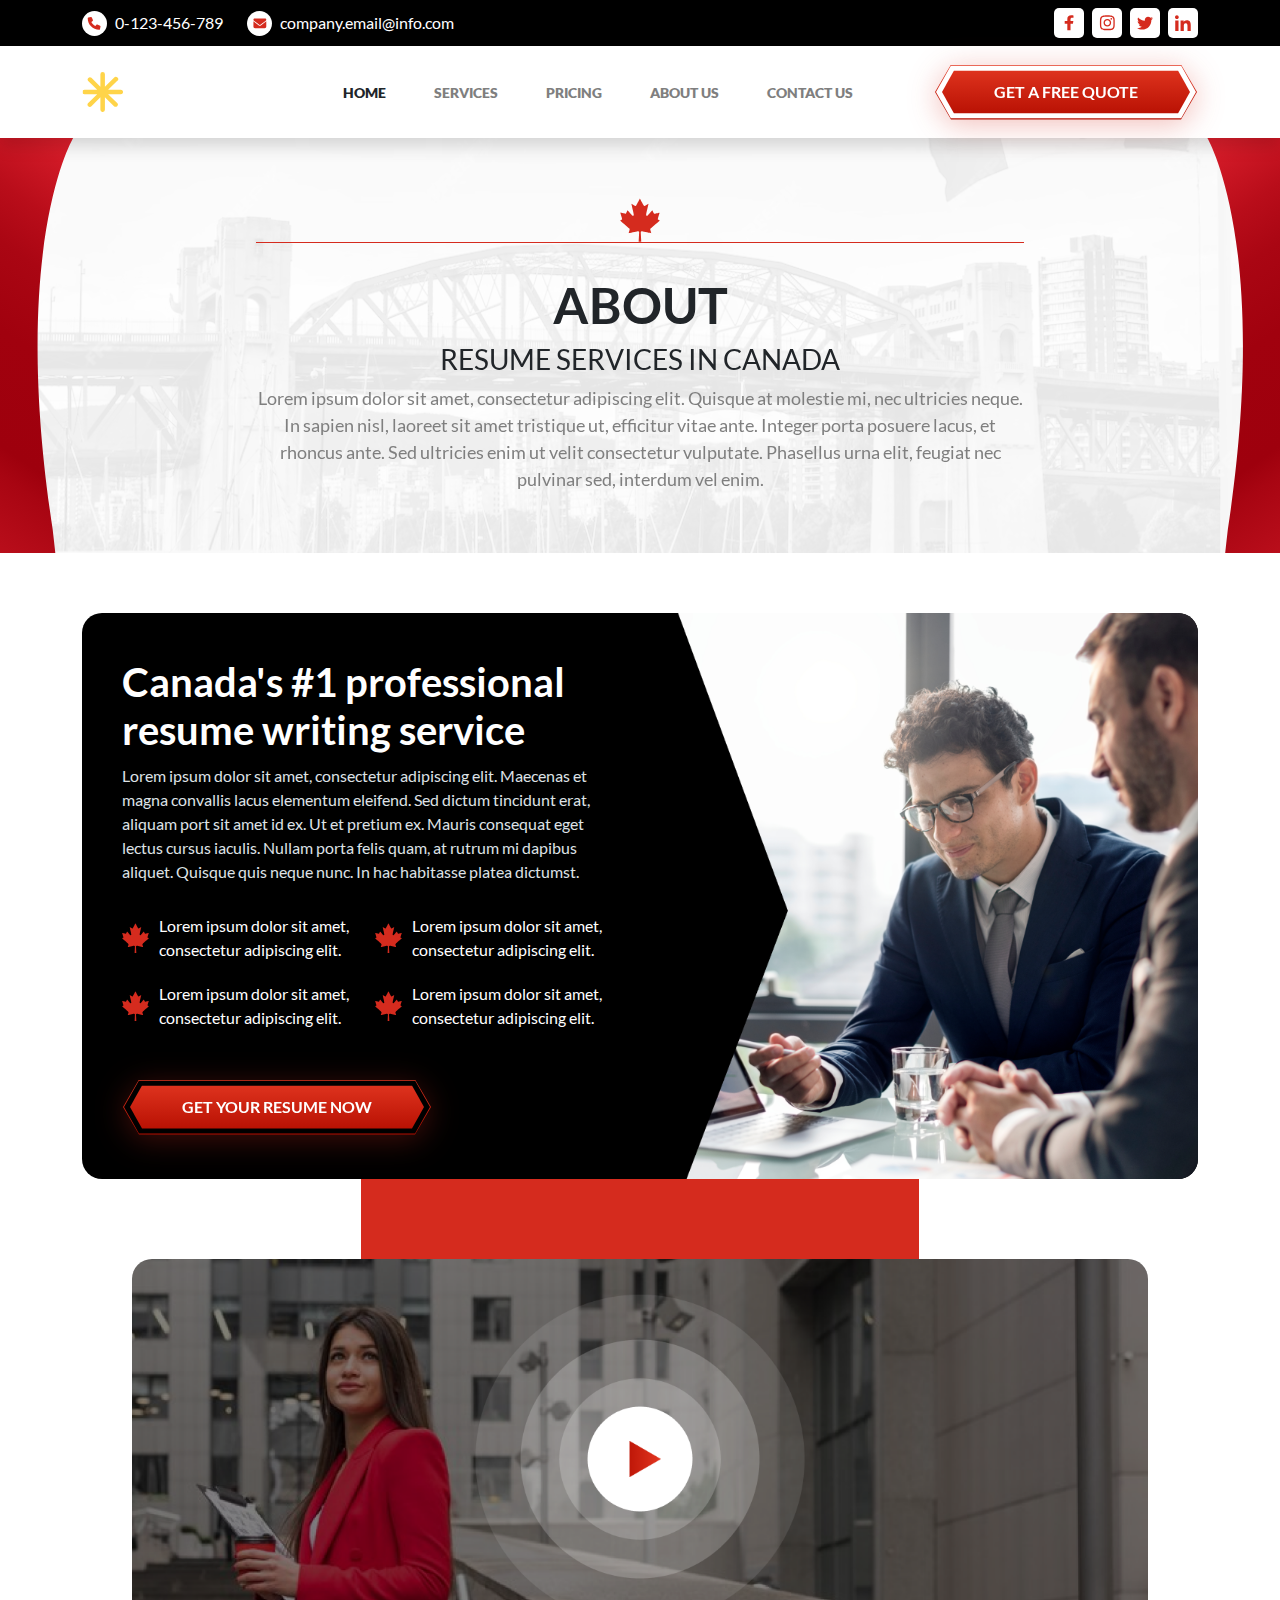
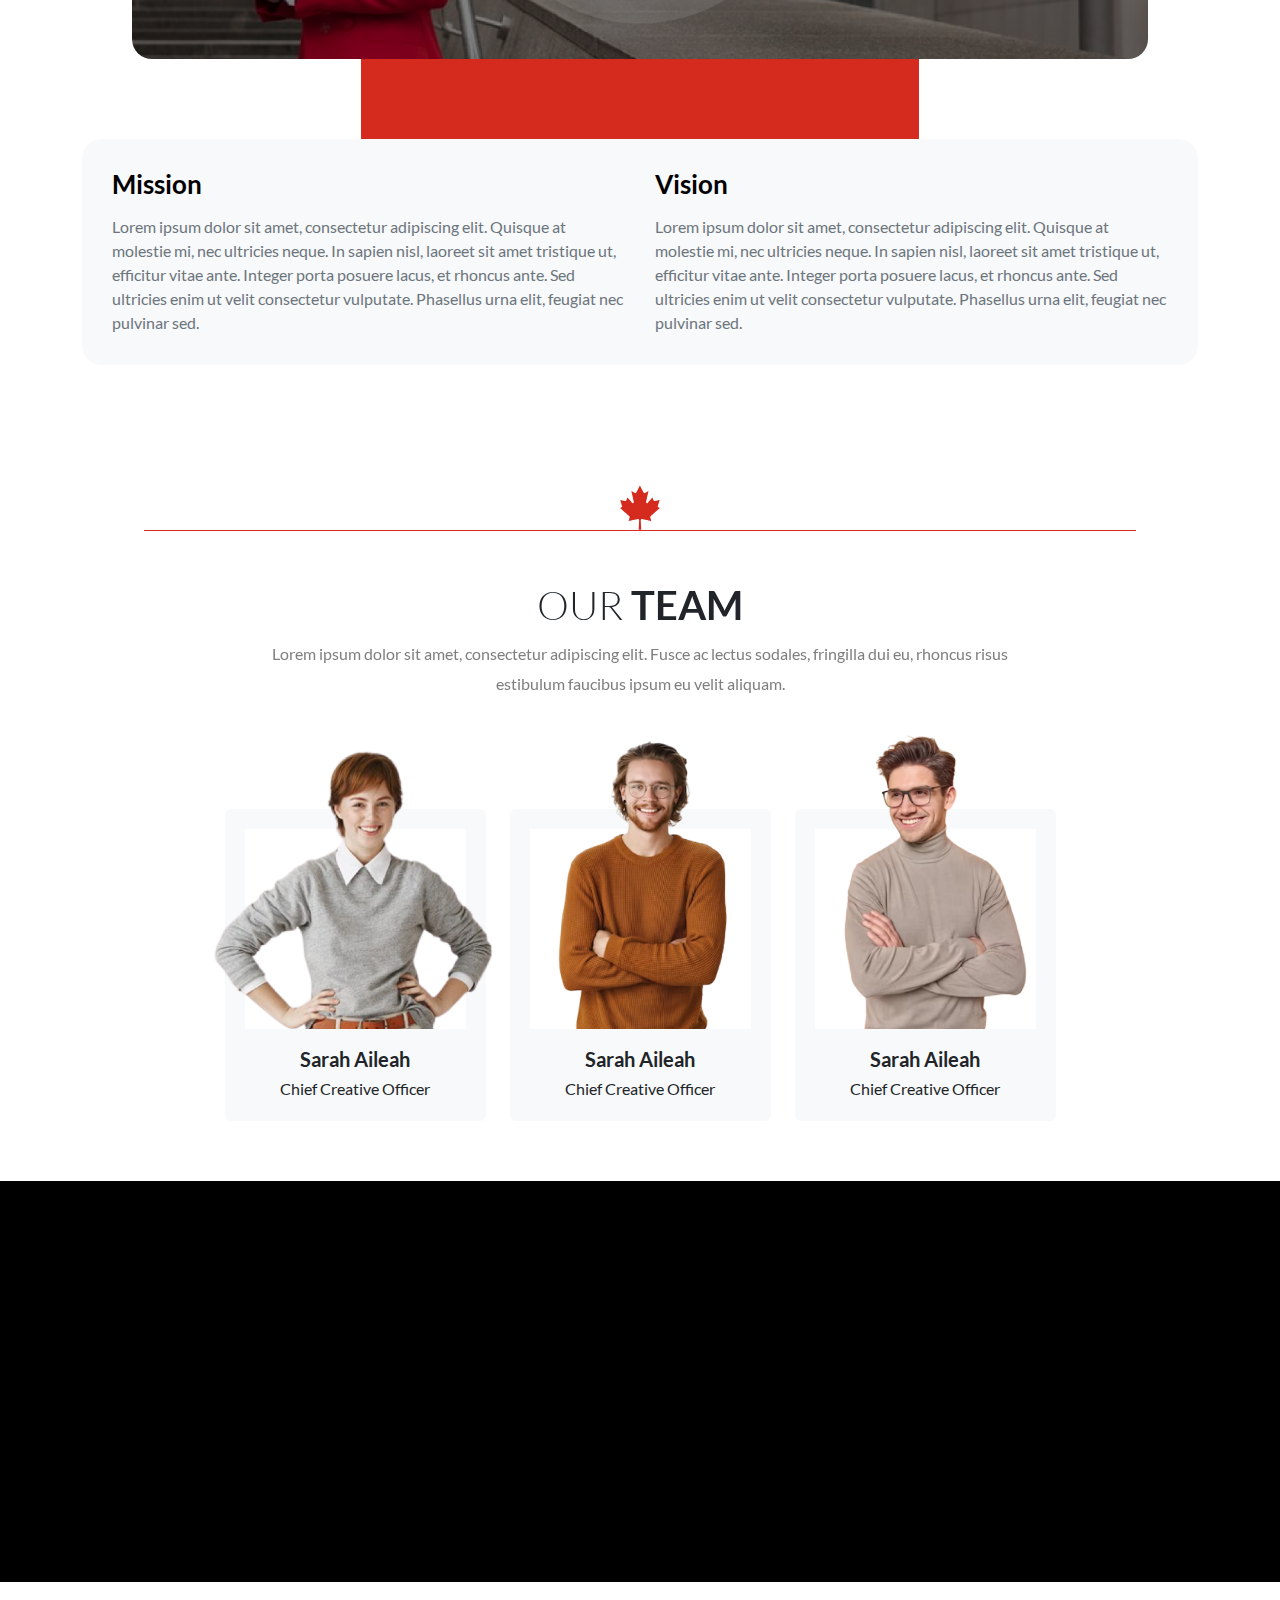
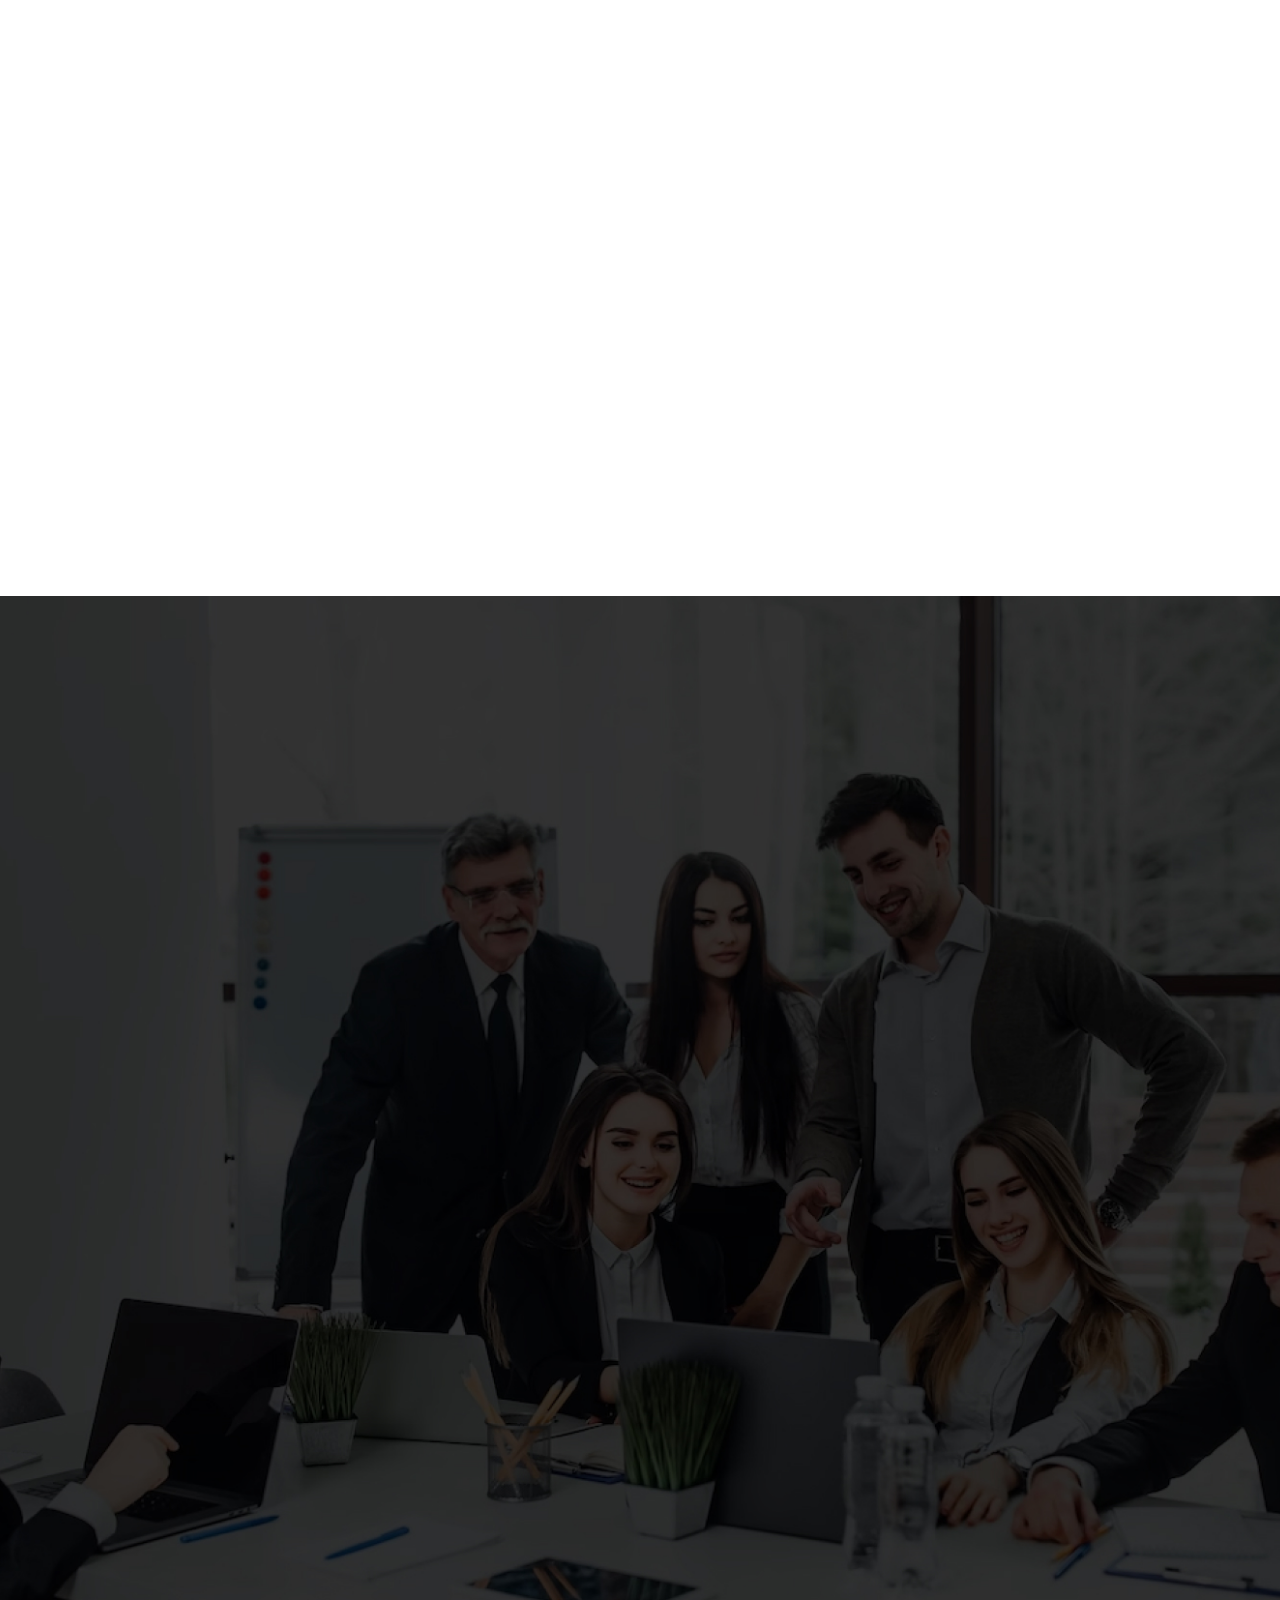
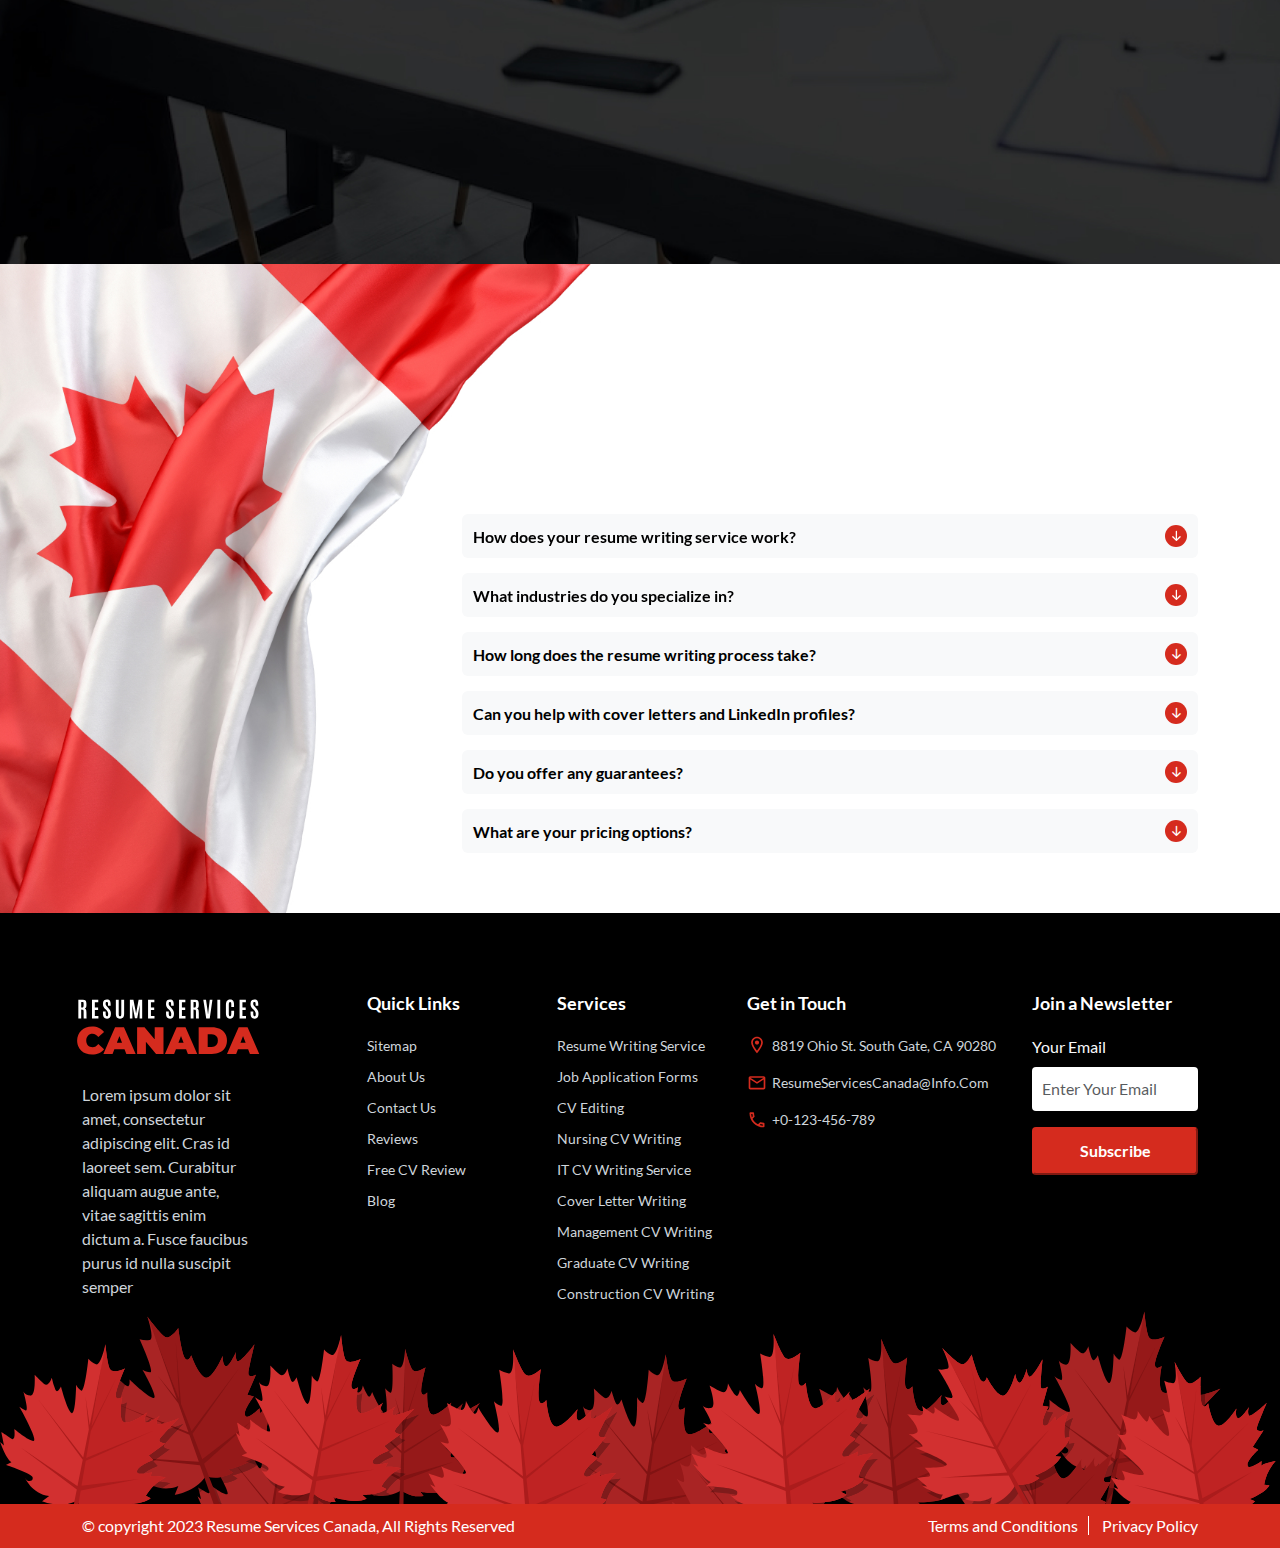
<file: about.html>
<!DOCTYPE html>
<html lang="en">

<head>
  <meta charset="UTF-8">
  <meta name="viewport" content="width=device-width, initial-scale=1.0">
  <title>Payment Solution | Fundex</title>
  <link rel="icon" href="./images/brand/favicon.svg" />
  <!-- phosphor icons -->
  <link rel="stylesheet" type="text/css" href="./plugins/phosphor-icons-2.1.0/regular/style.css">
  <link rel="stylesheet" type="text/css" href="./plugins/phosphor-icons-2.1.0/thin/style.css">
  <link rel="stylesheet" type="text/css" href="./plugins/phosphor-icons-2.1.0/light/style.css">
  <link rel="stylesheet" type="text/css" href="./plugins/phosphor-icons-2.1.0/bold/style.css">
  <link rel="stylesheet" type="text/css" href="./plugins/phosphor-icons-2.1.0/fill/style.css">
  <link rel="stylesheet" type="text/css" href="./plugins/phosphor-icons-2.1.0/duotone/style.css">
  <!-- styling css -->
  <link rel="stylesheet" href="./plugins/bootstrap-5.3.3/bootstrap.min.css" />
  <link rel="stylesheet" href="./plugins/swiper-11.1.4/swiper.min.css" />
  <link rel="stylesheet" href="./plugins/aos-2.0.0/aos.css" />
  <link rel="stylesheet" href="./css/styles.css" />
</head>

<body>
  <!-- header -->
  <header class="header shadow">
    <div class="header_top py-2">
      <div class="container-xl">
        <div class="d-flex justify-content-lg-between justify-content-center">
          <div class="contact_info_parent d-flex gap-4">
            <a href="tel:0123456789" class="contact_info d-flex gap-2">
              <figure class="contact_info_icon">
                <img src="images/icons/phone-icon.svg" alt="">
              </figure>
              <span>0-123-456-789</span>
            </a>
            <a href="tel:0123456789" class="contact_info d-flex gap-2">
              <figure class="contact_info_icon">
                <img src="images/icons/mail-icon.svg" alt="">
              </figure>
              <span>company.email@info.com</span>
            </a>
          </div>
          <div class="social_parent d-lg-flex d-none gap-2">
            <a href="#" class="social_link scale d-flex gap-2">
              <figure class="contact_info_icon">
                <img src="images/icons/fb.svg" alt="">
              </figure>
            </a>
            <a href="#" class="social_link scale d-flex gap-2">
              <figure class="contact_info_icon">
                <img src="images/icons/insta.svg" alt="">
              </figure>
            </a>
            <a href="#" class="social_link scale d-flex gap-2">
              <figure class="contact_info_icon">
                <img src="images/icons/tw.svg" alt="">
              </figure>
            </a>
            <a href="#" class="social_link scale d-flex gap-2">
              <figure class="contact_info_icon">
                <img src="images/icons/linkedin.svg" alt="">
              </figure>
            </a>
          </div>
        </div>
      </div>
    </div>
    <div class="header_bottom py-3">
      <div class="container-xl">
        <div class="d-flex justify-content-between align-items-center">
          <a href="index.html" class="logo">
            <img src="images/brand/logo.svg" alt="">
          </a>
          <div id="menu">
            <div class="offcanvas-header d-lg-none">
              <h5 class="offcanvas-title" id="offcanvasLabel">Menu</h5>
              <button type="button" class="btn-close" data-bs-dismiss="offcanvas" aria-label="Close"></button>
            </div>
            <ul class="navbar-nav flex-lg-row flex-column gap-lg-5 gap-3">
              <li class="nav-item">
                <a class="nav-link active" aria-current="page" href="index.html">HOME</a>
              </li>
              <li class="nav-item">
                <a class="nav-link" href="services.html">SERVICES</a>
              </li>
              <li class="nav-item">
                <a class="nav-link" href="pricing.html">PRICING</a>
              </li>
              <li class="nav-item">
                <a class="nav-link" href="about.html">ABOUT US</a>
              </li>
              <li class="nav-item">
                <a class="nav-link" href="contact.html">CONTACT US</a>
              </li>
            </ul>
          </div>
          <div class="d-flex gap-2 align-items-center">
            <div class="button_parent scale d-none d-sm-flex">
              <a class="btn" href="#" role="button">
                <span>GET A FREE QUOTE</span>
              </a>
            </div>
            <div class="button_parent menu_btn d-flex d-lg-none scale" data-bs-toggle="offcanvas" data-bs-target="#menu">
              <a class="btn" href="#" role="button">
                <i class="ph ph-list"></i>
              </a>
            </div>
          </div>
        </div>
      </div>
    </div>
  </header>
  <!-- main -->
  <main>
    <section class="hero hero-banner">
      <div class="container-xl">
        <div class="hero_wrapper d-flex flex-column align-items-center gap-5">
          <hgroup class="hero_heading_wrapper text-center d-flex flex-column gap-2">
            <div class="heading_img mb-4" data-aos="fade-up">
              <img src="images/icons/leaves.svg" alt="" />
            </div>
            <h1 class="hero_heading" data-aos="fade-up">ABOUT</h1>
            <h3 class="text-uppercase fw-normal" data-aos="fade-up">RESUME SERVICES in canada</h3>
            <p class="hero_desc" data-aos="fade-up">Lorem ipsum dolor sit amet, consectetur adipiscing elit. Quisque at molestie mi, nec ultricies neque. In sapien nisl, laoreet sit amet tristique ut, efficitur vitae ante. Integer porta posuere lacus, et rhoncus ante. Sed ultricies enim ut velit consectetur vulputate. Phasellus urna elit, feugiat nec pulvinar sed, interdum vel enim.</p>
          </hgroup>
        </div>
      </div>
    </section>
    <section class="about_us_section">
      <div class="container-xl">
        <div class="row">
          <div class="col-12">
            <div class="about_us_wrapper">
              <div class="about_content">
                <hgroup>
                  <h2 class="about_us_heading">Canada's #1 professional resume writing service</h2>
                  <p class="about_us_description">Lorem ipsum dolor sit amet, consectetur adipiscing elit. Maecenas et magna convallis lacus elementum eleifend. Sed dictum tincidunt erat, aliquam port sit amet id ex. Ut et pretium ex. Mauris consequat eget lectus cursus iaculis. Nullam porta felis quam, at rutrum mi dapibus aliquet. Quisque quis neque nunc. In hac habitasse platea dictumst.</p>
                </hgroup>
                <ul class="list-unstyled about_us_list">
                  <li>
                    <img src="images/icons/leaves.svg" alt="">
                    <p>Lorem ipsum dolor sit amet, consectetur adipiscing elit.</p>
                  </li>
                  <li>
                    <img src="images/icons/leaves.svg" alt="">
                    <p>Lorem ipsum dolor sit amet, consectetur adipiscing elit.</p>
                  </li>
                  <li>
                    <img src="images/icons/leaves.svg" alt="">
                    <p>Lorem ipsum dolor sit amet, consectetur adipiscing elit.</p>
                  </li>
                  <li>
                    <img src="images/icons/leaves.svg" alt="">
                    <p>Lorem ipsum dolor sit amet, consectetur adipiscing elit.</p>
                  </li>
                </ul>
                <div class="button_parent">
                  <button class="btn black">
                    <span>get your resume now</span>
                  </button>
                </div>
              </div>
              <figure class="about_us_img d-none d-xl-block">
                <img src="images/backgrounds/about_us.png" alt="">
              </figure>
            </div>
          </div>
        </div>
        <div class="row">
          <div class="col-12">
            <div class="about_us_vdo">
              <figure class="about_us_vdo_img">
                <img src="images/backgrounds/about_us_vdo.png" alt="">
              </figure>
            </div>
          </div>
        </div>
        <div class="row">
          <div class="col-12">
            <div class="mission_vision">
              <div class="mission_vision_item">
                <h4>Mission</h4>
                <p>Lorem ipsum dolor sit amet, consectetur adipiscing elit. Quisque at molestie mi, nec ultricies neque. In sapien nisl, laoreet sit amet tristique ut, efficitur vitae ante. Integer porta posuere lacus, et rhoncus ante. Sed ultricies enim ut velit consectetur vulputate. Phasellus urna elit, feugiat nec pulvinar sed.</p>
              </div>
              <div class="mission_vision_item">
                <h4>Vision</h4>
                <p>Lorem ipsum dolor sit amet, consectetur adipiscing elit. Quisque at molestie mi, nec ultricies neque. In sapien nisl, laoreet sit amet tristique ut, efficitur vitae ante. Integer porta posuere lacus, et rhoncus ante. Sed ultricies enim ut velit consectetur vulputate. Phasellus urna elit, feugiat nec pulvinar sed.</p>
              </div>
            </div>
          </div>
        </div>
      </div>
    </section>
    <section class="our_team">
      <div class="container-xl">
        <div class="row">
          <div class="col-12">
            <div class="sec_heading_parent">
              <div class="heading_img aos-init aos-animate" data-aos="fade-up">
                <img src="images/icons/leaves.svg" alt="">
              </div>
              <h4 class="sec_heading aos-init aos-animate" data-aos="fade-up">OUR <span>team</span></h4>
              <p class="sec_desc aos-init aos-animate" data-aos="fade-up">Lorem ipsum dolor sit amet, consectetur adipiscing elit. Fusce ac lectus sodales, fringilla dui eu, rhoncus risus estibulum faucibus ipsum eu velit aliquam.</p>
            </div>
          </div>
        </div>
        <div class="row gy-5 justify-content-center">
          <div class="col-lg-3 col-sm-6">
            <div class="team_card card">
              <figure class="team_img">
                <img src="images/our-team/our_team_1.png" alt="">
              </figure>
              <div class="card-body">
                <h4 class="card-title">Sarah Aileah</h4>
                <p class="card-text">Chief Creative Officer</p>
              </div>
            </div>
          </div>
          <div class="col-lg-3 col-sm-6">
            <div class="team_card card">
              <figure class="team_img">
                <img src="images/our-team/our_team_2.png" alt="">
              </figure>
              <div class="card-body">
                <h4 class="card-title">Sarah Aileah</h4>
                <p class="card-text">Chief Creative Officer</p>
              </div>
            </div>
          </div>
          <div class="col-lg-3 col-sm-6">
            <div class="team_card card">
              <figure class="team_img">
                <img src="images/our-team/our_team_3.png" alt="">
              </figure>
              <div class="card-body">
                <h4 class="card-title">Sarah Aileah</h4>
                <p class="card-text">Chief Creative Officer</p>
              </div>
            </div>
          </div>
        </div>
      </div>
    </section>
    <!-- discount banner -->
    <section class="discount_banner bg-black">
      <div class="container-xl">
        <div class="row">
          <div class="col-12" data-aos="fade-up">
            <div class="sec_heading_parent white">
              <h4 class="sec_heading pt-0">Professional <span>Resume Writing in Canada</span> Now At a Reduced Cost!</h4>
              <p class="sec_desc">Lorem ipsum dolor sit amet, consectetur adipiscing elit. Fusce ac lectus sodales, fringilla dui eu, rhoncus risus estibulum faucibus ipsum eu velit aliquam.</p>
            </div>
          </div>
          <div class="col-12" data-aos="fade-up">
            <div class="d-flex flex-wrap align-items-center justify-content-center gap-4 gap-sm-2">
              <div class="button_parent">
                <button class="btn black">
                  <span>get your resume now</span>
                </button>
              </div>
              <div class="button_parent">
                <button class="btn black live_chat_btn">
                  <span>start a live chat</span>
                </button>
              </div>
            </div>
          </div>
        </div>
      </div>
    </section>
    <!-- client -->
    <section class="client overflow-hidden">
      <div class="container-xl">
        <div class="row">
          <div class="col-12">
            <div class="sec_heading_parent" data-aos="fade-up">
              <h4 class="sec_heading pt-0">Our <span>Past Clients</span> Work For Today's Top Organizations</h4>
              <p class="sec_desc">Lorem ipsum dolor sit amet, consectetur adipiscing elit. Fusce ac lectus sodales, fringilla dui eu, rhoncus risus estibulum faucibus ipsum eu velit aliquam.</p>
            </div>
          </div>
          <div class="col-12">
            <div class="client-grid flex-md-wrap flex-nowrap">
              <figure class="client-img" data-aos="fade-up">
                <img src="images/clients/client_1.svg" alt="client 1">
              </figure>
              <figure class="client-img" data-aos="fade-up">
                <img src="images/clients/client_2.svg" alt="client 2">
              </figure>
              <figure class="client-img" data-aos="fade-up">
                <img src="images/clients/client_3.svg" alt="client 3">
              </figure>
              <figure class="client-img" data-aos="fade-up">
                <img src="images/clients/client_4.svg" alt="client 4">
              </figure>
              <figure class="client-img" data-aos="fade-up">
                <img src="images/clients/client_5.svg" alt="client 5">
              </figure>
              <figure class="client-img" data-aos="fade-up">
                <img src="images/clients/client_6.svg" alt="client 6">
              </figure>
              <figure class="client-img" data-aos="fade-up">
                <img src="images/clients/client_7.svg" alt="client 7">
              </figure>
              <figure class="client-img" data-aos="fade-up">
                <img src="images/clients/client_8.svg" alt="client 8">
              </figure>
              <figure class="client-img" data-aos="fade-up">
                <img src="images/clients/client_9.svg" alt="client 9">
              </figure>
              <figure class="client-img" data-aos="fade-up">
                <img src="images/clients/client_10.svg" alt="client 10">
              </figure>
              <figure class="client-img" data-aos="fade-up">
                <img src="images/clients/client_11.svg" alt="client 11">
              </figure>
              <figure class="client-img" data-aos="fade-up">
                <img src="images/clients/client_12.svg" alt="client 12">
              </figure>
              <figure class="client-img" data-aos="fade-up">
                <img src="images/clients/client_13.svg" alt="client 13">
              </figure>
              <figure class="client-img" data-aos="fade-up">
                <img src="images/clients/client_14.svg" alt="client 14">
              </figure>
              <figure class="client-img" data-aos="fade-up">
                <img src="images/clients/client_15.svg" alt="client 15">
              </figure>
              <figure class="client-img" data-aos="fade-up">
                <img src="images/clients/client_16.svg" alt="client 16">
              </figure>
              <figure class="client-img" data-aos="fade-up">
                <img src="images/clients/client_17.svg" alt="client 17">
              </figure>
              <figure class="client-img" data-aos="fade-up">
                <img src="images/clients/client_18.svg" alt="client 18">
              </figure>
            </div>
          </div>
        </div>
      </div>
    </section>
    <!-- Employers -->
    <section class="employers">
      <div class="container-xl">
        <div class="row">
          <div class="col-12">
            <div class="sec_heading_parent white" data-aos="fade-up">
              <div class="heading_img">
                <img src="images/icons/leaves.svg" alt="" />
              </div>
              <h4 class="sec_heading">Employers will love your <span>resume</span></h4>
              <p class="sec_desc">Quisque sit amet cursus nisi, ut pharetra urna. Cras eleifend lacus nulla, sit amet placerat augue dictum ac. Nullam at malesuada libero. Aenean facilisis mattis leo sit amet dapibus.</p>
            </div>
          </div>
        </div>
        <div class="row gy-4">
          <div class="col-md-6" data-aos="fade-up">
            <div class="card employer_card">
              <div class="card-body">
                <h4 class="card-title">Lorem ipsum dolor sit amet, consectetur adipiscing elit. Fusce ac lectus sodales, fringilla dui eu, rhoncus risus.</h4>
                <p class="card-text webkit_box">Suspendisse aliquet purus nec velit cursus congue. Fusce blandit iaculis sollicitudin. Morbi commodo ex quis nisl rhoncus, eu semper ex faucibus. Quisque nec enim at neque feugiat varius. Nunc maximus dictum libero, nec sagittis lorem rutrum viverra. Nam non leo ultricies, porttitor nunc et, tincidunt mauris. Nulla dapibus, nisl vel pharetra dignissim, magna arcu dapibus massa, ut convallis lorem velit ut est. Nunc nec mauris ac ante convallis cursus eu vel libero. Aenean dictum est vel tincidunt faucibus. Integer consequat laoreet augue, a varius lectus egestas sit amet. Nullam pellentesque urna id dolor porttitor, vitae pulvinar quam tempus.</p>
              </div>
            </div>
          </div>
          <div class="col-md-6" data-aos="fade-up">
            <div class="card employer_card">
              <div class="card-body">
                <h4 class="card-title">Lorem ipsum dolor sit amet, consectetur adipiscing elit. Fusce ac lectus sodales, fringilla dui eu, rhoncus risus.</h4>
                <p class="card-text webkit_box">Suspendisse aliquet purus nec velit cursus congue. Fusce blandit iaculis sollicitudin. Morbi commodo ex quis nisl rhoncus, eu semper ex faucibus. Quisque nec enim at neque feugiat varius. Nunc maximus dictum libero, nec sagittis lorem</p>
              </div>
            </div>
          </div>
          <div class="col-md-6" data-aos="fade-up">
            <div class="card employer_card">
              <div class="card-body">
                <h4 class="card-title">Lorem ipsum dolor sit amet, consectetur adipiscing elit. Fusce ac lectus sodales, fringilla dui eu, rhoncus risus.</h4>
                <p class="card-text webkit_box">Suspendisse aliquet purus nec velit cursus congue. Fusce blandit iaculis sollicitudin. Morbi commodo ex quis nisl rhoncus, eu semper ex faucibus. Quisque nec enim at neque feugiat varius. Nunc maximus dictum libero, nec sagittis lorem rutrum viverra. Nam non leo ultricies, porttitor nunc et, tincidunt mauris. Nulla dapibus, nisl vel pharetra dignissim.</p>
              </div>
            </div>
          </div>
          <div class="col-md-6" data-aos="fade-up">
            <div class="card employer_card">
              <div class="card-body">
                <h4 class="card-title">Lorem ipsum dolor sit amet, consectetur adipiscing elit. Fusce ac lectus sodales, fringilla dui eu, rhoncus risus.</h4>
                <p class="card-text webkit_box">Suspendisse aliquet purus nec velit cursus congue. Fusce blandit iaculis sollicitudin. Morbi commodo ex quis nisl rhoncus, eu semper ex faucibus. Quisque nec enim at neque feugiat varius. Nunc maximus dictum libero, nec sagittis lorem rutrum viverra. Nam non leo ultricies, porttitor nunc et, tincidunt mauris. Nulla dapibus, nisl vel pharetra dignissim, magna arcu dapibus massa, ut convallis lorem velit ut est. Nunc nec mauris ac ante convallis cursus eu vel libero. Aenean dictum est vel tincidunt faucibus. Integer consequat laoreet augue, a varius lectus egestas sit amet. Nullam pellentesque urna id dolor porttitor, vitae pulvinar quam tempus.</p>
              </div>
            </div>
          </div>
          <div class="col-md-6" data-aos="fade-up">
            <div class="card employer_card">
              <div class="card-body">
                <h4 class="card-title">Lorem ipsum dolor sit amet, consectetur adipiscing elit. Fusce ac lectus sodales, fringilla dui eu, rhoncus risus.</h4>
                <p class="card-text webkit_box">Suspendisse aliquet purus nec velit cursus congue. Fusce blandit iaculis sollicitudin. Morbi commodo ex quis nisl rhoncus,</p>
              </div>
            </div>
          </div>
          <div class="col-md-6" data-aos="fade-up">
            <div class="card employer_card">
              <div class="card-body">
                <h4 class="card-title">Lorem ipsum dolor sit amet, consectetur adipiscing elit. Fusce ac lectus sodales, fringilla dui eu, rhoncus risus.</h4>
                <p class="card-text webkit_box">Suspendisse aliquet purus nec velit cursus congue. Fusce blandit iaculis sollicitudin. Morbi commodo ex quis nisl rhoncus, eu semper ex faucibus. Quisque nec enim at neque feugiat varius. Nunc maximus dictum libero, nec sagittis lorem rutrum viverra. Nam non leo ultricies, porttitor nunc et, tincidunt mauris. Nulla dapibus, nisl vel pharetra dignissim, magna arcu dapibus massa, ut convallis lorem velit ut est. Nunc nec mauris ac ante convallis cursus eu vel libero. Aenean dictum est vel tincidunt faucibus. Integer consequat laoreet augue, a varius lectus egestas sit amet. Nullam pellentesque urna id dolor porttitor, vitae pulvinar quam tempus.</p>
              </div>
            </div>
          </div>
        </div>
        <div class="row gy-5 employers_contact mt-4" data-aos="fade-up">
          <div class="col-md-4">
            <a href="#" class="btn">
              <span>get a free quote</span>
            </a>
          </div>
          <div class="col-md-8 text-white">
            <div class="row gy-4">
              <div class="col-6">
                <h6 class="employers_contact_subtitle mb-2">Any Questions?</h6>
                <h4 class="employers_contact_title">012-345-678-9</h4>
              </div>
              <div class="col-6">
                <h6 class="employers_contact_subtitle mb-2">Talk To Us Now</h6>
                <h4 class="employers_contact_title">Start a Live Chat</h4>
              </div>
            </div>
          </div>
        </div>
      </div>
    </section>
    <!-- faq -->
    <section class="faq">
      <div class="container-xl">
        <div class="row">
          <div class="col-lg-8 offset-lg-4">
            <div class="sec_heading_parent start mb-4 mx-0" data-aos="fade-up">
              <h4 class="sec_heading m-0 pt-0">Don’t let your <span>thoughts</span> put you in doubt</h4>
              <p class="sec_desc m-0">Lorem ipsum dolor sit amet, consectetur adipiscing elit. Donec id ex nibh. Donec ut leo ac libero efficitur dictum urabitur vel consectetur lectus.</p>
            </div>
            <div class="accordion" id="faq">
              <div class="accordion-item">
                <h2 class="accordion-header">
                  <button class="accordion-button" type="button" data-bs-toggle="collapse" data-bs-target="#collapseOne">
                    <span>How does your resume writing service work?</span>
                    <i class="ph-bold ph-arrow-down"></i>
                  </button>
                </h2>
                <div id="collapseOne" class="accordion-collapse collapse" data-bs-parent="#faq">
                  <div class="accordion-body">
                    Our resume writing service starts with an in-depth consultation to understand your career goals and experience. Then, our expert writers craft a personalized resume that highlights your strengths and achievements.
                  </div>
                </div>
              </div>
              <div class="accordion-item">
                <h2 class="accordion-header">
                  <button class="accordion-button" type="button" data-bs-toggle="collapse" data-bs-target="#collapseTwo">
                    <span>What industries do you specialize in?</span>
                    <i class="ph-bold ph-arrow-down"></i>
                  </button>
                </h2>
                <div id="collapseTwo" class="accordion-collapse collapse" data-bs-parent="#faq">
                  <div class="accordion-body">
                    We have experience writing resumes for a wide range of industries, including technology, finance, healthcare, education, and more. Our writers tailor each resume to the specific industry and job role.
                  </div>
                </div>
              </div>
              <div class="accordion-item">
                <h2 class="accordion-header">
                  <button class="accordion-button" type="button" data-bs-toggle="collapse" data-bs-target="#collapseThree">
                    <span>How long does the resume writing process take?</span>
                    <i class="ph-bold ph-arrow-down"></i>
                  </button>
                </h2>
                <div id="collapseThree" class="accordion-collapse collapse" data-bs-parent="#faq">
                  <div class="accordion-body">
                    The resume writing process typically takes 3-5 business days, depending on the complexity of your career history and the level of service you choose. We also offer expedited services for urgent needs.
                  </div>
                </div>
              </div>
              <div class="accordion-item">
                <h2 class="accordion-header">
                  <button class="accordion-button" type="button" data-bs-toggle="collapse" data-bs-target="#collapseFour">
                    <span>Can you help with cover letters and LinkedIn profiles?</span>
                    <i class="ph-bold ph-arrow-down"></i>
                  </button>
                </h2>
                <div id="collapseFour" class="accordion-collapse collapse" data-bs-parent="#faq">
                  <div class="accordion-body">
                    Yes, in addition to resumes, we offer cover letter writing and LinkedIn profile optimization services to ensure you have a comprehensive and cohesive professional presence.
                  </div>
                </div>
              </div>
              <div class="accordion-item">
                <h2 class="accordion-header">
                  <button class="accordion-button" type="button" data-bs-toggle="collapse" data-bs-target="#collapseFive">
                    <span>Do you offer any guarantees?</span>
                    <i class="ph-bold ph-arrow-down"></i>
                  </button>
                </h2>
                <div id="collapseFive" class="accordion-collapse collapse" data-bs-parent="#faq">
                  <div class="accordion-body">
                    We are confident in the quality of our work and offer a satisfaction guarantee. If you are not happy with your resume, we will work with you to make revisions until you are satisfied.
                  </div>
                </div>
              </div>
              <div class="accordion-item">
                <h2 class="accordion-header">
                  <button class="accordion-button" type="button" data-bs-toggle="collapse" data-bs-target="#collapseSix">
                    <span>What are your pricing options?</span>
                    <i class="ph-bold ph-arrow-down"></i>
                  </button>
                </h2>
                <div id="collapseSix" class="accordion-collapse collapse" data-bs-parent="#faq">
                  <div class="accordion-body">
                    Our pricing varies based on the level of service and the specific needs of each client. We offer several packages, from basic resume writing to comprehensive career coaching services.
                  </div>
                </div>
              </div>
            </div>
          </div>
        </div>
      </div>
    </section>
  </main>
  <!-- footer -->
  <footer class="bg-black">
    <div class="footer-top">
      <img class="footer-leaves d-none d-xl-block" src="./images/backgrounds/footer-leaves.svg" alt="">
      <div class="container-xl">
        <div class="row gy-4">
          <div class="col-xl-2 col-lg-4 col-md-6">
            <div class="logo">
              <img src="images/brand/logo-white.svg" alt="">
            </div>
            <p class="footer-text">
              Lorem ipsum dolor sit amet, consectetur adipiscing elit. Cras id laoreet sem. Curabitur aliquam augue ante, vitae sagittis enim dictum a. Fusce faucibus purus id nulla suscipit semper
            </p>
          </div>
          <div class="col-xl-2 col-lg-4 col-md-6 offset-xl-1">
            <h5 class="footer-heading">Quick Links</h5>
            <ul class="list-group">
              <li class="list-group-item">Sitemap</li>
              <li class="list-group-item">About Us</li>
              <li class="list-group-item">Contact Us</li>
              <li class="list-group-item">Reviews</li>
              <li class="list-group-item">Free CV Review</li>
              <li class="list-group-item">Blog</li>
            </ul>
          </div>
          <div class="col-xl-2 col-lg-4 col-md-6">
            <h5 class="footer-heading">Services</h5>
            <ul class="list-group">
              <li class="list-group-item">Resume Writing Service</li>
              <li class="list-group-item">Job Application Forms</li>
              <li class="list-group-item">CV Editing</li>
              <li class="list-group-item">Nursing CV Writing</li>
              <li class="list-group-item">IT CV Writing Service</li>
              <li class="list-group-item">Cover Letter Writing</li>
              <li class="list-group-item">Management CV Writing</li>
              <li class="list-group-item">Graduate CV Writing</li>
              <li class="list-group-item">Construction CV Writing</li>
            </ul>
          </div>
          <div class="col-xl-3 col-lg-4 col-md-6">
            <h5 class="footer-heading">Get in Touch</h5>
            <ul class="list-group gap-3">
              <li class="list-group-item">
                <object data="./images/icons/pin.svg" width="20"></object>
                <span>8819 Ohio St. South Gate, CA 90280</span>
              </li>
              <li class="list-group-item">
                <object data="./images/icons/email.svg" width="20"></object>
                <span class="webkit_box">ResumeServicesCanada@info.com</span>
              </li>
              <li class="list-group-item">
                <object data="./images/icons/phone.svg" width="20"></object>
                <span>+0-123-456-789</span>
              </li>
            </ul>
          </div>
          <div class="col-xl-2 col-lg-4 col-md-6">
            <h5 class="footer-heading">Join a Newsletter</h5>
            <form class="subscribe-form">
              <div class="mb-3">
                <label for="email" class="form-label text-light">Your Email</label>
                <input type="email" class="form-control" id="email" placeholder="Enter Your Email">
              </div>
              <button type="submit" class="btn-subscribe">Subscribe</button>
            </form>
          </div>
        </div>
      </div>
    </div>
    <div class="footer-bottom">
      <div class="container-xl">
        <div class="row gy-2">
          <div class="col-lg-6 text-center text-lg-start">
            <p class="text-white">© copyright 2023 Resume Services Canada, All Rights Reserved</p>
          </div>
          <div class="col-lg-6 text-center text-lg-end">
            <a href="#" class="footer-link text-white">Terms and Conditions</a>
            <a href="#" class="footer-link text-white">Privacy Policy</a>
          </div>
        </div>
      </div>
    </div>
  </footer>
  <!-- script files -->
  <script type="text/javascript" src="./plugins/swiper-11.1.4/swiper.min.js"></script>
  <script type="text/javascript" src="./plugins/bootstrap-5.3.3/bootstrap.bundle.min.js"></script>
  <script type="text/javascript" src="./plugins/jquery-3.7.1/jquery.min.js"></script>
  <script type="text/javascript" src="./plugins/jquery-3.7.1/counter.min.js"></script>
  <script type="text/javascript" src="./js/career-level.js"></script>
  <script type="text/javascript" src="./js/script.js"></script>
  <script type="text/javascript" src="./plugins/aos-2.0.0/aos.js"></script>
  <script>
  AOS.init({
    duration: 1000,
    once: true,
    offset: 0,
  });
  </script>
</body>

</html>
</file>
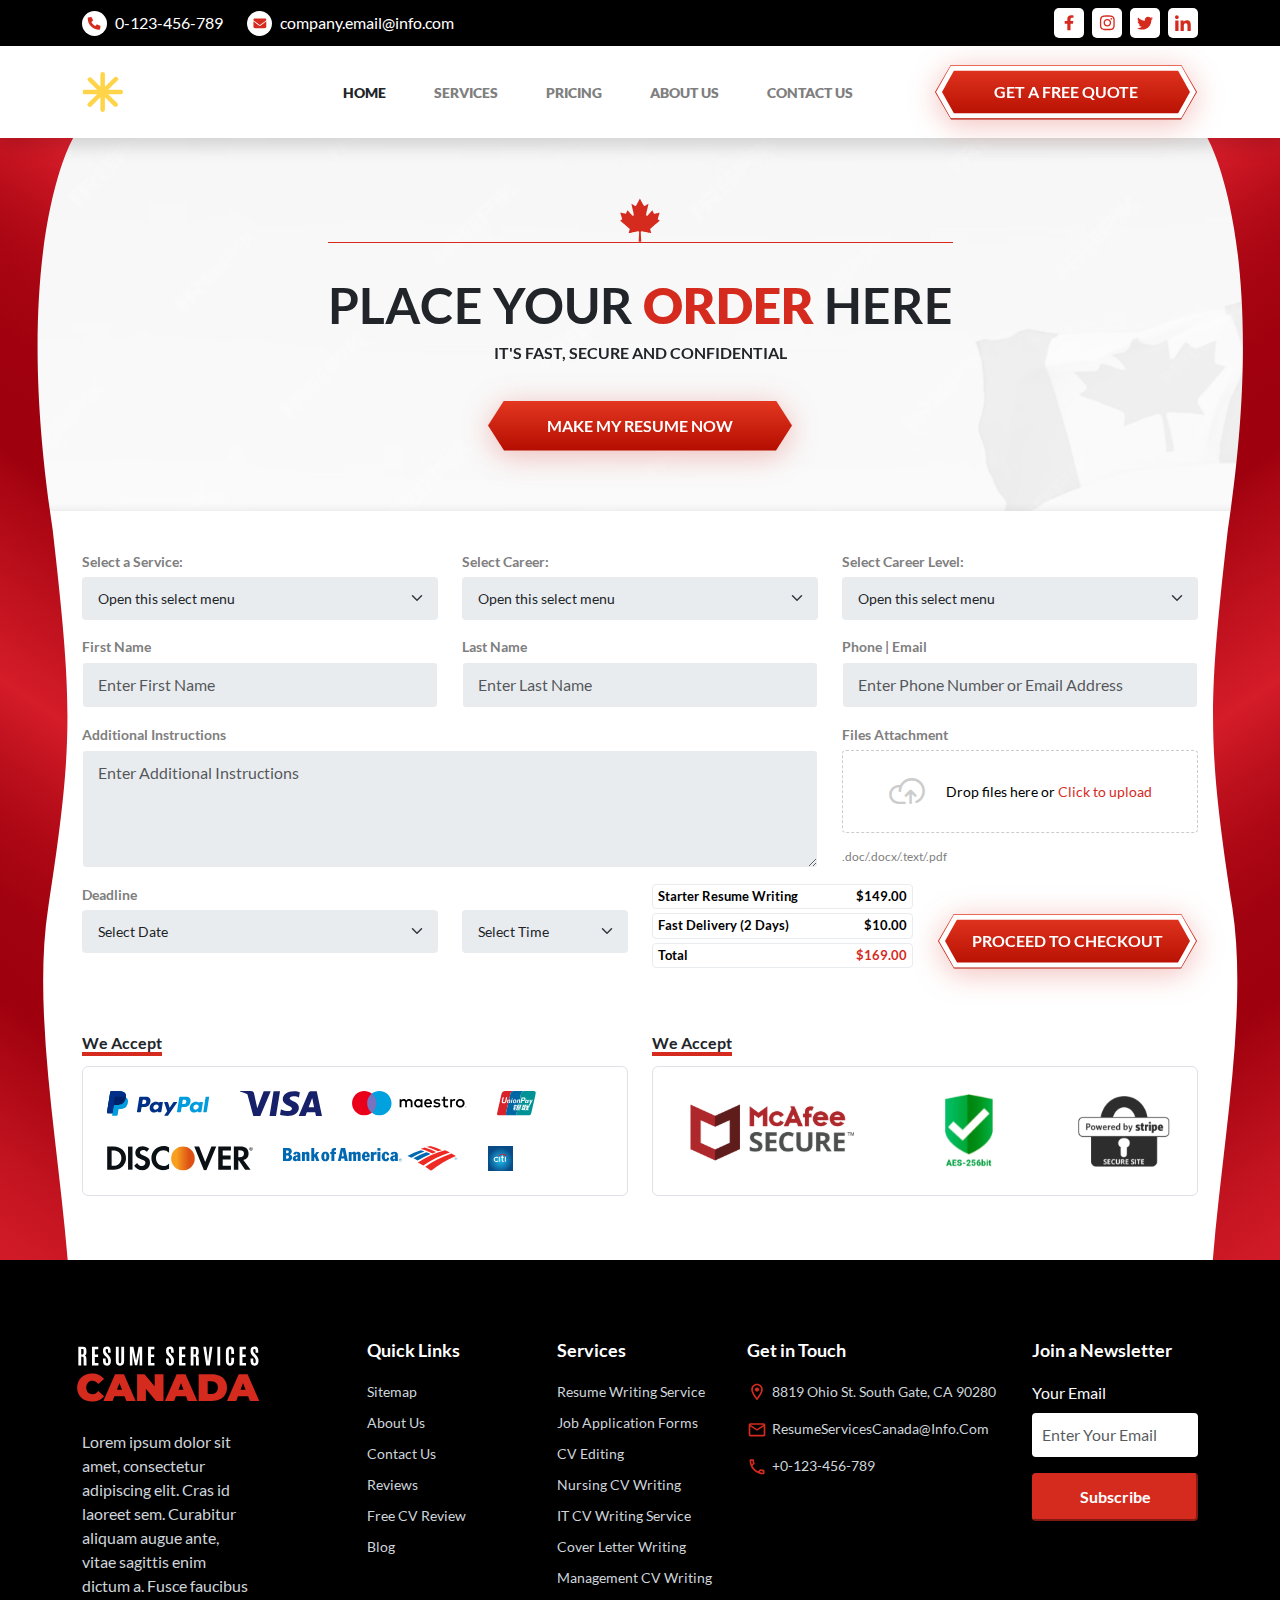
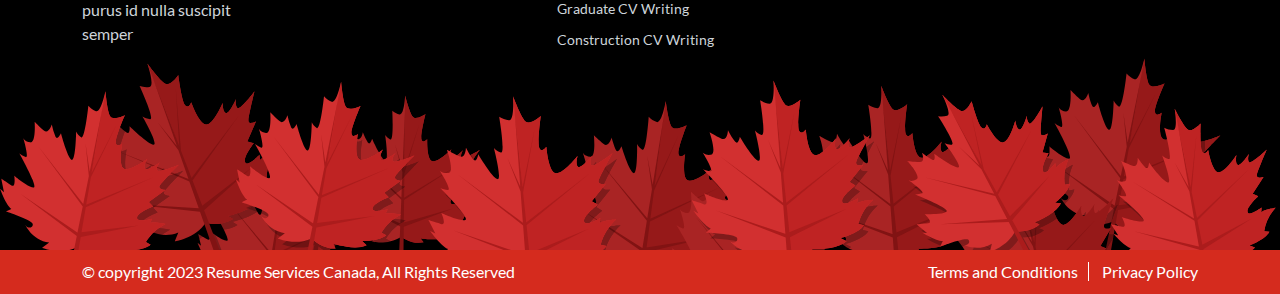
<file: order.html>
<!DOCTYPE html>
<html lang="en">

<head>
  <meta charset="UTF-8">
  <meta name="viewport" content="width=device-width, initial-scale=1.0">
  <title>Payment Solution | Fundex</title>
  <link rel="icon" href="./images/brand/favicon.svg" />
  <!-- phosphor icons -->
  <link rel="stylesheet" type="text/css" href="./plugins/phosphor-icons-2.1.0/regular/style.css">
  <link rel="stylesheet" type="text/css" href="./plugins/phosphor-icons-2.1.0/thin/style.css">
  <link rel="stylesheet" type="text/css" href="./plugins/phosphor-icons-2.1.0/light/style.css">
  <link rel="stylesheet" type="text/css" href="./plugins/phosphor-icons-2.1.0/bold/style.css">
  <link rel="stylesheet" type="text/css" href="./plugins/phosphor-icons-2.1.0/fill/style.css">
  <link rel="stylesheet" type="text/css" href="./plugins/phosphor-icons-2.1.0/duotone/style.css">
  <!-- styling css -->
  <link rel="stylesheet" href="./plugins/bootstrap-5.3.3/bootstrap.min.css" />
  <link rel="stylesheet" href="./plugins/swiper-11.1.4/swiper.min.css" />
  <link rel="stylesheet" href="./plugins/aos-2.0.0/aos.css" />
  <link rel="stylesheet" href="./css/styles.css" />
</head>

<body>
  <!-- header -->
  <header class="header shadow">
    <div class="header_top py-2">
      <div class="container-xl">
        <div class="d-flex justify-content-lg-between justify-content-center">
          <div class="contact_info_parent d-flex gap-4">
            <a href="tel:0123456789" class="contact_info d-flex gap-2">
              <figure class="contact_info_icon">
                <img src="images/icons/phone-icon.svg" alt="">
              </figure>
              <span>0-123-456-789</span>
            </a>
            <a href="tel:0123456789" class="contact_info d-flex gap-2">
              <figure class="contact_info_icon">
                <img src="images/icons/mail-icon.svg" alt="">
              </figure>
              <span>company.email@info.com</span>
            </a>
          </div>
          <div class="social_parent d-lg-flex d-none gap-2">
            <a href="#" class="social_link scale d-flex gap-2">
              <figure class="contact_info_icon">
                <img src="images/icons/fb.svg" alt="">
              </figure>
            </a>
            <a href="#" class="social_link scale d-flex gap-2">
              <figure class="contact_info_icon">
                <img src="images/icons/insta.svg" alt="">
              </figure>
            </a>
            <a href="#" class="social_link scale d-flex gap-2">
              <figure class="contact_info_icon">
                <img src="images/icons/tw.svg" alt="">
              </figure>
            </a>
            <a href="#" class="social_link scale d-flex gap-2">
              <figure class="contact_info_icon">
                <img src="images/icons/linkedin.svg" alt="">
              </figure>
            </a>
          </div>
        </div>
      </div>
    </div>
    <div class="header_bottom py-3">
      <div class="container-xl">
        <div class="d-flex justify-content-between align-items-center">
          <a href="index.html" class="logo">
            <img src="images/brand/logo.svg" alt="">
          </a>
          <div id="menu">
            <div class="offcanvas-header d-lg-none">
              <h5 class="offcanvas-title" id="offcanvasLabel">Menu</h5>
              <button type="button" class="btn-close" data-bs-dismiss="offcanvas" aria-label="Close"></button>
            </div>
            <ul class="navbar-nav flex-lg-row flex-column gap-lg-5 gap-3">
              <li class="nav-item">
                <a class="nav-link active" aria-current="page" href="index.html">HOME</a>
              </li>
              <li class="nav-item">
                <a class="nav-link" href="services.html">SERVICES</a>
              </li>
              <li class="nav-item">
                <a class="nav-link" href="pricing.html">PRICING</a>
              </li>
              <li class="nav-item">
                <a class="nav-link" href="about.html">ABOUT US</a>
              </li>
              <li class="nav-item">
                <a class="nav-link" href="contact.html">CONTACT US</a>
              </li>
            </ul>
          </div>
          <div class="d-flex gap-2 align-items-center">
            <div class="button_parent scale d-none d-sm-flex">
              <a class="btn" href="#" role="button">
                <span>GET A FREE QUOTE</span>
              </a>
            </div>
            <div class="button_parent menu_btn d-flex d-lg-none scale" data-bs-toggle="offcanvas" data-bs-target="#menu">
              <a class="btn" href="#" role="button">
                <i class="ph ph-list"></i>
              </a>
            </div>
          </div>
        </div>
      </div>
    </div>
  </header>
  <!-- main -->
  <main>
    <!-- Hero -->
    <section class="hero hero-banner pb-0">
      <div class="container-xl">
        <div class="hero_wrapper d-flex flex-column align-items-center gap-5">
          <hgroup class="hero_heading_wrapper text-center d-flex flex-column gap-2">
            <div class="heading_img mb-4" data-aos="fade-up">
              <img src="images/icons/leaves.svg" alt="" />
            </div>
            <h1 class="hero_heading" data-aos="fade-up">place your <span>order</span> here</h1>
            <h6 class="text-uppercase fw-bold" data-aos="fade-up">It's Fast, Secure and Confidential</h6>
            <div data-aos="fade-up">
              <div class="button_parent scale">
                <a href="#" class="btn">
                  <span>make my resume now</span>
                </a>
              </div>
            </div>
          </hgroup>
        </div>
      </div>
      <div class="order-form-section order-form bg-white">
        <div class="container-xl">
          <div class="row gy-3">
            <div class="col-lg-4 col-sm-6">
              <div class="form-group">
                <label for="service">Select a Service:</label>
                <select class="form-select" aria-label="Default select example" id="service">
                  <option selected>Open this select menu</option>
                  <option value="1">Resume Writing</option>
                  <option value="2">Resume Review</option>
                  <option value="3">LinkedIn Profile Optimization</option>
                </select>
              </div>
            </div>
            <div class="col-lg-4 col-sm-6">
              <div class="form-group">
                <label for="career">Select Career:</label>
                <select class="form-select" aria-label="Default select example" id="career">
                  <option selected>Open this select menu</option>
                  <option value="1">Software Engineer</option>
                  <option value="2">Product Manager</option>
                  <option value="3">Data Scientist</option>
                </select>
              </div>
            </div>
            <div class="col-lg-4 col-sm-6">
              <div class="form-group">
                <label for="career-level">Select Career Level:</label>
                <select class="form-select" aria-label="Default select example" id="career-level">
                  <option selected>Open this select menu</option>
                  <option value="1">Entry Level</option>
                  <option value="2">Mid Level</option>
                  <option value="3">Senior Level</option>
                </select>
              </div>
            </div>
            <div class="col-lg-4 col-sm-6">
              <div class="form-group">
                <label for="fname">First Name</label>
                <input type="text" class="form-control" id="fname" placeholder="Enter First Name">
              </div>
            </div>
            <div class="col-lg-4 col-sm-6">
              <div class="form-group">
                <label for="lname">Last Name</label>
                <input type="text" class="form-control" id="lname" placeholder="Enter Last Name">
              </div>
            </div>
            <div class="col-lg-4 col-sm-6">
              <div class="form-group">
                <label for="contact">Phone | Email</label>
                <input type="text" class="form-control" id="contact" placeholder="Enter Phone Number or Email Address">
              </div>
            </div>
            <div class="col-lg-8 col-sm-6">
              <div class="form-group">
                <label for="message">Additional Instructions</label>
                <textarea class="form-control" id="message" rows="4" placeholder="Enter Additional Instructions"></textarea>
              </div>
            </div>
            <div class="col-lg-4 col-sm-6">
              <div class="form-group">
                <label for="file-upload" style="display: block;">Files Attachment</label>
                <label class="file-upload-container">
                  <input type="file" id="file-upload" style="display: none;" multiple>
                  <div class="upload-content">
                    <i class="ph ph-cloud-arrow-up"></i>
                    <p>Drop files here or <span class="click-to-upload">Click to upload</span></p>
                  </div>
                </label>
                <p class="file-types">.doc/.docx/.text/.pdf</p>
              </div>
            </div>
            <div class="col-lg-6 col-sm-6">
              <div class="form-group">
                <label for="deadline">Deadline</label>
                <div class="row gy-3">
                  <div class="col-md-8">
                    <select class="form-select date-input" id="deadline-date">
                      <option value="">Select Date</option>
                      <option value="today">Aaj</option>
                      <option value="tomorrow">Kal</option>
                      <option value="next-week">Agle hafte</option>
                      <!-- Add more date options here as needed -->
                    </select>
                  </div>
                  <div class="col-md-4">
                    <select class="form-select time-input" id="deadline-time">
                      <option value="">Select Time</option>
                      <option value="09:00">09:00 AM</option>
                      <option value="12:00">12:00 PM</option>
                      <option value="15:00">03:00 PM</option>
                      <!-- Add more time options here as needed -->
                    </select>
                  </div>
                </div>
              </div>
            </div>
            <div class="col-lg-3 col-sm-6">
              <ul class="list-group order-form-pricing">
                <li class="list-group-item">
                  Starter Resume Writing
                  <span>$149.00</span>
                </li>
                <li class="list-group-item">
                  Fast delivery (2 days)
                  <span>$10.00</span>
                </li>
                <li class="list-group-item">
                  Total
                  <span class="total">$169.00</span>
                </li>
              </ul>
            </div>
            <div class="col-lg-3 col-sm-6">
              <div class="button_parent scale">
                <a class="btn" href="#" role="button">
                  <span>Proceed To Checkout</span>
                </a>
              </div>
            </div>
          </div>
          <div class="row my-4">
            <div class="col-md-6">
              <h5 class="we-accept-heading">We Accept</h5>
              <div class="we-accept d-flex flex-wrap gap-2 border rounded p-4">
                <figure>
                  <img src="images/payment-icons/Paypal.svg" alt="">
                </figure>
                <figure>
                  <img src="images/payment-icons/Visa.svg" alt="">
                </figure>
                <figure>
                  <img src="images/payment-icons/MS-Horizontal.svg" alt="">
                </figure>
                <figure>
                  <img src="images/payment-icons/Union-Pay.svg" alt="">
                </figure>
                <figure>
                  <img src="images/payment-icons/Discover-Horizontal.svg" alt="">
                </figure>
                <figure>
                  <img src="images/payment-icons/BOA.svg" alt="">
                </figure>
                <figure>
                  <img src="images/payment-icons/Citibank.svg" alt="">
                </figure>
              </div>
            </div>
            <div class="col-md-6">
              <h5 class="we-accept-heading">We Accept</h5>
              <div class="secured-by d-flex flex-wrap gap-2 border rounded p-4">
                <figure class="mcafee-secure">
                  <img src="images/secured-by/mcafee-secure-logo.svg" alt="">
                </figure>
                <figure>
                  <img src="images/secured-by/secure1.svg" alt="">
                </figure>
                <figure>
                  <img src="images/secured-by/secure2.svg" alt="">
                </figure>
              </div>
            </div>
          </div>
        </div>
      </div>
    </section>
  </main>
  <!-- footer -->
  <footer class="bg-black">
    <div class="footer-top">
      <img class="footer-leaves d-none d-xl-block" src="./images/backgrounds/footer-leaves.svg" alt="">
      <div class="container-xl">
        <div class="row gy-4">
          <div class="col-xl-2 col-lg-4 col-md-6">
            <div class="logo">
              <img src="images/brand/logo-white.svg" alt="">
            </div>
            <p class="footer-text">
              Lorem ipsum dolor sit amet, consectetur adipiscing elit. Cras id laoreet sem. Curabitur aliquam augue ante, vitae sagittis enim dictum a. Fusce faucibus purus id nulla suscipit semper
            </p>
          </div>
          <div class="col-xl-2 col-lg-4 col-md-6 offset-xl-1">
            <h5 class="footer-heading">Quick Links</h5>
            <ul class="list-group">
              <li class="list-group-item">Sitemap</li>
              <li class="list-group-item">About Us</li>
              <li class="list-group-item">Contact Us</li>
              <li class="list-group-item">Reviews</li>
              <li class="list-group-item">Free CV Review</li>
              <li class="list-group-item">Blog</li>
            </ul>
          </div>
          <div class="col-xl-2 col-lg-4 col-md-6">
            <h5 class="footer-heading">Services</h5>
            <ul class="list-group">
              <li class="list-group-item">Resume Writing Service</li>
              <li class="list-group-item">Job Application Forms</li>
              <li class="list-group-item">CV Editing</li>
              <li class="list-group-item">Nursing CV Writing</li>
              <li class="list-group-item">IT CV Writing Service</li>
              <li class="list-group-item">Cover Letter Writing</li>
              <li class="list-group-item">Management CV Writing</li>
              <li class="list-group-item">Graduate CV Writing</li>
              <li class="list-group-item">Construction CV Writing</li>
            </ul>
          </div>
          <div class="col-xl-3 col-lg-4 col-md-6">
            <h5 class="footer-heading">Get in Touch</h5>
            <ul class="list-group gap-3">
              <li class="list-group-item">
                <object data="./images/icons/pin.svg" width="20"></object>
                <span>8819 Ohio St. South Gate, CA 90280</span>
              </li>
              <li class="list-group-item">
                <object data="./images/icons/email.svg" width="20"></object>
                <span class="webkit_box">ResumeServicesCanada@info.com</span>
              </li>
              <li class="list-group-item">
                <object data="./images/icons/phone.svg" width="20"></object>
                <span>+0-123-456-789</span>
              </li>
            </ul>
          </div>
          <div class="col-xl-2 col-lg-4 col-md-6">
            <h5 class="footer-heading">Join a Newsletter</h5>
            <form class="subscribe-form">
              <div class="mb-3">
                <label for="email" class="form-label text-light">Your Email</label>
                <input type="email" class="form-control" id="email" placeholder="Enter Your Email">
              </div>
              <button type="submit" class="btn-subscribe">Subscribe</button>
            </form>
          </div>
        </div>
      </div>
    </div>
    <div class="footer-bottom">
      <div class="container-xl">
        <div class="row gy-2">
          <div class="col-lg-6 text-center text-lg-start">
            <p class="text-white">© copyright 2023 Resume Services Canada, All Rights Reserved</p>
          </div>
          <div class="col-lg-6 text-center text-lg-end">
            <a href="#" class="footer-link text-white">Terms and Conditions</a>
            <a href="#" class="footer-link text-white">Privacy Policy</a>
          </div>
        </div>
      </div>
    </div>
  </footer>
  <!-- script files -->
  <script type="text/javascript" src="./plugins/swiper-11.1.4/swiper.min.js"></script>
  <script type="text/javascript" src="./plugins/bootstrap-5.3.3/bootstrap.bundle.min.js"></script>
  <script type="text/javascript" src="./plugins/jquery-3.7.1/jquery.min.js"></script>
  <script type="text/javascript" src="./js/script.js"></script>
  <script type="text/javascript" src="./plugins/aos-2.0.0/aos.js"></script>
  <script>
  AOS.init({
    duration: 1000,
    once: true,
    offset: 0,
  });
  </script>
</body>

</html>
</file>
<file: plugins/phosphor-icons-2.1.0/regular/style.css>
@font-face {
  font-family: "Phosphor";
  src:
    url("./Phosphor.woff2") format("woff2"),
    url("./Phosphor.woff") format("woff"),
    url("./Phosphor.ttf") format("truetype"),
    url("./Phosphor.svg#Phosphor") format("svg");
  font-weight: normal;
  font-style: normal;
  font-display: block;
}

.ph {
  /* use !important to prevent issues with browser extensions that change fonts */
  font-family: "Phosphor" !important;
  speak: never;
  font-style: normal;
  font-weight: normal;
  font-variant: normal;
  text-transform: none;
  line-height: 1;

  /* Enable Ligatures ================ */
  letter-spacing: 0;
  -webkit-font-feature-settings: "liga";
  -moz-font-feature-settings: "liga=1";
  -moz-font-feature-settings: "liga";
  -ms-font-feature-settings: "liga" 1;
  font-feature-settings: "liga";
  -webkit-font-variant-ligatures: discretionary-ligatures;
  font-variant-ligatures: discretionary-ligatures;

  /* Better Font Rendering =========== */
  -webkit-font-smoothing: antialiased;
  -moz-osx-font-smoothing: grayscale;
}

.ph.ph-acorn:before {
  content: "\eb9a";
}
.ph.ph-address-book:before {
  content: "\e6f8";
}
.ph.ph-address-book-tabs:before {
  content: "\ee4e";
}
.ph.ph-air-traffic-control:before {
  content: "\ecd8";
}
.ph.ph-airplane:before {
  content: "\e002";
}
.ph.ph-airplane-in-flight:before {
  content: "\e4fe";
}
.ph.ph-airplane-landing:before {
  content: "\e502";
}
.ph.ph-airplane-takeoff:before {
  content: "\e504";
}
.ph.ph-airplane-taxiing:before {
  content: "\e500";
}
.ph.ph-airplane-tilt:before {
  content: "\e5d6";
}
.ph.ph-airplay:before {
  content: "\e004";
}
.ph.ph-alarm:before {
  content: "\e006";
}
.ph.ph-alien:before {
  content: "\e8a6";
}
.ph.ph-align-bottom:before {
  content: "\e506";
}
.ph.ph-align-bottom-simple:before {
  content: "\eb0c";
}
.ph.ph-align-center-horizontal:before {
  content: "\e50a";
}
.ph.ph-align-center-horizontal-simple:before {
  content: "\eb0e";
}
.ph.ph-align-center-vertical:before {
  content: "\e50c";
}
.ph.ph-align-center-vertical-simple:before {
  content: "\eb10";
}
.ph.ph-align-left:before {
  content: "\e50e";
}
.ph.ph-align-left-simple:before {
  content: "\eaee";
}
.ph.ph-align-right:before {
  content: "\e510";
}
.ph.ph-align-right-simple:before {
  content: "\eb12";
}
.ph.ph-align-top:before {
  content: "\e512";
}
.ph.ph-align-top-simple:before {
  content: "\eb14";
}
.ph.ph-amazon-logo:before {
  content: "\e96c";
}
.ph.ph-ambulance:before {
  content: "\e572";
}
.ph.ph-anchor:before {
  content: "\e514";
}
.ph.ph-anchor-simple:before {
  content: "\e5d8";
}
.ph.ph-android-logo:before {
  content: "\e008";
}
.ph.ph-angle:before {
  content: "\e7bc";
}
.ph.ph-angular-logo:before {
  content: "\eb80";
}
.ph.ph-aperture:before {
  content: "\e00a";
}
.ph.ph-app-store-logo:before {
  content: "\e974";
}
.ph.ph-app-window:before {
  content: "\e5da";
}
.ph.ph-apple-logo:before {
  content: "\e516";
}
.ph.ph-apple-podcasts-logo:before {
  content: "\eb96";
}
.ph.ph-approximate-equals:before {
  content: "\edaa";
}
.ph.ph-archive:before {
  content: "\e00c";
}
.ph.ph-armchair:before {
  content: "\e012";
}
.ph.ph-arrow-arc-left:before {
  content: "\e014";
}
.ph.ph-arrow-arc-right:before {
  content: "\e016";
}
.ph.ph-arrow-bend-double-up-left:before {
  content: "\e03a";
}
.ph.ph-arrow-bend-double-up-right:before {
  content: "\e03c";
}
.ph.ph-arrow-bend-down-left:before {
  content: "\e018";
}
.ph.ph-arrow-bend-down-right:before {
  content: "\e01a";
}
.ph.ph-arrow-bend-left-down:before {
  content: "\e01c";
}
.ph.ph-arrow-bend-left-up:before {
  content: "\e01e";
}
.ph.ph-arrow-bend-right-down:before {
  content: "\e020";
}
.ph.ph-arrow-bend-right-up:before {
  content: "\e022";
}
.ph.ph-arrow-bend-up-left:before {
  content: "\e024";
}
.ph.ph-arrow-bend-up-right:before {
  content: "\e026";
}
.ph.ph-arrow-circle-down:before {
  content: "\e028";
}
.ph.ph-arrow-circle-down-left:before {
  content: "\e02a";
}
.ph.ph-arrow-circle-down-right:before {
  content: "\e02c";
}
.ph.ph-arrow-circle-left:before {
  content: "\e05a";
}
.ph.ph-arrow-circle-right:before {
  content: "\e02e";
}
.ph.ph-arrow-circle-up:before {
  content: "\e030";
}
.ph.ph-arrow-circle-up-left:before {
  content: "\e032";
}
.ph.ph-arrow-circle-up-right:before {
  content: "\e034";
}
.ph.ph-arrow-clockwise:before {
  content: "\e036";
}
.ph.ph-arrow-counter-clockwise:before {
  content: "\e038";
}
.ph.ph-arrow-down:before {
  content: "\e03e";
}
.ph.ph-arrow-down-left:before {
  content: "\e040";
}
.ph.ph-arrow-down-right:before {
  content: "\e042";
}
.ph.ph-arrow-elbow-down-left:before {
  content: "\e044";
}
.ph.ph-arrow-elbow-down-right:before {
  content: "\e046";
}
.ph.ph-arrow-elbow-left:before {
  content: "\e048";
}
.ph.ph-arrow-elbow-left-down:before {
  content: "\e04a";
}
.ph.ph-arrow-elbow-left-up:before {
  content: "\e04c";
}
.ph.ph-arrow-elbow-right:before {
  content: "\e04e";
}
.ph.ph-arrow-elbow-right-down:before {
  content: "\e050";
}
.ph.ph-arrow-elbow-right-up:before {
  content: "\e052";
}
.ph.ph-arrow-elbow-up-left:before {
  content: "\e054";
}
.ph.ph-arrow-elbow-up-right:before {
  content: "\e056";
}
.ph.ph-arrow-fat-down:before {
  content: "\e518";
}
.ph.ph-arrow-fat-left:before {
  content: "\e51a";
}
.ph.ph-arrow-fat-line-down:before {
  content: "\e51c";
}
.ph.ph-arrow-fat-line-left:before {
  content: "\e51e";
}
.ph.ph-arrow-fat-line-right:before {
  content: "\e520";
}
.ph.ph-arrow-fat-line-up:before {
  content: "\e522";
}
.ph.ph-arrow-fat-lines-down:before {
  content: "\e524";
}
.ph.ph-arrow-fat-lines-left:before {
  content: "\e526";
}
.ph.ph-arrow-fat-lines-right:before {
  content: "\e528";
}
.ph.ph-arrow-fat-lines-up:before {
  content: "\e52a";
}
.ph.ph-arrow-fat-right:before {
  content: "\e52c";
}
.ph.ph-arrow-fat-up:before {
  content: "\e52e";
}
.ph.ph-arrow-left:before {
  content: "\e058";
}
.ph.ph-arrow-line-down:before {
  content: "\e05c";
}
.ph.ph-arrow-line-down-left:before {
  content: "\e05e";
}
.ph.ph-arrow-line-down-right:before {
  content: "\e060";
}
.ph.ph-arrow-line-left:before {
  content: "\e062";
}
.ph.ph-arrow-line-right:before {
  content: "\e064";
}
.ph.ph-arrow-line-up:before {
  content: "\e066";
}
.ph.ph-arrow-line-up-left:before {
  content: "\e068";
}
.ph.ph-arrow-line-up-right:before {
  content: "\e06a";
}
.ph.ph-arrow-right:before {
  content: "\e06c";
}
.ph.ph-arrow-square-down:before {
  content: "\e06e";
}
.ph.ph-arrow-square-down-left:before {
  content: "\e070";
}
.ph.ph-arrow-square-down-right:before {
  content: "\e072";
}
.ph.ph-arrow-square-in:before {
  content: "\e5dc";
}
.ph.ph-arrow-square-left:before {
  content: "\e074";
}
.ph.ph-arrow-square-out:before {
  content: "\e5de";
}
.ph.ph-arrow-square-right:before {
  content: "\e076";
}
.ph.ph-arrow-square-up:before {
  content: "\e078";
}
.ph.ph-arrow-square-up-left:before {
  content: "\e07a";
}
.ph.ph-arrow-square-up-right:before {
  content: "\e07c";
}
.ph.ph-arrow-u-down-left:before {
  content: "\e07e";
}
.ph.ph-arrow-u-down-right:before {
  content: "\e080";
}
.ph.ph-arrow-u-left-down:before {
  content: "\e082";
}
.ph.ph-arrow-u-left-up:before {
  content: "\e084";
}
.ph.ph-arrow-u-right-down:before {
  content: "\e086";
}
.ph.ph-arrow-u-right-up:before {
  content: "\e088";
}
.ph.ph-arrow-u-up-left:before {
  content: "\e08a";
}
.ph.ph-arrow-u-up-right:before {
  content: "\e08c";
}
.ph.ph-arrow-up:before {
  content: "\e08e";
}
.ph.ph-arrow-up-left:before {
  content: "\e090";
}
.ph.ph-arrow-up-right:before {
  content: "\e092";
}
.ph.ph-arrows-clockwise:before {
  content: "\e094";
}
.ph.ph-arrows-counter-clockwise:before {
  content: "\e096";
}
.ph.ph-arrows-down-up:before {
  content: "\e098";
}
.ph.ph-arrows-horizontal:before {
  content: "\eb06";
}
.ph.ph-arrows-in:before {
  content: "\e09a";
}
.ph.ph-arrows-in-cardinal:before {
  content: "\e09c";
}
.ph.ph-arrows-in-line-horizontal:before {
  content: "\e530";
}
.ph.ph-arrows-in-line-vertical:before {
  content: "\e532";
}
.ph.ph-arrows-in-simple:before {
  content: "\e09e";
}
.ph.ph-arrows-left-right:before {
  content: "\e0a0";
}
.ph.ph-arrows-merge:before {
  content: "\ed3e";
}
.ph.ph-arrows-out:before {
  content: "\e0a2";
}
.ph.ph-arrows-out-cardinal:before {
  content: "\e0a4";
}
.ph.ph-arrows-out-line-horizontal:before {
  content: "\e534";
}
.ph.ph-arrows-out-line-vertical:before {
  content: "\e536";
}
.ph.ph-arrows-out-simple:before {
  content: "\e0a6";
}
.ph.ph-arrows-split:before {
  content: "\ed3c";
}
.ph.ph-arrows-vertical:before {
  content: "\eb04";
}
.ph.ph-article:before {
  content: "\e0a8";
}
.ph.ph-article-medium:before {
  content: "\e5e0";
}
.ph.ph-article-ny-times:before {
  content: "\e5e2";
}
.ph.ph-asclepius:before {
  content: "\ee34";
}
.ph.ph-caduceus:before {
  content: "\ee34";
}
.ph.ph-asterisk:before {
  content: "\e0aa";
}
.ph.ph-asterisk-simple:before {
  content: "\e832";
}
.ph.ph-at:before {
  content: "\e0ac";
}
.ph.ph-atom:before {
  content: "\e5e4";
}
.ph.ph-avocado:before {
  content: "\ee04";
}
.ph.ph-axe:before {
  content: "\e9fc";
}
.ph.ph-baby:before {
  content: "\e774";
}
.ph.ph-baby-carriage:before {
  content: "\e818";
}
.ph.ph-backpack:before {
  content: "\e922";
}
.ph.ph-backspace:before {
  content: "\e0ae";
}
.ph.ph-bag:before {
  content: "\e0b0";
}
.ph.ph-bag-simple:before {
  content: "\e5e6";
}
.ph.ph-balloon:before {
  content: "\e76c";
}
.ph.ph-bandaids:before {
  content: "\e0b2";
}
.ph.ph-bank:before {
  content: "\e0b4";
}
.ph.ph-barbell:before {
  content: "\e0b6";
}
.ph.ph-barcode:before {
  content: "\e0b8";
}
.ph.ph-barn:before {
  content: "\ec72";
}
.ph.ph-barricade:before {
  content: "\e948";
}
.ph.ph-baseball:before {
  content: "\e71a";
}
.ph.ph-baseball-cap:before {
  content: "\ea28";
}
.ph.ph-baseball-helmet:before {
  content: "\ee4a";
}
.ph.ph-basket:before {
  content: "\e964";
}
.ph.ph-basketball:before {
  content: "\e724";
}
.ph.ph-bathtub:before {
  content: "\e81e";
}
.ph.ph-battery-charging:before {
  content: "\e0ba";
}
.ph.ph-battery-charging-vertical:before {
  content: "\e0bc";
}
.ph.ph-battery-empty:before {
  content: "\e0be";
}
.ph.ph-battery-full:before {
  content: "\e0c0";
}
.ph.ph-battery-high:before {
  content: "\e0c2";
}
.ph.ph-battery-low:before {
  content: "\e0c4";
}
.ph.ph-battery-medium:before {
  content: "\e0c6";
}
.ph.ph-battery-plus:before {
  content: "\e808";
}
.ph.ph-battery-plus-vertical:before {
  content: "\ec50";
}
.ph.ph-battery-vertical-empty:before {
  content: "\e7c6";
}
.ph.ph-battery-vertical-full:before {
  content: "\e7c4";
}
.ph.ph-battery-vertical-high:before {
  content: "\e7c2";
}
.ph.ph-battery-vertical-low:before {
  content: "\e7be";
}
.ph.ph-battery-vertical-medium:before {
  content: "\e7c0";
}
.ph.ph-battery-warning:before {
  content: "\e0c8";
}
.ph.ph-battery-warning-vertical:before {
  content: "\e0ca";
}
.ph.ph-beach-ball:before {
  content: "\ed24";
}
.ph.ph-beanie:before {
  content: "\ea2a";
}
.ph.ph-bed:before {
  content: "\e0cc";
}
.ph.ph-beer-bottle:before {
  content: "\e7b0";
}
.ph.ph-beer-stein:before {
  content: "\eb62";
}
.ph.ph-behance-logo:before {
  content: "\e7f4";
}
.ph.ph-bell:before {
  content: "\e0ce";
}
.ph.ph-bell-ringing:before {
  content: "\e5e8";
}
.ph.ph-bell-simple:before {
  content: "\e0d0";
}
.ph.ph-bell-simple-ringing:before {
  content: "\e5ea";
}
.ph.ph-bell-simple-slash:before {
  content: "\e0d2";
}
.ph.ph-bell-simple-z:before {
  content: "\e5ec";
}
.ph.ph-bell-slash:before {
  content: "\e0d4";
}
.ph.ph-bell-z:before {
  content: "\e5ee";
}
.ph.ph-belt:before {
  content: "\ea2c";
}
.ph.ph-bezier-curve:before {
  content: "\eb00";
}
.ph.ph-bicycle:before {
  content: "\e0d6";
}
.ph.ph-binary:before {
  content: "\ee60";
}
.ph.ph-binoculars:before {
  content: "\ea64";
}
.ph.ph-biohazard:before {
  content: "\e9e0";
}
.ph.ph-bird:before {
  content: "\e72c";
}
.ph.ph-blueprint:before {
  content: "\eda0";
}
.ph.ph-bluetooth:before {
  content: "\e0da";
}
.ph.ph-bluetooth-connected:before {
  content: "\e0dc";
}
.ph.ph-bluetooth-slash:before {
  content: "\e0de";
}
.ph.ph-bluetooth-x:before {
  content: "\e0e0";
}
.ph.ph-boat:before {
  content: "\e786";
}
.ph.ph-bomb:before {
  content: "\ee0a";
}
.ph.ph-bone:before {
  content: "\e7f2";
}
.ph.ph-book:before {
  content: "\e0e2";
}
.ph.ph-book-bookmark:before {
  content: "\e0e4";
}
.ph.ph-book-open:before {
  content: "\e0e6";
}
.ph.ph-book-open-text:before {
  content: "\e8f2";
}
.ph.ph-book-open-user:before {
  content: "\ede0";
}
.ph.ph-bookmark:before {
  content: "\e0e8";
}
.ph.ph-bookmark-simple:before {
  content: "\e0ea";
}
.ph.ph-bookmarks:before {
  content: "\e0ec";
}
.ph.ph-bookmarks-simple:before {
  content: "\e5f0";
}
.ph.ph-books:before {
  content: "\e758";
}
.ph.ph-boot:before {
  content: "\ecca";
}
.ph.ph-boules:before {
  content: "\e722";
}
.ph.ph-bounding-box:before {
  content: "\e6ce";
}
.ph.ph-bowl-food:before {
  content: "\eaa4";
}
.ph.ph-bowl-steam:before {
  content: "\e8e4";
}
.ph.ph-bowling-ball:before {
  content: "\ea34";
}
.ph.ph-box-arrow-down:before {
  content: "\e00e";
}
.ph.ph-archive-box:before {
  content: "\e00e";
}
.ph.ph-box-arrow-up:before {
  content: "\ee54";
}
.ph.ph-boxing-glove:before {
  content: "\ea36";
}
.ph.ph-brackets-angle:before {
  content: "\e862";
}
.ph.ph-brackets-curly:before {
  content: "\e860";
}
.ph.ph-brackets-round:before {
  content: "\e864";
}
.ph.ph-brackets-square:before {
  content: "\e85e";
}
.ph.ph-brain:before {
  content: "\e74e";
}
.ph.ph-brandy:before {
  content: "\e6b4";
}
.ph.ph-bread:before {
  content: "\e81c";
}
.ph.ph-bridge:before {
  content: "\ea68";
}
.ph.ph-briefcase:before {
  content: "\e0ee";
}
.ph.ph-briefcase-metal:before {
  content: "\e5f2";
}
.ph.ph-broadcast:before {
  content: "\e0f2";
}
.ph.ph-broom:before {
  content: "\ec54";
}
.ph.ph-browser:before {
  content: "\e0f4";
}
.ph.ph-browsers:before {
  content: "\e0f6";
}
.ph.ph-bug:before {
  content: "\e5f4";
}
.ph.ph-bug-beetle:before {
  content: "\e5f6";
}
.ph.ph-bug-droid:before {
  content: "\e5f8";
}
.ph.ph-building:before {
  content: "\e100";
}
.ph.ph-building-apartment:before {
  content: "\e0fe";
}
.ph.ph-building-office:before {
  content: "\e0ff";
}
.ph.ph-buildings:before {
  content: "\e102";
}
.ph.ph-bulldozer:before {
  content: "\ec6c";
}
.ph.ph-bus:before {
  content: "\e106";
}
.ph.ph-butterfly:before {
  content: "\ea6e";
}
.ph.ph-cable-car:before {
  content: "\e49c";
}
.ph.ph-cactus:before {
  content: "\e918";
}
.ph.ph-cake:before {
  content: "\e780";
}
.ph.ph-calculator:before {
  content: "\e538";
}
.ph.ph-calendar:before {
  content: "\e108";
}
.ph.ph-calendar-blank:before {
  content: "\e10a";
}
.ph.ph-calendar-check:before {
  content: "\e712";
}
.ph.ph-calendar-dot:before {
  content: "\e7b2";
}
.ph.ph-calendar-dots:before {
  content: "\e7b4";
}
.ph.ph-calendar-heart:before {
  content: "\e8b0";
}
.ph.ph-calendar-minus:before {
  content: "\ea14";
}
.ph.ph-calendar-plus:before {
  content: "\e714";
}
.ph.ph-calendar-slash:before {
  content: "\ea12";
}
.ph.ph-calendar-star:before {
  content: "\e8b2";
}
.ph.ph-calendar-x:before {
  content: "\e10c";
}
.ph.ph-call-bell:before {
  content: "\e7de";
}
.ph.ph-camera:before {
  content: "\e10e";
}
.ph.ph-camera-plus:before {
  content: "\ec58";
}
.ph.ph-camera-rotate:before {
  content: "\e7a4";
}
.ph.ph-camera-slash:before {
  content: "\e110";
}
.ph.ph-campfire:before {
  content: "\e9d8";
}
.ph.ph-car:before {
  content: "\e112";
}
.ph.ph-car-battery:before {
  content: "\ee30";
}
.ph.ph-car-profile:before {
  content: "\e8cc";
}
.ph.ph-car-simple:before {
  content: "\e114";
}
.ph.ph-cardholder:before {
  content: "\e5fa";
}
.ph.ph-cards:before {
  content: "\e0f8";
}
.ph.ph-cards-three:before {
  content: "\ee50";
}
.ph.ph-caret-circle-double-down:before {
  content: "\e116";
}
.ph.ph-caret-circle-double-left:before {
  content: "\e118";
}
.ph.ph-caret-circle-double-right:before {
  content: "\e11a";
}
.ph.ph-caret-circle-double-up:before {
  content: "\e11c";
}
.ph.ph-caret-circle-down:before {
  content: "\e11e";
}
.ph.ph-caret-circle-left:before {
  content: "\e120";
}
.ph.ph-caret-circle-right:before {
  content: "\e122";
}
.ph.ph-caret-circle-up:before {
  content: "\e124";
}
.ph.ph-caret-circle-up-down:before {
  content: "\e13e";
}
.ph.ph-caret-double-down:before {
  content: "\e126";
}
.ph.ph-caret-double-left:before {
  content: "\e128";
}
.ph.ph-caret-double-right:before {
  content: "\e12a";
}
.ph.ph-caret-double-up:before {
  content: "\e12c";
}
.ph.ph-caret-down:before {
  content: "\e136";
}
.ph.ph-caret-left:before {
  content: "\e138";
}
.ph.ph-caret-line-down:before {
  content: "\e134";
}
.ph.ph-caret-line-left:before {
  content: "\e132";
}
.ph.ph-caret-line-right:before {
  content: "\e130";
}
.ph.ph-caret-line-up:before {
  content: "\e12e";
}
.ph.ph-caret-right:before {
  content: "\e13a";
}
.ph.ph-caret-up:before {
  content: "\e13c";
}
.ph.ph-caret-up-down:before {
  content: "\e140";
}
.ph.ph-carrot:before {
  content: "\ed38";
}
.ph.ph-cash-register:before {
  content: "\ed80";
}
.ph.ph-cassette-tape:before {
  content: "\ed2e";
}
.ph.ph-castle-turret:before {
  content: "\e9d0";
}
.ph.ph-cat:before {
  content: "\e748";
}
.ph.ph-cell-signal-full:before {
  content: "\e142";
}
.ph.ph-cell-signal-high:before {
  content: "\e144";
}
.ph.ph-cell-signal-low:before {
  content: "\e146";
}
.ph.ph-cell-signal-medium:before {
  content: "\e148";
}
.ph.ph-cell-signal-none:before {
  content: "\e14a";
}
.ph.ph-cell-signal-slash:before {
  content: "\e14c";
}
.ph.ph-cell-signal-x:before {
  content: "\e14e";
}
.ph.ph-cell-tower:before {
  content: "\ebaa";
}
.ph.ph-certificate:before {
  content: "\e766";
}
.ph.ph-chair:before {
  content: "\e950";
}
.ph.ph-chalkboard:before {
  content: "\e5fc";
}
.ph.ph-chalkboard-simple:before {
  content: "\e5fe";
}
.ph.ph-chalkboard-teacher:before {
  content: "\e600";
}
.ph.ph-champagne:before {
  content: "\eaca";
}
.ph.ph-charging-station:before {
  content: "\e8d0";
}
.ph.ph-chart-bar:before {
  content: "\e150";
}
.ph.ph-chart-bar-horizontal:before {
  content: "\e152";
}
.ph.ph-chart-donut:before {
  content: "\eaa6";
}
.ph.ph-chart-line:before {
  content: "\e154";
}
.ph.ph-chart-line-down:before {
  content: "\e8b6";
}
.ph.ph-chart-line-up:before {
  content: "\e156";
}
.ph.ph-chart-pie:before {
  content: "\e158";
}
.ph.ph-chart-pie-slice:before {
  content: "\e15a";
}
.ph.ph-chart-polar:before {
  content: "\eaa8";
}
.ph.ph-chart-scatter:before {
  content: "\eaac";
}
.ph.ph-chat:before {
  content: "\e15c";
}
.ph.ph-chat-centered:before {
  content: "\e160";
}
.ph.ph-chat-centered-dots:before {
  content: "\e164";
}
.ph.ph-chat-centered-slash:before {
  content: "\e162";
}
.ph.ph-chat-centered-text:before {
  content: "\e166";
}
.ph.ph-chat-circle:before {
  content: "\e168";
}
.ph.ph-chat-circle-dots:before {
  content: "\e16c";
}
.ph.ph-chat-circle-slash:before {
  content: "\e16a";
}
.ph.ph-chat-circle-text:before {
  content: "\e16e";
}
.ph.ph-chat-dots:before {
  content: "\e170";
}
.ph.ph-chat-slash:before {
  content: "\e15e";
}
.ph.ph-chat-teardrop:before {
  content: "\e172";
}
.ph.ph-chat-teardrop-dots:before {
  content: "\e176";
}
.ph.ph-chat-teardrop-slash:before {
  content: "\e174";
}
.ph.ph-chat-teardrop-text:before {
  content: "\e178";
}
.ph.ph-chat-text:before {
  content: "\e17a";
}
.ph.ph-chats:before {
  content: "\e17c";
}
.ph.ph-chats-circle:before {
  content: "\e17e";
}
.ph.ph-chats-teardrop:before {
  content: "\e180";
}
.ph.ph-check:before {
  content: "\e182";
}
.ph.ph-check-circle:before {
  content: "\e184";
}
.ph.ph-check-fat:before {
  content: "\eba6";
}
.ph.ph-check-square:before {
  content: "\e186";
}
.ph.ph-check-square-offset:before {
  content: "\e188";
}
.ph.ph-checkerboard:before {
  content: "\e8c4";
}
.ph.ph-checks:before {
  content: "\e53a";
}
.ph.ph-cheers:before {
  content: "\ea4a";
}
.ph.ph-cheese:before {
  content: "\e9fe";
}
.ph.ph-chef-hat:before {
  content: "\ed8e";
}
.ph.ph-cherries:before {
  content: "\e830";
}
.ph.ph-church:before {
  content: "\ecea";
}
.ph.ph-cigarette:before {
  content: "\ed90";
}
.ph.ph-cigarette-slash:before {
  content: "\ed92";
}
.ph.ph-circle:before {
  content: "\e18a";
}
.ph.ph-circle-dashed:before {
  content: "\e602";
}
.ph.ph-circle-half:before {
  content: "\e18c";
}
.ph.ph-circle-half-tilt:before {
  content: "\e18e";
}
.ph.ph-circle-notch:before {
  content: "\eb44";
}
.ph.ph-circles-four:before {
  content: "\e190";
}
.ph.ph-circles-three:before {
  content: "\e192";
}
.ph.ph-circles-three-plus:before {
  content: "\e194";
}
.ph.ph-circuitry:before {
  content: "\e9c2";
}
.ph.ph-city:before {
  content: "\ea6a";
}
.ph.ph-clipboard:before {
  content: "\e196";
}
.ph.ph-clipboard-text:before {
  content: "\e198";
}
.ph.ph-clock:before {
  content: "\e19a";
}
.ph.ph-clock-afternoon:before {
  content: "\e19c";
}
.ph.ph-clock-clockwise:before {
  content: "\e19e";
}
.ph.ph-clock-countdown:before {
  content: "\ed2c";
}
.ph.ph-clock-counter-clockwise:before {
  content: "\e1a0";
}
.ph.ph-clock-user:before {
  content: "\edec";
}
.ph.ph-closed-captioning:before {
  content: "\e1a4";
}
.ph.ph-cloud:before {
  content: "\e1aa";
}
.ph.ph-cloud-arrow-down:before {
  content: "\e1ac";
}
.ph.ph-cloud-arrow-up:before {
  content: "\e1ae";
}
.ph.ph-cloud-check:before {
  content: "\e1b0";
}
.ph.ph-cloud-fog:before {
  content: "\e53c";
}
.ph.ph-cloud-lightning:before {
  content: "\e1b2";
}
.ph.ph-cloud-moon:before {
  content: "\e53e";
}
.ph.ph-cloud-rain:before {
  content: "\e1b4";
}
.ph.ph-cloud-slash:before {
  content: "\e1b6";
}
.ph.ph-cloud-snow:before {
  content: "\e1b8";
}
.ph.ph-cloud-sun:before {
  content: "\e540";
}
.ph.ph-cloud-warning:before {
  content: "\ea98";
}
.ph.ph-cloud-x:before {
  content: "\ea96";
}
.ph.ph-clover:before {
  content: "\edc8";
}
.ph.ph-club:before {
  content: "\e1ba";
}
.ph.ph-coat-hanger:before {
  content: "\e7fe";
}
.ph.ph-coda-logo:before {
  content: "\e7ce";
}
.ph.ph-code:before {
  content: "\e1bc";
}
.ph.ph-code-block:before {
  content: "\eafe";
}
.ph.ph-code-simple:before {
  content: "\e1be";
}
.ph.ph-codepen-logo:before {
  content: "\e978";
}
.ph.ph-codesandbox-logo:before {
  content: "\ea06";
}
.ph.ph-coffee:before {
  content: "\e1c2";
}
.ph.ph-coffee-bean:before {
  content: "\e1c0";
}
.ph.ph-coin:before {
  content: "\e60e";
}
.ph.ph-coin-vertical:before {
  content: "\eb48";
}
.ph.ph-coins:before {
  content: "\e78e";
}
.ph.ph-columns:before {
  content: "\e546";
}
.ph.ph-columns-plus-left:before {
  content: "\e544";
}
.ph.ph-columns-plus-right:before {
  content: "\e542";
}
.ph.ph-command:before {
  content: "\e1c4";
}
.ph.ph-compass:before {
  content: "\e1c8";
}
.ph.ph-compass-rose:before {
  content: "\e1c6";
}
.ph.ph-compass-tool:before {
  content: "\ea0e";
}
.ph.ph-computer-tower:before {
  content: "\e548";
}
.ph.ph-confetti:before {
  content: "\e81a";
}
.ph.ph-contactless-payment:before {
  content: "\ed42";
}
.ph.ph-control:before {
  content: "\eca6";
}
.ph.ph-cookie:before {
  content: "\e6ca";
}
.ph.ph-cooking-pot:before {
  content: "\e764";
}
.ph.ph-copy:before {
  content: "\e1ca";
}
.ph.ph-copy-simple:before {
  content: "\e1cc";
}
.ph.ph-copyleft:before {
  content: "\e86a";
}
.ph.ph-copyright:before {
  content: "\e54a";
}
.ph.ph-corners-in:before {
  content: "\e1ce";
}
.ph.ph-corners-out:before {
  content: "\e1d0";
}
.ph.ph-couch:before {
  content: "\e7f6";
}
.ph.ph-court-basketball:before {
  content: "\ee36";
}
.ph.ph-cow:before {
  content: "\eabe";
}
.ph.ph-cowboy-hat:before {
  content: "\ed12";
}
.ph.ph-cpu:before {
  content: "\e610";
}
.ph.ph-crane:before {
  content: "\ed48";
}
.ph.ph-crane-tower:before {
  content: "\ed49";
}
.ph.ph-credit-card:before {
  content: "\e1d2";
}
.ph.ph-cricket:before {
  content: "\ee12";
}
.ph.ph-crop:before {
  content: "\e1d4";
}
.ph.ph-cross:before {
  content: "\e8a0";
}
.ph.ph-crosshair:before {
  content: "\e1d6";
}
.ph.ph-crosshair-simple:before {
  content: "\e1d8";
}
.ph.ph-crown:before {
  content: "\e614";
}
.ph.ph-crown-cross:before {
  content: "\ee5e";
}
.ph.ph-crown-simple:before {
  content: "\e616";
}
.ph.ph-cube:before {
  content: "\e1da";
}
.ph.ph-cube-focus:before {
  content: "\ed0a";
}
.ph.ph-cube-transparent:before {
  content: "\ec7c";
}
.ph.ph-currency-btc:before {
  content: "\e618";
}
.ph.ph-currency-circle-dollar:before {
  content: "\e54c";
}
.ph.ph-currency-cny:before {
  content: "\e54e";
}
.ph.ph-currency-dollar:before {
  content: "\e550";
}
.ph.ph-currency-dollar-simple:before {
  content: "\e552";
}
.ph.ph-currency-eth:before {
  content: "\eada";
}
.ph.ph-currency-eur:before {
  content: "\e554";
}
.ph.ph-currency-gbp:before {
  content: "\e556";
}
.ph.ph-currency-inr:before {
  content: "\e558";
}
.ph.ph-currency-jpy:before {
  content: "\e55a";
}
.ph.ph-currency-krw:before {
  content: "\e55c";
}
.ph.ph-currency-kzt:before {
  content: "\ec4c";
}
.ph.ph-currency-ngn:before {
  content: "\eb52";
}
.ph.ph-currency-rub:before {
  content: "\e55e";
}
.ph.ph-cursor:before {
  content: "\e1dc";
}
.ph.ph-cursor-click:before {
  content: "\e7c8";
}
.ph.ph-cursor-text:before {
  content: "\e7d8";
}
.ph.ph-cylinder:before {
  content: "\e8fc";
}
.ph.ph-database:before {
  content: "\e1de";
}
.ph.ph-desk:before {
  content: "\ed16";
}
.ph.ph-desktop:before {
  content: "\e560";
}
.ph.ph-desktop-tower:before {
  content: "\e562";
}
.ph.ph-detective:before {
  content: "\e83e";
}
.ph.ph-dev-to-logo:before {
  content: "\ed0e";
}
.ph.ph-device-mobile:before {
  content: "\e1e0";
}
.ph.ph-device-mobile-camera:before {
  content: "\e1e2";
}
.ph.ph-device-mobile-slash:before {
  content: "\ee46";
}
.ph.ph-device-mobile-speaker:before {
  content: "\e1e4";
}
.ph.ph-device-rotate:before {
  content: "\edf2";
}
.ph.ph-device-tablet:before {
  content: "\e1e6";
}
.ph.ph-device-tablet-camera:before {
  content: "\e1e8";
}
.ph.ph-device-tablet-speaker:before {
  content: "\e1ea";
}
.ph.ph-devices:before {
  content: "\eba4";
}
.ph.ph-diamond:before {
  content: "\e1ec";
}
.ph.ph-diamonds-four:before {
  content: "\e8f4";
}
.ph.ph-dice-five:before {
  content: "\e1ee";
}
.ph.ph-dice-four:before {
  content: "\e1f0";
}
.ph.ph-dice-one:before {
  content: "\e1f2";
}
.ph.ph-dice-six:before {
  content: "\e1f4";
}
.ph.ph-dice-three:before {
  content: "\e1f6";
}
.ph.ph-dice-two:before {
  content: "\e1f8";
}
.ph.ph-disc:before {
  content: "\e564";
}
.ph.ph-disco-ball:before {
  content: "\ed98";
}
.ph.ph-discord-logo:before {
  content: "\e61a";
}
.ph.ph-divide:before {
  content: "\e1fa";
}
.ph.ph-dna:before {
  content: "\e924";
}
.ph.ph-dog:before {
  content: "\e74a";
}
.ph.ph-door:before {
  content: "\e61c";
}
.ph.ph-door-open:before {
  content: "\e7e6";
}
.ph.ph-dot:before {
  content: "\ecde";
}
.ph.ph-dot-outline:before {
  content: "\ece0";
}
.ph.ph-dots-nine:before {
  content: "\e1fc";
}
.ph.ph-dots-six:before {
  content: "\e794";
}
.ph.ph-dots-six-vertical:before {
  content: "\eae2";
}
.ph.ph-dots-three:before {
  content: "\e1fe";
}
.ph.ph-dots-three-circle:before {
  content: "\e200";
}
.ph.ph-dots-three-circle-vertical:before {
  content: "\e202";
}
.ph.ph-dots-three-outline:before {
  content: "\e204";
}
.ph.ph-dots-three-outline-vertical:before {
  content: "\e206";
}
.ph.ph-dots-three-vertical:before {
  content: "\e208";
}
.ph.ph-download:before {
  content: "\e20a";
}
.ph.ph-download-simple:before {
  content: "\e20c";
}
.ph.ph-dress:before {
  content: "\ea7e";
}
.ph.ph-dresser:before {
  content: "\e94e";
}
.ph.ph-dribbble-logo:before {
  content: "\e20e";
}
.ph.ph-drone:before {
  content: "\ed74";
}
.ph.ph-drop:before {
  content: "\e210";
}
.ph.ph-drop-half:before {
  content: "\e566";
}
.ph.ph-drop-half-bottom:before {
  content: "\eb40";
}
.ph.ph-drop-simple:before {
  content: "\ee32";
}
.ph.ph-drop-slash:before {
  content: "\e954";
}
.ph.ph-dropbox-logo:before {
  content: "\e7d0";
}
.ph.ph-ear:before {
  content: "\e70c";
}
.ph.ph-ear-slash:before {
  content: "\e70e";
}
.ph.ph-egg:before {
  content: "\e812";
}
.ph.ph-egg-crack:before {
  content: "\eb64";
}
.ph.ph-eject:before {
  content: "\e212";
}
.ph.ph-eject-simple:before {
  content: "\e6ae";
}
.ph.ph-elevator:before {
  content: "\ecc0";
}
.ph.ph-empty:before {
  content: "\edbc";
}
.ph.ph-engine:before {
  content: "\ea80";
}
.ph.ph-envelope:before {
  content: "\e214";
}
.ph.ph-envelope-open:before {
  content: "\e216";
}
.ph.ph-envelope-simple:before {
  content: "\e218";
}
.ph.ph-envelope-simple-open:before {
  content: "\e21a";
}
.ph.ph-equalizer:before {
  content: "\ebbc";
}
.ph.ph-equals:before {
  content: "\e21c";
}
.ph.ph-eraser:before {
  content: "\e21e";
}
.ph.ph-escalator-down:before {
  content: "\ecba";
}
.ph.ph-escalator-up:before {
  content: "\ecbc";
}
.ph.ph-exam:before {
  content: "\e742";
}
.ph.ph-exclamation-mark:before {
  content: "\ee44";
}
.ph.ph-exclude:before {
  content: "\e882";
}
.ph.ph-exclude-square:before {
  content: "\e880";
}
.ph.ph-export:before {
  content: "\eaf0";
}
.ph.ph-eye:before {
  content: "\e220";
}
.ph.ph-eye-closed:before {
  content: "\e222";
}
.ph.ph-eye-slash:before {
  content: "\e224";
}
.ph.ph-eyedropper:before {
  content: "\e568";
}
.ph.ph-eyedropper-sample:before {
  content: "\eac4";
}
.ph.ph-eyeglasses:before {
  content: "\e7ba";
}
.ph.ph-eyes:before {
  content: "\ee5c";
}
.ph.ph-face-mask:before {
  content: "\e56a";
}
.ph.ph-facebook-logo:before {
  content: "\e226";
}
.ph.ph-factory:before {
  content: "\e760";
}
.ph.ph-faders:before {
  content: "\e228";
}
.ph.ph-faders-horizontal:before {
  content: "\e22a";
}
.ph.ph-fallout-shelter:before {
  content: "\e9de";
}
.ph.ph-fan:before {
  content: "\e9f2";
}
.ph.ph-farm:before {
  content: "\ec70";
}
.ph.ph-fast-forward:before {
  content: "\e6a6";
}
.ph.ph-fast-forward-circle:before {
  content: "\e22c";
}
.ph.ph-feather:before {
  content: "\e9c0";
}
.ph.ph-fediverse-logo:before {
  content: "\ed66";
}
.ph.ph-figma-logo:before {
  content: "\e22e";
}
.ph.ph-file:before {
  content: "\e230";
}
.ph.ph-file-archive:before {
  content: "\eb2a";
}
.ph.ph-file-arrow-down:before {
  content: "\e232";
}
.ph.ph-file-arrow-up:before {
  content: "\e61e";
}
.ph.ph-file-audio:before {
  content: "\ea20";
}
.ph.ph-file-c:before {
  content: "\eb32";
}
.ph.ph-file-c-sharp:before {
  content: "\eb30";
}
.ph.ph-file-cloud:before {
  content: "\e95e";
}
.ph.ph-file-code:before {
  content: "\e914";
}
.ph.ph-file-cpp:before {
  content: "\eb2e";
}
.ph.ph-file-css:before {
  content: "\eb34";
}
.ph.ph-file-csv:before {
  content: "\eb1c";
}
.ph.ph-file-dashed:before {
  content: "\e704";
}
.ph.ph-file-dotted:before {
  content: "\e704";
}
.ph.ph-file-doc:before {
  content: "\eb1e";
}
.ph.ph-file-html:before {
  content: "\eb38";
}
.ph.ph-file-image:before {
  content: "\ea24";
}
.ph.ph-file-ini:before {
  content: "\eb33";
}
.ph.ph-file-jpg:before {
  content: "\eb1a";
}
.ph.ph-file-js:before {
  content: "\eb24";
}
.ph.ph-file-jsx:before {
  content: "\eb3a";
}
.ph.ph-file-lock:before {
  content: "\e95c";
}
.ph.ph-file-magnifying-glass:before {
  content: "\e238";
}
.ph.ph-file-search:before {
  content: "\e238";
}
.ph.ph-file-md:before {
  content: "\ed50";
}
.ph.ph-file-minus:before {
  content: "\e234";
}
.ph.ph-file-pdf:before {
  content: "\e702";
}
.ph.ph-file-plus:before {
  content: "\e236";
}
.ph.ph-file-png:before {
  content: "\eb18";
}
.ph.ph-file-ppt:before {
  content: "\eb20";
}
.ph.ph-file-py:before {
  content: "\eb2c";
}
.ph.ph-file-rs:before {
  content: "\eb28";
}
.ph.ph-file-sql:before {
  content: "\ed4e";
}
.ph.ph-file-svg:before {
  content: "\ed08";
}
.ph.ph-file-text:before {
  content: "\e23a";
}
.ph.ph-file-ts:before {
  content: "\eb26";
}
.ph.ph-file-tsx:before {
  content: "\eb3c";
}
.ph.ph-file-txt:before {
  content: "\eb35";
}
.ph.ph-file-video:before {
  content: "\ea22";
}
.ph.ph-file-vue:before {
  content: "\eb3e";
}
.ph.ph-file-x:before {
  content: "\e23c";
}
.ph.ph-file-xls:before {
  content: "\eb22";
}
.ph.ph-file-zip:before {
  content: "\e958";
}
.ph.ph-files:before {
  content: "\e710";
}
.ph.ph-film-reel:before {
  content: "\e8c0";
}
.ph.ph-film-script:before {
  content: "\eb50";
}
.ph.ph-film-slate:before {
  content: "\e8c2";
}
.ph.ph-film-strip:before {
  content: "\e792";
}
.ph.ph-fingerprint:before {
  content: "\e23e";
}
.ph.ph-fingerprint-simple:before {
  content: "\e240";
}
.ph.ph-finn-the-human:before {
  content: "\e56c";
}
.ph.ph-fire:before {
  content: "\e242";
}
.ph.ph-fire-extinguisher:before {
  content: "\e9e8";
}
.ph.ph-fire-simple:before {
  content: "\e620";
}
.ph.ph-fire-truck:before {
  content: "\e574";
}
.ph.ph-first-aid:before {
  content: "\e56e";
}
.ph.ph-first-aid-kit:before {
  content: "\e570";
}
.ph.ph-fish:before {
  content: "\e728";
}
.ph.ph-fish-simple:before {
  content: "\e72a";
}
.ph.ph-flag:before {
  content: "\e244";
}
.ph.ph-flag-banner:before {
  content: "\e622";
}
.ph.ph-flag-banner-fold:before {
  content: "\ecf2";
}
.ph.ph-flag-checkered:before {
  content: "\ea38";
}
.ph.ph-flag-pennant:before {
  content: "\ecf0";
}
.ph.ph-flame:before {
  content: "\e624";
}
.ph.ph-flashlight:before {
  content: "\e246";
}
.ph.ph-flask:before {
  content: "\e79e";
}
.ph.ph-flip-horizontal:before {
  content: "\ed6a";
}
.ph.ph-flip-vertical:before {
  content: "\ed6c";
}
.ph.ph-floppy-disk:before {
  content: "\e248";
}
.ph.ph-floppy-disk-back:before {
  content: "\eaf4";
}
.ph.ph-flow-arrow:before {
  content: "\e6ec";
}
.ph.ph-flower:before {
  content: "\e75e";
}
.ph.ph-flower-lotus:before {
  content: "\e6cc";
}
.ph.ph-flower-tulip:before {
  content: "\eacc";
}
.ph.ph-flying-saucer:before {
  content: "\eb4a";
}
.ph.ph-folder:before {
  content: "\e24a";
}
.ph.ph-folder-notch:before {
  content: "\e24a";
}
.ph.ph-folder-dashed:before {
  content: "\e8f8";
}
.ph.ph-folder-dotted:before {
  content: "\e8f8";
}
.ph.ph-folder-lock:before {
  content: "\ea3c";
}
.ph.ph-folder-minus:before {
  content: "\e254";
}
.ph.ph-folder-notch-minus:before {
  content: "\e254";
}
.ph.ph-folder-open:before {
  content: "\e256";
}
.ph.ph-folder-notch-open:before {
  content: "\e256";
}
.ph.ph-folder-plus:before {
  content: "\e258";
}
.ph.ph-folder-notch-plus:before {
  content: "\e258";
}
.ph.ph-folder-simple:before {
  content: "\e25a";
}
.ph.ph-folder-simple-dashed:before {
  content: "\ec2a";
}
.ph.ph-folder-simple-dotted:before {
  content: "\ec2a";
}
.ph.ph-folder-simple-lock:before {
  content: "\eb5e";
}
.ph.ph-folder-simple-minus:before {
  content: "\e25c";
}
.ph.ph-folder-simple-plus:before {
  content: "\e25e";
}
.ph.ph-folder-simple-star:before {
  content: "\ec2e";
}
.ph.ph-folder-simple-user:before {
  content: "\eb60";
}
.ph.ph-folder-star:before {
  content: "\ea86";
}
.ph.ph-folder-user:before {
  content: "\eb46";
}
.ph.ph-folders:before {
  content: "\e260";
}
.ph.ph-football:before {
  content: "\e718";
}
.ph.ph-football-helmet:before {
  content: "\ee4c";
}
.ph.ph-footprints:before {
  content: "\ea88";
}
.ph.ph-fork-knife:before {
  content: "\e262";
}
.ph.ph-four-k:before {
  content: "\ea5c";
}
.ph.ph-frame-corners:before {
  content: "\e626";
}
.ph.ph-framer-logo:before {
  content: "\e264";
}
.ph.ph-function:before {
  content: "\ebe4";
}
.ph.ph-funnel:before {
  content: "\e266";
}
.ph.ph-funnel-simple:before {
  content: "\e268";
}
.ph.ph-funnel-simple-x:before {
  content: "\e26a";
}
.ph.ph-funnel-x:before {
  content: "\e26c";
}
.ph.ph-game-controller:before {
  content: "\e26e";
}
.ph.ph-garage:before {
  content: "\ecd6";
}
.ph.ph-gas-can:before {
  content: "\e8ce";
}
.ph.ph-gas-pump:before {
  content: "\e768";
}
.ph.ph-gauge:before {
  content: "\e628";
}
.ph.ph-gavel:before {
  content: "\ea32";
}
.ph.ph-gear:before {
  content: "\e270";
}
.ph.ph-gear-fine:before {
  content: "\e87c";
}
.ph.ph-gear-six:before {
  content: "\e272";
}
.ph.ph-gender-female:before {
  content: "\e6e0";
}
.ph.ph-gender-intersex:before {
  content: "\e6e6";
}
.ph.ph-gender-male:before {
  content: "\e6e2";
}
.ph.ph-gender-neuter:before {
  content: "\e6ea";
}
.ph.ph-gender-nonbinary:before {
  content: "\e6e4";
}
.ph.ph-gender-transgender:before {
  content: "\e6e8";
}
.ph.ph-ghost:before {
  content: "\e62a";
}
.ph.ph-gif:before {
  content: "\e274";
}
.ph.ph-gift:before {
  content: "\e276";
}
.ph.ph-git-branch:before {
  content: "\e278";
}
.ph.ph-git-commit:before {
  content: "\e27a";
}
.ph.ph-git-diff:before {
  content: "\e27c";
}
.ph.ph-git-fork:before {
  content: "\e27e";
}
.ph.ph-git-merge:before {
  content: "\e280";
}
.ph.ph-git-pull-request:before {
  content: "\e282";
}
.ph.ph-github-logo:before {
  content: "\e576";
}
.ph.ph-gitlab-logo:before {
  content: "\e694";
}
.ph.ph-gitlab-logo-simple:before {
  content: "\e696";
}
.ph.ph-globe:before {
  content: "\e288";
}
.ph.ph-globe-hemisphere-east:before {
  content: "\e28a";
}
.ph.ph-globe-hemisphere-west:before {
  content: "\e28c";
}
.ph.ph-globe-simple:before {
  content: "\e28e";
}
.ph.ph-globe-simple-x:before {
  content: "\e284";
}
.ph.ph-globe-stand:before {
  content: "\e290";
}
.ph.ph-globe-x:before {
  content: "\e286";
}
.ph.ph-goggles:before {
  content: "\ecb4";
}
.ph.ph-golf:before {
  content: "\ea3e";
}
.ph.ph-goodreads-logo:before {
  content: "\ed10";
}
.ph.ph-google-cardboard-logo:before {
  content: "\e7b6";
}
.ph.ph-google-chrome-logo:before {
  content: "\e976";
}
.ph.ph-google-drive-logo:before {
  content: "\e8f6";
}
.ph.ph-google-logo:before {
  content: "\e292";
}
.ph.ph-google-photos-logo:before {
  content: "\eb92";
}
.ph.ph-google-play-logo:before {
  content: "\e294";
}
.ph.ph-google-podcasts-logo:before {
  content: "\eb94";
}
.ph.ph-gps:before {
  content: "\edd8";
}
.ph.ph-gps-fix:before {
  content: "\edd6";
}
.ph.ph-gps-slash:before {
  content: "\edd4";
}
.ph.ph-gradient:before {
  content: "\eb42";
}
.ph.ph-graduation-cap:before {
  content: "\e62c";
}
.ph.ph-grains:before {
  content: "\ec68";
}
.ph.ph-grains-slash:before {
  content: "\ec6a";
}
.ph.ph-graph:before {
  content: "\eb58";
}
.ph.ph-graphics-card:before {
  content: "\e612";
}
.ph.ph-greater-than:before {
  content: "\edc4";
}
.ph.ph-greater-than-or-equal:before {
  content: "\eda2";
}
.ph.ph-grid-four:before {
  content: "\e296";
}
.ph.ph-grid-nine:before {
  content: "\ec8c";
}
.ph.ph-guitar:before {
  content: "\ea8a";
}
.ph.ph-hair-dryer:before {
  content: "\ea66";
}
.ph.ph-hamburger:before {
  content: "\e790";
}
.ph.ph-hammer:before {
  content: "\e80e";
}
.ph.ph-hand:before {
  content: "\e298";
}
.ph.ph-hand-arrow-down:before {
  content: "\ea4e";
}
.ph.ph-hand-arrow-up:before {
  content: "\ee5a";
}
.ph.ph-hand-coins:before {
  content: "\ea8c";
}
.ph.ph-hand-deposit:before {
  content: "\ee82";
}
.ph.ph-hand-eye:before {
  content: "\ea4c";
}
.ph.ph-hand-fist:before {
  content: "\e57a";
}
.ph.ph-hand-grabbing:before {
  content: "\e57c";
}
.ph.ph-hand-heart:before {
  content: "\e810";
}
.ph.ph-hand-palm:before {
  content: "\e57e";
}
.ph.ph-hand-peace:before {
  content: "\e7cc";
}
.ph.ph-hand-pointing:before {
  content: "\e29a";
}
.ph.ph-hand-soap:before {
  content: "\e630";
}
.ph.ph-hand-swipe-left:before {
  content: "\ec94";
}
.ph.ph-hand-swipe-right:before {
  content: "\ec92";
}
.ph.ph-hand-tap:before {
  content: "\ec90";
}
.ph.ph-hand-waving:before {
  content: "\e580";
}
.ph.ph-hand-withdraw:before {
  content: "\ee80";
}
.ph.ph-handbag:before {
  content: "\e29c";
}
.ph.ph-handbag-simple:before {
  content: "\e62e";
}
.ph.ph-hands-clapping:before {
  content: "\e6a0";
}
.ph.ph-hands-praying:before {
  content: "\ecc8";
}
.ph.ph-handshake:before {
  content: "\e582";
}
.ph.ph-hard-drive:before {
  content: "\e29e";
}
.ph.ph-hard-drives:before {
  content: "\e2a0";
}
.ph.ph-hard-hat:before {
  content: "\ed46";
}
.ph.ph-hash:before {
  content: "\e2a2";
}
.ph.ph-hash-straight:before {
  content: "\e2a4";
}
.ph.ph-head-circuit:before {
  content: "\e7d4";
}
.ph.ph-headlights:before {
  content: "\e6fe";
}
.ph.ph-headphones:before {
  content: "\e2a6";
}
.ph.ph-headset:before {
  content: "\e584";
}
.ph.ph-heart:before {
  content: "\e2a8";
}
.ph.ph-heart-break:before {
  content: "\ebe8";
}
.ph.ph-heart-half:before {
  content: "\ec48";
}
.ph.ph-heart-straight:before {
  content: "\e2aa";
}
.ph.ph-heart-straight-break:before {
  content: "\eb98";
}
.ph.ph-heartbeat:before {
  content: "\e2ac";
}
.ph.ph-hexagon:before {
  content: "\e2ae";
}
.ph.ph-high-definition:before {
  content: "\ea8e";
}
.ph.ph-high-heel:before {
  content: "\e8e8";
}
.ph.ph-highlighter:before {
  content: "\ec76";
}
.ph.ph-highlighter-circle:before {
  content: "\e632";
}
.ph.ph-hockey:before {
  content: "\ec86";
}
.ph.ph-hoodie:before {
  content: "\ecd0";
}
.ph.ph-horse:before {
  content: "\e2b0";
}
.ph.ph-hospital:before {
  content: "\e844";
}
.ph.ph-hourglass:before {
  content: "\e2b2";
}
.ph.ph-hourglass-high:before {
  content: "\e2b4";
}
.ph.ph-hourglass-low:before {
  content: "\e2b6";
}
.ph.ph-hourglass-medium:before {
  content: "\e2b8";
}
.ph.ph-hourglass-simple:before {
  content: "\e2ba";
}
.ph.ph-hourglass-simple-high:before {
  content: "\e2bc";
}
.ph.ph-hourglass-simple-low:before {
  content: "\e2be";
}
.ph.ph-hourglass-simple-medium:before {
  content: "\e2c0";
}
.ph.ph-house:before {
  content: "\e2c2";
}
.ph.ph-house-line:before {
  content: "\e2c4";
}
.ph.ph-house-simple:before {
  content: "\e2c6";
}
.ph.ph-hurricane:before {
  content: "\e88e";
}
.ph.ph-ice-cream:before {
  content: "\e804";
}
.ph.ph-identification-badge:before {
  content: "\e6f6";
}
.ph.ph-identification-card:before {
  content: "\e2c8";
}
.ph.ph-image:before {
  content: "\e2ca";
}
.ph.ph-image-broken:before {
  content: "\e7a8";
}
.ph.ph-image-square:before {
  content: "\e2cc";
}
.ph.ph-images:before {
  content: "\e836";
}
.ph.ph-images-square:before {
  content: "\e834";
}
.ph.ph-infinity:before {
  content: "\e634";
}
.ph.ph-lemniscate:before {
  content: "\e634";
}
.ph.ph-info:before {
  content: "\e2ce";
}
.ph.ph-instagram-logo:before {
  content: "\e2d0";
}
.ph.ph-intersect:before {
  content: "\e2d2";
}
.ph.ph-intersect-square:before {
  content: "\e87a";
}
.ph.ph-intersect-three:before {
  content: "\ecc4";
}
.ph.ph-intersection:before {
  content: "\edba";
}
.ph.ph-invoice:before {
  content: "\ee42";
}
.ph.ph-island:before {
  content: "\ee06";
}
.ph.ph-jar:before {
  content: "\e7e0";
}
.ph.ph-jar-label:before {
  content: "\e7e1";
}
.ph.ph-jeep:before {
  content: "\e2d4";
}
.ph.ph-joystick:before {
  content: "\ea5e";
}
.ph.ph-kanban:before {
  content: "\eb54";
}
.ph.ph-key:before {
  content: "\e2d6";
}
.ph.ph-key-return:before {
  content: "\e782";
}
.ph.ph-keyboard:before {
  content: "\e2d8";
}
.ph.ph-keyhole:before {
  content: "\ea78";
}
.ph.ph-knife:before {
  content: "\e636";
}
.ph.ph-ladder:before {
  content: "\e9e4";
}
.ph.ph-ladder-simple:before {
  content: "\ec26";
}
.ph.ph-lamp:before {
  content: "\e638";
}
.ph.ph-lamp-pendant:before {
  content: "\ee2e";
}
.ph.ph-laptop:before {
  content: "\e586";
}
.ph.ph-lasso:before {
  content: "\edc6";
}
.ph.ph-lastfm-logo:before {
  content: "\e842";
}
.ph.ph-layout:before {
  content: "\e6d6";
}
.ph.ph-leaf:before {
  content: "\e2da";
}
.ph.ph-lectern:before {
  content: "\e95a";
}
.ph.ph-lego:before {
  content: "\e8c6";
}
.ph.ph-lego-smiley:before {
  content: "\e8c7";
}
.ph.ph-less-than:before {
  content: "\edac";
}
.ph.ph-less-than-or-equal:before {
  content: "\eda4";
}
.ph.ph-letter-circle-h:before {
  content: "\ebf8";
}
.ph.ph-letter-circle-p:before {
  content: "\ec08";
}
.ph.ph-letter-circle-v:before {
  content: "\ec14";
}
.ph.ph-lifebuoy:before {
  content: "\e63a";
}
.ph.ph-lightbulb:before {
  content: "\e2dc";
}
.ph.ph-lightbulb-filament:before {
  content: "\e63c";
}
.ph.ph-lighthouse:before {
  content: "\e9f6";
}
.ph.ph-lightning:before {
  content: "\e2de";
}
.ph.ph-lightning-a:before {
  content: "\ea84";
}
.ph.ph-lightning-slash:before {
  content: "\e2e0";
}
.ph.ph-line-segment:before {
  content: "\e6d2";
}
.ph.ph-line-segments:before {
  content: "\e6d4";
}
.ph.ph-line-vertical:before {
  content: "\ed70";
}
.ph.ph-link:before {
  content: "\e2e2";
}
.ph.ph-link-break:before {
  content: "\e2e4";
}
.ph.ph-link-simple:before {
  content: "\e2e6";
}
.ph.ph-link-simple-break:before {
  content: "\e2e8";
}
.ph.ph-link-simple-horizontal:before {
  content: "\e2ea";
}
.ph.ph-link-simple-horizontal-break:before {
  content: "\e2ec";
}
.ph.ph-linkedin-logo:before {
  content: "\e2ee";
}
.ph.ph-linktree-logo:before {
  content: "\edee";
}
.ph.ph-linux-logo:before {
  content: "\eb02";
}
.ph.ph-list:before {
  content: "\e2f0";
}
.ph.ph-list-bullets:before {
  content: "\e2f2";
}
.ph.ph-list-checks:before {
  content: "\eadc";
}
.ph.ph-list-dashes:before {
  content: "\e2f4";
}
.ph.ph-list-heart:before {
  content: "\ebde";
}
.ph.ph-list-magnifying-glass:before {
  content: "\ebe0";
}
.ph.ph-list-numbers:before {
  content: "\e2f6";
}
.ph.ph-list-plus:before {
  content: "\e2f8";
}
.ph.ph-list-star:before {
  content: "\ebdc";
}
.ph.ph-lock:before {
  content: "\e2fa";
}
.ph.ph-lock-key:before {
  content: "\e2fe";
}
.ph.ph-lock-key-open:before {
  content: "\e300";
}
.ph.ph-lock-laminated:before {
  content: "\e302";
}
.ph.ph-lock-laminated-open:before {
  content: "\e304";
}
.ph.ph-lock-open:before {
  content: "\e306";
}
.ph.ph-lock-simple:before {
  content: "\e308";
}
.ph.ph-lock-simple-open:before {
  content: "\e30a";
}
.ph.ph-lockers:before {
  content: "\ecb8";
}
.ph.ph-log:before {
  content: "\ed82";
}
.ph.ph-magic-wand:before {
  content: "\e6b6";
}
.ph.ph-magnet:before {
  content: "\e680";
}
.ph.ph-magnet-straight:before {
  content: "\e682";
}
.ph.ph-magnifying-glass:before {
  content: "\e30c";
}
.ph.ph-magnifying-glass-minus:before {
  content: "\e30e";
}
.ph.ph-magnifying-glass-plus:before {
  content: "\e310";
}
.ph.ph-mailbox:before {
  content: "\ec1e";
}
.ph.ph-map-pin:before {
  content: "\e316";
}
.ph.ph-map-pin-area:before {
  content: "\ee3a";
}
.ph.ph-map-pin-line:before {
  content: "\e318";
}
.ph.ph-map-pin-plus:before {
  content: "\e314";
}
.ph.ph-map-pin-simple:before {
  content: "\ee3e";
}
.ph.ph-map-pin-simple-area:before {
  content: "\ee3c";
}
.ph.ph-map-pin-simple-line:before {
  content: "\ee38";
}
.ph.ph-map-trifold:before {
  content: "\e31a";
}
.ph.ph-markdown-logo:before {
  content: "\e508";
}
.ph.ph-marker-circle:before {
  content: "\e640";
}
.ph.ph-martini:before {
  content: "\e31c";
}
.ph.ph-mask-happy:before {
  content: "\e9f4";
}
.ph.ph-mask-sad:before {
  content: "\eb9e";
}
.ph.ph-mastodon-logo:before {
  content: "\ed68";
}
.ph.ph-math-operations:before {
  content: "\e31e";
}
.ph.ph-matrix-logo:before {
  content: "\ed64";
}
.ph.ph-medal:before {
  content: "\e320";
}
.ph.ph-medal-military:before {
  content: "\ecfc";
}
.ph.ph-medium-logo:before {
  content: "\e322";
}
.ph.ph-megaphone:before {
  content: "\e324";
}
.ph.ph-megaphone-simple:before {
  content: "\e642";
}
.ph.ph-member-of:before {
  content: "\edc2";
}
.ph.ph-memory:before {
  content: "\e9c4";
}
.ph.ph-messenger-logo:before {
  content: "\e6d8";
}
.ph.ph-meta-logo:before {
  content: "\ed02";
}
.ph.ph-meteor:before {
  content: "\e9ba";
}
.ph.ph-metronome:before {
  content: "\ec8e";
}
.ph.ph-microphone:before {
  content: "\e326";
}
.ph.ph-microphone-slash:before {
  content: "\e328";
}
.ph.ph-microphone-stage:before {
  content: "\e75c";
}
.ph.ph-microscope:before {
  content: "\ec7a";
}
.ph.ph-microsoft-excel-logo:before {
  content: "\eb6c";
}
.ph.ph-microsoft-outlook-logo:before {
  content: "\eb70";
}
.ph.ph-microsoft-powerpoint-logo:before {
  content: "\eace";
}
.ph.ph-microsoft-teams-logo:before {
  content: "\eb66";
}
.ph.ph-microsoft-word-logo:before {
  content: "\eb6a";
}
.ph.ph-minus:before {
  content: "\e32a";
}
.ph.ph-minus-circle:before {
  content: "\e32c";
}
.ph.ph-minus-square:before {
  content: "\ed4c";
}
.ph.ph-money:before {
  content: "\e588";
}
.ph.ph-money-wavy:before {
  content: "\ee68";
}
.ph.ph-monitor:before {
  content: "\e32e";
}
.ph.ph-monitor-arrow-up:before {
  content: "\e58a";
}
.ph.ph-monitor-play:before {
  content: "\e58c";
}
.ph.ph-moon:before {
  content: "\e330";
}
.ph.ph-moon-stars:before {
  content: "\e58e";
}
.ph.ph-moped:before {
  content: "\e824";
}
.ph.ph-moped-front:before {
  content: "\e822";
}
.ph.ph-mosque:before {
  content: "\ecee";
}
.ph.ph-motorcycle:before {
  content: "\e80a";
}
.ph.ph-mountains:before {
  content: "\e7ae";
}
.ph.ph-mouse:before {
  content: "\e33a";
}
.ph.ph-mouse-left-click:before {
  content: "\e334";
}
.ph.ph-mouse-middle-click:before {
  content: "\e338";
}
.ph.ph-mouse-right-click:before {
  content: "\e336";
}
.ph.ph-mouse-scroll:before {
  content: "\e332";
}
.ph.ph-mouse-simple:before {
  content: "\e644";
}
.ph.ph-music-note:before {
  content: "\e33c";
}
.ph.ph-music-note-simple:before {
  content: "\e33e";
}
.ph.ph-music-notes:before {
  content: "\e340";
}
.ph.ph-music-notes-minus:before {
  content: "\ee0c";
}
.ph.ph-music-notes-plus:before {
  content: "\eb7c";
}
.ph.ph-music-notes-simple:before {
  content: "\e342";
}
.ph.ph-navigation-arrow:before {
  content: "\eade";
}
.ph.ph-needle:before {
  content: "\e82e";
}
.ph.ph-network:before {
  content: "\edde";
}
.ph.ph-network-slash:before {
  content: "\eddc";
}
.ph.ph-network-x:before {
  content: "\edda";
}
.ph.ph-newspaper:before {
  content: "\e344";
}
.ph.ph-newspaper-clipping:before {
  content: "\e346";
}
.ph.ph-not-equals:before {
  content: "\eda6";
}
.ph.ph-not-member-of:before {
  content: "\edae";
}
.ph.ph-not-subset-of:before {
  content: "\edb0";
}
.ph.ph-not-superset-of:before {
  content: "\edb2";
}
.ph.ph-notches:before {
  content: "\ed3a";
}
.ph.ph-note:before {
  content: "\e348";
}
.ph.ph-note-blank:before {
  content: "\e34a";
}
.ph.ph-note-pencil:before {
  content: "\e34c";
}
.ph.ph-notebook:before {
  content: "\e34e";
}
.ph.ph-notepad:before {
  content: "\e63e";
}
.ph.ph-notification:before {
  content: "\e6fa";
}
.ph.ph-notion-logo:before {
  content: "\e9a0";
}
.ph.ph-nuclear-plant:before {
  content: "\ed7c";
}
.ph.ph-number-circle-eight:before {
  content: "\e352";
}
.ph.ph-number-circle-five:before {
  content: "\e358";
}
.ph.ph-number-circle-four:before {
  content: "\e35e";
}
.ph.ph-number-circle-nine:before {
  content: "\e364";
}
.ph.ph-number-circle-one:before {
  content: "\e36a";
}
.ph.ph-number-circle-seven:before {
  content: "\e370";
}
.ph.ph-number-circle-six:before {
  content: "\e376";
}
.ph.ph-number-circle-three:before {
  content: "\e37c";
}
.ph.ph-number-circle-two:before {
  content: "\e382";
}
.ph.ph-number-circle-zero:before {
  content: "\e388";
}
.ph.ph-number-eight:before {
  content: "\e350";
}
.ph.ph-number-five:before {
  content: "\e356";
}
.ph.ph-number-four:before {
  content: "\e35c";
}
.ph.ph-number-nine:before {
  content: "\e362";
}
.ph.ph-number-one:before {
  content: "\e368";
}
.ph.ph-number-seven:before {
  content: "\e36e";
}
.ph.ph-number-six:before {
  content: "\e374";
}
.ph.ph-number-square-eight:before {
  content: "\e354";
}
.ph.ph-number-square-five:before {
  content: "\e35a";
}
.ph.ph-number-square-four:before {
  content: "\e360";
}
.ph.ph-number-square-nine:before {
  content: "\e366";
}
.ph.ph-number-square-one:before {
  content: "\e36c";
}
.ph.ph-number-square-seven:before {
  content: "\e372";
}
.ph.ph-number-square-six:before {
  content: "\e378";
}
.ph.ph-number-square-three:before {
  content: "\e37e";
}
.ph.ph-number-square-two:before {
  content: "\e384";
}
.ph.ph-number-square-zero:before {
  content: "\e38a";
}
.ph.ph-number-three:before {
  content: "\e37a";
}
.ph.ph-number-two:before {
  content: "\e380";
}
.ph.ph-number-zero:before {
  content: "\e386";
}
.ph.ph-numpad:before {
  content: "\e3c8";
}
.ph.ph-nut:before {
  content: "\e38c";
}
.ph.ph-ny-times-logo:before {
  content: "\e646";
}
.ph.ph-octagon:before {
  content: "\e38e";
}
.ph.ph-office-chair:before {
  content: "\ea46";
}
.ph.ph-onigiri:before {
  content: "\ee2c";
}
.ph.ph-open-ai-logo:before {
  content: "\e7d2";
}
.ph.ph-option:before {
  content: "\e8a8";
}
.ph.ph-orange:before {
  content: "\ee40";
}
.ph.ph-orange-slice:before {
  content: "\ed36";
}
.ph.ph-oven:before {
  content: "\ed8c";
}
.ph.ph-package:before {
  content: "\e390";
}
.ph.ph-paint-brush:before {
  content: "\e6f0";
}
.ph.ph-paint-brush-broad:before {
  content: "\e590";
}
.ph.ph-paint-brush-household:before {
  content: "\e6f2";
}
.ph.ph-paint-bucket:before {
  content: "\e392";
}
.ph.ph-paint-roller:before {
  content: "\e6f4";
}
.ph.ph-palette:before {
  content: "\e6c8";
}
.ph.ph-panorama:before {
  content: "\eaa2";
}
.ph.ph-pants:before {
  content: "\ec88";
}
.ph.ph-paper-plane:before {
  content: "\e394";
}
.ph.ph-paper-plane-right:before {
  content: "\e396";
}
.ph.ph-paper-plane-tilt:before {
  content: "\e398";
}
.ph.ph-paperclip:before {
  content: "\e39a";
}
.ph.ph-paperclip-horizontal:before {
  content: "\e592";
}
.ph.ph-parachute:before {
  content: "\ea7c";
}
.ph.ph-paragraph:before {
  content: "\e960";
}
.ph.ph-parallelogram:before {
  content: "\ecc6";
}
.ph.ph-park:before {
  content: "\ecb2";
}
.ph.ph-password:before {
  content: "\e752";
}
.ph.ph-path:before {
  content: "\e39c";
}
.ph.ph-patreon-logo:before {
  content: "\e98a";
}
.ph.ph-pause:before {
  content: "\e39e";
}
.ph.ph-pause-circle:before {
  content: "\e3a0";
}
.ph.ph-paw-print:before {
  content: "\e648";
}
.ph.ph-paypal-logo:before {
  content: "\e98c";
}
.ph.ph-peace:before {
  content: "\e3a2";
}
.ph.ph-pen:before {
  content: "\e3aa";
}
.ph.ph-pen-nib:before {
  content: "\e3ac";
}
.ph.ph-pen-nib-straight:before {
  content: "\e64a";
}
.ph.ph-pencil:before {
  content: "\e3ae";
}
.ph.ph-pencil-circle:before {
  content: "\e3b0";
}
.ph.ph-pencil-line:before {
  content: "\e3b2";
}
.ph.ph-pencil-ruler:before {
  content: "\e906";
}
.ph.ph-pencil-simple:before {
  content: "\e3b4";
}
.ph.ph-pencil-simple-line:before {
  content: "\ebc6";
}
.ph.ph-pencil-simple-slash:before {
  content: "\ecf6";
}
.ph.ph-pencil-slash:before {
  content: "\ecf8";
}
.ph.ph-pentagon:before {
  content: "\ec7e";
}
.ph.ph-pentagram:before {
  content: "\ec5c";
}
.ph.ph-pepper:before {
  content: "\e94a";
}
.ph.ph-percent:before {
  content: "\e3b6";
}
.ph.ph-person:before {
  content: "\e3a8";
}
.ph.ph-person-arms-spread:before {
  content: "\ecfe";
}
.ph.ph-person-simple:before {
  content: "\e72e";
}
.ph.ph-person-simple-bike:before {
  content: "\e734";
}
.ph.ph-person-simple-circle:before {
  content: "\ee58";
}
.ph.ph-person-simple-hike:before {
  content: "\ed54";
}
.ph.ph-person-simple-run:before {
  content: "\e730";
}
.ph.ph-person-simple-ski:before {
  content: "\e71c";
}
.ph.ph-person-simple-snowboard:before {
  content: "\e71e";
}
.ph.ph-person-simple-swim:before {
  content: "\e736";
}
.ph.ph-person-simple-tai-chi:before {
  content: "\ed5c";
}
.ph.ph-person-simple-throw:before {
  content: "\e732";
}
.ph.ph-person-simple-walk:before {
  content: "\e73a";
}
.ph.ph-perspective:before {
  content: "\ebe6";
}
.ph.ph-phone:before {
  content: "\e3b8";
}
.ph.ph-phone-call:before {
  content: "\e3ba";
}
.ph.ph-phone-disconnect:before {
  content: "\e3bc";
}
.ph.ph-phone-incoming:before {
  content: "\e3be";
}
.ph.ph-phone-list:before {
  content: "\e3cc";
}
.ph.ph-phone-outgoing:before {
  content: "\e3c0";
}
.ph.ph-phone-pause:before {
  content: "\e3ca";
}
.ph.ph-phone-plus:before {
  content: "\ec56";
}
.ph.ph-phone-slash:before {
  content: "\e3c2";
}
.ph.ph-phone-transfer:before {
  content: "\e3c6";
}
.ph.ph-phone-x:before {
  content: "\e3c4";
}
.ph.ph-phosphor-logo:before {
  content: "\e3ce";
}
.ph.ph-pi:before {
  content: "\ec80";
}
.ph.ph-piano-keys:before {
  content: "\e9c8";
}
.ph.ph-picnic-table:before {
  content: "\ee26";
}
.ph.ph-picture-in-picture:before {
  content: "\e64c";
}
.ph.ph-piggy-bank:before {
  content: "\ea04";
}
.ph.ph-pill:before {
  content: "\e700";
}
.ph.ph-ping-pong:before {
  content: "\ea42";
}
.ph.ph-pint-glass:before {
  content: "\edd0";
}
.ph.ph-pinterest-logo:before {
  content: "\e64e";
}
.ph.ph-pinwheel:before {
  content: "\eb9c";
}
.ph.ph-pipe:before {
  content: "\ed86";
}
.ph.ph-pipe-wrench:before {
  content: "\ed88";
}
.ph.ph-pix-logo:before {
  content: "\ecc2";
}
.ph.ph-pizza:before {
  content: "\e796";
}
.ph.ph-placeholder:before {
  content: "\e650";
}
.ph.ph-planet:before {
  content: "\e652";
}
.ph.ph-plant:before {
  content: "\ebae";
}
.ph.ph-play:before {
  content: "\e3d0";
}
.ph.ph-play-circle:before {
  content: "\e3d2";
}
.ph.ph-play-pause:before {
  content: "\e8be";
}
.ph.ph-playlist:before {
  content: "\e6aa";
}
.ph.ph-plug:before {
  content: "\e946";
}
.ph.ph-plug-charging:before {
  content: "\eb5c";
}
.ph.ph-plugs:before {
  content: "\eb56";
}
.ph.ph-plugs-connected:before {
  content: "\eb5a";
}
.ph.ph-plus:before {
  content: "\e3d4";
}
.ph.ph-plus-circle:before {
  content: "\e3d6";
}
.ph.ph-plus-minus:before {
  content: "\e3d8";
}
.ph.ph-plus-square:before {
  content: "\ed4a";
}
.ph.ph-poker-chip:before {
  content: "\e594";
}
.ph.ph-police-car:before {
  content: "\ec4a";
}
.ph.ph-polygon:before {
  content: "\e6d0";
}
.ph.ph-popcorn:before {
  content: "\eb4e";
}
.ph.ph-popsicle:before {
  content: "\ebbe";
}
.ph.ph-potted-plant:before {
  content: "\ec22";
}
.ph.ph-power:before {
  content: "\e3da";
}
.ph.ph-prescription:before {
  content: "\e7a2";
}
.ph.ph-presentation:before {
  content: "\e654";
}
.ph.ph-presentation-chart:before {
  content: "\e656";
}
.ph.ph-printer:before {
  content: "\e3dc";
}
.ph.ph-prohibit:before {
  content: "\e3de";
}
.ph.ph-prohibit-inset:before {
  content: "\e3e0";
}
.ph.ph-projector-screen:before {
  content: "\e658";
}
.ph.ph-projector-screen-chart:before {
  content: "\e65a";
}
.ph.ph-pulse:before {
  content: "\e000";
}
.ph.ph-activity:before {
  content: "\e000";
}
.ph.ph-push-pin:before {
  content: "\e3e2";
}
.ph.ph-push-pin-simple:before {
  content: "\e65c";
}
.ph.ph-push-pin-simple-slash:before {
  content: "\e65e";
}
.ph.ph-push-pin-slash:before {
  content: "\e3e4";
}
.ph.ph-puzzle-piece:before {
  content: "\e596";
}
.ph.ph-qr-code:before {
  content: "\e3e6";
}
.ph.ph-question:before {
  content: "\e3e8";
}
.ph.ph-question-mark:before {
  content: "\e3e9";
}
.ph.ph-queue:before {
  content: "\e6ac";
}
.ph.ph-quotes:before {
  content: "\e660";
}
.ph.ph-rabbit:before {
  content: "\eac2";
}
.ph.ph-racquet:before {
  content: "\ee02";
}
.ph.ph-radical:before {
  content: "\e3ea";
}
.ph.ph-radio:before {
  content: "\e77e";
}
.ph.ph-radio-button:before {
  content: "\eb08";
}
.ph.ph-radioactive:before {
  content: "\e9dc";
}
.ph.ph-rainbow:before {
  content: "\e598";
}
.ph.ph-rainbow-cloud:before {
  content: "\e59a";
}
.ph.ph-ranking:before {
  content: "\ed62";
}
.ph.ph-read-cv-logo:before {
  content: "\ed0c";
}
.ph.ph-receipt:before {
  content: "\e3ec";
}
.ph.ph-receipt-x:before {
  content: "\ed40";
}
.ph.ph-record:before {
  content: "\e3ee";
}
.ph.ph-rectangle:before {
  content: "\e3f0";
}
.ph.ph-rectangle-dashed:before {
  content: "\e3f2";
}
.ph.ph-recycle:before {
  content: "\e75a";
}
.ph.ph-reddit-logo:before {
  content: "\e59c";
}
.ph.ph-repeat:before {
  content: "\e3f6";
}
.ph.ph-repeat-once:before {
  content: "\e3f8";
}
.ph.ph-replit-logo:before {
  content: "\eb8a";
}
.ph.ph-resize:before {
  content: "\ed6e";
}
.ph.ph-rewind:before {
  content: "\e6a8";
}
.ph.ph-rewind-circle:before {
  content: "\e3fa";
}
.ph.ph-road-horizon:before {
  content: "\e838";
}
.ph.ph-robot:before {
  content: "\e762";
}
.ph.ph-rocket:before {
  content: "\e3fc";
}
.ph.ph-rocket-launch:before {
  content: "\e3fe";
}
.ph.ph-rows:before {
  content: "\e5a2";
}
.ph.ph-rows-plus-bottom:before {
  content: "\e59e";
}
.ph.ph-rows-plus-top:before {
  content: "\e5a0";
}
.ph.ph-rss:before {
  content: "\e400";
}
.ph.ph-rss-simple:before {
  content: "\e402";
}
.ph.ph-rug:before {
  content: "\ea1a";
}
.ph.ph-ruler:before {
  content: "\e6b8";
}
.ph.ph-sailboat:before {
  content: "\e78a";
}
.ph.ph-scales:before {
  content: "\e750";
}
.ph.ph-scan:before {
  content: "\ebb6";
}
.ph.ph-scan-smiley:before {
  content: "\ebb4";
}
.ph.ph-scissors:before {
  content: "\eae0";
}
.ph.ph-scooter:before {
  content: "\e820";
}
.ph.ph-screencast:before {
  content: "\e404";
}
.ph.ph-screwdriver:before {
  content: "\e86e";
}
.ph.ph-scribble:before {
  content: "\e806";
}
.ph.ph-scribble-loop:before {
  content: "\e662";
}
.ph.ph-scroll:before {
  content: "\eb7a";
}
.ph.ph-seal:before {
  content: "\e604";
}
.ph.ph-circle-wavy:before {
  content: "\e604";
}
.ph.ph-seal-check:before {
  content: "\e606";
}
.ph.ph-circle-wavy-check:before {
  content: "\e606";
}
.ph.ph-seal-percent:before {
  content: "\e60a";
}
.ph.ph-seal-question:before {
  content: "\e608";
}
.ph.ph-circle-wavy-question:before {
  content: "\e608";
}
.ph.ph-seal-warning:before {
  content: "\e60c";
}
.ph.ph-circle-wavy-warning:before {
  content: "\e60c";
}
.ph.ph-seat:before {
  content: "\eb8e";
}
.ph.ph-seatbelt:before {
  content: "\edfe";
}
.ph.ph-security-camera:before {
  content: "\eca4";
}
.ph.ph-selection:before {
  content: "\e69a";
}
.ph.ph-selection-all:before {
  content: "\e746";
}
.ph.ph-selection-background:before {
  content: "\eaf8";
}
.ph.ph-selection-foreground:before {
  content: "\eaf6";
}
.ph.ph-selection-inverse:before {
  content: "\e744";
}
.ph.ph-selection-plus:before {
  content: "\e69c";
}
.ph.ph-selection-slash:before {
  content: "\e69e";
}
.ph.ph-shapes:before {
  content: "\ec5e";
}
.ph.ph-share:before {
  content: "\e406";
}
.ph.ph-share-fat:before {
  content: "\ed52";
}
.ph.ph-share-network:before {
  content: "\e408";
}
.ph.ph-shield:before {
  content: "\e40a";
}
.ph.ph-shield-check:before {
  content: "\e40c";
}
.ph.ph-shield-checkered:before {
  content: "\e708";
}
.ph.ph-shield-chevron:before {
  content: "\e40e";
}
.ph.ph-shield-plus:before {
  content: "\e706";
}
.ph.ph-shield-slash:before {
  content: "\e410";
}
.ph.ph-shield-star:before {
  content: "\ec34";
}
.ph.ph-shield-warning:before {
  content: "\e412";
}
.ph.ph-shipping-container:before {
  content: "\e78c";
}
.ph.ph-shirt-folded:before {
  content: "\ea92";
}
.ph.ph-shooting-star:before {
  content: "\ecfa";
}
.ph.ph-shopping-bag:before {
  content: "\e416";
}
.ph.ph-shopping-bag-open:before {
  content: "\e418";
}
.ph.ph-shopping-cart:before {
  content: "\e41e";
}
.ph.ph-shopping-cart-simple:before {
  content: "\e420";
}
.ph.ph-shovel:before {
  content: "\e9e6";
}
.ph.ph-shower:before {
  content: "\e776";
}
.ph.ph-shrimp:before {
  content: "\eab4";
}
.ph.ph-shuffle:before {
  content: "\e422";
}
.ph.ph-shuffle-angular:before {
  content: "\e424";
}
.ph.ph-shuffle-simple:before {
  content: "\e426";
}
.ph.ph-sidebar:before {
  content: "\eab6";
}
.ph.ph-sidebar-simple:before {
  content: "\ec24";
}
.ph.ph-sigma:before {
  content: "\eab8";
}
.ph.ph-sign-in:before {
  content: "\e428";
}
.ph.ph-sign-out:before {
  content: "\e42a";
}
.ph.ph-signature:before {
  content: "\ebac";
}
.ph.ph-signpost:before {
  content: "\e89c";
}
.ph.ph-sim-card:before {
  content: "\e664";
}
.ph.ph-siren:before {
  content: "\e9b8";
}
.ph.ph-sketch-logo:before {
  content: "\e42c";
}
.ph.ph-skip-back:before {
  content: "\e5a4";
}
.ph.ph-skip-back-circle:before {
  content: "\e42e";
}
.ph.ph-skip-forward:before {
  content: "\e5a6";
}
.ph.ph-skip-forward-circle:before {
  content: "\e430";
}
.ph.ph-skull:before {
  content: "\e916";
}
.ph.ph-skype-logo:before {
  content: "\e8dc";
}
.ph.ph-slack-logo:before {
  content: "\e5a8";
}
.ph.ph-sliders:before {
  content: "\e432";
}
.ph.ph-sliders-horizontal:before {
  content: "\e434";
}
.ph.ph-slideshow:before {
  content: "\ed32";
}
.ph.ph-smiley:before {
  content: "\e436";
}
.ph.ph-smiley-angry:before {
  content: "\ec62";
}
.ph.ph-smiley-blank:before {
  content: "\e438";
}
.ph.ph-smiley-meh:before {
  content: "\e43a";
}
.ph.ph-smiley-melting:before {
  content: "\ee56";
}
.ph.ph-smiley-nervous:before {
  content: "\e43c";
}
.ph.ph-smiley-sad:before {
  content: "\e43e";
}
.ph.ph-smiley-sticker:before {
  content: "\e440";
}
.ph.ph-smiley-wink:before {
  content: "\e666";
}
.ph.ph-smiley-x-eyes:before {
  content: "\e442";
}
.ph.ph-snapchat-logo:before {
  content: "\e668";
}
.ph.ph-sneaker:before {
  content: "\e80c";
}
.ph.ph-sneaker-move:before {
  content: "\ed60";
}
.ph.ph-snowflake:before {
  content: "\e5aa";
}
.ph.ph-soccer-ball:before {
  content: "\e716";
}
.ph.ph-sock:before {
  content: "\ecce";
}
.ph.ph-solar-panel:before {
  content: "\ed7a";
}
.ph.ph-solar-roof:before {
  content: "\ed7b";
}
.ph.ph-sort-ascending:before {
  content: "\e444";
}
.ph.ph-sort-descending:before {
  content: "\e446";
}
.ph.ph-soundcloud-logo:before {
  content: "\e8de";
}
.ph.ph-spade:before {
  content: "\e448";
}
.ph.ph-sparkle:before {
  content: "\e6a2";
}
.ph.ph-speaker-hifi:before {
  content: "\ea08";
}
.ph.ph-speaker-high:before {
  content: "\e44a";
}
.ph.ph-speaker-low:before {
  content: "\e44c";
}
.ph.ph-speaker-none:before {
  content: "\e44e";
}
.ph.ph-speaker-simple-high:before {
  content: "\e450";
}
.ph.ph-speaker-simple-low:before {
  content: "\e452";
}
.ph.ph-speaker-simple-none:before {
  content: "\e454";
}
.ph.ph-speaker-simple-slash:before {
  content: "\e456";
}
.ph.ph-speaker-simple-x:before {
  content: "\e458";
}
.ph.ph-speaker-slash:before {
  content: "\e45a";
}
.ph.ph-speaker-x:before {
  content: "\e45c";
}
.ph.ph-speedometer:before {
  content: "\ee74";
}
.ph.ph-sphere:before {
  content: "\ee66";
}
.ph.ph-spinner:before {
  content: "\e66a";
}
.ph.ph-spinner-ball:before {
  content: "\ee28";
}
.ph.ph-spinner-gap:before {
  content: "\e66c";
}
.ph.ph-spiral:before {
  content: "\e9fa";
}
.ph.ph-split-horizontal:before {
  content: "\e872";
}
.ph.ph-split-vertical:before {
  content: "\e876";
}
.ph.ph-spotify-logo:before {
  content: "\e66e";
}
.ph.ph-spray-bottle:before {
  content: "\e7e4";
}
.ph.ph-square:before {
  content: "\e45e";
}
.ph.ph-square-half:before {
  content: "\e462";
}
.ph.ph-square-half-bottom:before {
  content: "\eb16";
}
.ph.ph-square-logo:before {
  content: "\e690";
}
.ph.ph-square-split-horizontal:before {
  content: "\e870";
}
.ph.ph-square-split-vertical:before {
  content: "\e874";
}
.ph.ph-squares-four:before {
  content: "\e464";
}
.ph.ph-stack:before {
  content: "\e466";
}
.ph.ph-stack-minus:before {
  content: "\edf4";
}
.ph.ph-stack-overflow-logo:before {
  content: "\eb78";
}
.ph.ph-stack-plus:before {
  content: "\edf6";
}
.ph.ph-stack-simple:before {
  content: "\e468";
}
.ph.ph-stairs:before {
  content: "\e8ec";
}
.ph.ph-stamp:before {
  content: "\ea48";
}
.ph.ph-standard-definition:before {
  content: "\ea90";
}
.ph.ph-star:before {
  content: "\e46a";
}
.ph.ph-star-and-crescent:before {
  content: "\ecf4";
}
.ph.ph-star-four:before {
  content: "\e6a4";
}
.ph.ph-star-half:before {
  content: "\e70a";
}
.ph.ph-star-of-david:before {
  content: "\e89e";
}
.ph.ph-steam-logo:before {
  content: "\ead4";
}
.ph.ph-steering-wheel:before {
  content: "\e9ac";
}
.ph.ph-steps:before {
  content: "\ecbe";
}
.ph.ph-stethoscope:before {
  content: "\e7ea";
}
.ph.ph-sticker:before {
  content: "\e5ac";
}
.ph.ph-stool:before {
  content: "\ea44";
}
.ph.ph-stop:before {
  content: "\e46c";
}
.ph.ph-stop-circle:before {
  content: "\e46e";
}
.ph.ph-storefront:before {
  content: "\e470";
}
.ph.ph-strategy:before {
  content: "\ea3a";
}
.ph.ph-stripe-logo:before {
  content: "\e698";
}
.ph.ph-student:before {
  content: "\e73e";
}
.ph.ph-subset-of:before {
  content: "\edc0";
}
.ph.ph-subset-proper-of:before {
  content: "\edb6";
}
.ph.ph-subtitles:before {
  content: "\e1a8";
}
.ph.ph-subtitles-slash:before {
  content: "\e1a6";
}
.ph.ph-subtract:before {
  content: "\ebd6";
}
.ph.ph-subtract-square:before {
  content: "\ebd4";
}
.ph.ph-subway:before {
  content: "\e498";
}
.ph.ph-suitcase:before {
  content: "\e5ae";
}
.ph.ph-suitcase-rolling:before {
  content: "\e9b0";
}
.ph.ph-suitcase-simple:before {
  content: "\e5b0";
}
.ph.ph-sun:before {
  content: "\e472";
}
.ph.ph-sun-dim:before {
  content: "\e474";
}
.ph.ph-sun-horizon:before {
  content: "\e5b6";
}
.ph.ph-sunglasses:before {
  content: "\e816";
}
.ph.ph-superset-of:before {
  content: "\edb8";
}
.ph.ph-superset-proper-of:before {
  content: "\edb4";
}
.ph.ph-swap:before {
  content: "\e83c";
}
.ph.ph-swatches:before {
  content: "\e5b8";
}
.ph.ph-swimming-pool:before {
  content: "\ecb6";
}
.ph.ph-sword:before {
  content: "\e5ba";
}
.ph.ph-synagogue:before {
  content: "\ecec";
}
.ph.ph-syringe:before {
  content: "\e968";
}
.ph.ph-t-shirt:before {
  content: "\e670";
}
.ph.ph-table:before {
  content: "\e476";
}
.ph.ph-tabs:before {
  content: "\e778";
}
.ph.ph-tag:before {
  content: "\e478";
}
.ph.ph-tag-chevron:before {
  content: "\e672";
}
.ph.ph-tag-simple:before {
  content: "\e47a";
}
.ph.ph-target:before {
  content: "\e47c";
}
.ph.ph-taxi:before {
  content: "\e902";
}
.ph.ph-tea-bag:before {
  content: "\e8e6";
}
.ph.ph-telegram-logo:before {
  content: "\e5bc";
}
.ph.ph-television:before {
  content: "\e754";
}
.ph.ph-television-simple:before {
  content: "\eae6";
}
.ph.ph-tennis-ball:before {
  content: "\e720";
}
.ph.ph-tent:before {
  content: "\e8ba";
}
.ph.ph-terminal:before {
  content: "\e47e";
}
.ph.ph-terminal-window:before {
  content: "\eae8";
}
.ph.ph-test-tube:before {
  content: "\e7a0";
}
.ph.ph-text-a-underline:before {
  content: "\ed34";
}
.ph.ph-text-aa:before {
  content: "\e6ee";
}
.ph.ph-text-align-center:before {
  content: "\e480";
}
.ph.ph-text-align-justify:before {
  content: "\e482";
}
.ph.ph-text-align-left:before {
  content: "\e484";
}
.ph.ph-text-align-right:before {
  content: "\e486";
}
.ph.ph-text-b:before {
  content: "\e5be";
}
.ph.ph-text-bolder:before {
  content: "\e5be";
}
.ph.ph-text-columns:before {
  content: "\ec96";
}
.ph.ph-text-h:before {
  content: "\e6ba";
}
.ph.ph-text-h-five:before {
  content: "\e6c4";
}
.ph.ph-text-h-four:before {
  content: "\e6c2";
}
.ph.ph-text-h-one:before {
  content: "\e6bc";
}
.ph.ph-text-h-six:before {
  content: "\e6c6";
}
.ph.ph-text-h-three:before {
  content: "\e6c0";
}
.ph.ph-text-h-two:before {
  content: "\e6be";
}
.ph.ph-text-indent:before {
  content: "\ea1e";
}
.ph.ph-text-italic:before {
  content: "\e5c0";
}
.ph.ph-text-outdent:before {
  content: "\ea1c";
}
.ph.ph-text-strikethrough:before {
  content: "\e5c2";
}
.ph.ph-text-subscript:before {
  content: "\ec98";
}
.ph.ph-text-superscript:before {
  content: "\ec9a";
}
.ph.ph-text-t:before {
  content: "\e48a";
}
.ph.ph-text-t-slash:before {
  content: "\e488";
}
.ph.ph-text-underline:before {
  content: "\e5c4";
}
.ph.ph-textbox:before {
  content: "\eb0a";
}
.ph.ph-thermometer:before {
  content: "\e5c6";
}
.ph.ph-thermometer-cold:before {
  content: "\e5c8";
}
.ph.ph-thermometer-hot:before {
  content: "\e5ca";
}
.ph.ph-thermometer-simple:before {
  content: "\e5cc";
}
.ph.ph-threads-logo:before {
  content: "\ed9e";
}
.ph.ph-three-d:before {
  content: "\ea5a";
}
.ph.ph-thumbs-down:before {
  content: "\e48c";
}
.ph.ph-thumbs-up:before {
  content: "\e48e";
}
.ph.ph-ticket:before {
  content: "\e490";
}
.ph.ph-tidal-logo:before {
  content: "\ed1c";
}
.ph.ph-tiktok-logo:before {
  content: "\eaf2";
}
.ph.ph-tilde:before {
  content: "\eda8";
}
.ph.ph-timer:before {
  content: "\e492";
}
.ph.ph-tip-jar:before {
  content: "\e7e2";
}
.ph.ph-tipi:before {
  content: "\ed30";
}
.ph.ph-tire:before {
  content: "\edd2";
}
.ph.ph-toggle-left:before {
  content: "\e674";
}
.ph.ph-toggle-right:before {
  content: "\e676";
}
.ph.ph-toilet:before {
  content: "\e79a";
}
.ph.ph-toilet-paper:before {
  content: "\e79c";
}
.ph.ph-toolbox:before {
  content: "\eca0";
}
.ph.ph-tooth:before {
  content: "\e9cc";
}
.ph.ph-tornado:before {
  content: "\e88c";
}
.ph.ph-tote:before {
  content: "\e494";
}
.ph.ph-tote-simple:before {
  content: "\e678";
}
.ph.ph-towel:before {
  content: "\ede6";
}
.ph.ph-tractor:before {
  content: "\ec6e";
}
.ph.ph-trademark:before {
  content: "\e9f0";
}
.ph.ph-trademark-registered:before {
  content: "\e3f4";
}
.ph.ph-traffic-cone:before {
  content: "\e9a8";
}
.ph.ph-traffic-sign:before {
  content: "\e67a";
}
.ph.ph-traffic-signal:before {
  content: "\e9aa";
}
.ph.ph-train:before {
  content: "\e496";
}
.ph.ph-train-regional:before {
  content: "\e49e";
}
.ph.ph-train-simple:before {
  content: "\e4a0";
}
.ph.ph-tram:before {
  content: "\e9ec";
}
.ph.ph-translate:before {
  content: "\e4a2";
}
.ph.ph-trash:before {
  content: "\e4a6";
}
.ph.ph-trash-simple:before {
  content: "\e4a8";
}
.ph.ph-tray:before {
  content: "\e4aa";
}
.ph.ph-tray-arrow-down:before {
  content: "\e010";
}
.ph.ph-archive-tray:before {
  content: "\e010";
}
.ph.ph-tray-arrow-up:before {
  content: "\ee52";
}
.ph.ph-treasure-chest:before {
  content: "\ede2";
}
.ph.ph-tree:before {
  content: "\e6da";
}
.ph.ph-tree-evergreen:before {
  content: "\e6dc";
}
.ph.ph-tree-palm:before {
  content: "\e91a";
}
.ph.ph-tree-structure:before {
  content: "\e67c";
}
.ph.ph-tree-view:before {
  content: "\ee48";
}
.ph.ph-trend-down:before {
  content: "\e4ac";
}
.ph.ph-trend-up:before {
  content: "\e4ae";
}
.ph.ph-triangle:before {
  content: "\e4b0";
}
.ph.ph-triangle-dashed:before {
  content: "\e4b2";
}
.ph.ph-trolley:before {
  content: "\e5b2";
}
.ph.ph-trolley-suitcase:before {
  content: "\e5b4";
}
.ph.ph-trophy:before {
  content: "\e67e";
}
.ph.ph-truck:before {
  content: "\e4b4";
}
.ph.ph-truck-trailer:before {
  content: "\e4b6";
}
.ph.ph-tumblr-logo:before {
  content: "\e8d4";
}
.ph.ph-twitch-logo:before {
  content: "\e5ce";
}
.ph.ph-twitter-logo:before {
  content: "\e4ba";
}
.ph.ph-umbrella:before {
  content: "\e684";
}
.ph.ph-umbrella-simple:before {
  content: "\e686";
}
.ph.ph-union:before {
  content: "\edbe";
}
.ph.ph-unite:before {
  content: "\e87e";
}
.ph.ph-unite-square:before {
  content: "\e878";
}
.ph.ph-upload:before {
  content: "\e4be";
}
.ph.ph-upload-simple:before {
  content: "\e4c0";
}
.ph.ph-usb:before {
  content: "\e956";
}
.ph.ph-user:before {
  content: "\e4c2";
}
.ph.ph-user-check:before {
  content: "\eafa";
}
.ph.ph-user-circle:before {
  content: "\e4c4";
}
.ph.ph-user-circle-check:before {
  content: "\ec38";
}
.ph.ph-user-circle-dashed:before {
  content: "\ec36";
}
.ph.ph-user-circle-gear:before {
  content: "\e4c6";
}
.ph.ph-user-circle-minus:before {
  content: "\e4c8";
}
.ph.ph-user-circle-plus:before {
  content: "\e4ca";
}
.ph.ph-user-focus:before {
  content: "\e6fc";
}
.ph.ph-user-gear:before {
  content: "\e4cc";
}
.ph.ph-user-list:before {
  content: "\e73c";
}
.ph.ph-user-minus:before {
  content: "\e4ce";
}
.ph.ph-user-plus:before {
  content: "\e4d0";
}
.ph.ph-user-rectangle:before {
  content: "\e4d2";
}
.ph.ph-user-sound:before {
  content: "\eca8";
}
.ph.ph-user-square:before {
  content: "\e4d4";
}
.ph.ph-user-switch:before {
  content: "\e756";
}
.ph.ph-users:before {
  content: "\e4d6";
}
.ph.ph-users-four:before {
  content: "\e68c";
}
.ph.ph-users-three:before {
  content: "\e68e";
}
.ph.ph-van:before {
  content: "\e826";
}
.ph.ph-vault:before {
  content: "\e76e";
}
.ph.ph-vector-three:before {
  content: "\ee62";
}
.ph.ph-vector-two:before {
  content: "\ee64";
}
.ph.ph-vibrate:before {
  content: "\e4d8";
}
.ph.ph-video:before {
  content: "\e740";
}
.ph.ph-video-camera:before {
  content: "\e4da";
}
.ph.ph-video-camera-slash:before {
  content: "\e4dc";
}
.ph.ph-video-conference:before {
  content: "\edce";
}
.ph.ph-vignette:before {
  content: "\eba2";
}
.ph.ph-vinyl-record:before {
  content: "\ecac";
}
.ph.ph-virtual-reality:before {
  content: "\e7b8";
}
.ph.ph-virus:before {
  content: "\e7d6";
}
.ph.ph-visor:before {
  content: "\ee2a";
}
.ph.ph-voicemail:before {
  content: "\e4de";
}
.ph.ph-volleyball:before {
  content: "\e726";
}
.ph.ph-wall:before {
  content: "\e688";
}
.ph.ph-wallet:before {
  content: "\e68a";
}
.ph.ph-warehouse:before {
  content: "\ecd4";
}
.ph.ph-warning:before {
  content: "\e4e0";
}
.ph.ph-warning-circle:before {
  content: "\e4e2";
}
.ph.ph-warning-diamond:before {
  content: "\e7fc";
}
.ph.ph-warning-octagon:before {
  content: "\e4e4";
}
.ph.ph-washing-machine:before {
  content: "\ede8";
}
.ph.ph-watch:before {
  content: "\e4e6";
}
.ph.ph-wave-sawtooth:before {
  content: "\ea9c";
}
.ph.ph-wave-sine:before {
  content: "\ea9a";
}
.ph.ph-wave-square:before {
  content: "\ea9e";
}
.ph.ph-wave-triangle:before {
  content: "\eaa0";
}
.ph.ph-waveform:before {
  content: "\e802";
}
.ph.ph-waveform-slash:before {
  content: "\e800";
}
.ph.ph-waves:before {
  content: "\e6de";
}
.ph.ph-webcam:before {
  content: "\e9b2";
}
.ph.ph-webcam-slash:before {
  content: "\ecdc";
}
.ph.ph-webhooks-logo:before {
  content: "\ecae";
}
.ph.ph-wechat-logo:before {
  content: "\e8d2";
}
.ph.ph-whatsapp-logo:before {
  content: "\e5d0";
}
.ph.ph-wheelchair:before {
  content: "\e4e8";
}
.ph.ph-wheelchair-motion:before {
  content: "\e89a";
}
.ph.ph-wifi-high:before {
  content: "\e4ea";
}
.ph.ph-wifi-low:before {
  content: "\e4ec";
}
.ph.ph-wifi-medium:before {
  content: "\e4ee";
}
.ph.ph-wifi-none:before {
  content: "\e4f0";
}
.ph.ph-wifi-slash:before {
  content: "\e4f2";
}
.ph.ph-wifi-x:before {
  content: "\e4f4";
}
.ph.ph-wind:before {
  content: "\e5d2";
}
.ph.ph-windmill:before {
  content: "\e9f8";
}
.ph.ph-windows-logo:before {
  content: "\e692";
}
.ph.ph-wine:before {
  content: "\e6b2";
}
.ph.ph-wrench:before {
  content: "\e5d4";
}
.ph.ph-x:before {
  content: "\e4f6";
}
.ph.ph-x-circle:before {
  content: "\e4f8";
}
.ph.ph-x-logo:before {
  content: "\e4bc";
}
.ph.ph-x-square:before {
  content: "\e4fa";
}
.ph.ph-yarn:before {
  content: "\ed9a";
}
.ph.ph-yin-yang:before {
  content: "\e92a";
}
.ph.ph-youtube-logo:before {
  content: "\e4fc";
}
</file>
<file: plugins/phosphor-icons-2.1.0/thin/style.css>
@font-face {
  font-family: "Phosphor-Thin";
  src:
    url("./Phosphor-Thin.woff2") format("woff2"),
    url("./Phosphor-Thin.woff") format("woff"),
    url("./Phosphor-Thin.ttf") format("truetype"),
    url("./Phosphor-Thin.svg#Phosphor-Thin") format("svg");
  font-weight: normal;
  font-style: normal;
  font-display: block;
}

.ph-thin {
  /* use !important to prevent issues with browser extensions that change fonts */
  font-family: "Phosphor-Thin" !important;
  speak: never;
  font-style: normal;
  font-weight: normal;
  font-variant: normal;
  text-transform: none;
  line-height: 1;

  /* Enable Ligatures ================ */
  letter-spacing: 0;
  -webkit-font-feature-settings: "liga";
  -moz-font-feature-settings: "liga=1";
  -moz-font-feature-settings: "liga";
  -ms-font-feature-settings: "liga" 1;
  font-feature-settings: "liga";
  -webkit-font-variant-ligatures: discretionary-ligatures;
  font-variant-ligatures: discretionary-ligatures;

  /* Better Font Rendering =========== */
  -webkit-font-smoothing: antialiased;
  -moz-osx-font-smoothing: grayscale;
}

.ph-thin.ph-acorn:before {
  content: "\eb9a";
}
.ph-thin.ph-address-book:before {
  content: "\e6f8";
}
.ph-thin.ph-address-book-tabs:before {
  content: "\ee4e";
}
.ph-thin.ph-air-traffic-control:before {
  content: "\ecd8";
}
.ph-thin.ph-airplane:before {
  content: "\e002";
}
.ph-thin.ph-airplane-in-flight:before {
  content: "\e4fe";
}
.ph-thin.ph-airplane-landing:before {
  content: "\e502";
}
.ph-thin.ph-airplane-takeoff:before {
  content: "\e504";
}
.ph-thin.ph-airplane-taxiing:before {
  content: "\e500";
}
.ph-thin.ph-airplane-tilt:before {
  content: "\e5d6";
}
.ph-thin.ph-airplay:before {
  content: "\e004";
}
.ph-thin.ph-alarm:before {
  content: "\e006";
}
.ph-thin.ph-alien:before {
  content: "\e8a6";
}
.ph-thin.ph-align-bottom:before {
  content: "\e506";
}
.ph-thin.ph-align-bottom-simple:before {
  content: "\eb0c";
}
.ph-thin.ph-align-center-horizontal:before {
  content: "\e50a";
}
.ph-thin.ph-align-center-horizontal-simple:before {
  content: "\eb0e";
}
.ph-thin.ph-align-center-vertical:before {
  content: "\e50c";
}
.ph-thin.ph-align-center-vertical-simple:before {
  content: "\eb10";
}
.ph-thin.ph-align-left:before {
  content: "\e50e";
}
.ph-thin.ph-align-left-simple:before {
  content: "\eaee";
}
.ph-thin.ph-align-right:before {
  content: "\e510";
}
.ph-thin.ph-align-right-simple:before {
  content: "\eb12";
}
.ph-thin.ph-align-top:before {
  content: "\e512";
}
.ph-thin.ph-align-top-simple:before {
  content: "\eb14";
}
.ph-thin.ph-amazon-logo:before {
  content: "\e96c";
}
.ph-thin.ph-ambulance:before {
  content: "\e572";
}
.ph-thin.ph-anchor:before {
  content: "\e514";
}
.ph-thin.ph-anchor-simple:before {
  content: "\e5d8";
}
.ph-thin.ph-android-logo:before {
  content: "\e008";
}
.ph-thin.ph-angle:before {
  content: "\e7bc";
}
.ph-thin.ph-angular-logo:before {
  content: "\eb80";
}
.ph-thin.ph-aperture:before {
  content: "\e00a";
}
.ph-thin.ph-app-store-logo:before {
  content: "\e974";
}
.ph-thin.ph-app-window:before {
  content: "\e5da";
}
.ph-thin.ph-apple-logo:before {
  content: "\e516";
}
.ph-thin.ph-apple-podcasts-logo:before {
  content: "\eb96";
}
.ph-thin.ph-approximate-equals:before {
  content: "\edaa";
}
.ph-thin.ph-archive:before {
  content: "\e00c";
}
.ph-thin.ph-armchair:before {
  content: "\e012";
}
.ph-thin.ph-arrow-arc-left:before {
  content: "\e014";
}
.ph-thin.ph-arrow-arc-right:before {
  content: "\e016";
}
.ph-thin.ph-arrow-bend-double-up-left:before {
  content: "\e03a";
}
.ph-thin.ph-arrow-bend-double-up-right:before {
  content: "\e03c";
}
.ph-thin.ph-arrow-bend-down-left:before {
  content: "\e018";
}
.ph-thin.ph-arrow-bend-down-right:before {
  content: "\e01a";
}
.ph-thin.ph-arrow-bend-left-down:before {
  content: "\e01c";
}
.ph-thin.ph-arrow-bend-left-up:before {
  content: "\e01e";
}
.ph-thin.ph-arrow-bend-right-down:before {
  content: "\e020";
}
.ph-thin.ph-arrow-bend-right-up:before {
  content: "\e022";
}
.ph-thin.ph-arrow-bend-up-left:before {
  content: "\e024";
}
.ph-thin.ph-arrow-bend-up-right:before {
  content: "\e026";
}
.ph-thin.ph-arrow-circle-down:before {
  content: "\e028";
}
.ph-thin.ph-arrow-circle-down-left:before {
  content: "\e02a";
}
.ph-thin.ph-arrow-circle-down-right:before {
  content: "\e02c";
}
.ph-thin.ph-arrow-circle-left:before {
  content: "\e05a";
}
.ph-thin.ph-arrow-circle-right:before {
  content: "\e02e";
}
.ph-thin.ph-arrow-circle-up:before {
  content: "\e030";
}
.ph-thin.ph-arrow-circle-up-left:before {
  content: "\e032";
}
.ph-thin.ph-arrow-circle-up-right:before {
  content: "\e034";
}
.ph-thin.ph-arrow-clockwise:before {
  content: "\e036";
}
.ph-thin.ph-arrow-counter-clockwise:before {
  content: "\e038";
}
.ph-thin.ph-arrow-down:before {
  content: "\e03e";
}
.ph-thin.ph-arrow-down-left:before {
  content: "\e040";
}
.ph-thin.ph-arrow-down-right:before {
  content: "\e042";
}
.ph-thin.ph-arrow-elbow-down-left:before {
  content: "\e044";
}
.ph-thin.ph-arrow-elbow-down-right:before {
  content: "\e046";
}
.ph-thin.ph-arrow-elbow-left:before {
  content: "\e048";
}
.ph-thin.ph-arrow-elbow-left-down:before {
  content: "\e04a";
}
.ph-thin.ph-arrow-elbow-left-up:before {
  content: "\e04c";
}
.ph-thin.ph-arrow-elbow-right:before {
  content: "\e04e";
}
.ph-thin.ph-arrow-elbow-right-down:before {
  content: "\e050";
}
.ph-thin.ph-arrow-elbow-right-up:before {
  content: "\e052";
}
.ph-thin.ph-arrow-elbow-up-left:before {
  content: "\e054";
}
.ph-thin.ph-arrow-elbow-up-right:before {
  content: "\e056";
}
.ph-thin.ph-arrow-fat-down:before {
  content: "\e518";
}
.ph-thin.ph-arrow-fat-left:before {
  content: "\e51a";
}
.ph-thin.ph-arrow-fat-line-down:before {
  content: "\e51c";
}
.ph-thin.ph-arrow-fat-line-left:before {
  content: "\e51e";
}
.ph-thin.ph-arrow-fat-line-right:before {
  content: "\e520";
}
.ph-thin.ph-arrow-fat-line-up:before {
  content: "\e522";
}
.ph-thin.ph-arrow-fat-lines-down:before {
  content: "\e524";
}
.ph-thin.ph-arrow-fat-lines-left:before {
  content: "\e526";
}
.ph-thin.ph-arrow-fat-lines-right:before {
  content: "\e528";
}
.ph-thin.ph-arrow-fat-lines-up:before {
  content: "\e52a";
}
.ph-thin.ph-arrow-fat-right:before {
  content: "\e52c";
}
.ph-thin.ph-arrow-fat-up:before {
  content: "\e52e";
}
.ph-thin.ph-arrow-left:before {
  content: "\e058";
}
.ph-thin.ph-arrow-line-down:before {
  content: "\e05c";
}
.ph-thin.ph-arrow-line-down-left:before {
  content: "\e05e";
}
.ph-thin.ph-arrow-line-down-right:before {
  content: "\e060";
}
.ph-thin.ph-arrow-line-left:before {
  content: "\e062";
}
.ph-thin.ph-arrow-line-right:before {
  content: "\e064";
}
.ph-thin.ph-arrow-line-up:before {
  content: "\e066";
}
.ph-thin.ph-arrow-line-up-left:before {
  content: "\e068";
}
.ph-thin.ph-arrow-line-up-right:before {
  content: "\e06a";
}
.ph-thin.ph-arrow-right:before {
  content: "\e06c";
}
.ph-thin.ph-arrow-square-down:before {
  content: "\e06e";
}
.ph-thin.ph-arrow-square-down-left:before {
  content: "\e070";
}
.ph-thin.ph-arrow-square-down-right:before {
  content: "\e072";
}
.ph-thin.ph-arrow-square-in:before {
  content: "\e5dc";
}
.ph-thin.ph-arrow-square-left:before {
  content: "\e074";
}
.ph-thin.ph-arrow-square-out:before {
  content: "\e5de";
}
.ph-thin.ph-arrow-square-right:before {
  content: "\e076";
}
.ph-thin.ph-arrow-square-up:before {
  content: "\e078";
}
.ph-thin.ph-arrow-square-up-left:before {
  content: "\e07a";
}
.ph-thin.ph-arrow-square-up-right:before {
  content: "\e07c";
}
.ph-thin.ph-arrow-u-down-left:before {
  content: "\e07e";
}
.ph-thin.ph-arrow-u-down-right:before {
  content: "\e080";
}
.ph-thin.ph-arrow-u-left-down:before {
  content: "\e082";
}
.ph-thin.ph-arrow-u-left-up:before {
  content: "\e084";
}
.ph-thin.ph-arrow-u-right-down:before {
  content: "\e086";
}
.ph-thin.ph-arrow-u-right-up:before {
  content: "\e088";
}
.ph-thin.ph-arrow-u-up-left:before {
  content: "\e08a";
}
.ph-thin.ph-arrow-u-up-right:before {
  content: "\e08c";
}
.ph-thin.ph-arrow-up:before {
  content: "\e08e";
}
.ph-thin.ph-arrow-up-left:before {
  content: "\e090";
}
.ph-thin.ph-arrow-up-right:before {
  content: "\e092";
}
.ph-thin.ph-arrows-clockwise:before {
  content: "\e094";
}
.ph-thin.ph-arrows-counter-clockwise:before {
  content: "\e096";
}
.ph-thin.ph-arrows-down-up:before {
  content: "\e098";
}
.ph-thin.ph-arrows-horizontal:before {
  content: "\eb06";
}
.ph-thin.ph-arrows-in:before {
  content: "\e09a";
}
.ph-thin.ph-arrows-in-cardinal:before {
  content: "\e09c";
}
.ph-thin.ph-arrows-in-line-horizontal:before {
  content: "\e530";
}
.ph-thin.ph-arrows-in-line-vertical:before {
  content: "\e532";
}
.ph-thin.ph-arrows-in-simple:before {
  content: "\e09e";
}
.ph-thin.ph-arrows-left-right:before {
  content: "\e0a0";
}
.ph-thin.ph-arrows-merge:before {
  content: "\ed3e";
}
.ph-thin.ph-arrows-out:before {
  content: "\e0a2";
}
.ph-thin.ph-arrows-out-cardinal:before {
  content: "\e0a4";
}
.ph-thin.ph-arrows-out-line-horizontal:before {
  content: "\e534";
}
.ph-thin.ph-arrows-out-line-vertical:before {
  content: "\e536";
}
.ph-thin.ph-arrows-out-simple:before {
  content: "\e0a6";
}
.ph-thin.ph-arrows-split:before {
  content: "\ed3c";
}
.ph-thin.ph-arrows-vertical:before {
  content: "\eb04";
}
.ph-thin.ph-article:before {
  content: "\e0a8";
}
.ph-thin.ph-article-medium:before {
  content: "\e5e0";
}
.ph-thin.ph-article-ny-times:before {
  content: "\e5e2";
}
.ph-thin.ph-asclepius:before {
  content: "\ee34";
}
.ph-thin.ph-caduceus:before {
  content: "\ee34";
}
.ph-thin.ph-asterisk:before {
  content: "\e0aa";
}
.ph-thin.ph-asterisk-simple:before {
  content: "\e832";
}
.ph-thin.ph-at:before {
  content: "\e0ac";
}
.ph-thin.ph-atom:before {
  content: "\e5e4";
}
.ph-thin.ph-avocado:before {
  content: "\ee04";
}
.ph-thin.ph-axe:before {
  content: "\e9fc";
}
.ph-thin.ph-baby:before {
  content: "\e774";
}
.ph-thin.ph-baby-carriage:before {
  content: "\e818";
}
.ph-thin.ph-backpack:before {
  content: "\e922";
}
.ph-thin.ph-backspace:before {
  content: "\e0ae";
}
.ph-thin.ph-bag:before {
  content: "\e0b0";
}
.ph-thin.ph-bag-simple:before {
  content: "\e5e6";
}
.ph-thin.ph-balloon:before {
  content: "\e76c";
}
.ph-thin.ph-bandaids:before {
  content: "\e0b2";
}
.ph-thin.ph-bank:before {
  content: "\e0b4";
}
.ph-thin.ph-barbell:before {
  content: "\e0b6";
}
.ph-thin.ph-barcode:before {
  content: "\e0b8";
}
.ph-thin.ph-barn:before {
  content: "\ec72";
}
.ph-thin.ph-barricade:before {
  content: "\e948";
}
.ph-thin.ph-baseball:before {
  content: "\e71a";
}
.ph-thin.ph-baseball-cap:before {
  content: "\ea28";
}
.ph-thin.ph-baseball-helmet:before {
  content: "\ee4a";
}
.ph-thin.ph-basket:before {
  content: "\e964";
}
.ph-thin.ph-basketball:before {
  content: "\e724";
}
.ph-thin.ph-bathtub:before {
  content: "\e81e";
}
.ph-thin.ph-battery-charging:before {
  content: "\e0ba";
}
.ph-thin.ph-battery-charging-vertical:before {
  content: "\e0bc";
}
.ph-thin.ph-battery-empty:before {
  content: "\e0be";
}
.ph-thin.ph-battery-full:before {
  content: "\e0c0";
}
.ph-thin.ph-battery-high:before {
  content: "\e0c2";
}
.ph-thin.ph-battery-low:before {
  content: "\e0c4";
}
.ph-thin.ph-battery-medium:before {
  content: "\e0c6";
}
.ph-thin.ph-battery-plus:before {
  content: "\e808";
}
.ph-thin.ph-battery-plus-vertical:before {
  content: "\ec50";
}
.ph-thin.ph-battery-vertical-empty:before {
  content: "\e7c6";
}
.ph-thin.ph-battery-vertical-full:before {
  content: "\e7c4";
}
.ph-thin.ph-battery-vertical-high:before {
  content: "\e7c2";
}
.ph-thin.ph-battery-vertical-low:before {
  content: "\e7be";
}
.ph-thin.ph-battery-vertical-medium:before {
  content: "\e7c0";
}
.ph-thin.ph-battery-warning:before {
  content: "\e0c8";
}
.ph-thin.ph-battery-warning-vertical:before {
  content: "\e0ca";
}
.ph-thin.ph-beach-ball:before {
  content: "\ed24";
}
.ph-thin.ph-beanie:before {
  content: "\ea2a";
}
.ph-thin.ph-bed:before {
  content: "\e0cc";
}
.ph-thin.ph-beer-bottle:before {
  content: "\e7b0";
}
.ph-thin.ph-beer-stein:before {
  content: "\eb62";
}
.ph-thin.ph-behance-logo:before {
  content: "\e7f4";
}
.ph-thin.ph-bell:before {
  content: "\e0ce";
}
.ph-thin.ph-bell-ringing:before {
  content: "\e5e8";
}
.ph-thin.ph-bell-simple:before {
  content: "\e0d0";
}
.ph-thin.ph-bell-simple-ringing:before {
  content: "\e5ea";
}
.ph-thin.ph-bell-simple-slash:before {
  content: "\e0d2";
}
.ph-thin.ph-bell-simple-z:before {
  content: "\e5ec";
}
.ph-thin.ph-bell-slash:before {
  content: "\e0d4";
}
.ph-thin.ph-bell-z:before {
  content: "\e5ee";
}
.ph-thin.ph-belt:before {
  content: "\ea2c";
}
.ph-thin.ph-bezier-curve:before {
  content: "\eb00";
}
.ph-thin.ph-bicycle:before {
  content: "\e0d6";
}
.ph-thin.ph-binary:before {
  content: "\ee60";
}
.ph-thin.ph-binoculars:before {
  content: "\ea64";
}
.ph-thin.ph-biohazard:before {
  content: "\e9e0";
}
.ph-thin.ph-bird:before {
  content: "\e72c";
}
.ph-thin.ph-blueprint:before {
  content: "\eda0";
}
.ph-thin.ph-bluetooth:before {
  content: "\e0da";
}
.ph-thin.ph-bluetooth-connected:before {
  content: "\e0dc";
}
.ph-thin.ph-bluetooth-slash:before {
  content: "\e0de";
}
.ph-thin.ph-bluetooth-x:before {
  content: "\e0e0";
}
.ph-thin.ph-boat:before {
  content: "\e786";
}
.ph-thin.ph-bomb:before {
  content: "\ee0a";
}
.ph-thin.ph-bone:before {
  content: "\e7f2";
}
.ph-thin.ph-book:before {
  content: "\e0e2";
}
.ph-thin.ph-book-bookmark:before {
  content: "\e0e4";
}
.ph-thin.ph-book-open:before {
  content: "\e0e6";
}
.ph-thin.ph-book-open-text:before {
  content: "\e8f2";
}
.ph-thin.ph-book-open-user:before {
  content: "\ede0";
}
.ph-thin.ph-bookmark:before {
  content: "\e0e8";
}
.ph-thin.ph-bookmark-simple:before {
  content: "\e0ea";
}
.ph-thin.ph-bookmarks:before {
  content: "\e0ec";
}
.ph-thin.ph-bookmarks-simple:before {
  content: "\e5f0";
}
.ph-thin.ph-books:before {
  content: "\e758";
}
.ph-thin.ph-boot:before {
  content: "\ecca";
}
.ph-thin.ph-boules:before {
  content: "\e722";
}
.ph-thin.ph-bounding-box:before {
  content: "\e6ce";
}
.ph-thin.ph-bowl-food:before {
  content: "\eaa4";
}
.ph-thin.ph-bowl-steam:before {
  content: "\e8e4";
}
.ph-thin.ph-bowling-ball:before {
  content: "\ea34";
}
.ph-thin.ph-box-arrow-down:before {
  content: "\e00e";
}
.ph-thin.ph-archive-box:before {
  content: "\e00e";
}
.ph-thin.ph-box-arrow-up:before {
  content: "\ee54";
}
.ph-thin.ph-boxing-glove:before {
  content: "\ea36";
}
.ph-thin.ph-brackets-angle:before {
  content: "\e862";
}
.ph-thin.ph-brackets-curly:before {
  content: "\e860";
}
.ph-thin.ph-brackets-round:before {
  content: "\e864";
}
.ph-thin.ph-brackets-square:before {
  content: "\e85e";
}
.ph-thin.ph-brain:before {
  content: "\e74e";
}
.ph-thin.ph-brandy:before {
  content: "\e6b4";
}
.ph-thin.ph-bread:before {
  content: "\e81c";
}
.ph-thin.ph-bridge:before {
  content: "\ea68";
}
.ph-thin.ph-briefcase:before {
  content: "\e0ee";
}
.ph-thin.ph-briefcase-metal:before {
  content: "\e5f2";
}
.ph-thin.ph-broadcast:before {
  content: "\e0f2";
}
.ph-thin.ph-broom:before {
  content: "\ec54";
}
.ph-thin.ph-browser:before {
  content: "\e0f4";
}
.ph-thin.ph-browsers:before {
  content: "\e0f6";
}
.ph-thin.ph-bug:before {
  content: "\e5f4";
}
.ph-thin.ph-bug-beetle:before {
  content: "\e5f6";
}
.ph-thin.ph-bug-droid:before {
  content: "\e5f8";
}
.ph-thin.ph-building:before {
  content: "\e100";
}
.ph-thin.ph-building-apartment:before {
  content: "\e0fe";
}
.ph-thin.ph-building-office:before {
  content: "\e0ff";
}
.ph-thin.ph-buildings:before {
  content: "\e102";
}
.ph-thin.ph-bulldozer:before {
  content: "\ec6c";
}
.ph-thin.ph-bus:before {
  content: "\e106";
}
.ph-thin.ph-butterfly:before {
  content: "\ea6e";
}
.ph-thin.ph-cable-car:before {
  content: "\e49c";
}
.ph-thin.ph-cactus:before {
  content: "\e918";
}
.ph-thin.ph-cake:before {
  content: "\e780";
}
.ph-thin.ph-calculator:before {
  content: "\e538";
}
.ph-thin.ph-calendar:before {
  content: "\e108";
}
.ph-thin.ph-calendar-blank:before {
  content: "\e10a";
}
.ph-thin.ph-calendar-check:before {
  content: "\e712";
}
.ph-thin.ph-calendar-dot:before {
  content: "\e7b2";
}
.ph-thin.ph-calendar-dots:before {
  content: "\e7b4";
}
.ph-thin.ph-calendar-heart:before {
  content: "\e8b0";
}
.ph-thin.ph-calendar-minus:before {
  content: "\ea14";
}
.ph-thin.ph-calendar-plus:before {
  content: "\e714";
}
.ph-thin.ph-calendar-slash:before {
  content: "\ea12";
}
.ph-thin.ph-calendar-star:before {
  content: "\e8b2";
}
.ph-thin.ph-calendar-x:before {
  content: "\e10c";
}
.ph-thin.ph-call-bell:before {
  content: "\e7de";
}
.ph-thin.ph-camera:before {
  content: "\e10e";
}
.ph-thin.ph-camera-plus:before {
  content: "\ec58";
}
.ph-thin.ph-camera-rotate:before {
  content: "\e7a4";
}
.ph-thin.ph-camera-slash:before {
  content: "\e110";
}
.ph-thin.ph-campfire:before {
  content: "\e9d8";
}
.ph-thin.ph-car:before {
  content: "\e112";
}
.ph-thin.ph-car-battery:before {
  content: "\ee30";
}
.ph-thin.ph-car-profile:before {
  content: "\e8cc";
}
.ph-thin.ph-car-simple:before {
  content: "\e114";
}
.ph-thin.ph-cardholder:before {
  content: "\e5fa";
}
.ph-thin.ph-cards:before {
  content: "\e0f8";
}
.ph-thin.ph-cards-three:before {
  content: "\ee50";
}
.ph-thin.ph-caret-circle-double-down:before {
  content: "\e116";
}
.ph-thin.ph-caret-circle-double-left:before {
  content: "\e118";
}
.ph-thin.ph-caret-circle-double-right:before {
  content: "\e11a";
}
.ph-thin.ph-caret-circle-double-up:before {
  content: "\e11c";
}
.ph-thin.ph-caret-circle-down:before {
  content: "\e11e";
}
.ph-thin.ph-caret-circle-left:before {
  content: "\e120";
}
.ph-thin.ph-caret-circle-right:before {
  content: "\e122";
}
.ph-thin.ph-caret-circle-up:before {
  content: "\e124";
}
.ph-thin.ph-caret-circle-up-down:before {
  content: "\e13e";
}
.ph-thin.ph-caret-double-down:before {
  content: "\e126";
}
.ph-thin.ph-caret-double-left:before {
  content: "\e128";
}
.ph-thin.ph-caret-double-right:before {
  content: "\e12a";
}
.ph-thin.ph-caret-double-up:before {
  content: "\e12c";
}
.ph-thin.ph-caret-down:before {
  content: "\e136";
}
.ph-thin.ph-caret-left:before {
  content: "\e138";
}
.ph-thin.ph-caret-line-down:before {
  content: "\e134";
}
.ph-thin.ph-caret-line-left:before {
  content: "\e132";
}
.ph-thin.ph-caret-line-right:before {
  content: "\e130";
}
.ph-thin.ph-caret-line-up:before {
  content: "\e12e";
}
.ph-thin.ph-caret-right:before {
  content: "\e13a";
}
.ph-thin.ph-caret-up:before {
  content: "\e13c";
}
.ph-thin.ph-caret-up-down:before {
  content: "\e140";
}
.ph-thin.ph-carrot:before {
  content: "\ed38";
}
.ph-thin.ph-cash-register:before {
  content: "\ed80";
}
.ph-thin.ph-cassette-tape:before {
  content: "\ed2e";
}
.ph-thin.ph-castle-turret:before {
  content: "\e9d0";
}
.ph-thin.ph-cat:before {
  content: "\e748";
}
.ph-thin.ph-cell-signal-full:before {
  content: "\e142";
}
.ph-thin.ph-cell-signal-high:before {
  content: "\e144";
}
.ph-thin.ph-cell-signal-low:before {
  content: "\e146";
}
.ph-thin.ph-cell-signal-medium:before {
  content: "\e148";
}
.ph-thin.ph-cell-signal-none:before {
  content: "\e14a";
}
.ph-thin.ph-cell-signal-slash:before {
  content: "\e14c";
}
.ph-thin.ph-cell-signal-x:before {
  content: "\e14e";
}
.ph-thin.ph-cell-tower:before {
  content: "\ebaa";
}
.ph-thin.ph-certificate:before {
  content: "\e766";
}
.ph-thin.ph-chair:before {
  content: "\e950";
}
.ph-thin.ph-chalkboard:before {
  content: "\e5fc";
}
.ph-thin.ph-chalkboard-simple:before {
  content: "\e5fe";
}
.ph-thin.ph-chalkboard-teacher:before {
  content: "\e600";
}
.ph-thin.ph-champagne:before {
  content: "\eaca";
}
.ph-thin.ph-charging-station:before {
  content: "\e8d0";
}
.ph-thin.ph-chart-bar:before {
  content: "\e150";
}
.ph-thin.ph-chart-bar-horizontal:before {
  content: "\e152";
}
.ph-thin.ph-chart-donut:before {
  content: "\eaa6";
}
.ph-thin.ph-chart-line:before {
  content: "\e154";
}
.ph-thin.ph-chart-line-down:before {
  content: "\e8b6";
}
.ph-thin.ph-chart-line-up:before {
  content: "\e156";
}
.ph-thin.ph-chart-pie:before {
  content: "\e158";
}
.ph-thin.ph-chart-pie-slice:before {
  content: "\e15a";
}
.ph-thin.ph-chart-polar:before {
  content: "\eaa8";
}
.ph-thin.ph-chart-scatter:before {
  content: "\eaac";
}
.ph-thin.ph-chat:before {
  content: "\e15c";
}
.ph-thin.ph-chat-centered:before {
  content: "\e160";
}
.ph-thin.ph-chat-centered-dots:before {
  content: "\e164";
}
.ph-thin.ph-chat-centered-slash:before {
  content: "\e162";
}
.ph-thin.ph-chat-centered-text:before {
  content: "\e166";
}
.ph-thin.ph-chat-circle:before {
  content: "\e168";
}
.ph-thin.ph-chat-circle-dots:before {
  content: "\e16c";
}
.ph-thin.ph-chat-circle-slash:before {
  content: "\e16a";
}
.ph-thin.ph-chat-circle-text:before {
  content: "\e16e";
}
.ph-thin.ph-chat-dots:before {
  content: "\e170";
}
.ph-thin.ph-chat-slash:before {
  content: "\e15e";
}
.ph-thin.ph-chat-teardrop:before {
  content: "\e172";
}
.ph-thin.ph-chat-teardrop-dots:before {
  content: "\e176";
}
.ph-thin.ph-chat-teardrop-slash:before {
  content: "\e174";
}
.ph-thin.ph-chat-teardrop-text:before {
  content: "\e178";
}
.ph-thin.ph-chat-text:before {
  content: "\e17a";
}
.ph-thin.ph-chats:before {
  content: "\e17c";
}
.ph-thin.ph-chats-circle:before {
  content: "\e17e";
}
.ph-thin.ph-chats-teardrop:before {
  content: "\e180";
}
.ph-thin.ph-check:before {
  content: "\e182";
}
.ph-thin.ph-check-circle:before {
  content: "\e184";
}
.ph-thin.ph-check-fat:before {
  content: "\eba6";
}
.ph-thin.ph-check-square:before {
  content: "\e186";
}
.ph-thin.ph-check-square-offset:before {
  content: "\e188";
}
.ph-thin.ph-checkerboard:before {
  content: "\e8c4";
}
.ph-thin.ph-checks:before {
  content: "\e53a";
}
.ph-thin.ph-cheers:before {
  content: "\ea4a";
}
.ph-thin.ph-cheese:before {
  content: "\e9fe";
}
.ph-thin.ph-chef-hat:before {
  content: "\ed8e";
}
.ph-thin.ph-cherries:before {
  content: "\e830";
}
.ph-thin.ph-church:before {
  content: "\ecea";
}
.ph-thin.ph-cigarette:before {
  content: "\ed90";
}
.ph-thin.ph-cigarette-slash:before {
  content: "\ed92";
}
.ph-thin.ph-circle:before {
  content: "\e18a";
}
.ph-thin.ph-circle-dashed:before {
  content: "\e602";
}
.ph-thin.ph-circle-half:before {
  content: "\e18c";
}
.ph-thin.ph-circle-half-tilt:before {
  content: "\e18e";
}
.ph-thin.ph-circle-notch:before {
  content: "\eb44";
}
.ph-thin.ph-circles-four:before {
  content: "\e190";
}
.ph-thin.ph-circles-three:before {
  content: "\e192";
}
.ph-thin.ph-circles-three-plus:before {
  content: "\e194";
}
.ph-thin.ph-circuitry:before {
  content: "\e9c2";
}
.ph-thin.ph-city:before {
  content: "\ea6a";
}
.ph-thin.ph-clipboard:before {
  content: "\e196";
}
.ph-thin.ph-clipboard-text:before {
  content: "\e198";
}
.ph-thin.ph-clock:before {
  content: "\e19a";
}
.ph-thin.ph-clock-afternoon:before {
  content: "\e19c";
}
.ph-thin.ph-clock-clockwise:before {
  content: "\e19e";
}
.ph-thin.ph-clock-countdown:before {
  content: "\ed2c";
}
.ph-thin.ph-clock-counter-clockwise:before {
  content: "\e1a0";
}
.ph-thin.ph-clock-user:before {
  content: "\edec";
}
.ph-thin.ph-closed-captioning:before {
  content: "\e1a4";
}
.ph-thin.ph-cloud:before {
  content: "\e1aa";
}
.ph-thin.ph-cloud-arrow-down:before {
  content: "\e1ac";
}
.ph-thin.ph-cloud-arrow-up:before {
  content: "\e1ae";
}
.ph-thin.ph-cloud-check:before {
  content: "\e1b0";
}
.ph-thin.ph-cloud-fog:before {
  content: "\e53c";
}
.ph-thin.ph-cloud-lightning:before {
  content: "\e1b2";
}
.ph-thin.ph-cloud-moon:before {
  content: "\e53e";
}
.ph-thin.ph-cloud-rain:before {
  content: "\e1b4";
}
.ph-thin.ph-cloud-slash:before {
  content: "\e1b6";
}
.ph-thin.ph-cloud-snow:before {
  content: "\e1b8";
}
.ph-thin.ph-cloud-sun:before {
  content: "\e540";
}
.ph-thin.ph-cloud-warning:before {
  content: "\ea98";
}
.ph-thin.ph-cloud-x:before {
  content: "\ea96";
}
.ph-thin.ph-clover:before {
  content: "\edc8";
}
.ph-thin.ph-club:before {
  content: "\e1ba";
}
.ph-thin.ph-coat-hanger:before {
  content: "\e7fe";
}
.ph-thin.ph-coda-logo:before {
  content: "\e7ce";
}
.ph-thin.ph-code:before {
  content: "\e1bc";
}
.ph-thin.ph-code-block:before {
  content: "\eafe";
}
.ph-thin.ph-code-simple:before {
  content: "\e1be";
}
.ph-thin.ph-codepen-logo:before {
  content: "\e978";
}
.ph-thin.ph-codesandbox-logo:before {
  content: "\ea06";
}
.ph-thin.ph-coffee:before {
  content: "\e1c2";
}
.ph-thin.ph-coffee-bean:before {
  content: "\e1c0";
}
.ph-thin.ph-coin:before {
  content: "\e60e";
}
.ph-thin.ph-coin-vertical:before {
  content: "\eb48";
}
.ph-thin.ph-coins:before {
  content: "\e78e";
}
.ph-thin.ph-columns:before {
  content: "\e546";
}
.ph-thin.ph-columns-plus-left:before {
  content: "\e544";
}
.ph-thin.ph-columns-plus-right:before {
  content: "\e542";
}
.ph-thin.ph-command:before {
  content: "\e1c4";
}
.ph-thin.ph-compass:before {
  content: "\e1c8";
}
.ph-thin.ph-compass-rose:before {
  content: "\e1c6";
}
.ph-thin.ph-compass-tool:before {
  content: "\ea0e";
}
.ph-thin.ph-computer-tower:before {
  content: "\e548";
}
.ph-thin.ph-confetti:before {
  content: "\e81a";
}
.ph-thin.ph-contactless-payment:before {
  content: "\ed42";
}
.ph-thin.ph-control:before {
  content: "\eca6";
}
.ph-thin.ph-cookie:before {
  content: "\e6ca";
}
.ph-thin.ph-cooking-pot:before {
  content: "\e764";
}
.ph-thin.ph-copy:before {
  content: "\e1ca";
}
.ph-thin.ph-copy-simple:before {
  content: "\e1cc";
}
.ph-thin.ph-copyleft:before {
  content: "\e86a";
}
.ph-thin.ph-copyright:before {
  content: "\e54a";
}
.ph-thin.ph-corners-in:before {
  content: "\e1ce";
}
.ph-thin.ph-corners-out:before {
  content: "\e1d0";
}
.ph-thin.ph-couch:before {
  content: "\e7f6";
}
.ph-thin.ph-court-basketball:before {
  content: "\ee36";
}
.ph-thin.ph-cow:before {
  content: "\eabe";
}
.ph-thin.ph-cowboy-hat:before {
  content: "\ed12";
}
.ph-thin.ph-cpu:before {
  content: "\e610";
}
.ph-thin.ph-crane:before {
  content: "\ed48";
}
.ph-thin.ph-crane-tower:before {
  content: "\ed49";
}
.ph-thin.ph-credit-card:before {
  content: "\e1d2";
}
.ph-thin.ph-cricket:before {
  content: "\ee12";
}
.ph-thin.ph-crop:before {
  content: "\e1d4";
}
.ph-thin.ph-cross:before {
  content: "\e8a0";
}
.ph-thin.ph-crosshair:before {
  content: "\e1d6";
}
.ph-thin.ph-crosshair-simple:before {
  content: "\e1d8";
}
.ph-thin.ph-crown:before {
  content: "\e614";
}
.ph-thin.ph-crown-cross:before {
  content: "\ee5e";
}
.ph-thin.ph-crown-simple:before {
  content: "\e616";
}
.ph-thin.ph-cube:before {
  content: "\e1da";
}
.ph-thin.ph-cube-focus:before {
  content: "\ed0a";
}
.ph-thin.ph-cube-transparent:before {
  content: "\ec7c";
}
.ph-thin.ph-currency-btc:before {
  content: "\e618";
}
.ph-thin.ph-currency-circle-dollar:before {
  content: "\e54c";
}
.ph-thin.ph-currency-cny:before {
  content: "\e54e";
}
.ph-thin.ph-currency-dollar:before {
  content: "\e550";
}
.ph-thin.ph-currency-dollar-simple:before {
  content: "\e552";
}
.ph-thin.ph-currency-eth:before {
  content: "\eada";
}
.ph-thin.ph-currency-eur:before {
  content: "\e554";
}
.ph-thin.ph-currency-gbp:before {
  content: "\e556";
}
.ph-thin.ph-currency-inr:before {
  content: "\e558";
}
.ph-thin.ph-currency-jpy:before {
  content: "\e55a";
}
.ph-thin.ph-currency-krw:before {
  content: "\e55c";
}
.ph-thin.ph-currency-kzt:before {
  content: "\ec4c";
}
.ph-thin.ph-currency-ngn:before {
  content: "\eb52";
}
.ph-thin.ph-currency-rub:before {
  content: "\e55e";
}
.ph-thin.ph-cursor:before {
  content: "\e1dc";
}
.ph-thin.ph-cursor-click:before {
  content: "\e7c8";
}
.ph-thin.ph-cursor-text:before {
  content: "\e7d8";
}
.ph-thin.ph-cylinder:before {
  content: "\e8fc";
}
.ph-thin.ph-database:before {
  content: "\e1de";
}
.ph-thin.ph-desk:before {
  content: "\ed16";
}
.ph-thin.ph-desktop:before {
  content: "\e560";
}
.ph-thin.ph-desktop-tower:before {
  content: "\e562";
}
.ph-thin.ph-detective:before {
  content: "\e83e";
}
.ph-thin.ph-dev-to-logo:before {
  content: "\ed0e";
}
.ph-thin.ph-device-mobile:before {
  content: "\e1e0";
}
.ph-thin.ph-device-mobile-camera:before {
  content: "\e1e2";
}
.ph-thin.ph-device-mobile-slash:before {
  content: "\ee46";
}
.ph-thin.ph-device-mobile-speaker:before {
  content: "\e1e4";
}
.ph-thin.ph-device-rotate:before {
  content: "\edf2";
}
.ph-thin.ph-device-tablet:before {
  content: "\e1e6";
}
.ph-thin.ph-device-tablet-camera:before {
  content: "\e1e8";
}
.ph-thin.ph-device-tablet-speaker:before {
  content: "\e1ea";
}
.ph-thin.ph-devices:before {
  content: "\eba4";
}
.ph-thin.ph-diamond:before {
  content: "\e1ec";
}
.ph-thin.ph-diamonds-four:before {
  content: "\e8f4";
}
.ph-thin.ph-dice-five:before {
  content: "\e1ee";
}
.ph-thin.ph-dice-four:before {
  content: "\e1f0";
}
.ph-thin.ph-dice-one:before {
  content: "\e1f2";
}
.ph-thin.ph-dice-six:before {
  content: "\e1f4";
}
.ph-thin.ph-dice-three:before {
  content: "\e1f6";
}
.ph-thin.ph-dice-two:before {
  content: "\e1f8";
}
.ph-thin.ph-disc:before {
  content: "\e564";
}
.ph-thin.ph-disco-ball:before {
  content: "\ed98";
}
.ph-thin.ph-discord-logo:before {
  content: "\e61a";
}
.ph-thin.ph-divide:before {
  content: "\e1fa";
}
.ph-thin.ph-dna:before {
  content: "\e924";
}
.ph-thin.ph-dog:before {
  content: "\e74a";
}
.ph-thin.ph-door:before {
  content: "\e61c";
}
.ph-thin.ph-door-open:before {
  content: "\e7e6";
}
.ph-thin.ph-dot:before {
  content: "\ecde";
}
.ph-thin.ph-dot-outline:before {
  content: "\ece0";
}
.ph-thin.ph-dots-nine:before {
  content: "\e1fc";
}
.ph-thin.ph-dots-six:before {
  content: "\e794";
}
.ph-thin.ph-dots-six-vertical:before {
  content: "\eae2";
}
.ph-thin.ph-dots-three:before {
  content: "\e1fe";
}
.ph-thin.ph-dots-three-circle:before {
  content: "\e200";
}
.ph-thin.ph-dots-three-circle-vertical:before {
  content: "\e202";
}
.ph-thin.ph-dots-three-outline:before {
  content: "\e204";
}
.ph-thin.ph-dots-three-outline-vertical:before {
  content: "\e206";
}
.ph-thin.ph-dots-three-vertical:before {
  content: "\e208";
}
.ph-thin.ph-download:before {
  content: "\e20a";
}
.ph-thin.ph-download-simple:before {
  content: "\e20c";
}
.ph-thin.ph-dress:before {
  content: "\ea7e";
}
.ph-thin.ph-dresser:before {
  content: "\e94e";
}
.ph-thin.ph-dribbble-logo:before {
  content: "\e20e";
}
.ph-thin.ph-drone:before {
  content: "\ed74";
}
.ph-thin.ph-drop:before {
  content: "\e210";
}
.ph-thin.ph-drop-half:before {
  content: "\e566";
}
.ph-thin.ph-drop-half-bottom:before {
  content: "\eb40";
}
.ph-thin.ph-drop-simple:before {
  content: "\ee32";
}
.ph-thin.ph-drop-slash:before {
  content: "\e954";
}
.ph-thin.ph-dropbox-logo:before {
  content: "\e7d0";
}
.ph-thin.ph-ear:before {
  content: "\e70c";
}
.ph-thin.ph-ear-slash:before {
  content: "\e70e";
}
.ph-thin.ph-egg:before {
  content: "\e812";
}
.ph-thin.ph-egg-crack:before {
  content: "\eb64";
}
.ph-thin.ph-eject:before {
  content: "\e212";
}
.ph-thin.ph-eject-simple:before {
  content: "\e6ae";
}
.ph-thin.ph-elevator:before {
  content: "\ecc0";
}
.ph-thin.ph-empty:before {
  content: "\edbc";
}
.ph-thin.ph-engine:before {
  content: "\ea80";
}
.ph-thin.ph-envelope:before {
  content: "\e214";
}
.ph-thin.ph-envelope-open:before {
  content: "\e216";
}
.ph-thin.ph-envelope-simple:before {
  content: "\e218";
}
.ph-thin.ph-envelope-simple-open:before {
  content: "\e21a";
}
.ph-thin.ph-equalizer:before {
  content: "\ebbc";
}
.ph-thin.ph-equals:before {
  content: "\e21c";
}
.ph-thin.ph-eraser:before {
  content: "\e21e";
}
.ph-thin.ph-escalator-down:before {
  content: "\ecba";
}
.ph-thin.ph-escalator-up:before {
  content: "\ecbc";
}
.ph-thin.ph-exam:before {
  content: "\e742";
}
.ph-thin.ph-exclamation-mark:before {
  content: "\ee44";
}
.ph-thin.ph-exclude:before {
  content: "\e882";
}
.ph-thin.ph-exclude-square:before {
  content: "\e880";
}
.ph-thin.ph-export:before {
  content: "\eaf0";
}
.ph-thin.ph-eye:before {
  content: "\e220";
}
.ph-thin.ph-eye-closed:before {
  content: "\e222";
}
.ph-thin.ph-eye-slash:before {
  content: "\e224";
}
.ph-thin.ph-eyedropper:before {
  content: "\e568";
}
.ph-thin.ph-eyedropper-sample:before {
  content: "\eac4";
}
.ph-thin.ph-eyeglasses:before {
  content: "\e7ba";
}
.ph-thin.ph-eyes:before {
  content: "\ee5c";
}
.ph-thin.ph-face-mask:before {
  content: "\e56a";
}
.ph-thin.ph-facebook-logo:before {
  content: "\e226";
}
.ph-thin.ph-factory:before {
  content: "\e760";
}
.ph-thin.ph-faders:before {
  content: "\e228";
}
.ph-thin.ph-faders-horizontal:before {
  content: "\e22a";
}
.ph-thin.ph-fallout-shelter:before {
  content: "\e9de";
}
.ph-thin.ph-fan:before {
  content: "\e9f2";
}
.ph-thin.ph-farm:before {
  content: "\ec70";
}
.ph-thin.ph-fast-forward:before {
  content: "\e6a6";
}
.ph-thin.ph-fast-forward-circle:before {
  content: "\e22c";
}
.ph-thin.ph-feather:before {
  content: "\e9c0";
}
.ph-thin.ph-fediverse-logo:before {
  content: "\ed66";
}
.ph-thin.ph-figma-logo:before {
  content: "\e22e";
}
.ph-thin.ph-file:before {
  content: "\e230";
}
.ph-thin.ph-file-archive:before {
  content: "\eb2a";
}
.ph-thin.ph-file-arrow-down:before {
  content: "\e232";
}
.ph-thin.ph-file-arrow-up:before {
  content: "\e61e";
}
.ph-thin.ph-file-audio:before {
  content: "\ea20";
}
.ph-thin.ph-file-c:before {
  content: "\eb32";
}
.ph-thin.ph-file-c-sharp:before {
  content: "\eb30";
}
.ph-thin.ph-file-cloud:before {
  content: "\e95e";
}
.ph-thin.ph-file-code:before {
  content: "\e914";
}
.ph-thin.ph-file-cpp:before {
  content: "\eb2e";
}
.ph-thin.ph-file-css:before {
  content: "\eb34";
}
.ph-thin.ph-file-csv:before {
  content: "\eb1c";
}
.ph-thin.ph-file-dashed:before {
  content: "\e704";
}
.ph-thin.ph-file-dotted:before {
  content: "\e704";
}
.ph-thin.ph-file-doc:before {
  content: "\eb1e";
}
.ph-thin.ph-file-html:before {
  content: "\eb38";
}
.ph-thin.ph-file-image:before {
  content: "\ea24";
}
.ph-thin.ph-file-ini:before {
  content: "\eb33";
}
.ph-thin.ph-file-jpg:before {
  content: "\eb1a";
}
.ph-thin.ph-file-js:before {
  content: "\eb24";
}
.ph-thin.ph-file-jsx:before {
  content: "\eb3a";
}
.ph-thin.ph-file-lock:before {
  content: "\e95c";
}
.ph-thin.ph-file-magnifying-glass:before {
  content: "\e238";
}
.ph-thin.ph-file-search:before {
  content: "\e238";
}
.ph-thin.ph-file-md:before {
  content: "\ed50";
}
.ph-thin.ph-file-minus:before {
  content: "\e234";
}
.ph-thin.ph-file-pdf:before {
  content: "\e702";
}
.ph-thin.ph-file-plus:before {
  content: "\e236";
}
.ph-thin.ph-file-png:before {
  content: "\eb18";
}
.ph-thin.ph-file-ppt:before {
  content: "\eb20";
}
.ph-thin.ph-file-py:before {
  content: "\eb2c";
}
.ph-thin.ph-file-rs:before {
  content: "\eb28";
}
.ph-thin.ph-file-sql:before {
  content: "\ed4e";
}
.ph-thin.ph-file-svg:before {
  content: "\ed08";
}
.ph-thin.ph-file-text:before {
  content: "\e23a";
}
.ph-thin.ph-file-ts:before {
  content: "\eb26";
}
.ph-thin.ph-file-tsx:before {
  content: "\eb3c";
}
.ph-thin.ph-file-txt:before {
  content: "\eb35";
}
.ph-thin.ph-file-video:before {
  content: "\ea22";
}
.ph-thin.ph-file-vue:before {
  content: "\eb3e";
}
.ph-thin.ph-file-x:before {
  content: "\e23c";
}
.ph-thin.ph-file-xls:before {
  content: "\eb22";
}
.ph-thin.ph-file-zip:before {
  content: "\e958";
}
.ph-thin.ph-files:before {
  content: "\e710";
}
.ph-thin.ph-film-reel:before {
  content: "\e8c0";
}
.ph-thin.ph-film-script:before {
  content: "\eb50";
}
.ph-thin.ph-film-slate:before {
  content: "\e8c2";
}
.ph-thin.ph-film-strip:before {
  content: "\e792";
}
.ph-thin.ph-fingerprint:before {
  content: "\e23e";
}
.ph-thin.ph-fingerprint-simple:before {
  content: "\e240";
}
.ph-thin.ph-finn-the-human:before {
  content: "\e56c";
}
.ph-thin.ph-fire:before {
  content: "\e242";
}
.ph-thin.ph-fire-extinguisher:before {
  content: "\e9e8";
}
.ph-thin.ph-fire-simple:before {
  content: "\e620";
}
.ph-thin.ph-fire-truck:before {
  content: "\e574";
}
.ph-thin.ph-first-aid:before {
  content: "\e56e";
}
.ph-thin.ph-first-aid-kit:before {
  content: "\e570";
}
.ph-thin.ph-fish:before {
  content: "\e728";
}
.ph-thin.ph-fish-simple:before {
  content: "\e72a";
}
.ph-thin.ph-flag:before {
  content: "\e244";
}
.ph-thin.ph-flag-banner:before {
  content: "\e622";
}
.ph-thin.ph-flag-banner-fold:before {
  content: "\ecf2";
}
.ph-thin.ph-flag-checkered:before {
  content: "\ea38";
}
.ph-thin.ph-flag-pennant:before {
  content: "\ecf0";
}
.ph-thin.ph-flame:before {
  content: "\e624";
}
.ph-thin.ph-flashlight:before {
  content: "\e246";
}
.ph-thin.ph-flask:before {
  content: "\e79e";
}
.ph-thin.ph-flip-horizontal:before {
  content: "\ed6a";
}
.ph-thin.ph-flip-vertical:before {
  content: "\ed6c";
}
.ph-thin.ph-floppy-disk:before {
  content: "\e248";
}
.ph-thin.ph-floppy-disk-back:before {
  content: "\eaf4";
}
.ph-thin.ph-flow-arrow:before {
  content: "\e6ec";
}
.ph-thin.ph-flower:before {
  content: "\e75e";
}
.ph-thin.ph-flower-lotus:before {
  content: "\e6cc";
}
.ph-thin.ph-flower-tulip:before {
  content: "\eacc";
}
.ph-thin.ph-flying-saucer:before {
  content: "\eb4a";
}
.ph-thin.ph-folder:before {
  content: "\e24a";
}
.ph-thin.ph-folder-notch:before {
  content: "\e24a";
}
.ph-thin.ph-folder-dashed:before {
  content: "\e8f8";
}
.ph-thin.ph-folder-dotted:before {
  content: "\e8f8";
}
.ph-thin.ph-folder-lock:before {
  content: "\ea3c";
}
.ph-thin.ph-folder-minus:before {
  content: "\e254";
}
.ph-thin.ph-folder-notch-minus:before {
  content: "\e254";
}
.ph-thin.ph-folder-open:before {
  content: "\e256";
}
.ph-thin.ph-folder-notch-open:before {
  content: "\e256";
}
.ph-thin.ph-folder-plus:before {
  content: "\e258";
}
.ph-thin.ph-folder-notch-plus:before {
  content: "\e258";
}
.ph-thin.ph-folder-simple:before {
  content: "\e25a";
}
.ph-thin.ph-folder-simple-dashed:before {
  content: "\ec2a";
}
.ph-thin.ph-folder-simple-dotted:before {
  content: "\ec2a";
}
.ph-thin.ph-folder-simple-lock:before {
  content: "\eb5e";
}
.ph-thin.ph-folder-simple-minus:before {
  content: "\e25c";
}
.ph-thin.ph-folder-simple-plus:before {
  content: "\e25e";
}
.ph-thin.ph-folder-simple-star:before {
  content: "\ec2e";
}
.ph-thin.ph-folder-simple-user:before {
  content: "\eb60";
}
.ph-thin.ph-folder-star:before {
  content: "\ea86";
}
.ph-thin.ph-folder-user:before {
  content: "\eb46";
}
.ph-thin.ph-folders:before {
  content: "\e260";
}
.ph-thin.ph-football:before {
  content: "\e718";
}
.ph-thin.ph-football-helmet:before {
  content: "\ee4c";
}
.ph-thin.ph-footprints:before {
  content: "\ea88";
}
.ph-thin.ph-fork-knife:before {
  content: "\e262";
}
.ph-thin.ph-four-k:before {
  content: "\ea5c";
}
.ph-thin.ph-frame-corners:before {
  content: "\e626";
}
.ph-thin.ph-framer-logo:before {
  content: "\e264";
}
.ph-thin.ph-function:before {
  content: "\ebe4";
}
.ph-thin.ph-funnel:before {
  content: "\e266";
}
.ph-thin.ph-funnel-simple:before {
  content: "\e268";
}
.ph-thin.ph-funnel-simple-x:before {
  content: "\e26a";
}
.ph-thin.ph-funnel-x:before {
  content: "\e26c";
}
.ph-thin.ph-game-controller:before {
  content: "\e26e";
}
.ph-thin.ph-garage:before {
  content: "\ecd6";
}
.ph-thin.ph-gas-can:before {
  content: "\e8ce";
}
.ph-thin.ph-gas-pump:before {
  content: "\e768";
}
.ph-thin.ph-gauge:before {
  content: "\e628";
}
.ph-thin.ph-gavel:before {
  content: "\ea32";
}
.ph-thin.ph-gear:before {
  content: "\e270";
}
.ph-thin.ph-gear-fine:before {
  content: "\e87c";
}
.ph-thin.ph-gear-six:before {
  content: "\e272";
}
.ph-thin.ph-gender-female:before {
  content: "\e6e0";
}
.ph-thin.ph-gender-intersex:before {
  content: "\e6e6";
}
.ph-thin.ph-gender-male:before {
  content: "\e6e2";
}
.ph-thin.ph-gender-neuter:before {
  content: "\e6ea";
}
.ph-thin.ph-gender-nonbinary:before {
  content: "\e6e4";
}
.ph-thin.ph-gender-transgender:before {
  content: "\e6e8";
}
.ph-thin.ph-ghost:before {
  content: "\e62a";
}
.ph-thin.ph-gif:before {
  content: "\e274";
}
.ph-thin.ph-gift:before {
  content: "\e276";
}
.ph-thin.ph-git-branch:before {
  content: "\e278";
}
.ph-thin.ph-git-commit:before {
  content: "\e27a";
}
.ph-thin.ph-git-diff:before {
  content: "\e27c";
}
.ph-thin.ph-git-fork:before {
  content: "\e27e";
}
.ph-thin.ph-git-merge:before {
  content: "\e280";
}
.ph-thin.ph-git-pull-request:before {
  content: "\e282";
}
.ph-thin.ph-github-logo:before {
  content: "\e576";
}
.ph-thin.ph-gitlab-logo:before {
  content: "\e694";
}
.ph-thin.ph-gitlab-logo-simple:before {
  content: "\e696";
}
.ph-thin.ph-globe:before {
  content: "\e288";
}
.ph-thin.ph-globe-hemisphere-east:before {
  content: "\e28a";
}
.ph-thin.ph-globe-hemisphere-west:before {
  content: "\e28c";
}
.ph-thin.ph-globe-simple:before {
  content: "\e28e";
}
.ph-thin.ph-globe-simple-x:before {
  content: "\e284";
}
.ph-thin.ph-globe-stand:before {
  content: "\e290";
}
.ph-thin.ph-globe-x:before {
  content: "\e286";
}
.ph-thin.ph-goggles:before {
  content: "\ecb4";
}
.ph-thin.ph-golf:before {
  content: "\ea3e";
}
.ph-thin.ph-goodreads-logo:before {
  content: "\ed10";
}
.ph-thin.ph-google-cardboard-logo:before {
  content: "\e7b6";
}
.ph-thin.ph-google-chrome-logo:before {
  content: "\e976";
}
.ph-thin.ph-google-drive-logo:before {
  content: "\e8f6";
}
.ph-thin.ph-google-logo:before {
  content: "\e292";
}
.ph-thin.ph-google-photos-logo:before {
  content: "\eb92";
}
.ph-thin.ph-google-play-logo:before {
  content: "\e294";
}
.ph-thin.ph-google-podcasts-logo:before {
  content: "\eb94";
}
.ph-thin.ph-gps:before {
  content: "\edd8";
}
.ph-thin.ph-gps-fix:before {
  content: "\edd6";
}
.ph-thin.ph-gps-slash:before {
  content: "\edd4";
}
.ph-thin.ph-gradient:before {
  content: "\eb42";
}
.ph-thin.ph-graduation-cap:before {
  content: "\e62c";
}
.ph-thin.ph-grains:before {
  content: "\ec68";
}
.ph-thin.ph-grains-slash:before {
  content: "\ec6a";
}
.ph-thin.ph-graph:before {
  content: "\eb58";
}
.ph-thin.ph-graphics-card:before {
  content: "\e612";
}
.ph-thin.ph-greater-than:before {
  content: "\edc4";
}
.ph-thin.ph-greater-than-or-equal:before {
  content: "\eda2";
}
.ph-thin.ph-grid-four:before {
  content: "\e296";
}
.ph-thin.ph-grid-nine:before {
  content: "\ec8c";
}
.ph-thin.ph-guitar:before {
  content: "\ea8a";
}
.ph-thin.ph-hair-dryer:before {
  content: "\ea66";
}
.ph-thin.ph-hamburger:before {
  content: "\e790";
}
.ph-thin.ph-hammer:before {
  content: "\e80e";
}
.ph-thin.ph-hand:before {
  content: "\e298";
}
.ph-thin.ph-hand-arrow-down:before {
  content: "\ea4e";
}
.ph-thin.ph-hand-arrow-up:before {
  content: "\ee5a";
}
.ph-thin.ph-hand-coins:before {
  content: "\ea8c";
}
.ph-thin.ph-hand-deposit:before {
  content: "\ee82";
}
.ph-thin.ph-hand-eye:before {
  content: "\ea4c";
}
.ph-thin.ph-hand-fist:before {
  content: "\e57a";
}
.ph-thin.ph-hand-grabbing:before {
  content: "\e57c";
}
.ph-thin.ph-hand-heart:before {
  content: "\e810";
}
.ph-thin.ph-hand-palm:before {
  content: "\e57e";
}
.ph-thin.ph-hand-peace:before {
  content: "\e7cc";
}
.ph-thin.ph-hand-pointing:before {
  content: "\e29a";
}
.ph-thin.ph-hand-soap:before {
  content: "\e630";
}
.ph-thin.ph-hand-swipe-left:before {
  content: "\ec94";
}
.ph-thin.ph-hand-swipe-right:before {
  content: "\ec92";
}
.ph-thin.ph-hand-tap:before {
  content: "\ec90";
}
.ph-thin.ph-hand-waving:before {
  content: "\e580";
}
.ph-thin.ph-hand-withdraw:before {
  content: "\ee80";
}
.ph-thin.ph-handbag:before {
  content: "\e29c";
}
.ph-thin.ph-handbag-simple:before {
  content: "\e62e";
}
.ph-thin.ph-hands-clapping:before {
  content: "\e6a0";
}
.ph-thin.ph-hands-praying:before {
  content: "\ecc8";
}
.ph-thin.ph-handshake:before {
  content: "\e582";
}
.ph-thin.ph-hard-drive:before {
  content: "\e29e";
}
.ph-thin.ph-hard-drives:before {
  content: "\e2a0";
}
.ph-thin.ph-hard-hat:before {
  content: "\ed46";
}
.ph-thin.ph-hash:before {
  content: "\e2a2";
}
.ph-thin.ph-hash-straight:before {
  content: "\e2a4";
}
.ph-thin.ph-head-circuit:before {
  content: "\e7d4";
}
.ph-thin.ph-headlights:before {
  content: "\e6fe";
}
.ph-thin.ph-headphones:before {
  content: "\e2a6";
}
.ph-thin.ph-headset:before {
  content: "\e584";
}
.ph-thin.ph-heart:before {
  content: "\e2a8";
}
.ph-thin.ph-heart-break:before {
  content: "\ebe8";
}
.ph-thin.ph-heart-half:before {
  content: "\ec48";
}
.ph-thin.ph-heart-straight:before {
  content: "\e2aa";
}
.ph-thin.ph-heart-straight-break:before {
  content: "\eb98";
}
.ph-thin.ph-heartbeat:before {
  content: "\e2ac";
}
.ph-thin.ph-hexagon:before {
  content: "\e2ae";
}
.ph-thin.ph-high-definition:before {
  content: "\ea8e";
}
.ph-thin.ph-high-heel:before {
  content: "\e8e8";
}
.ph-thin.ph-highlighter:before {
  content: "\ec76";
}
.ph-thin.ph-highlighter-circle:before {
  content: "\e632";
}
.ph-thin.ph-hockey:before {
  content: "\ec86";
}
.ph-thin.ph-hoodie:before {
  content: "\ecd0";
}
.ph-thin.ph-horse:before {
  content: "\e2b0";
}
.ph-thin.ph-hospital:before {
  content: "\e844";
}
.ph-thin.ph-hourglass:before {
  content: "\e2b2";
}
.ph-thin.ph-hourglass-high:before {
  content: "\e2b4";
}
.ph-thin.ph-hourglass-low:before {
  content: "\e2b6";
}
.ph-thin.ph-hourglass-medium:before {
  content: "\e2b8";
}
.ph-thin.ph-hourglass-simple:before {
  content: "\e2ba";
}
.ph-thin.ph-hourglass-simple-high:before {
  content: "\e2bc";
}
.ph-thin.ph-hourglass-simple-low:before {
  content: "\e2be";
}
.ph-thin.ph-hourglass-simple-medium:before {
  content: "\e2c0";
}
.ph-thin.ph-house:before {
  content: "\e2c2";
}
.ph-thin.ph-house-line:before {
  content: "\e2c4";
}
.ph-thin.ph-house-simple:before {
  content: "\e2c6";
}
.ph-thin.ph-hurricane:before {
  content: "\e88e";
}
.ph-thin.ph-ice-cream:before {
  content: "\e804";
}
.ph-thin.ph-identification-badge:before {
  content: "\e6f6";
}
.ph-thin.ph-identification-card:before {
  content: "\e2c8";
}
.ph-thin.ph-image:before {
  content: "\e2ca";
}
.ph-thin.ph-image-broken:before {
  content: "\e7a8";
}
.ph-thin.ph-image-square:before {
  content: "\e2cc";
}
.ph-thin.ph-images:before {
  content: "\e836";
}
.ph-thin.ph-images-square:before {
  content: "\e834";
}
.ph-thin.ph-infinity:before {
  content: "\e634";
}
.ph-thin.ph-lemniscate:before {
  content: "\e634";
}
.ph-thin.ph-info:before {
  content: "\e2ce";
}
.ph-thin.ph-instagram-logo:before {
  content: "\e2d0";
}
.ph-thin.ph-intersect:before {
  content: "\e2d2";
}
.ph-thin.ph-intersect-square:before {
  content: "\e87a";
}
.ph-thin.ph-intersect-three:before {
  content: "\ecc4";
}
.ph-thin.ph-intersection:before {
  content: "\edba";
}
.ph-thin.ph-invoice:before {
  content: "\ee42";
}
.ph-thin.ph-island:before {
  content: "\ee06";
}
.ph-thin.ph-jar:before {
  content: "\e7e0";
}
.ph-thin.ph-jar-label:before {
  content: "\e7e1";
}
.ph-thin.ph-jeep:before {
  content: "\e2d4";
}
.ph-thin.ph-joystick:before {
  content: "\ea5e";
}
.ph-thin.ph-kanban:before {
  content: "\eb54";
}
.ph-thin.ph-key:before {
  content: "\e2d6";
}
.ph-thin.ph-key-return:before {
  content: "\e782";
}
.ph-thin.ph-keyboard:before {
  content: "\e2d8";
}
.ph-thin.ph-keyhole:before {
  content: "\ea78";
}
.ph-thin.ph-knife:before {
  content: "\e636";
}
.ph-thin.ph-ladder:before {
  content: "\e9e4";
}
.ph-thin.ph-ladder-simple:before {
  content: "\ec26";
}
.ph-thin.ph-lamp:before {
  content: "\e638";
}
.ph-thin.ph-lamp-pendant:before {
  content: "\ee2e";
}
.ph-thin.ph-laptop:before {
  content: "\e586";
}
.ph-thin.ph-lasso:before {
  content: "\edc6";
}
.ph-thin.ph-lastfm-logo:before {
  content: "\e842";
}
.ph-thin.ph-layout:before {
  content: "\e6d6";
}
.ph-thin.ph-leaf:before {
  content: "\e2da";
}
.ph-thin.ph-lectern:before {
  content: "\e95a";
}
.ph-thin.ph-lego:before {
  content: "\e8c6";
}
.ph-thin.ph-lego-smiley:before {
  content: "\e8c7";
}
.ph-thin.ph-less-than:before {
  content: "\edac";
}
.ph-thin.ph-less-than-or-equal:before {
  content: "\eda4";
}
.ph-thin.ph-letter-circle-h:before {
  content: "\ebf8";
}
.ph-thin.ph-letter-circle-p:before {
  content: "\ec08";
}
.ph-thin.ph-letter-circle-v:before {
  content: "\ec14";
}
.ph-thin.ph-lifebuoy:before {
  content: "\e63a";
}
.ph-thin.ph-lightbulb:before {
  content: "\e2dc";
}
.ph-thin.ph-lightbulb-filament:before {
  content: "\e63c";
}
.ph-thin.ph-lighthouse:before {
  content: "\e9f6";
}
.ph-thin.ph-lightning:before {
  content: "\e2de";
}
.ph-thin.ph-lightning-a:before {
  content: "\ea84";
}
.ph-thin.ph-lightning-slash:before {
  content: "\e2e0";
}
.ph-thin.ph-line-segment:before {
  content: "\e6d2";
}
.ph-thin.ph-line-segments:before {
  content: "\e6d4";
}
.ph-thin.ph-line-vertical:before {
  content: "\ed70";
}
.ph-thin.ph-link:before {
  content: "\e2e2";
}
.ph-thin.ph-link-break:before {
  content: "\e2e4";
}
.ph-thin.ph-link-simple:before {
  content: "\e2e6";
}
.ph-thin.ph-link-simple-break:before {
  content: "\e2e8";
}
.ph-thin.ph-link-simple-horizontal:before {
  content: "\e2ea";
}
.ph-thin.ph-link-simple-horizontal-break:before {
  content: "\e2ec";
}
.ph-thin.ph-linkedin-logo:before {
  content: "\e2ee";
}
.ph-thin.ph-linktree-logo:before {
  content: "\edee";
}
.ph-thin.ph-linux-logo:before {
  content: "\eb02";
}
.ph-thin.ph-list:before {
  content: "\e2f0";
}
.ph-thin.ph-list-bullets:before {
  content: "\e2f2";
}
.ph-thin.ph-list-checks:before {
  content: "\eadc";
}
.ph-thin.ph-list-dashes:before {
  content: "\e2f4";
}
.ph-thin.ph-list-heart:before {
  content: "\ebde";
}
.ph-thin.ph-list-magnifying-glass:before {
  content: "\ebe0";
}
.ph-thin.ph-list-numbers:before {
  content: "\e2f6";
}
.ph-thin.ph-list-plus:before {
  content: "\e2f8";
}
.ph-thin.ph-list-star:before {
  content: "\ebdc";
}
.ph-thin.ph-lock:before {
  content: "\e2fa";
}
.ph-thin.ph-lock-key:before {
  content: "\e2fe";
}
.ph-thin.ph-lock-key-open:before {
  content: "\e300";
}
.ph-thin.ph-lock-laminated:before {
  content: "\e302";
}
.ph-thin.ph-lock-laminated-open:before {
  content: "\e304";
}
.ph-thin.ph-lock-open:before {
  content: "\e306";
}
.ph-thin.ph-lock-simple:before {
  content: "\e308";
}
.ph-thin.ph-lock-simple-open:before {
  content: "\e30a";
}
.ph-thin.ph-lockers:before {
  content: "\ecb8";
}
.ph-thin.ph-log:before {
  content: "\ed82";
}
.ph-thin.ph-magic-wand:before {
  content: "\e6b6";
}
.ph-thin.ph-magnet:before {
  content: "\e680";
}
.ph-thin.ph-magnet-straight:before {
  content: "\e682";
}
.ph-thin.ph-magnifying-glass:before {
  content: "\e30c";
}
.ph-thin.ph-magnifying-glass-minus:before {
  content: "\e30e";
}
.ph-thin.ph-magnifying-glass-plus:before {
  content: "\e310";
}
.ph-thin.ph-mailbox:before {
  content: "\ec1e";
}
.ph-thin.ph-map-pin:before {
  content: "\e316";
}
.ph-thin.ph-map-pin-area:before {
  content: "\ee3a";
}
.ph-thin.ph-map-pin-line:before {
  content: "\e318";
}
.ph-thin.ph-map-pin-plus:before {
  content: "\e314";
}
.ph-thin.ph-map-pin-simple:before {
  content: "\ee3e";
}
.ph-thin.ph-map-pin-simple-area:before {
  content: "\ee3c";
}
.ph-thin.ph-map-pin-simple-line:before {
  content: "\ee38";
}
.ph-thin.ph-map-trifold:before {
  content: "\e31a";
}
.ph-thin.ph-markdown-logo:before {
  content: "\e508";
}
.ph-thin.ph-marker-circle:before {
  content: "\e640";
}
.ph-thin.ph-martini:before {
  content: "\e31c";
}
.ph-thin.ph-mask-happy:before {
  content: "\e9f4";
}
.ph-thin.ph-mask-sad:before {
  content: "\eb9e";
}
.ph-thin.ph-mastodon-logo:before {
  content: "\ed68";
}
.ph-thin.ph-math-operations:before {
  content: "\e31e";
}
.ph-thin.ph-matrix-logo:before {
  content: "\ed64";
}
.ph-thin.ph-medal:before {
  content: "\e320";
}
.ph-thin.ph-medal-military:before {
  content: "\ecfc";
}
.ph-thin.ph-medium-logo:before {
  content: "\e322";
}
.ph-thin.ph-megaphone:before {
  content: "\e324";
}
.ph-thin.ph-megaphone-simple:before {
  content: "\e642";
}
.ph-thin.ph-member-of:before {
  content: "\edc2";
}
.ph-thin.ph-memory:before {
  content: "\e9c4";
}
.ph-thin.ph-messenger-logo:before {
  content: "\e6d8";
}
.ph-thin.ph-meta-logo:before {
  content: "\ed02";
}
.ph-thin.ph-meteor:before {
  content: "\e9ba";
}
.ph-thin.ph-metronome:before {
  content: "\ec8e";
}
.ph-thin.ph-microphone:before {
  content: "\e326";
}
.ph-thin.ph-microphone-slash:before {
  content: "\e328";
}
.ph-thin.ph-microphone-stage:before {
  content: "\e75c";
}
.ph-thin.ph-microscope:before {
  content: "\ec7a";
}
.ph-thin.ph-microsoft-excel-logo:before {
  content: "\eb6c";
}
.ph-thin.ph-microsoft-outlook-logo:before {
  content: "\eb70";
}
.ph-thin.ph-microsoft-powerpoint-logo:before {
  content: "\eace";
}
.ph-thin.ph-microsoft-teams-logo:before {
  content: "\eb66";
}
.ph-thin.ph-microsoft-word-logo:before {
  content: "\eb6a";
}
.ph-thin.ph-minus:before {
  content: "\e32a";
}
.ph-thin.ph-minus-circle:before {
  content: "\e32c";
}
.ph-thin.ph-minus-square:before {
  content: "\ed4c";
}
.ph-thin.ph-money:before {
  content: "\e588";
}
.ph-thin.ph-money-wavy:before {
  content: "\ee68";
}
.ph-thin.ph-monitor:before {
  content: "\e32e";
}
.ph-thin.ph-monitor-arrow-up:before {
  content: "\e58a";
}
.ph-thin.ph-monitor-play:before {
  content: "\e58c";
}
.ph-thin.ph-moon:before {
  content: "\e330";
}
.ph-thin.ph-moon-stars:before {
  content: "\e58e";
}
.ph-thin.ph-moped:before {
  content: "\e824";
}
.ph-thin.ph-moped-front:before {
  content: "\e822";
}
.ph-thin.ph-mosque:before {
  content: "\ecee";
}
.ph-thin.ph-motorcycle:before {
  content: "\e80a";
}
.ph-thin.ph-mountains:before {
  content: "\e7ae";
}
.ph-thin.ph-mouse:before {
  content: "\e33a";
}
.ph-thin.ph-mouse-left-click:before {
  content: "\e334";
}
.ph-thin.ph-mouse-middle-click:before {
  content: "\e338";
}
.ph-thin.ph-mouse-right-click:before {
  content: "\e336";
}
.ph-thin.ph-mouse-scroll:before {
  content: "\e332";
}
.ph-thin.ph-mouse-simple:before {
  content: "\e644";
}
.ph-thin.ph-music-note:before {
  content: "\e33c";
}
.ph-thin.ph-music-note-simple:before {
  content: "\e33e";
}
.ph-thin.ph-music-notes:before {
  content: "\e340";
}
.ph-thin.ph-music-notes-minus:before {
  content: "\ee0c";
}
.ph-thin.ph-music-notes-plus:before {
  content: "\eb7c";
}
.ph-thin.ph-music-notes-simple:before {
  content: "\e342";
}
.ph-thin.ph-navigation-arrow:before {
  content: "\eade";
}
.ph-thin.ph-needle:before {
  content: "\e82e";
}
.ph-thin.ph-network:before {
  content: "\edde";
}
.ph-thin.ph-network-slash:before {
  content: "\eddc";
}
.ph-thin.ph-network-x:before {
  content: "\edda";
}
.ph-thin.ph-newspaper:before {
  content: "\e344";
}
.ph-thin.ph-newspaper-clipping:before {
  content: "\e346";
}
.ph-thin.ph-not-equals:before {
  content: "\eda6";
}
.ph-thin.ph-not-member-of:before {
  content: "\edae";
}
.ph-thin.ph-not-subset-of:before {
  content: "\edb0";
}
.ph-thin.ph-not-superset-of:before {
  content: "\edb2";
}
.ph-thin.ph-notches:before {
  content: "\ed3a";
}
.ph-thin.ph-note:before {
  content: "\e348";
}
.ph-thin.ph-note-blank:before {
  content: "\e34a";
}
.ph-thin.ph-note-pencil:before {
  content: "\e34c";
}
.ph-thin.ph-notebook:before {
  content: "\e34e";
}
.ph-thin.ph-notepad:before {
  content: "\e63e";
}
.ph-thin.ph-notification:before {
  content: "\e6fa";
}
.ph-thin.ph-notion-logo:before {
  content: "\e9a0";
}
.ph-thin.ph-nuclear-plant:before {
  content: "\ed7c";
}
.ph-thin.ph-number-circle-eight:before {
  content: "\e352";
}
.ph-thin.ph-number-circle-five:before {
  content: "\e358";
}
.ph-thin.ph-number-circle-four:before {
  content: "\e35e";
}
.ph-thin.ph-number-circle-nine:before {
  content: "\e364";
}
.ph-thin.ph-number-circle-one:before {
  content: "\e36a";
}
.ph-thin.ph-number-circle-seven:before {
  content: "\e370";
}
.ph-thin.ph-number-circle-six:before {
  content: "\e376";
}
.ph-thin.ph-number-circle-three:before {
  content: "\e37c";
}
.ph-thin.ph-number-circle-two:before {
  content: "\e382";
}
.ph-thin.ph-number-circle-zero:before {
  content: "\e388";
}
.ph-thin.ph-number-eight:before {
  content: "\e350";
}
.ph-thin.ph-number-five:before {
  content: "\e356";
}
.ph-thin.ph-number-four:before {
  content: "\e35c";
}
.ph-thin.ph-number-nine:before {
  content: "\e362";
}
.ph-thin.ph-number-one:before {
  content: "\e368";
}
.ph-thin.ph-number-seven:before {
  content: "\e36e";
}
.ph-thin.ph-number-six:before {
  content: "\e374";
}
.ph-thin.ph-number-square-eight:before {
  content: "\e354";
}
.ph-thin.ph-number-square-five:before {
  content: "\e35a";
}
.ph-thin.ph-number-square-four:before {
  content: "\e360";
}
.ph-thin.ph-number-square-nine:before {
  content: "\e366";
}
.ph-thin.ph-number-square-one:before {
  content: "\e36c";
}
.ph-thin.ph-number-square-seven:before {
  content: "\e372";
}
.ph-thin.ph-number-square-six:before {
  content: "\e378";
}
.ph-thin.ph-number-square-three:before {
  content: "\e37e";
}
.ph-thin.ph-number-square-two:before {
  content: "\e384";
}
.ph-thin.ph-number-square-zero:before {
  content: "\e38a";
}
.ph-thin.ph-number-three:before {
  content: "\e37a";
}
.ph-thin.ph-number-two:before {
  content: "\e380";
}
.ph-thin.ph-number-zero:before {
  content: "\e386";
}
.ph-thin.ph-numpad:before {
  content: "\e3c8";
}
.ph-thin.ph-nut:before {
  content: "\e38c";
}
.ph-thin.ph-ny-times-logo:before {
  content: "\e646";
}
.ph-thin.ph-octagon:before {
  content: "\e38e";
}
.ph-thin.ph-office-chair:before {
  content: "\ea46";
}
.ph-thin.ph-onigiri:before {
  content: "\ee2c";
}
.ph-thin.ph-open-ai-logo:before {
  content: "\e7d2";
}
.ph-thin.ph-option:before {
  content: "\e8a8";
}
.ph-thin.ph-orange:before {
  content: "\ee40";
}
.ph-thin.ph-orange-slice:before {
  content: "\ed36";
}
.ph-thin.ph-oven:before {
  content: "\ed8c";
}
.ph-thin.ph-package:before {
  content: "\e390";
}
.ph-thin.ph-paint-brush:before {
  content: "\e6f0";
}
.ph-thin.ph-paint-brush-broad:before {
  content: "\e590";
}
.ph-thin.ph-paint-brush-household:before {
  content: "\e6f2";
}
.ph-thin.ph-paint-bucket:before {
  content: "\e392";
}
.ph-thin.ph-paint-roller:before {
  content: "\e6f4";
}
.ph-thin.ph-palette:before {
  content: "\e6c8";
}
.ph-thin.ph-panorama:before {
  content: "\eaa2";
}
.ph-thin.ph-pants:before {
  content: "\ec88";
}
.ph-thin.ph-paper-plane:before {
  content: "\e394";
}
.ph-thin.ph-paper-plane-right:before {
  content: "\e396";
}
.ph-thin.ph-paper-plane-tilt:before {
  content: "\e398";
}
.ph-thin.ph-paperclip:before {
  content: "\e39a";
}
.ph-thin.ph-paperclip-horizontal:before {
  content: "\e592";
}
.ph-thin.ph-parachute:before {
  content: "\ea7c";
}
.ph-thin.ph-paragraph:before {
  content: "\e960";
}
.ph-thin.ph-parallelogram:before {
  content: "\ecc6";
}
.ph-thin.ph-park:before {
  content: "\ecb2";
}
.ph-thin.ph-password:before {
  content: "\e752";
}
.ph-thin.ph-path:before {
  content: "\e39c";
}
.ph-thin.ph-patreon-logo:before {
  content: "\e98a";
}
.ph-thin.ph-pause:before {
  content: "\e39e";
}
.ph-thin.ph-pause-circle:before {
  content: "\e3a0";
}
.ph-thin.ph-paw-print:before {
  content: "\e648";
}
.ph-thin.ph-paypal-logo:before {
  content: "\e98c";
}
.ph-thin.ph-peace:before {
  content: "\e3a2";
}
.ph-thin.ph-pen:before {
  content: "\e3aa";
}
.ph-thin.ph-pen-nib:before {
  content: "\e3ac";
}
.ph-thin.ph-pen-nib-straight:before {
  content: "\e64a";
}
.ph-thin.ph-pencil:before {
  content: "\e3ae";
}
.ph-thin.ph-pencil-circle:before {
  content: "\e3b0";
}
.ph-thin.ph-pencil-line:before {
  content: "\e3b2";
}
.ph-thin.ph-pencil-ruler:before {
  content: "\e906";
}
.ph-thin.ph-pencil-simple:before {
  content: "\e3b4";
}
.ph-thin.ph-pencil-simple-line:before {
  content: "\ebc6";
}
.ph-thin.ph-pencil-simple-slash:before {
  content: "\ecf6";
}
.ph-thin.ph-pencil-slash:before {
  content: "\ecf8";
}
.ph-thin.ph-pentagon:before {
  content: "\ec7e";
}
.ph-thin.ph-pentagram:before {
  content: "\ec5c";
}
.ph-thin.ph-pepper:before {
  content: "\e94a";
}
.ph-thin.ph-percent:before {
  content: "\e3b6";
}
.ph-thin.ph-person:before {
  content: "\e3a8";
}
.ph-thin.ph-person-arms-spread:before {
  content: "\ecfe";
}
.ph-thin.ph-person-simple:before {
  content: "\e72e";
}
.ph-thin.ph-person-simple-bike:before {
  content: "\e734";
}
.ph-thin.ph-person-simple-circle:before {
  content: "\ee58";
}
.ph-thin.ph-person-simple-hike:before {
  content: "\ed54";
}
.ph-thin.ph-person-simple-run:before {
  content: "\e730";
}
.ph-thin.ph-person-simple-ski:before {
  content: "\e71c";
}
.ph-thin.ph-person-simple-snowboard:before {
  content: "\e71e";
}
.ph-thin.ph-person-simple-swim:before {
  content: "\e736";
}
.ph-thin.ph-person-simple-tai-chi:before {
  content: "\ed5c";
}
.ph-thin.ph-person-simple-throw:before {
  content: "\e732";
}
.ph-thin.ph-person-simple-walk:before {
  content: "\e73a";
}
.ph-thin.ph-perspective:before {
  content: "\ebe6";
}
.ph-thin.ph-phone:before {
  content: "\e3b8";
}
.ph-thin.ph-phone-call:before {
  content: "\e3ba";
}
.ph-thin.ph-phone-disconnect:before {
  content: "\e3bc";
}
.ph-thin.ph-phone-incoming:before {
  content: "\e3be";
}
.ph-thin.ph-phone-list:before {
  content: "\e3cc";
}
.ph-thin.ph-phone-outgoing:before {
  content: "\e3c0";
}
.ph-thin.ph-phone-pause:before {
  content: "\e3ca";
}
.ph-thin.ph-phone-plus:before {
  content: "\ec56";
}
.ph-thin.ph-phone-slash:before {
  content: "\e3c2";
}
.ph-thin.ph-phone-transfer:before {
  content: "\e3c6";
}
.ph-thin.ph-phone-x:before {
  content: "\e3c4";
}
.ph-thin.ph-phosphor-logo:before {
  content: "\e3ce";
}
.ph-thin.ph-pi:before {
  content: "\ec80";
}
.ph-thin.ph-piano-keys:before {
  content: "\e9c8";
}
.ph-thin.ph-picnic-table:before {
  content: "\ee26";
}
.ph-thin.ph-picture-in-picture:before {
  content: "\e64c";
}
.ph-thin.ph-piggy-bank:before {
  content: "\ea04";
}
.ph-thin.ph-pill:before {
  content: "\e700";
}
.ph-thin.ph-ping-pong:before {
  content: "\ea42";
}
.ph-thin.ph-pint-glass:before {
  content: "\edd0";
}
.ph-thin.ph-pinterest-logo:before {
  content: "\e64e";
}
.ph-thin.ph-pinwheel:before {
  content: "\eb9c";
}
.ph-thin.ph-pipe:before {
  content: "\ed86";
}
.ph-thin.ph-pipe-wrench:before {
  content: "\ed88";
}
.ph-thin.ph-pix-logo:before {
  content: "\ecc2";
}
.ph-thin.ph-pizza:before {
  content: "\e796";
}
.ph-thin.ph-placeholder:before {
  content: "\e650";
}
.ph-thin.ph-planet:before {
  content: "\e652";
}
.ph-thin.ph-plant:before {
  content: "\ebae";
}
.ph-thin.ph-play:before {
  content: "\e3d0";
}
.ph-thin.ph-play-circle:before {
  content: "\e3d2";
}
.ph-thin.ph-play-pause:before {
  content: "\e8be";
}
.ph-thin.ph-playlist:before {
  content: "\e6aa";
}
.ph-thin.ph-plug:before {
  content: "\e946";
}
.ph-thin.ph-plug-charging:before {
  content: "\eb5c";
}
.ph-thin.ph-plugs:before {
  content: "\eb56";
}
.ph-thin.ph-plugs-connected:before {
  content: "\eb5a";
}
.ph-thin.ph-plus:before {
  content: "\e3d4";
}
.ph-thin.ph-plus-circle:before {
  content: "\e3d6";
}
.ph-thin.ph-plus-minus:before {
  content: "\e3d8";
}
.ph-thin.ph-plus-square:before {
  content: "\ed4a";
}
.ph-thin.ph-poker-chip:before {
  content: "\e594";
}
.ph-thin.ph-police-car:before {
  content: "\ec4a";
}
.ph-thin.ph-polygon:before {
  content: "\e6d0";
}
.ph-thin.ph-popcorn:before {
  content: "\eb4e";
}
.ph-thin.ph-popsicle:before {
  content: "\ebbe";
}
.ph-thin.ph-potted-plant:before {
  content: "\ec22";
}
.ph-thin.ph-power:before {
  content: "\e3da";
}
.ph-thin.ph-prescription:before {
  content: "\e7a2";
}
.ph-thin.ph-presentation:before {
  content: "\e654";
}
.ph-thin.ph-presentation-chart:before {
  content: "\e656";
}
.ph-thin.ph-printer:before {
  content: "\e3dc";
}
.ph-thin.ph-prohibit:before {
  content: "\e3de";
}
.ph-thin.ph-prohibit-inset:before {
  content: "\e3e0";
}
.ph-thin.ph-projector-screen:before {
  content: "\e658";
}
.ph-thin.ph-projector-screen-chart:before {
  content: "\e65a";
}
.ph-thin.ph-pulse:before {
  content: "\e000";
}
.ph-thin.ph-activity:before {
  content: "\e000";
}
.ph-thin.ph-push-pin:before {
  content: "\e3e2";
}
.ph-thin.ph-push-pin-simple:before {
  content: "\e65c";
}
.ph-thin.ph-push-pin-simple-slash:before {
  content: "\e65e";
}
.ph-thin.ph-push-pin-slash:before {
  content: "\e3e4";
}
.ph-thin.ph-puzzle-piece:before {
  content: "\e596";
}
.ph-thin.ph-qr-code:before {
  content: "\e3e6";
}
.ph-thin.ph-question:before {
  content: "\e3e8";
}
.ph-thin.ph-question-mark:before {
  content: "\e3e9";
}
.ph-thin.ph-queue:before {
  content: "\e6ac";
}
.ph-thin.ph-quotes:before {
  content: "\e660";
}
.ph-thin.ph-rabbit:before {
  content: "\eac2";
}
.ph-thin.ph-racquet:before {
  content: "\ee02";
}
.ph-thin.ph-radical:before {
  content: "\e3ea";
}
.ph-thin.ph-radio:before {
  content: "\e77e";
}
.ph-thin.ph-radio-button:before {
  content: "\eb08";
}
.ph-thin.ph-radioactive:before {
  content: "\e9dc";
}
.ph-thin.ph-rainbow:before {
  content: "\e598";
}
.ph-thin.ph-rainbow-cloud:before {
  content: "\e59a";
}
.ph-thin.ph-ranking:before {
  content: "\ed62";
}
.ph-thin.ph-read-cv-logo:before {
  content: "\ed0c";
}
.ph-thin.ph-receipt:before {
  content: "\e3ec";
}
.ph-thin.ph-receipt-x:before {
  content: "\ed40";
}
.ph-thin.ph-record:before {
  content: "\e3ee";
}
.ph-thin.ph-rectangle:before {
  content: "\e3f0";
}
.ph-thin.ph-rectangle-dashed:before {
  content: "\e3f2";
}
.ph-thin.ph-recycle:before {
  content: "\e75a";
}
.ph-thin.ph-reddit-logo:before {
  content: "\e59c";
}
.ph-thin.ph-repeat:before {
  content: "\e3f6";
}
.ph-thin.ph-repeat-once:before {
  content: "\e3f8";
}
.ph-thin.ph-replit-logo:before {
  content: "\eb8a";
}
.ph-thin.ph-resize:before {
  content: "\ed6e";
}
.ph-thin.ph-rewind:before {
  content: "\e6a8";
}
.ph-thin.ph-rewind-circle:before {
  content: "\e3fa";
}
.ph-thin.ph-road-horizon:before {
  content: "\e838";
}
.ph-thin.ph-robot:before {
  content: "\e762";
}
.ph-thin.ph-rocket:before {
  content: "\e3fc";
}
.ph-thin.ph-rocket-launch:before {
  content: "\e3fe";
}
.ph-thin.ph-rows:before {
  content: "\e5a2";
}
.ph-thin.ph-rows-plus-bottom:before {
  content: "\e59e";
}
.ph-thin.ph-rows-plus-top:before {
  content: "\e5a0";
}
.ph-thin.ph-rss:before {
  content: "\e400";
}
.ph-thin.ph-rss-simple:before {
  content: "\e402";
}
.ph-thin.ph-rug:before {
  content: "\ea1a";
}
.ph-thin.ph-ruler:before {
  content: "\e6b8";
}
.ph-thin.ph-sailboat:before {
  content: "\e78a";
}
.ph-thin.ph-scales:before {
  content: "\e750";
}
.ph-thin.ph-scan:before {
  content: "\ebb6";
}
.ph-thin.ph-scan-smiley:before {
  content: "\ebb4";
}
.ph-thin.ph-scissors:before {
  content: "\eae0";
}
.ph-thin.ph-scooter:before {
  content: "\e820";
}
.ph-thin.ph-screencast:before {
  content: "\e404";
}
.ph-thin.ph-screwdriver:before {
  content: "\e86e";
}
.ph-thin.ph-scribble:before {
  content: "\e806";
}
.ph-thin.ph-scribble-loop:before {
  content: "\e662";
}
.ph-thin.ph-scroll:before {
  content: "\eb7a";
}
.ph-thin.ph-seal:before {
  content: "\e604";
}
.ph-thin.ph-circle-wavy:before {
  content: "\e604";
}
.ph-thin.ph-seal-check:before {
  content: "\e606";
}
.ph-thin.ph-circle-wavy-check:before {
  content: "\e606";
}
.ph-thin.ph-seal-percent:before {
  content: "\e60a";
}
.ph-thin.ph-seal-question:before {
  content: "\e608";
}
.ph-thin.ph-circle-wavy-question:before {
  content: "\e608";
}
.ph-thin.ph-seal-warning:before {
  content: "\e60c";
}
.ph-thin.ph-circle-wavy-warning:before {
  content: "\e60c";
}
.ph-thin.ph-seat:before {
  content: "\eb8e";
}
.ph-thin.ph-seatbelt:before {
  content: "\edfe";
}
.ph-thin.ph-security-camera:before {
  content: "\eca4";
}
.ph-thin.ph-selection:before {
  content: "\e69a";
}
.ph-thin.ph-selection-all:before {
  content: "\e746";
}
.ph-thin.ph-selection-background:before {
  content: "\eaf8";
}
.ph-thin.ph-selection-foreground:before {
  content: "\eaf6";
}
.ph-thin.ph-selection-inverse:before {
  content: "\e744";
}
.ph-thin.ph-selection-plus:before {
  content: "\e69c";
}
.ph-thin.ph-selection-slash:before {
  content: "\e69e";
}
.ph-thin.ph-shapes:before {
  content: "\ec5e";
}
.ph-thin.ph-share:before {
  content: "\e406";
}
.ph-thin.ph-share-fat:before {
  content: "\ed52";
}
.ph-thin.ph-share-network:before {
  content: "\e408";
}
.ph-thin.ph-shield:before {
  content: "\e40a";
}
.ph-thin.ph-shield-check:before {
  content: "\e40c";
}
.ph-thin.ph-shield-checkered:before {
  content: "\e708";
}
.ph-thin.ph-shield-chevron:before {
  content: "\e40e";
}
.ph-thin.ph-shield-plus:before {
  content: "\e706";
}
.ph-thin.ph-shield-slash:before {
  content: "\e410";
}
.ph-thin.ph-shield-star:before {
  content: "\ec34";
}
.ph-thin.ph-shield-warning:before {
  content: "\e412";
}
.ph-thin.ph-shipping-container:before {
  content: "\e78c";
}
.ph-thin.ph-shirt-folded:before {
  content: "\ea92";
}
.ph-thin.ph-shooting-star:before {
  content: "\ecfa";
}
.ph-thin.ph-shopping-bag:before {
  content: "\e416";
}
.ph-thin.ph-shopping-bag-open:before {
  content: "\e418";
}
.ph-thin.ph-shopping-cart:before {
  content: "\e41e";
}
.ph-thin.ph-shopping-cart-simple:before {
  content: "\e420";
}
.ph-thin.ph-shovel:before {
  content: "\e9e6";
}
.ph-thin.ph-shower:before {
  content: "\e776";
}
.ph-thin.ph-shrimp:before {
  content: "\eab4";
}
.ph-thin.ph-shuffle:before {
  content: "\e422";
}
.ph-thin.ph-shuffle-angular:before {
  content: "\e424";
}
.ph-thin.ph-shuffle-simple:before {
  content: "\e426";
}
.ph-thin.ph-sidebar:before {
  content: "\eab6";
}
.ph-thin.ph-sidebar-simple:before {
  content: "\ec24";
}
.ph-thin.ph-sigma:before {
  content: "\eab8";
}
.ph-thin.ph-sign-in:before {
  content: "\e428";
}
.ph-thin.ph-sign-out:before {
  content: "\e42a";
}
.ph-thin.ph-signature:before {
  content: "\ebac";
}
.ph-thin.ph-signpost:before {
  content: "\e89c";
}
.ph-thin.ph-sim-card:before {
  content: "\e664";
}
.ph-thin.ph-siren:before {
  content: "\e9b8";
}
.ph-thin.ph-sketch-logo:before {
  content: "\e42c";
}
.ph-thin.ph-skip-back:before {
  content: "\e5a4";
}
.ph-thin.ph-skip-back-circle:before {
  content: "\e42e";
}
.ph-thin.ph-skip-forward:before {
  content: "\e5a6";
}
.ph-thin.ph-skip-forward-circle:before {
  content: "\e430";
}
.ph-thin.ph-skull:before {
  content: "\e916";
}
.ph-thin.ph-skype-logo:before {
  content: "\e8dc";
}
.ph-thin.ph-slack-logo:before {
  content: "\e5a8";
}
.ph-thin.ph-sliders:before {
  content: "\e432";
}
.ph-thin.ph-sliders-horizontal:before {
  content: "\e434";
}
.ph-thin.ph-slideshow:before {
  content: "\ed32";
}
.ph-thin.ph-smiley:before {
  content: "\e436";
}
.ph-thin.ph-smiley-angry:before {
  content: "\ec62";
}
.ph-thin.ph-smiley-blank:before {
  content: "\e438";
}
.ph-thin.ph-smiley-meh:before {
  content: "\e43a";
}
.ph-thin.ph-smiley-melting:before {
  content: "\ee56";
}
.ph-thin.ph-smiley-nervous:before {
  content: "\e43c";
}
.ph-thin.ph-smiley-sad:before {
  content: "\e43e";
}
.ph-thin.ph-smiley-sticker:before {
  content: "\e440";
}
.ph-thin.ph-smiley-wink:before {
  content: "\e666";
}
.ph-thin.ph-smiley-x-eyes:before {
  content: "\e442";
}
.ph-thin.ph-snapchat-logo:before {
  content: "\e668";
}
.ph-thin.ph-sneaker:before {
  content: "\e80c";
}
.ph-thin.ph-sneaker-move:before {
  content: "\ed60";
}
.ph-thin.ph-snowflake:before {
  content: "\e5aa";
}
.ph-thin.ph-soccer-ball:before {
  content: "\e716";
}
.ph-thin.ph-sock:before {
  content: "\ecce";
}
.ph-thin.ph-solar-panel:before {
  content: "\ed7a";
}
.ph-thin.ph-solar-roof:before {
  content: "\ed7b";
}
.ph-thin.ph-sort-ascending:before {
  content: "\e444";
}
.ph-thin.ph-sort-descending:before {
  content: "\e446";
}
.ph-thin.ph-soundcloud-logo:before {
  content: "\e8de";
}
.ph-thin.ph-spade:before {
  content: "\e448";
}
.ph-thin.ph-sparkle:before {
  content: "\e6a2";
}
.ph-thin.ph-speaker-hifi:before {
  content: "\ea08";
}
.ph-thin.ph-speaker-high:before {
  content: "\e44a";
}
.ph-thin.ph-speaker-low:before {
  content: "\e44c";
}
.ph-thin.ph-speaker-none:before {
  content: "\e44e";
}
.ph-thin.ph-speaker-simple-high:before {
  content: "\e450";
}
.ph-thin.ph-speaker-simple-low:before {
  content: "\e452";
}
.ph-thin.ph-speaker-simple-none:before {
  content: "\e454";
}
.ph-thin.ph-speaker-simple-slash:before {
  content: "\e456";
}
.ph-thin.ph-speaker-simple-x:before {
  content: "\e458";
}
.ph-thin.ph-speaker-slash:before {
  content: "\e45a";
}
.ph-thin.ph-speaker-x:before {
  content: "\e45c";
}
.ph-thin.ph-speedometer:before {
  content: "\ee74";
}
.ph-thin.ph-sphere:before {
  content: "\ee66";
}
.ph-thin.ph-spinner:before {
  content: "\e66a";
}
.ph-thin.ph-spinner-ball:before {
  content: "\ee28";
}
.ph-thin.ph-spinner-gap:before {
  content: "\e66c";
}
.ph-thin.ph-spiral:before {
  content: "\e9fa";
}
.ph-thin.ph-split-horizontal:before {
  content: "\e872";
}
.ph-thin.ph-split-vertical:before {
  content: "\e876";
}
.ph-thin.ph-spotify-logo:before {
  content: "\e66e";
}
.ph-thin.ph-spray-bottle:before {
  content: "\e7e4";
}
.ph-thin.ph-square:before {
  content: "\e45e";
}
.ph-thin.ph-square-half:before {
  content: "\e462";
}
.ph-thin.ph-square-half-bottom:before {
  content: "\eb16";
}
.ph-thin.ph-square-logo:before {
  content: "\e690";
}
.ph-thin.ph-square-split-horizontal:before {
  content: "\e870";
}
.ph-thin.ph-square-split-vertical:before {
  content: "\e874";
}
.ph-thin.ph-squares-four:before {
  content: "\e464";
}
.ph-thin.ph-stack:before {
  content: "\e466";
}
.ph-thin.ph-stack-minus:before {
  content: "\edf4";
}
.ph-thin.ph-stack-overflow-logo:before {
  content: "\eb78";
}
.ph-thin.ph-stack-plus:before {
  content: "\edf6";
}
.ph-thin.ph-stack-simple:before {
  content: "\e468";
}
.ph-thin.ph-stairs:before {
  content: "\e8ec";
}
.ph-thin.ph-stamp:before {
  content: "\ea48";
}
.ph-thin.ph-standard-definition:before {
  content: "\ea90";
}
.ph-thin.ph-star:before {
  content: "\e46a";
}
.ph-thin.ph-star-and-crescent:before {
  content: "\ecf4";
}
.ph-thin.ph-star-four:before {
  content: "\e6a4";
}
.ph-thin.ph-star-half:before {
  content: "\e70a";
}
.ph-thin.ph-star-of-david:before {
  content: "\e89e";
}
.ph-thin.ph-steam-logo:before {
  content: "\ead4";
}
.ph-thin.ph-steering-wheel:before {
  content: "\e9ac";
}
.ph-thin.ph-steps:before {
  content: "\ecbe";
}
.ph-thin.ph-stethoscope:before {
  content: "\e7ea";
}
.ph-thin.ph-sticker:before {
  content: "\e5ac";
}
.ph-thin.ph-stool:before {
  content: "\ea44";
}
.ph-thin.ph-stop:before {
  content: "\e46c";
}
.ph-thin.ph-stop-circle:before {
  content: "\e46e";
}
.ph-thin.ph-storefront:before {
  content: "\e470";
}
.ph-thin.ph-strategy:before {
  content: "\ea3a";
}
.ph-thin.ph-stripe-logo:before {
  content: "\e698";
}
.ph-thin.ph-student:before {
  content: "\e73e";
}
.ph-thin.ph-subset-of:before {
  content: "\edc0";
}
.ph-thin.ph-subset-proper-of:before {
  content: "\edb6";
}
.ph-thin.ph-subtitles:before {
  content: "\e1a8";
}
.ph-thin.ph-subtitles-slash:before {
  content: "\e1a6";
}
.ph-thin.ph-subtract:before {
  content: "\ebd6";
}
.ph-thin.ph-subtract-square:before {
  content: "\ebd4";
}
.ph-thin.ph-subway:before {
  content: "\e498";
}
.ph-thin.ph-suitcase:before {
  content: "\e5ae";
}
.ph-thin.ph-suitcase-rolling:before {
  content: "\e9b0";
}
.ph-thin.ph-suitcase-simple:before {
  content: "\e5b0";
}
.ph-thin.ph-sun:before {
  content: "\e472";
}
.ph-thin.ph-sun-dim:before {
  content: "\e474";
}
.ph-thin.ph-sun-horizon:before {
  content: "\e5b6";
}
.ph-thin.ph-sunglasses:before {
  content: "\e816";
}
.ph-thin.ph-superset-of:before {
  content: "\edb8";
}
.ph-thin.ph-superset-proper-of:before {
  content: "\edb4";
}
.ph-thin.ph-swap:before {
  content: "\e83c";
}
.ph-thin.ph-swatches:before {
  content: "\e5b8";
}
.ph-thin.ph-swimming-pool:before {
  content: "\ecb6";
}
.ph-thin.ph-sword:before {
  content: "\e5ba";
}
.ph-thin.ph-synagogue:before {
  content: "\ecec";
}
.ph-thin.ph-syringe:before {
  content: "\e968";
}
.ph-thin.ph-t-shirt:before {
  content: "\e670";
}
.ph-thin.ph-table:before {
  content: "\e476";
}
.ph-thin.ph-tabs:before {
  content: "\e778";
}
.ph-thin.ph-tag:before {
  content: "\e478";
}
.ph-thin.ph-tag-chevron:before {
  content: "\e672";
}
.ph-thin.ph-tag-simple:before {
  content: "\e47a";
}
.ph-thin.ph-target:before {
  content: "\e47c";
}
.ph-thin.ph-taxi:before {
  content: "\e902";
}
.ph-thin.ph-tea-bag:before {
  content: "\e8e6";
}
.ph-thin.ph-telegram-logo:before {
  content: "\e5bc";
}
.ph-thin.ph-television:before {
  content: "\e754";
}
.ph-thin.ph-television-simple:before {
  content: "\eae6";
}
.ph-thin.ph-tennis-ball:before {
  content: "\e720";
}
.ph-thin.ph-tent:before {
  content: "\e8ba";
}
.ph-thin.ph-terminal:before {
  content: "\e47e";
}
.ph-thin.ph-terminal-window:before {
  content: "\eae8";
}
.ph-thin.ph-test-tube:before {
  content: "\e7a0";
}
.ph-thin.ph-text-a-underline:before {
  content: "\ed34";
}
.ph-thin.ph-text-aa:before {
  content: "\e6ee";
}
.ph-thin.ph-text-align-center:before {
  content: "\e480";
}
.ph-thin.ph-text-align-justify:before {
  content: "\e482";
}
.ph-thin.ph-text-align-left:before {
  content: "\e484";
}
.ph-thin.ph-text-align-right:before {
  content: "\e486";
}
.ph-thin.ph-text-b:before {
  content: "\e5be";
}
.ph-thin.ph-text-bolder:before {
  content: "\e5be";
}
.ph-thin.ph-text-columns:before {
  content: "\ec96";
}
.ph-thin.ph-text-h:before {
  content: "\e6ba";
}
.ph-thin.ph-text-h-five:before {
  content: "\e6c4";
}
.ph-thin.ph-text-h-four:before {
  content: "\e6c2";
}
.ph-thin.ph-text-h-one:before {
  content: "\e6bc";
}
.ph-thin.ph-text-h-six:before {
  content: "\e6c6";
}
.ph-thin.ph-text-h-three:before {
  content: "\e6c0";
}
.ph-thin.ph-text-h-two:before {
  content: "\e6be";
}
.ph-thin.ph-text-indent:before {
  content: "\ea1e";
}
.ph-thin.ph-text-italic:before {
  content: "\e5c0";
}
.ph-thin.ph-text-outdent:before {
  content: "\ea1c";
}
.ph-thin.ph-text-strikethrough:before {
  content: "\e5c2";
}
.ph-thin.ph-text-subscript:before {
  content: "\ec98";
}
.ph-thin.ph-text-superscript:before {
  content: "\ec9a";
}
.ph-thin.ph-text-t:before {
  content: "\e48a";
}
.ph-thin.ph-text-t-slash:before {
  content: "\e488";
}
.ph-thin.ph-text-underline:before {
  content: "\e5c4";
}
.ph-thin.ph-textbox:before {
  content: "\eb0a";
}
.ph-thin.ph-thermometer:before {
  content: "\e5c6";
}
.ph-thin.ph-thermometer-cold:before {
  content: "\e5c8";
}
.ph-thin.ph-thermometer-hot:before {
  content: "\e5ca";
}
.ph-thin.ph-thermometer-simple:before {
  content: "\e5cc";
}
.ph-thin.ph-threads-logo:before {
  content: "\ed9e";
}
.ph-thin.ph-three-d:before {
  content: "\ea5a";
}
.ph-thin.ph-thumbs-down:before {
  content: "\e48c";
}
.ph-thin.ph-thumbs-up:before {
  content: "\e48e";
}
.ph-thin.ph-ticket:before {
  content: "\e490";
}
.ph-thin.ph-tidal-logo:before {
  content: "\ed1c";
}
.ph-thin.ph-tiktok-logo:before {
  content: "\eaf2";
}
.ph-thin.ph-tilde:before {
  content: "\eda8";
}
.ph-thin.ph-timer:before {
  content: "\e492";
}
.ph-thin.ph-tip-jar:before {
  content: "\e7e2";
}
.ph-thin.ph-tipi:before {
  content: "\ed30";
}
.ph-thin.ph-tire:before {
  content: "\edd2";
}
.ph-thin.ph-toggle-left:before {
  content: "\e674";
}
.ph-thin.ph-toggle-right:before {
  content: "\e676";
}
.ph-thin.ph-toilet:before {
  content: "\e79a";
}
.ph-thin.ph-toilet-paper:before {
  content: "\e79c";
}
.ph-thin.ph-toolbox:before {
  content: "\eca0";
}
.ph-thin.ph-tooth:before {
  content: "\e9cc";
}
.ph-thin.ph-tornado:before {
  content: "\e88c";
}
.ph-thin.ph-tote:before {
  content: "\e494";
}
.ph-thin.ph-tote-simple:before {
  content: "\e678";
}
.ph-thin.ph-towel:before {
  content: "\ede6";
}
.ph-thin.ph-tractor:before {
  content: "\ec6e";
}
.ph-thin.ph-trademark:before {
  content: "\e9f0";
}
.ph-thin.ph-trademark-registered:before {
  content: "\e3f4";
}
.ph-thin.ph-traffic-cone:before {
  content: "\e9a8";
}
.ph-thin.ph-traffic-sign:before {
  content: "\e67a";
}
.ph-thin.ph-traffic-signal:before {
  content: "\e9aa";
}
.ph-thin.ph-train:before {
  content: "\e496";
}
.ph-thin.ph-train-regional:before {
  content: "\e49e";
}
.ph-thin.ph-train-simple:before {
  content: "\e4a0";
}
.ph-thin.ph-tram:before {
  content: "\e9ec";
}
.ph-thin.ph-translate:before {
  content: "\e4a2";
}
.ph-thin.ph-trash:before {
  content: "\e4a6";
}
.ph-thin.ph-trash-simple:before {
  content: "\e4a8";
}
.ph-thin.ph-tray:before {
  content: "\e4aa";
}
.ph-thin.ph-tray-arrow-down:before {
  content: "\e010";
}
.ph-thin.ph-archive-tray:before {
  content: "\e010";
}
.ph-thin.ph-tray-arrow-up:before {
  content: "\ee52";
}
.ph-thin.ph-treasure-chest:before {
  content: "\ede2";
}
.ph-thin.ph-tree:before {
  content: "\e6da";
}
.ph-thin.ph-tree-evergreen:before {
  content: "\e6dc";
}
.ph-thin.ph-tree-palm:before {
  content: "\e91a";
}
.ph-thin.ph-tree-structure:before {
  content: "\e67c";
}
.ph-thin.ph-tree-view:before {
  content: "\ee48";
}
.ph-thin.ph-trend-down:before {
  content: "\e4ac";
}
.ph-thin.ph-trend-up:before {
  content: "\e4ae";
}
.ph-thin.ph-triangle:before {
  content: "\e4b0";
}
.ph-thin.ph-triangle-dashed:before {
  content: "\e4b2";
}
.ph-thin.ph-trolley:before {
  content: "\e5b2";
}
.ph-thin.ph-trolley-suitcase:before {
  content: "\e5b4";
}
.ph-thin.ph-trophy:before {
  content: "\e67e";
}
.ph-thin.ph-truck:before {
  content: "\e4b4";
}
.ph-thin.ph-truck-trailer:before {
  content: "\e4b6";
}
.ph-thin.ph-tumblr-logo:before {
  content: "\e8d4";
}
.ph-thin.ph-twitch-logo:before {
  content: "\e5ce";
}
.ph-thin.ph-twitter-logo:before {
  content: "\e4ba";
}
.ph-thin.ph-umbrella:before {
  content: "\e684";
}
.ph-thin.ph-umbrella-simple:before {
  content: "\e686";
}
.ph-thin.ph-union:before {
  content: "\edbe";
}
.ph-thin.ph-unite:before {
  content: "\e87e";
}
.ph-thin.ph-unite-square:before {
  content: "\e878";
}
.ph-thin.ph-upload:before {
  content: "\e4be";
}
.ph-thin.ph-upload-simple:before {
  content: "\e4c0";
}
.ph-thin.ph-usb:before {
  content: "\e956";
}
.ph-thin.ph-user:before {
  content: "\e4c2";
}
.ph-thin.ph-user-check:before {
  content: "\eafa";
}
.ph-thin.ph-user-circle:before {
  content: "\e4c4";
}
.ph-thin.ph-user-circle-check:before {
  content: "\ec38";
}
.ph-thin.ph-user-circle-dashed:before {
  content: "\ec36";
}
.ph-thin.ph-user-circle-gear:before {
  content: "\e4c6";
}
.ph-thin.ph-user-circle-minus:before {
  content: "\e4c8";
}
.ph-thin.ph-user-circle-plus:before {
  content: "\e4ca";
}
.ph-thin.ph-user-focus:before {
  content: "\e6fc";
}
.ph-thin.ph-user-gear:before {
  content: "\e4cc";
}
.ph-thin.ph-user-list:before {
  content: "\e73c";
}
.ph-thin.ph-user-minus:before {
  content: "\e4ce";
}
.ph-thin.ph-user-plus:before {
  content: "\e4d0";
}
.ph-thin.ph-user-rectangle:before {
  content: "\e4d2";
}
.ph-thin.ph-user-sound:before {
  content: "\eca8";
}
.ph-thin.ph-user-square:before {
  content: "\e4d4";
}
.ph-thin.ph-user-switch:before {
  content: "\e756";
}
.ph-thin.ph-users:before {
  content: "\e4d6";
}
.ph-thin.ph-users-four:before {
  content: "\e68c";
}
.ph-thin.ph-users-three:before {
  content: "\e68e";
}
.ph-thin.ph-van:before {
  content: "\e826";
}
.ph-thin.ph-vault:before {
  content: "\e76e";
}
.ph-thin.ph-vector-three:before {
  content: "\ee62";
}
.ph-thin.ph-vector-two:before {
  content: "\ee64";
}
.ph-thin.ph-vibrate:before {
  content: "\e4d8";
}
.ph-thin.ph-video:before {
  content: "\e740";
}
.ph-thin.ph-video-camera:before {
  content: "\e4da";
}
.ph-thin.ph-video-camera-slash:before {
  content: "\e4dc";
}
.ph-thin.ph-video-conference:before {
  content: "\edce";
}
.ph-thin.ph-vignette:before {
  content: "\eba2";
}
.ph-thin.ph-vinyl-record:before {
  content: "\ecac";
}
.ph-thin.ph-virtual-reality:before {
  content: "\e7b8";
}
.ph-thin.ph-virus:before {
  content: "\e7d6";
}
.ph-thin.ph-visor:before {
  content: "\ee2a";
}
.ph-thin.ph-voicemail:before {
  content: "\e4de";
}
.ph-thin.ph-volleyball:before {
  content: "\e726";
}
.ph-thin.ph-wall:before {
  content: "\e688";
}
.ph-thin.ph-wallet:before {
  content: "\e68a";
}
.ph-thin.ph-warehouse:before {
  content: "\ecd4";
}
.ph-thin.ph-warning:before {
  content: "\e4e0";
}
.ph-thin.ph-warning-circle:before {
  content: "\e4e2";
}
.ph-thin.ph-warning-diamond:before {
  content: "\e7fc";
}
.ph-thin.ph-warning-octagon:before {
  content: "\e4e4";
}
.ph-thin.ph-washing-machine:before {
  content: "\ede8";
}
.ph-thin.ph-watch:before {
  content: "\e4e6";
}
.ph-thin.ph-wave-sawtooth:before {
  content: "\ea9c";
}
.ph-thin.ph-wave-sine:before {
  content: "\ea9a";
}
.ph-thin.ph-wave-square:before {
  content: "\ea9e";
}
.ph-thin.ph-wave-triangle:before {
  content: "\eaa0";
}
.ph-thin.ph-waveform:before {
  content: "\e802";
}
.ph-thin.ph-waveform-slash:before {
  content: "\e800";
}
.ph-thin.ph-waves:before {
  content: "\e6de";
}
.ph-thin.ph-webcam:before {
  content: "\e9b2";
}
.ph-thin.ph-webcam-slash:before {
  content: "\ecdc";
}
.ph-thin.ph-webhooks-logo:before {
  content: "\ecae";
}
.ph-thin.ph-wechat-logo:before {
  content: "\e8d2";
}
.ph-thin.ph-whatsapp-logo:before {
  content: "\e5d0";
}
.ph-thin.ph-wheelchair:before {
  content: "\e4e8";
}
.ph-thin.ph-wheelchair-motion:before {
  content: "\e89a";
}
.ph-thin.ph-wifi-high:before {
  content: "\e4ea";
}
.ph-thin.ph-wifi-low:before {
  content: "\e4ec";
}
.ph-thin.ph-wifi-medium:before {
  content: "\e4ee";
}
.ph-thin.ph-wifi-none:before {
  content: "\e4f0";
}
.ph-thin.ph-wifi-slash:before {
  content: "\e4f2";
}
.ph-thin.ph-wifi-x:before {
  content: "\e4f4";
}
.ph-thin.ph-wind:before {
  content: "\e5d2";
}
.ph-thin.ph-windmill:before {
  content: "\e9f8";
}
.ph-thin.ph-windows-logo:before {
  content: "\e692";
}
.ph-thin.ph-wine:before {
  content: "\e6b2";
}
.ph-thin.ph-wrench:before {
  content: "\e5d4";
}
.ph-thin.ph-x:before {
  content: "\e4f6";
}
.ph-thin.ph-x-circle:before {
  content: "\e4f8";
}
.ph-thin.ph-x-logo:before {
  content: "\e4bc";
}
.ph-thin.ph-x-square:before {
  content: "\e4fa";
}
.ph-thin.ph-yarn:before {
  content: "\ed9a";
}
.ph-thin.ph-yin-yang:before {
  content: "\e92a";
}
.ph-thin.ph-youtube-logo:before {
  content: "\e4fc";
}
</file>
<file: plugins/phosphor-icons-2.1.0/light/style.css>
@font-face {
  font-family: "Phosphor-Light";
  src:
    url("./Phosphor-Light.woff2") format("woff2"),
    url("./Phosphor-Light.woff") format("woff"),
    url("./Phosphor-Light.ttf") format("truetype"),
    url("./Phosphor-Light.svg#Phosphor-Light") format("svg");
  font-weight: normal;
  font-style: normal;
  font-display: block;
}

.ph-light {
  /* use !important to prevent issues with browser extensions that change fonts */
  font-family: "Phosphor-Light" !important;
  speak: never;
  font-style: normal;
  font-weight: normal;
  font-variant: normal;
  text-transform: none;
  line-height: 1;

  /* Enable Ligatures ================ */
  letter-spacing: 0;
  -webkit-font-feature-settings: "liga";
  -moz-font-feature-settings: "liga=1";
  -moz-font-feature-settings: "liga";
  -ms-font-feature-settings: "liga" 1;
  font-feature-settings: "liga";
  -webkit-font-variant-ligatures: discretionary-ligatures;
  font-variant-ligatures: discretionary-ligatures;

  /* Better Font Rendering =========== */
  -webkit-font-smoothing: antialiased;
  -moz-osx-font-smoothing: grayscale;
}

.ph-light.ph-acorn:before {
  content: "\eb9a";
}
.ph-light.ph-address-book:before {
  content: "\e6f8";
}
.ph-light.ph-address-book-tabs:before {
  content: "\ee4e";
}
.ph-light.ph-air-traffic-control:before {
  content: "\ecd8";
}
.ph-light.ph-airplane:before {
  content: "\e002";
}
.ph-light.ph-airplane-in-flight:before {
  content: "\e4fe";
}
.ph-light.ph-airplane-landing:before {
  content: "\e502";
}
.ph-light.ph-airplane-takeoff:before {
  content: "\e504";
}
.ph-light.ph-airplane-taxiing:before {
  content: "\e500";
}
.ph-light.ph-airplane-tilt:before {
  content: "\e5d6";
}
.ph-light.ph-airplay:before {
  content: "\e004";
}
.ph-light.ph-alarm:before {
  content: "\e006";
}
.ph-light.ph-alien:before {
  content: "\e8a6";
}
.ph-light.ph-align-bottom:before {
  content: "\e506";
}
.ph-light.ph-align-bottom-simple:before {
  content: "\eb0c";
}
.ph-light.ph-align-center-horizontal:before {
  content: "\e50a";
}
.ph-light.ph-align-center-horizontal-simple:before {
  content: "\eb0e";
}
.ph-light.ph-align-center-vertical:before {
  content: "\e50c";
}
.ph-light.ph-align-center-vertical-simple:before {
  content: "\eb10";
}
.ph-light.ph-align-left:before {
  content: "\e50e";
}
.ph-light.ph-align-left-simple:before {
  content: "\eaee";
}
.ph-light.ph-align-right:before {
  content: "\e510";
}
.ph-light.ph-align-right-simple:before {
  content: "\eb12";
}
.ph-light.ph-align-top:before {
  content: "\e512";
}
.ph-light.ph-align-top-simple:before {
  content: "\eb14";
}
.ph-light.ph-amazon-logo:before {
  content: "\e96c";
}
.ph-light.ph-ambulance:before {
  content: "\e572";
}
.ph-light.ph-anchor:before {
  content: "\e514";
}
.ph-light.ph-anchor-simple:before {
  content: "\e5d8";
}
.ph-light.ph-android-logo:before {
  content: "\e008";
}
.ph-light.ph-angle:before {
  content: "\e7bc";
}
.ph-light.ph-angular-logo:before {
  content: "\eb80";
}
.ph-light.ph-aperture:before {
  content: "\e00a";
}
.ph-light.ph-app-store-logo:before {
  content: "\e974";
}
.ph-light.ph-app-window:before {
  content: "\e5da";
}
.ph-light.ph-apple-logo:before {
  content: "\e516";
}
.ph-light.ph-apple-podcasts-logo:before {
  content: "\eb96";
}
.ph-light.ph-approximate-equals:before {
  content: "\edaa";
}
.ph-light.ph-archive:before {
  content: "\e00c";
}
.ph-light.ph-armchair:before {
  content: "\e012";
}
.ph-light.ph-arrow-arc-left:before {
  content: "\e014";
}
.ph-light.ph-arrow-arc-right:before {
  content: "\e016";
}
.ph-light.ph-arrow-bend-double-up-left:before {
  content: "\e03a";
}
.ph-light.ph-arrow-bend-double-up-right:before {
  content: "\e03c";
}
.ph-light.ph-arrow-bend-down-left:before {
  content: "\e018";
}
.ph-light.ph-arrow-bend-down-right:before {
  content: "\e01a";
}
.ph-light.ph-arrow-bend-left-down:before {
  content: "\e01c";
}
.ph-light.ph-arrow-bend-left-up:before {
  content: "\e01e";
}
.ph-light.ph-arrow-bend-right-down:before {
  content: "\e020";
}
.ph-light.ph-arrow-bend-right-up:before {
  content: "\e022";
}
.ph-light.ph-arrow-bend-up-left:before {
  content: "\e024";
}
.ph-light.ph-arrow-bend-up-right:before {
  content: "\e026";
}
.ph-light.ph-arrow-circle-down:before {
  content: "\e028";
}
.ph-light.ph-arrow-circle-down-left:before {
  content: "\e02a";
}
.ph-light.ph-arrow-circle-down-right:before {
  content: "\e02c";
}
.ph-light.ph-arrow-circle-left:before {
  content: "\e05a";
}
.ph-light.ph-arrow-circle-right:before {
  content: "\e02e";
}
.ph-light.ph-arrow-circle-up:before {
  content: "\e030";
}
.ph-light.ph-arrow-circle-up-left:before {
  content: "\e032";
}
.ph-light.ph-arrow-circle-up-right:before {
  content: "\e034";
}
.ph-light.ph-arrow-clockwise:before {
  content: "\e036";
}
.ph-light.ph-arrow-counter-clockwise:before {
  content: "\e038";
}
.ph-light.ph-arrow-down:before {
  content: "\e03e";
}
.ph-light.ph-arrow-down-left:before {
  content: "\e040";
}
.ph-light.ph-arrow-down-right:before {
  content: "\e042";
}
.ph-light.ph-arrow-elbow-down-left:before {
  content: "\e044";
}
.ph-light.ph-arrow-elbow-down-right:before {
  content: "\e046";
}
.ph-light.ph-arrow-elbow-left:before {
  content: "\e048";
}
.ph-light.ph-arrow-elbow-left-down:before {
  content: "\e04a";
}
.ph-light.ph-arrow-elbow-left-up:before {
  content: "\e04c";
}
.ph-light.ph-arrow-elbow-right:before {
  content: "\e04e";
}
.ph-light.ph-arrow-elbow-right-down:before {
  content: "\e050";
}
.ph-light.ph-arrow-elbow-right-up:before {
  content: "\e052";
}
.ph-light.ph-arrow-elbow-up-left:before {
  content: "\e054";
}
.ph-light.ph-arrow-elbow-up-right:before {
  content: "\e056";
}
.ph-light.ph-arrow-fat-down:before {
  content: "\e518";
}
.ph-light.ph-arrow-fat-left:before {
  content: "\e51a";
}
.ph-light.ph-arrow-fat-line-down:before {
  content: "\e51c";
}
.ph-light.ph-arrow-fat-line-left:before {
  content: "\e51e";
}
.ph-light.ph-arrow-fat-line-right:before {
  content: "\e520";
}
.ph-light.ph-arrow-fat-line-up:before {
  content: "\e522";
}
.ph-light.ph-arrow-fat-lines-down:before {
  content: "\e524";
}
.ph-light.ph-arrow-fat-lines-left:before {
  content: "\e526";
}
.ph-light.ph-arrow-fat-lines-right:before {
  content: "\e528";
}
.ph-light.ph-arrow-fat-lines-up:before {
  content: "\e52a";
}
.ph-light.ph-arrow-fat-right:before {
  content: "\e52c";
}
.ph-light.ph-arrow-fat-up:before {
  content: "\e52e";
}
.ph-light.ph-arrow-left:before {
  content: "\e058";
}
.ph-light.ph-arrow-line-down:before {
  content: "\e05c";
}
.ph-light.ph-arrow-line-down-left:before {
  content: "\e05e";
}
.ph-light.ph-arrow-line-down-right:before {
  content: "\e060";
}
.ph-light.ph-arrow-line-left:before {
  content: "\e062";
}
.ph-light.ph-arrow-line-right:before {
  content: "\e064";
}
.ph-light.ph-arrow-line-up:before {
  content: "\e066";
}
.ph-light.ph-arrow-line-up-left:before {
  content: "\e068";
}
.ph-light.ph-arrow-line-up-right:before {
  content: "\e06a";
}
.ph-light.ph-arrow-right:before {
  content: "\e06c";
}
.ph-light.ph-arrow-square-down:before {
  content: "\e06e";
}
.ph-light.ph-arrow-square-down-left:before {
  content: "\e070";
}
.ph-light.ph-arrow-square-down-right:before {
  content: "\e072";
}
.ph-light.ph-arrow-square-in:before {
  content: "\e5dc";
}
.ph-light.ph-arrow-square-left:before {
  content: "\e074";
}
.ph-light.ph-arrow-square-out:before {
  content: "\e5de";
}
.ph-light.ph-arrow-square-right:before {
  content: "\e076";
}
.ph-light.ph-arrow-square-up:before {
  content: "\e078";
}
.ph-light.ph-arrow-square-up-left:before {
  content: "\e07a";
}
.ph-light.ph-arrow-square-up-right:before {
  content: "\e07c";
}
.ph-light.ph-arrow-u-down-left:before {
  content: "\e07e";
}
.ph-light.ph-arrow-u-down-right:before {
  content: "\e080";
}
.ph-light.ph-arrow-u-left-down:before {
  content: "\e082";
}
.ph-light.ph-arrow-u-left-up:before {
  content: "\e084";
}
.ph-light.ph-arrow-u-right-down:before {
  content: "\e086";
}
.ph-light.ph-arrow-u-right-up:before {
  content: "\e088";
}
.ph-light.ph-arrow-u-up-left:before {
  content: "\e08a";
}
.ph-light.ph-arrow-u-up-right:before {
  content: "\e08c";
}
.ph-light.ph-arrow-up:before {
  content: "\e08e";
}
.ph-light.ph-arrow-up-left:before {
  content: "\e090";
}
.ph-light.ph-arrow-up-right:before {
  content: "\e092";
}
.ph-light.ph-arrows-clockwise:before {
  content: "\e094";
}
.ph-light.ph-arrows-counter-clockwise:before {
  content: "\e096";
}
.ph-light.ph-arrows-down-up:before {
  content: "\e098";
}
.ph-light.ph-arrows-horizontal:before {
  content: "\eb06";
}
.ph-light.ph-arrows-in:before {
  content: "\e09a";
}
.ph-light.ph-arrows-in-cardinal:before {
  content: "\e09c";
}
.ph-light.ph-arrows-in-line-horizontal:before {
  content: "\e530";
}
.ph-light.ph-arrows-in-line-vertical:before {
  content: "\e532";
}
.ph-light.ph-arrows-in-simple:before {
  content: "\e09e";
}
.ph-light.ph-arrows-left-right:before {
  content: "\e0a0";
}
.ph-light.ph-arrows-merge:before {
  content: "\ed3e";
}
.ph-light.ph-arrows-out:before {
  content: "\e0a2";
}
.ph-light.ph-arrows-out-cardinal:before {
  content: "\e0a4";
}
.ph-light.ph-arrows-out-line-horizontal:before {
  content: "\e534";
}
.ph-light.ph-arrows-out-line-vertical:before {
  content: "\e536";
}
.ph-light.ph-arrows-out-simple:before {
  content: "\e0a6";
}
.ph-light.ph-arrows-split:before {
  content: "\ed3c";
}
.ph-light.ph-arrows-vertical:before {
  content: "\eb04";
}
.ph-light.ph-article:before {
  content: "\e0a8";
}
.ph-light.ph-article-medium:before {
  content: "\e5e0";
}
.ph-light.ph-article-ny-times:before {
  content: "\e5e2";
}
.ph-light.ph-asclepius:before {
  content: "\ee34";
}
.ph-light.ph-caduceus:before {
  content: "\ee34";
}
.ph-light.ph-asterisk:before {
  content: "\e0aa";
}
.ph-light.ph-asterisk-simple:before {
  content: "\e832";
}
.ph-light.ph-at:before {
  content: "\e0ac";
}
.ph-light.ph-atom:before {
  content: "\e5e4";
}
.ph-light.ph-avocado:before {
  content: "\ee04";
}
.ph-light.ph-axe:before {
  content: "\e9fc";
}
.ph-light.ph-baby:before {
  content: "\e774";
}
.ph-light.ph-baby-carriage:before {
  content: "\e818";
}
.ph-light.ph-backpack:before {
  content: "\e922";
}
.ph-light.ph-backspace:before {
  content: "\e0ae";
}
.ph-light.ph-bag:before {
  content: "\e0b0";
}
.ph-light.ph-bag-simple:before {
  content: "\e5e6";
}
.ph-light.ph-balloon:before {
  content: "\e76c";
}
.ph-light.ph-bandaids:before {
  content: "\e0b2";
}
.ph-light.ph-bank:before {
  content: "\e0b4";
}
.ph-light.ph-barbell:before {
  content: "\e0b6";
}
.ph-light.ph-barcode:before {
  content: "\e0b8";
}
.ph-light.ph-barn:before {
  content: "\ec72";
}
.ph-light.ph-barricade:before {
  content: "\e948";
}
.ph-light.ph-baseball:before {
  content: "\e71a";
}
.ph-light.ph-baseball-cap:before {
  content: "\ea28";
}
.ph-light.ph-baseball-helmet:before {
  content: "\ee4a";
}
.ph-light.ph-basket:before {
  content: "\e964";
}
.ph-light.ph-basketball:before {
  content: "\e724";
}
.ph-light.ph-bathtub:before {
  content: "\e81e";
}
.ph-light.ph-battery-charging:before {
  content: "\e0ba";
}
.ph-light.ph-battery-charging-vertical:before {
  content: "\e0bc";
}
.ph-light.ph-battery-empty:before {
  content: "\e0be";
}
.ph-light.ph-battery-full:before {
  content: "\e0c0";
}
.ph-light.ph-battery-high:before {
  content: "\e0c2";
}
.ph-light.ph-battery-low:before {
  content: "\e0c4";
}
.ph-light.ph-battery-medium:before {
  content: "\e0c6";
}
.ph-light.ph-battery-plus:before {
  content: "\e808";
}
.ph-light.ph-battery-plus-vertical:before {
  content: "\ec50";
}
.ph-light.ph-battery-vertical-empty:before {
  content: "\e7c6";
}
.ph-light.ph-battery-vertical-full:before {
  content: "\e7c4";
}
.ph-light.ph-battery-vertical-high:before {
  content: "\e7c2";
}
.ph-light.ph-battery-vertical-low:before {
  content: "\e7be";
}
.ph-light.ph-battery-vertical-medium:before {
  content: "\e7c0";
}
.ph-light.ph-battery-warning:before {
  content: "\e0c8";
}
.ph-light.ph-battery-warning-vertical:before {
  content: "\e0ca";
}
.ph-light.ph-beach-ball:before {
  content: "\ed24";
}
.ph-light.ph-beanie:before {
  content: "\ea2a";
}
.ph-light.ph-bed:before {
  content: "\e0cc";
}
.ph-light.ph-beer-bottle:before {
  content: "\e7b0";
}
.ph-light.ph-beer-stein:before {
  content: "\eb62";
}
.ph-light.ph-behance-logo:before {
  content: "\e7f4";
}
.ph-light.ph-bell:before {
  content: "\e0ce";
}
.ph-light.ph-bell-ringing:before {
  content: "\e5e8";
}
.ph-light.ph-bell-simple:before {
  content: "\e0d0";
}
.ph-light.ph-bell-simple-ringing:before {
  content: "\e5ea";
}
.ph-light.ph-bell-simple-slash:before {
  content: "\e0d2";
}
.ph-light.ph-bell-simple-z:before {
  content: "\e5ec";
}
.ph-light.ph-bell-slash:before {
  content: "\e0d4";
}
.ph-light.ph-bell-z:before {
  content: "\e5ee";
}
.ph-light.ph-belt:before {
  content: "\ea2c";
}
.ph-light.ph-bezier-curve:before {
  content: "\eb00";
}
.ph-light.ph-bicycle:before {
  content: "\e0d6";
}
.ph-light.ph-binary:before {
  content: "\ee60";
}
.ph-light.ph-binoculars:before {
  content: "\ea64";
}
.ph-light.ph-biohazard:before {
  content: "\e9e0";
}
.ph-light.ph-bird:before {
  content: "\e72c";
}
.ph-light.ph-blueprint:before {
  content: "\eda0";
}
.ph-light.ph-bluetooth:before {
  content: "\e0da";
}
.ph-light.ph-bluetooth-connected:before {
  content: "\e0dc";
}
.ph-light.ph-bluetooth-slash:before {
  content: "\e0de";
}
.ph-light.ph-bluetooth-x:before {
  content: "\e0e0";
}
.ph-light.ph-boat:before {
  content: "\e786";
}
.ph-light.ph-bomb:before {
  content: "\ee0a";
}
.ph-light.ph-bone:before {
  content: "\e7f2";
}
.ph-light.ph-book:before {
  content: "\e0e2";
}
.ph-light.ph-book-bookmark:before {
  content: "\e0e4";
}
.ph-light.ph-book-open:before {
  content: "\e0e6";
}
.ph-light.ph-book-open-text:before {
  content: "\e8f2";
}
.ph-light.ph-book-open-user:before {
  content: "\ede0";
}
.ph-light.ph-bookmark:before {
  content: "\e0e8";
}
.ph-light.ph-bookmark-simple:before {
  content: "\e0ea";
}
.ph-light.ph-bookmarks:before {
  content: "\e0ec";
}
.ph-light.ph-bookmarks-simple:before {
  content: "\e5f0";
}
.ph-light.ph-books:before {
  content: "\e758";
}
.ph-light.ph-boot:before {
  content: "\ecca";
}
.ph-light.ph-boules:before {
  content: "\e722";
}
.ph-light.ph-bounding-box:before {
  content: "\e6ce";
}
.ph-light.ph-bowl-food:before {
  content: "\eaa4";
}
.ph-light.ph-bowl-steam:before {
  content: "\e8e4";
}
.ph-light.ph-bowling-ball:before {
  content: "\ea34";
}
.ph-light.ph-box-arrow-down:before {
  content: "\e00e";
}
.ph-light.ph-archive-box:before {
  content: "\e00e";
}
.ph-light.ph-box-arrow-up:before {
  content: "\ee54";
}
.ph-light.ph-boxing-glove:before {
  content: "\ea36";
}
.ph-light.ph-brackets-angle:before {
  content: "\e862";
}
.ph-light.ph-brackets-curly:before {
  content: "\e860";
}
.ph-light.ph-brackets-round:before {
  content: "\e864";
}
.ph-light.ph-brackets-square:before {
  content: "\e85e";
}
.ph-light.ph-brain:before {
  content: "\e74e";
}
.ph-light.ph-brandy:before {
  content: "\e6b4";
}
.ph-light.ph-bread:before {
  content: "\e81c";
}
.ph-light.ph-bridge:before {
  content: "\ea68";
}
.ph-light.ph-briefcase:before {
  content: "\e0ee";
}
.ph-light.ph-briefcase-metal:before {
  content: "\e5f2";
}
.ph-light.ph-broadcast:before {
  content: "\e0f2";
}
.ph-light.ph-broom:before {
  content: "\ec54";
}
.ph-light.ph-browser:before {
  content: "\e0f4";
}
.ph-light.ph-browsers:before {
  content: "\e0f6";
}
.ph-light.ph-bug:before {
  content: "\e5f4";
}
.ph-light.ph-bug-beetle:before {
  content: "\e5f6";
}
.ph-light.ph-bug-droid:before {
  content: "\e5f8";
}
.ph-light.ph-building:before {
  content: "\e100";
}
.ph-light.ph-building-apartment:before {
  content: "\e0fe";
}
.ph-light.ph-building-office:before {
  content: "\e0ff";
}
.ph-light.ph-buildings:before {
  content: "\e102";
}
.ph-light.ph-bulldozer:before {
  content: "\ec6c";
}
.ph-light.ph-bus:before {
  content: "\e106";
}
.ph-light.ph-butterfly:before {
  content: "\ea6e";
}
.ph-light.ph-cable-car:before {
  content: "\e49c";
}
.ph-light.ph-cactus:before {
  content: "\e918";
}
.ph-light.ph-cake:before {
  content: "\e780";
}
.ph-light.ph-calculator:before {
  content: "\e538";
}
.ph-light.ph-calendar:before {
  content: "\e108";
}
.ph-light.ph-calendar-blank:before {
  content: "\e10a";
}
.ph-light.ph-calendar-check:before {
  content: "\e712";
}
.ph-light.ph-calendar-dot:before {
  content: "\e7b2";
}
.ph-light.ph-calendar-dots:before {
  content: "\e7b4";
}
.ph-light.ph-calendar-heart:before {
  content: "\e8b0";
}
.ph-light.ph-calendar-minus:before {
  content: "\ea14";
}
.ph-light.ph-calendar-plus:before {
  content: "\e714";
}
.ph-light.ph-calendar-slash:before {
  content: "\ea12";
}
.ph-light.ph-calendar-star:before {
  content: "\e8b2";
}
.ph-light.ph-calendar-x:before {
  content: "\e10c";
}
.ph-light.ph-call-bell:before {
  content: "\e7de";
}
.ph-light.ph-camera:before {
  content: "\e10e";
}
.ph-light.ph-camera-plus:before {
  content: "\ec58";
}
.ph-light.ph-camera-rotate:before {
  content: "\e7a4";
}
.ph-light.ph-camera-slash:before {
  content: "\e110";
}
.ph-light.ph-campfire:before {
  content: "\e9d8";
}
.ph-light.ph-car:before {
  content: "\e112";
}
.ph-light.ph-car-battery:before {
  content: "\ee30";
}
.ph-light.ph-car-profile:before {
  content: "\e8cc";
}
.ph-light.ph-car-simple:before {
  content: "\e114";
}
.ph-light.ph-cardholder:before {
  content: "\e5fa";
}
.ph-light.ph-cards:before {
  content: "\e0f8";
}
.ph-light.ph-cards-three:before {
  content: "\ee50";
}
.ph-light.ph-caret-circle-double-down:before {
  content: "\e116";
}
.ph-light.ph-caret-circle-double-left:before {
  content: "\e118";
}
.ph-light.ph-caret-circle-double-right:before {
  content: "\e11a";
}
.ph-light.ph-caret-circle-double-up:before {
  content: "\e11c";
}
.ph-light.ph-caret-circle-down:before {
  content: "\e11e";
}
.ph-light.ph-caret-circle-left:before {
  content: "\e120";
}
.ph-light.ph-caret-circle-right:before {
  content: "\e122";
}
.ph-light.ph-caret-circle-up:before {
  content: "\e124";
}
.ph-light.ph-caret-circle-up-down:before {
  content: "\e13e";
}
.ph-light.ph-caret-double-down:before {
  content: "\e126";
}
.ph-light.ph-caret-double-left:before {
  content: "\e128";
}
.ph-light.ph-caret-double-right:before {
  content: "\e12a";
}
.ph-light.ph-caret-double-up:before {
  content: "\e12c";
}
.ph-light.ph-caret-down:before {
  content: "\e136";
}
.ph-light.ph-caret-left:before {
  content: "\e138";
}
.ph-light.ph-caret-line-down:before {
  content: "\e134";
}
.ph-light.ph-caret-line-left:before {
  content: "\e132";
}
.ph-light.ph-caret-line-right:before {
  content: "\e130";
}
.ph-light.ph-caret-line-up:before {
  content: "\e12e";
}
.ph-light.ph-caret-right:before {
  content: "\e13a";
}
.ph-light.ph-caret-up:before {
  content: "\e13c";
}
.ph-light.ph-caret-up-down:before {
  content: "\e140";
}
.ph-light.ph-carrot:before {
  content: "\ed38";
}
.ph-light.ph-cash-register:before {
  content: "\ed80";
}
.ph-light.ph-cassette-tape:before {
  content: "\ed2e";
}
.ph-light.ph-castle-turret:before {
  content: "\e9d0";
}
.ph-light.ph-cat:before {
  content: "\e748";
}
.ph-light.ph-cell-signal-full:before {
  content: "\e142";
}
.ph-light.ph-cell-signal-high:before {
  content: "\e144";
}
.ph-light.ph-cell-signal-low:before {
  content: "\e146";
}
.ph-light.ph-cell-signal-medium:before {
  content: "\e148";
}
.ph-light.ph-cell-signal-none:before {
  content: "\e14a";
}
.ph-light.ph-cell-signal-slash:before {
  content: "\e14c";
}
.ph-light.ph-cell-signal-x:before {
  content: "\e14e";
}
.ph-light.ph-cell-tower:before {
  content: "\ebaa";
}
.ph-light.ph-certificate:before {
  content: "\e766";
}
.ph-light.ph-chair:before {
  content: "\e950";
}
.ph-light.ph-chalkboard:before {
  content: "\e5fc";
}
.ph-light.ph-chalkboard-simple:before {
  content: "\e5fe";
}
.ph-light.ph-chalkboard-teacher:before {
  content: "\e600";
}
.ph-light.ph-champagne:before {
  content: "\eaca";
}
.ph-light.ph-charging-station:before {
  content: "\e8d0";
}
.ph-light.ph-chart-bar:before {
  content: "\e150";
}
.ph-light.ph-chart-bar-horizontal:before {
  content: "\e152";
}
.ph-light.ph-chart-donut:before {
  content: "\eaa6";
}
.ph-light.ph-chart-line:before {
  content: "\e154";
}
.ph-light.ph-chart-line-down:before {
  content: "\e8b6";
}
.ph-light.ph-chart-line-up:before {
  content: "\e156";
}
.ph-light.ph-chart-pie:before {
  content: "\e158";
}
.ph-light.ph-chart-pie-slice:before {
  content: "\e15a";
}
.ph-light.ph-chart-polar:before {
  content: "\eaa8";
}
.ph-light.ph-chart-scatter:before {
  content: "\eaac";
}
.ph-light.ph-chat:before {
  content: "\e15c";
}
.ph-light.ph-chat-centered:before {
  content: "\e160";
}
.ph-light.ph-chat-centered-dots:before {
  content: "\e164";
}
.ph-light.ph-chat-centered-slash:before {
  content: "\e162";
}
.ph-light.ph-chat-centered-text:before {
  content: "\e166";
}
.ph-light.ph-chat-circle:before {
  content: "\e168";
}
.ph-light.ph-chat-circle-dots:before {
  content: "\e16c";
}
.ph-light.ph-chat-circle-slash:before {
  content: "\e16a";
}
.ph-light.ph-chat-circle-text:before {
  content: "\e16e";
}
.ph-light.ph-chat-dots:before {
  content: "\e170";
}
.ph-light.ph-chat-slash:before {
  content: "\e15e";
}
.ph-light.ph-chat-teardrop:before {
  content: "\e172";
}
.ph-light.ph-chat-teardrop-dots:before {
  content: "\e176";
}
.ph-light.ph-chat-teardrop-slash:before {
  content: "\e174";
}
.ph-light.ph-chat-teardrop-text:before {
  content: "\e178";
}
.ph-light.ph-chat-text:before {
  content: "\e17a";
}
.ph-light.ph-chats:before {
  content: "\e17c";
}
.ph-light.ph-chats-circle:before {
  content: "\e17e";
}
.ph-light.ph-chats-teardrop:before {
  content: "\e180";
}
.ph-light.ph-check:before {
  content: "\e182";
}
.ph-light.ph-check-circle:before {
  content: "\e184";
}
.ph-light.ph-check-fat:before {
  content: "\eba6";
}
.ph-light.ph-check-square:before {
  content: "\e186";
}
.ph-light.ph-check-square-offset:before {
  content: "\e188";
}
.ph-light.ph-checkerboard:before {
  content: "\e8c4";
}
.ph-light.ph-checks:before {
  content: "\e53a";
}
.ph-light.ph-cheers:before {
  content: "\ea4a";
}
.ph-light.ph-cheese:before {
  content: "\e9fe";
}
.ph-light.ph-chef-hat:before {
  content: "\ed8e";
}
.ph-light.ph-cherries:before {
  content: "\e830";
}
.ph-light.ph-church:before {
  content: "\ecea";
}
.ph-light.ph-cigarette:before {
  content: "\ed90";
}
.ph-light.ph-cigarette-slash:before {
  content: "\ed92";
}
.ph-light.ph-circle:before {
  content: "\e18a";
}
.ph-light.ph-circle-dashed:before {
  content: "\e602";
}
.ph-light.ph-circle-half:before {
  content: "\e18c";
}
.ph-light.ph-circle-half-tilt:before {
  content: "\e18e";
}
.ph-light.ph-circle-notch:before {
  content: "\eb44";
}
.ph-light.ph-circles-four:before {
  content: "\e190";
}
.ph-light.ph-circles-three:before {
  content: "\e192";
}
.ph-light.ph-circles-three-plus:before {
  content: "\e194";
}
.ph-light.ph-circuitry:before {
  content: "\e9c2";
}
.ph-light.ph-city:before {
  content: "\ea6a";
}
.ph-light.ph-clipboard:before {
  content: "\e196";
}
.ph-light.ph-clipboard-text:before {
  content: "\e198";
}
.ph-light.ph-clock:before {
  content: "\e19a";
}
.ph-light.ph-clock-afternoon:before {
  content: "\e19c";
}
.ph-light.ph-clock-clockwise:before {
  content: "\e19e";
}
.ph-light.ph-clock-countdown:before {
  content: "\ed2c";
}
.ph-light.ph-clock-counter-clockwise:before {
  content: "\e1a0";
}
.ph-light.ph-clock-user:before {
  content: "\edec";
}
.ph-light.ph-closed-captioning:before {
  content: "\e1a4";
}
.ph-light.ph-cloud:before {
  content: "\e1aa";
}
.ph-light.ph-cloud-arrow-down:before {
  content: "\e1ac";
}
.ph-light.ph-cloud-arrow-up:before {
  content: "\e1ae";
}
.ph-light.ph-cloud-check:before {
  content: "\e1b0";
}
.ph-light.ph-cloud-fog:before {
  content: "\e53c";
}
.ph-light.ph-cloud-lightning:before {
  content: "\e1b2";
}
.ph-light.ph-cloud-moon:before {
  content: "\e53e";
}
.ph-light.ph-cloud-rain:before {
  content: "\e1b4";
}
.ph-light.ph-cloud-slash:before {
  content: "\e1b6";
}
.ph-light.ph-cloud-snow:before {
  content: "\e1b8";
}
.ph-light.ph-cloud-sun:before {
  content: "\e540";
}
.ph-light.ph-cloud-warning:before {
  content: "\ea98";
}
.ph-light.ph-cloud-x:before {
  content: "\ea96";
}
.ph-light.ph-clover:before {
  content: "\edc8";
}
.ph-light.ph-club:before {
  content: "\e1ba";
}
.ph-light.ph-coat-hanger:before {
  content: "\e7fe";
}
.ph-light.ph-coda-logo:before {
  content: "\e7ce";
}
.ph-light.ph-code:before {
  content: "\e1bc";
}
.ph-light.ph-code-block:before {
  content: "\eafe";
}
.ph-light.ph-code-simple:before {
  content: "\e1be";
}
.ph-light.ph-codepen-logo:before {
  content: "\e978";
}
.ph-light.ph-codesandbox-logo:before {
  content: "\ea06";
}
.ph-light.ph-coffee:before {
  content: "\e1c2";
}
.ph-light.ph-coffee-bean:before {
  content: "\e1c0";
}
.ph-light.ph-coin:before {
  content: "\e60e";
}
.ph-light.ph-coin-vertical:before {
  content: "\eb48";
}
.ph-light.ph-coins:before {
  content: "\e78e";
}
.ph-light.ph-columns:before {
  content: "\e546";
}
.ph-light.ph-columns-plus-left:before {
  content: "\e544";
}
.ph-light.ph-columns-plus-right:before {
  content: "\e542";
}
.ph-light.ph-command:before {
  content: "\e1c4";
}
.ph-light.ph-compass:before {
  content: "\e1c8";
}
.ph-light.ph-compass-rose:before {
  content: "\e1c6";
}
.ph-light.ph-compass-tool:before {
  content: "\ea0e";
}
.ph-light.ph-computer-tower:before {
  content: "\e548";
}
.ph-light.ph-confetti:before {
  content: "\e81a";
}
.ph-light.ph-contactless-payment:before {
  content: "\ed42";
}
.ph-light.ph-control:before {
  content: "\eca6";
}
.ph-light.ph-cookie:before {
  content: "\e6ca";
}
.ph-light.ph-cooking-pot:before {
  content: "\e764";
}
.ph-light.ph-copy:before {
  content: "\e1ca";
}
.ph-light.ph-copy-simple:before {
  content: "\e1cc";
}
.ph-light.ph-copyleft:before {
  content: "\e86a";
}
.ph-light.ph-copyright:before {
  content: "\e54a";
}
.ph-light.ph-corners-in:before {
  content: "\e1ce";
}
.ph-light.ph-corners-out:before {
  content: "\e1d0";
}
.ph-light.ph-couch:before {
  content: "\e7f6";
}
.ph-light.ph-court-basketball:before {
  content: "\ee36";
}
.ph-light.ph-cow:before {
  content: "\eabe";
}
.ph-light.ph-cowboy-hat:before {
  content: "\ed12";
}
.ph-light.ph-cpu:before {
  content: "\e610";
}
.ph-light.ph-crane:before {
  content: "\ed48";
}
.ph-light.ph-crane-tower:before {
  content: "\ed49";
}
.ph-light.ph-credit-card:before {
  content: "\e1d2";
}
.ph-light.ph-cricket:before {
  content: "\ee12";
}
.ph-light.ph-crop:before {
  content: "\e1d4";
}
.ph-light.ph-cross:before {
  content: "\e8a0";
}
.ph-light.ph-crosshair:before {
  content: "\e1d6";
}
.ph-light.ph-crosshair-simple:before {
  content: "\e1d8";
}
.ph-light.ph-crown:before {
  content: "\e614";
}
.ph-light.ph-crown-cross:before {
  content: "\ee5e";
}
.ph-light.ph-crown-simple:before {
  content: "\e616";
}
.ph-light.ph-cube:before {
  content: "\e1da";
}
.ph-light.ph-cube-focus:before {
  content: "\ed0a";
}
.ph-light.ph-cube-transparent:before {
  content: "\ec7c";
}
.ph-light.ph-currency-btc:before {
  content: "\e618";
}
.ph-light.ph-currency-circle-dollar:before {
  content: "\e54c";
}
.ph-light.ph-currency-cny:before {
  content: "\e54e";
}
.ph-light.ph-currency-dollar:before {
  content: "\e550";
}
.ph-light.ph-currency-dollar-simple:before {
  content: "\e552";
}
.ph-light.ph-currency-eth:before {
  content: "\eada";
}
.ph-light.ph-currency-eur:before {
  content: "\e554";
}
.ph-light.ph-currency-gbp:before {
  content: "\e556";
}
.ph-light.ph-currency-inr:before {
  content: "\e558";
}
.ph-light.ph-currency-jpy:before {
  content: "\e55a";
}
.ph-light.ph-currency-krw:before {
  content: "\e55c";
}
.ph-light.ph-currency-kzt:before {
  content: "\ec4c";
}
.ph-light.ph-currency-ngn:before {
  content: "\eb52";
}
.ph-light.ph-currency-rub:before {
  content: "\e55e";
}
.ph-light.ph-cursor:before {
  content: "\e1dc";
}
.ph-light.ph-cursor-click:before {
  content: "\e7c8";
}
.ph-light.ph-cursor-text:before {
  content: "\e7d8";
}
.ph-light.ph-cylinder:before {
  content: "\e8fc";
}
.ph-light.ph-database:before {
  content: "\e1de";
}
.ph-light.ph-desk:before {
  content: "\ed16";
}
.ph-light.ph-desktop:before {
  content: "\e560";
}
.ph-light.ph-desktop-tower:before {
  content: "\e562";
}
.ph-light.ph-detective:before {
  content: "\e83e";
}
.ph-light.ph-dev-to-logo:before {
  content: "\ed0e";
}
.ph-light.ph-device-mobile:before {
  content: "\e1e0";
}
.ph-light.ph-device-mobile-camera:before {
  content: "\e1e2";
}
.ph-light.ph-device-mobile-slash:before {
  content: "\ee46";
}
.ph-light.ph-device-mobile-speaker:before {
  content: "\e1e4";
}
.ph-light.ph-device-rotate:before {
  content: "\edf2";
}
.ph-light.ph-device-tablet:before {
  content: "\e1e6";
}
.ph-light.ph-device-tablet-camera:before {
  content: "\e1e8";
}
.ph-light.ph-device-tablet-speaker:before {
  content: "\e1ea";
}
.ph-light.ph-devices:before {
  content: "\eba4";
}
.ph-light.ph-diamond:before {
  content: "\e1ec";
}
.ph-light.ph-diamonds-four:before {
  content: "\e8f4";
}
.ph-light.ph-dice-five:before {
  content: "\e1ee";
}
.ph-light.ph-dice-four:before {
  content: "\e1f0";
}
.ph-light.ph-dice-one:before {
  content: "\e1f2";
}
.ph-light.ph-dice-six:before {
  content: "\e1f4";
}
.ph-light.ph-dice-three:before {
  content: "\e1f6";
}
.ph-light.ph-dice-two:before {
  content: "\e1f8";
}
.ph-light.ph-disc:before {
  content: "\e564";
}
.ph-light.ph-disco-ball:before {
  content: "\ed98";
}
.ph-light.ph-discord-logo:before {
  content: "\e61a";
}
.ph-light.ph-divide:before {
  content: "\e1fa";
}
.ph-light.ph-dna:before {
  content: "\e924";
}
.ph-light.ph-dog:before {
  content: "\e74a";
}
.ph-light.ph-door:before {
  content: "\e61c";
}
.ph-light.ph-door-open:before {
  content: "\e7e6";
}
.ph-light.ph-dot:before {
  content: "\ecde";
}
.ph-light.ph-dot-outline:before {
  content: "\ece0";
}
.ph-light.ph-dots-nine:before {
  content: "\e1fc";
}
.ph-light.ph-dots-six:before {
  content: "\e794";
}
.ph-light.ph-dots-six-vertical:before {
  content: "\eae2";
}
.ph-light.ph-dots-three:before {
  content: "\e1fe";
}
.ph-light.ph-dots-three-circle:before {
  content: "\e200";
}
.ph-light.ph-dots-three-circle-vertical:before {
  content: "\e202";
}
.ph-light.ph-dots-three-outline:before {
  content: "\e204";
}
.ph-light.ph-dots-three-outline-vertical:before {
  content: "\e206";
}
.ph-light.ph-dots-three-vertical:before {
  content: "\e208";
}
.ph-light.ph-download:before {
  content: "\e20a";
}
.ph-light.ph-download-simple:before {
  content: "\e20c";
}
.ph-light.ph-dress:before {
  content: "\ea7e";
}
.ph-light.ph-dresser:before {
  content: "\e94e";
}
.ph-light.ph-dribbble-logo:before {
  content: "\e20e";
}
.ph-light.ph-drone:before {
  content: "\ed74";
}
.ph-light.ph-drop:before {
  content: "\e210";
}
.ph-light.ph-drop-half:before {
  content: "\e566";
}
.ph-light.ph-drop-half-bottom:before {
  content: "\eb40";
}
.ph-light.ph-drop-simple:before {
  content: "\ee32";
}
.ph-light.ph-drop-slash:before {
  content: "\e954";
}
.ph-light.ph-dropbox-logo:before {
  content: "\e7d0";
}
.ph-light.ph-ear:before {
  content: "\e70c";
}
.ph-light.ph-ear-slash:before {
  content: "\e70e";
}
.ph-light.ph-egg:before {
  content: "\e812";
}
.ph-light.ph-egg-crack:before {
  content: "\eb64";
}
.ph-light.ph-eject:before {
  content: "\e212";
}
.ph-light.ph-eject-simple:before {
  content: "\e6ae";
}
.ph-light.ph-elevator:before {
  content: "\ecc0";
}
.ph-light.ph-empty:before {
  content: "\edbc";
}
.ph-light.ph-engine:before {
  content: "\ea80";
}
.ph-light.ph-envelope:before {
  content: "\e214";
}
.ph-light.ph-envelope-open:before {
  content: "\e216";
}
.ph-light.ph-envelope-simple:before {
  content: "\e218";
}
.ph-light.ph-envelope-simple-open:before {
  content: "\e21a";
}
.ph-light.ph-equalizer:before {
  content: "\ebbc";
}
.ph-light.ph-equals:before {
  content: "\e21c";
}
.ph-light.ph-eraser:before {
  content: "\e21e";
}
.ph-light.ph-escalator-down:before {
  content: "\ecba";
}
.ph-light.ph-escalator-up:before {
  content: "\ecbc";
}
.ph-light.ph-exam:before {
  content: "\e742";
}
.ph-light.ph-exclamation-mark:before {
  content: "\ee44";
}
.ph-light.ph-exclude:before {
  content: "\e882";
}
.ph-light.ph-exclude-square:before {
  content: "\e880";
}
.ph-light.ph-export:before {
  content: "\eaf0";
}
.ph-light.ph-eye:before {
  content: "\e220";
}
.ph-light.ph-eye-closed:before {
  content: "\e222";
}
.ph-light.ph-eye-slash:before {
  content: "\e224";
}
.ph-light.ph-eyedropper:before {
  content: "\e568";
}
.ph-light.ph-eyedropper-sample:before {
  content: "\eac4";
}
.ph-light.ph-eyeglasses:before {
  content: "\e7ba";
}
.ph-light.ph-eyes:before {
  content: "\ee5c";
}
.ph-light.ph-face-mask:before {
  content: "\e56a";
}
.ph-light.ph-facebook-logo:before {
  content: "\e226";
}
.ph-light.ph-factory:before {
  content: "\e760";
}
.ph-light.ph-faders:before {
  content: "\e228";
}
.ph-light.ph-faders-horizontal:before {
  content: "\e22a";
}
.ph-light.ph-fallout-shelter:before {
  content: "\e9de";
}
.ph-light.ph-fan:before {
  content: "\e9f2";
}
.ph-light.ph-farm:before {
  content: "\ec70";
}
.ph-light.ph-fast-forward:before {
  content: "\e6a6";
}
.ph-light.ph-fast-forward-circle:before {
  content: "\e22c";
}
.ph-light.ph-feather:before {
  content: "\e9c0";
}
.ph-light.ph-fediverse-logo:before {
  content: "\ed66";
}
.ph-light.ph-figma-logo:before {
  content: "\e22e";
}
.ph-light.ph-file:before {
  content: "\e230";
}
.ph-light.ph-file-archive:before {
  content: "\eb2a";
}
.ph-light.ph-file-arrow-down:before {
  content: "\e232";
}
.ph-light.ph-file-arrow-up:before {
  content: "\e61e";
}
.ph-light.ph-file-audio:before {
  content: "\ea20";
}
.ph-light.ph-file-c:before {
  content: "\eb32";
}
.ph-light.ph-file-c-sharp:before {
  content: "\eb30";
}
.ph-light.ph-file-cloud:before {
  content: "\e95e";
}
.ph-light.ph-file-code:before {
  content: "\e914";
}
.ph-light.ph-file-cpp:before {
  content: "\eb2e";
}
.ph-light.ph-file-css:before {
  content: "\eb34";
}
.ph-light.ph-file-csv:before {
  content: "\eb1c";
}
.ph-light.ph-file-dashed:before {
  content: "\e704";
}
.ph-light.ph-file-dotted:before {
  content: "\e704";
}
.ph-light.ph-file-doc:before {
  content: "\eb1e";
}
.ph-light.ph-file-html:before {
  content: "\eb38";
}
.ph-light.ph-file-image:before {
  content: "\ea24";
}
.ph-light.ph-file-ini:before {
  content: "\eb33";
}
.ph-light.ph-file-jpg:before {
  content: "\eb1a";
}
.ph-light.ph-file-js:before {
  content: "\eb24";
}
.ph-light.ph-file-jsx:before {
  content: "\eb3a";
}
.ph-light.ph-file-lock:before {
  content: "\e95c";
}
.ph-light.ph-file-magnifying-glass:before {
  content: "\e238";
}
.ph-light.ph-file-search:before {
  content: "\e238";
}
.ph-light.ph-file-md:before {
  content: "\ed50";
}
.ph-light.ph-file-minus:before {
  content: "\e234";
}
.ph-light.ph-file-pdf:before {
  content: "\e702";
}
.ph-light.ph-file-plus:before {
  content: "\e236";
}
.ph-light.ph-file-png:before {
  content: "\eb18";
}
.ph-light.ph-file-ppt:before {
  content: "\eb20";
}
.ph-light.ph-file-py:before {
  content: "\eb2c";
}
.ph-light.ph-file-rs:before {
  content: "\eb28";
}
.ph-light.ph-file-sql:before {
  content: "\ed4e";
}
.ph-light.ph-file-svg:before {
  content: "\ed08";
}
.ph-light.ph-file-text:before {
  content: "\e23a";
}
.ph-light.ph-file-ts:before {
  content: "\eb26";
}
.ph-light.ph-file-tsx:before {
  content: "\eb3c";
}
.ph-light.ph-file-txt:before {
  content: "\eb35";
}
.ph-light.ph-file-video:before {
  content: "\ea22";
}
.ph-light.ph-file-vue:before {
  content: "\eb3e";
}
.ph-light.ph-file-x:before {
  content: "\e23c";
}
.ph-light.ph-file-xls:before {
  content: "\eb22";
}
.ph-light.ph-file-zip:before {
  content: "\e958";
}
.ph-light.ph-files:before {
  content: "\e710";
}
.ph-light.ph-film-reel:before {
  content: "\e8c0";
}
.ph-light.ph-film-script:before {
  content: "\eb50";
}
.ph-light.ph-film-slate:before {
  content: "\e8c2";
}
.ph-light.ph-film-strip:before {
  content: "\e792";
}
.ph-light.ph-fingerprint:before {
  content: "\e23e";
}
.ph-light.ph-fingerprint-simple:before {
  content: "\e240";
}
.ph-light.ph-finn-the-human:before {
  content: "\e56c";
}
.ph-light.ph-fire:before {
  content: "\e242";
}
.ph-light.ph-fire-extinguisher:before {
  content: "\e9e8";
}
.ph-light.ph-fire-simple:before {
  content: "\e620";
}
.ph-light.ph-fire-truck:before {
  content: "\e574";
}
.ph-light.ph-first-aid:before {
  content: "\e56e";
}
.ph-light.ph-first-aid-kit:before {
  content: "\e570";
}
.ph-light.ph-fish:before {
  content: "\e728";
}
.ph-light.ph-fish-simple:before {
  content: "\e72a";
}
.ph-light.ph-flag:before {
  content: "\e244";
}
.ph-light.ph-flag-banner:before {
  content: "\e622";
}
.ph-light.ph-flag-banner-fold:before {
  content: "\ecf2";
}
.ph-light.ph-flag-checkered:before {
  content: "\ea38";
}
.ph-light.ph-flag-pennant:before {
  content: "\ecf0";
}
.ph-light.ph-flame:before {
  content: "\e624";
}
.ph-light.ph-flashlight:before {
  content: "\e246";
}
.ph-light.ph-flask:before {
  content: "\e79e";
}
.ph-light.ph-flip-horizontal:before {
  content: "\ed6a";
}
.ph-light.ph-flip-vertical:before {
  content: "\ed6c";
}
.ph-light.ph-floppy-disk:before {
  content: "\e248";
}
.ph-light.ph-floppy-disk-back:before {
  content: "\eaf4";
}
.ph-light.ph-flow-arrow:before {
  content: "\e6ec";
}
.ph-light.ph-flower:before {
  content: "\e75e";
}
.ph-light.ph-flower-lotus:before {
  content: "\e6cc";
}
.ph-light.ph-flower-tulip:before {
  content: "\eacc";
}
.ph-light.ph-flying-saucer:before {
  content: "\eb4a";
}
.ph-light.ph-folder:before {
  content: "\e24a";
}
.ph-light.ph-folder-notch:before {
  content: "\e24a";
}
.ph-light.ph-folder-dashed:before {
  content: "\e8f8";
}
.ph-light.ph-folder-dotted:before {
  content: "\e8f8";
}
.ph-light.ph-folder-lock:before {
  content: "\ea3c";
}
.ph-light.ph-folder-minus:before {
  content: "\e254";
}
.ph-light.ph-folder-notch-minus:before {
  content: "\e254";
}
.ph-light.ph-folder-open:before {
  content: "\e256";
}
.ph-light.ph-folder-notch-open:before {
  content: "\e256";
}
.ph-light.ph-folder-plus:before {
  content: "\e258";
}
.ph-light.ph-folder-notch-plus:before {
  content: "\e258";
}
.ph-light.ph-folder-simple:before {
  content: "\e25a";
}
.ph-light.ph-folder-simple-dashed:before {
  content: "\ec2a";
}
.ph-light.ph-folder-simple-dotted:before {
  content: "\ec2a";
}
.ph-light.ph-folder-simple-lock:before {
  content: "\eb5e";
}
.ph-light.ph-folder-simple-minus:before {
  content: "\e25c";
}
.ph-light.ph-folder-simple-plus:before {
  content: "\e25e";
}
.ph-light.ph-folder-simple-star:before {
  content: "\ec2e";
}
.ph-light.ph-folder-simple-user:before {
  content: "\eb60";
}
.ph-light.ph-folder-star:before {
  content: "\ea86";
}
.ph-light.ph-folder-user:before {
  content: "\eb46";
}
.ph-light.ph-folders:before {
  content: "\e260";
}
.ph-light.ph-football:before {
  content: "\e718";
}
.ph-light.ph-football-helmet:before {
  content: "\ee4c";
}
.ph-light.ph-footprints:before {
  content: "\ea88";
}
.ph-light.ph-fork-knife:before {
  content: "\e262";
}
.ph-light.ph-four-k:before {
  content: "\ea5c";
}
.ph-light.ph-frame-corners:before {
  content: "\e626";
}
.ph-light.ph-framer-logo:before {
  content: "\e264";
}
.ph-light.ph-function:before {
  content: "\ebe4";
}
.ph-light.ph-funnel:before {
  content: "\e266";
}
.ph-light.ph-funnel-simple:before {
  content: "\e268";
}
.ph-light.ph-funnel-simple-x:before {
  content: "\e26a";
}
.ph-light.ph-funnel-x:before {
  content: "\e26c";
}
.ph-light.ph-game-controller:before {
  content: "\e26e";
}
.ph-light.ph-garage:before {
  content: "\ecd6";
}
.ph-light.ph-gas-can:before {
  content: "\e8ce";
}
.ph-light.ph-gas-pump:before {
  content: "\e768";
}
.ph-light.ph-gauge:before {
  content: "\e628";
}
.ph-light.ph-gavel:before {
  content: "\ea32";
}
.ph-light.ph-gear:before {
  content: "\e270";
}
.ph-light.ph-gear-fine:before {
  content: "\e87c";
}
.ph-light.ph-gear-six:before {
  content: "\e272";
}
.ph-light.ph-gender-female:before {
  content: "\e6e0";
}
.ph-light.ph-gender-intersex:before {
  content: "\e6e6";
}
.ph-light.ph-gender-male:before {
  content: "\e6e2";
}
.ph-light.ph-gender-neuter:before {
  content: "\e6ea";
}
.ph-light.ph-gender-nonbinary:before {
  content: "\e6e4";
}
.ph-light.ph-gender-transgender:before {
  content: "\e6e8";
}
.ph-light.ph-ghost:before {
  content: "\e62a";
}
.ph-light.ph-gif:before {
  content: "\e274";
}
.ph-light.ph-gift:before {
  content: "\e276";
}
.ph-light.ph-git-branch:before {
  content: "\e278";
}
.ph-light.ph-git-commit:before {
  content: "\e27a";
}
.ph-light.ph-git-diff:before {
  content: "\e27c";
}
.ph-light.ph-git-fork:before {
  content: "\e27e";
}
.ph-light.ph-git-merge:before {
  content: "\e280";
}
.ph-light.ph-git-pull-request:before {
  content: "\e282";
}
.ph-light.ph-github-logo:before {
  content: "\e576";
}
.ph-light.ph-gitlab-logo:before {
  content: "\e694";
}
.ph-light.ph-gitlab-logo-simple:before {
  content: "\e696";
}
.ph-light.ph-globe:before {
  content: "\e288";
}
.ph-light.ph-globe-hemisphere-east:before {
  content: "\e28a";
}
.ph-light.ph-globe-hemisphere-west:before {
  content: "\e28c";
}
.ph-light.ph-globe-simple:before {
  content: "\e28e";
}
.ph-light.ph-globe-simple-x:before {
  content: "\e284";
}
.ph-light.ph-globe-stand:before {
  content: "\e290";
}
.ph-light.ph-globe-x:before {
  content: "\e286";
}
.ph-light.ph-goggles:before {
  content: "\ecb4";
}
.ph-light.ph-golf:before {
  content: "\ea3e";
}
.ph-light.ph-goodreads-logo:before {
  content: "\ed10";
}
.ph-light.ph-google-cardboard-logo:before {
  content: "\e7b6";
}
.ph-light.ph-google-chrome-logo:before {
  content: "\e976";
}
.ph-light.ph-google-drive-logo:before {
  content: "\e8f6";
}
.ph-light.ph-google-logo:before {
  content: "\e292";
}
.ph-light.ph-google-photos-logo:before {
  content: "\eb92";
}
.ph-light.ph-google-play-logo:before {
  content: "\e294";
}
.ph-light.ph-google-podcasts-logo:before {
  content: "\eb94";
}
.ph-light.ph-gps:before {
  content: "\edd8";
}
.ph-light.ph-gps-fix:before {
  content: "\edd6";
}
.ph-light.ph-gps-slash:before {
  content: "\edd4";
}
.ph-light.ph-gradient:before {
  content: "\eb42";
}
.ph-light.ph-graduation-cap:before {
  content: "\e62c";
}
.ph-light.ph-grains:before {
  content: "\ec68";
}
.ph-light.ph-grains-slash:before {
  content: "\ec6a";
}
.ph-light.ph-graph:before {
  content: "\eb58";
}
.ph-light.ph-graphics-card:before {
  content: "\e612";
}
.ph-light.ph-greater-than:before {
  content: "\edc4";
}
.ph-light.ph-greater-than-or-equal:before {
  content: "\eda2";
}
.ph-light.ph-grid-four:before {
  content: "\e296";
}
.ph-light.ph-grid-nine:before {
  content: "\ec8c";
}
.ph-light.ph-guitar:before {
  content: "\ea8a";
}
.ph-light.ph-hair-dryer:before {
  content: "\ea66";
}
.ph-light.ph-hamburger:before {
  content: "\e790";
}
.ph-light.ph-hammer:before {
  content: "\e80e";
}
.ph-light.ph-hand:before {
  content: "\e298";
}
.ph-light.ph-hand-arrow-down:before {
  content: "\ea4e";
}
.ph-light.ph-hand-arrow-up:before {
  content: "\ee5a";
}
.ph-light.ph-hand-coins:before {
  content: "\ea8c";
}
.ph-light.ph-hand-deposit:before {
  content: "\ee82";
}
.ph-light.ph-hand-eye:before {
  content: "\ea4c";
}
.ph-light.ph-hand-fist:before {
  content: "\e57a";
}
.ph-light.ph-hand-grabbing:before {
  content: "\e57c";
}
.ph-light.ph-hand-heart:before {
  content: "\e810";
}
.ph-light.ph-hand-palm:before {
  content: "\e57e";
}
.ph-light.ph-hand-peace:before {
  content: "\e7cc";
}
.ph-light.ph-hand-pointing:before {
  content: "\e29a";
}
.ph-light.ph-hand-soap:before {
  content: "\e630";
}
.ph-light.ph-hand-swipe-left:before {
  content: "\ec94";
}
.ph-light.ph-hand-swipe-right:before {
  content: "\ec92";
}
.ph-light.ph-hand-tap:before {
  content: "\ec90";
}
.ph-light.ph-hand-waving:before {
  content: "\e580";
}
.ph-light.ph-hand-withdraw:before {
  content: "\ee80";
}
.ph-light.ph-handbag:before {
  content: "\e29c";
}
.ph-light.ph-handbag-simple:before {
  content: "\e62e";
}
.ph-light.ph-hands-clapping:before {
  content: "\e6a0";
}
.ph-light.ph-hands-praying:before {
  content: "\ecc8";
}
.ph-light.ph-handshake:before {
  content: "\e582";
}
.ph-light.ph-hard-drive:before {
  content: "\e29e";
}
.ph-light.ph-hard-drives:before {
  content: "\e2a0";
}
.ph-light.ph-hard-hat:before {
  content: "\ed46";
}
.ph-light.ph-hash:before {
  content: "\e2a2";
}
.ph-light.ph-hash-straight:before {
  content: "\e2a4";
}
.ph-light.ph-head-circuit:before {
  content: "\e7d4";
}
.ph-light.ph-headlights:before {
  content: "\e6fe";
}
.ph-light.ph-headphones:before {
  content: "\e2a6";
}
.ph-light.ph-headset:before {
  content: "\e584";
}
.ph-light.ph-heart:before {
  content: "\e2a8";
}
.ph-light.ph-heart-break:before {
  content: "\ebe8";
}
.ph-light.ph-heart-half:before {
  content: "\ec48";
}
.ph-light.ph-heart-straight:before {
  content: "\e2aa";
}
.ph-light.ph-heart-straight-break:before {
  content: "\eb98";
}
.ph-light.ph-heartbeat:before {
  content: "\e2ac";
}
.ph-light.ph-hexagon:before {
  content: "\e2ae";
}
.ph-light.ph-high-definition:before {
  content: "\ea8e";
}
.ph-light.ph-high-heel:before {
  content: "\e8e8";
}
.ph-light.ph-highlighter:before {
  content: "\ec76";
}
.ph-light.ph-highlighter-circle:before {
  content: "\e632";
}
.ph-light.ph-hockey:before {
  content: "\ec86";
}
.ph-light.ph-hoodie:before {
  content: "\ecd0";
}
.ph-light.ph-horse:before {
  content: "\e2b0";
}
.ph-light.ph-hospital:before {
  content: "\e844";
}
.ph-light.ph-hourglass:before {
  content: "\e2b2";
}
.ph-light.ph-hourglass-high:before {
  content: "\e2b4";
}
.ph-light.ph-hourglass-low:before {
  content: "\e2b6";
}
.ph-light.ph-hourglass-medium:before {
  content: "\e2b8";
}
.ph-light.ph-hourglass-simple:before {
  content: "\e2ba";
}
.ph-light.ph-hourglass-simple-high:before {
  content: "\e2bc";
}
.ph-light.ph-hourglass-simple-low:before {
  content: "\e2be";
}
.ph-light.ph-hourglass-simple-medium:before {
  content: "\e2c0";
}
.ph-light.ph-house:before {
  content: "\e2c2";
}
.ph-light.ph-house-line:before {
  content: "\e2c4";
}
.ph-light.ph-house-simple:before {
  content: "\e2c6";
}
.ph-light.ph-hurricane:before {
  content: "\e88e";
}
.ph-light.ph-ice-cream:before {
  content: "\e804";
}
.ph-light.ph-identification-badge:before {
  content: "\e6f6";
}
.ph-light.ph-identification-card:before {
  content: "\e2c8";
}
.ph-light.ph-image:before {
  content: "\e2ca";
}
.ph-light.ph-image-broken:before {
  content: "\e7a8";
}
.ph-light.ph-image-square:before {
  content: "\e2cc";
}
.ph-light.ph-images:before {
  content: "\e836";
}
.ph-light.ph-images-square:before {
  content: "\e834";
}
.ph-light.ph-infinity:before {
  content: "\e634";
}
.ph-light.ph-lemniscate:before {
  content: "\e634";
}
.ph-light.ph-info:before {
  content: "\e2ce";
}
.ph-light.ph-instagram-logo:before {
  content: "\e2d0";
}
.ph-light.ph-intersect:before {
  content: "\e2d2";
}
.ph-light.ph-intersect-square:before {
  content: "\e87a";
}
.ph-light.ph-intersect-three:before {
  content: "\ecc4";
}
.ph-light.ph-intersection:before {
  content: "\edba";
}
.ph-light.ph-invoice:before {
  content: "\ee42";
}
.ph-light.ph-island:before {
  content: "\ee06";
}
.ph-light.ph-jar:before {
  content: "\e7e0";
}
.ph-light.ph-jar-label:before {
  content: "\e7e1";
}
.ph-light.ph-jeep:before {
  content: "\e2d4";
}
.ph-light.ph-joystick:before {
  content: "\ea5e";
}
.ph-light.ph-kanban:before {
  content: "\eb54";
}
.ph-light.ph-key:before {
  content: "\e2d6";
}
.ph-light.ph-key-return:before {
  content: "\e782";
}
.ph-light.ph-keyboard:before {
  content: "\e2d8";
}
.ph-light.ph-keyhole:before {
  content: "\ea78";
}
.ph-light.ph-knife:before {
  content: "\e636";
}
.ph-light.ph-ladder:before {
  content: "\e9e4";
}
.ph-light.ph-ladder-simple:before {
  content: "\ec26";
}
.ph-light.ph-lamp:before {
  content: "\e638";
}
.ph-light.ph-lamp-pendant:before {
  content: "\ee2e";
}
.ph-light.ph-laptop:before {
  content: "\e586";
}
.ph-light.ph-lasso:before {
  content: "\edc6";
}
.ph-light.ph-lastfm-logo:before {
  content: "\e842";
}
.ph-light.ph-layout:before {
  content: "\e6d6";
}
.ph-light.ph-leaf:before {
  content: "\e2da";
}
.ph-light.ph-lectern:before {
  content: "\e95a";
}
.ph-light.ph-lego:before {
  content: "\e8c6";
}
.ph-light.ph-lego-smiley:before {
  content: "\e8c7";
}
.ph-light.ph-less-than:before {
  content: "\edac";
}
.ph-light.ph-less-than-or-equal:before {
  content: "\eda4";
}
.ph-light.ph-letter-circle-h:before {
  content: "\ebf8";
}
.ph-light.ph-letter-circle-p:before {
  content: "\ec08";
}
.ph-light.ph-letter-circle-v:before {
  content: "\ec14";
}
.ph-light.ph-lifebuoy:before {
  content: "\e63a";
}
.ph-light.ph-lightbulb:before {
  content: "\e2dc";
}
.ph-light.ph-lightbulb-filament:before {
  content: "\e63c";
}
.ph-light.ph-lighthouse:before {
  content: "\e9f6";
}
.ph-light.ph-lightning:before {
  content: "\e2de";
}
.ph-light.ph-lightning-a:before {
  content: "\ea84";
}
.ph-light.ph-lightning-slash:before {
  content: "\e2e0";
}
.ph-light.ph-line-segment:before {
  content: "\e6d2";
}
.ph-light.ph-line-segments:before {
  content: "\e6d4";
}
.ph-light.ph-line-vertical:before {
  content: "\ed70";
}
.ph-light.ph-link:before {
  content: "\e2e2";
}
.ph-light.ph-link-break:before {
  content: "\e2e4";
}
.ph-light.ph-link-simple:before {
  content: "\e2e6";
}
.ph-light.ph-link-simple-break:before {
  content: "\e2e8";
}
.ph-light.ph-link-simple-horizontal:before {
  content: "\e2ea";
}
.ph-light.ph-link-simple-horizontal-break:before {
  content: "\e2ec";
}
.ph-light.ph-linkedin-logo:before {
  content: "\e2ee";
}
.ph-light.ph-linktree-logo:before {
  content: "\edee";
}
.ph-light.ph-linux-logo:before {
  content: "\eb02";
}
.ph-light.ph-list:before {
  content: "\e2f0";
}
.ph-light.ph-list-bullets:before {
  content: "\e2f2";
}
.ph-light.ph-list-checks:before {
  content: "\eadc";
}
.ph-light.ph-list-dashes:before {
  content: "\e2f4";
}
.ph-light.ph-list-heart:before {
  content: "\ebde";
}
.ph-light.ph-list-magnifying-glass:before {
  content: "\ebe0";
}
.ph-light.ph-list-numbers:before {
  content: "\e2f6";
}
.ph-light.ph-list-plus:before {
  content: "\e2f8";
}
.ph-light.ph-list-star:before {
  content: "\ebdc";
}
.ph-light.ph-lock:before {
  content: "\e2fa";
}
.ph-light.ph-lock-key:before {
  content: "\e2fe";
}
.ph-light.ph-lock-key-open:before {
  content: "\e300";
}
.ph-light.ph-lock-laminated:before {
  content: "\e302";
}
.ph-light.ph-lock-laminated-open:before {
  content: "\e304";
}
.ph-light.ph-lock-open:before {
  content: "\e306";
}
.ph-light.ph-lock-simple:before {
  content: "\e308";
}
.ph-light.ph-lock-simple-open:before {
  content: "\e30a";
}
.ph-light.ph-lockers:before {
  content: "\ecb8";
}
.ph-light.ph-log:before {
  content: "\ed82";
}
.ph-light.ph-magic-wand:before {
  content: "\e6b6";
}
.ph-light.ph-magnet:before {
  content: "\e680";
}
.ph-light.ph-magnet-straight:before {
  content: "\e682";
}
.ph-light.ph-magnifying-glass:before {
  content: "\e30c";
}
.ph-light.ph-magnifying-glass-minus:before {
  content: "\e30e";
}
.ph-light.ph-magnifying-glass-plus:before {
  content: "\e310";
}
.ph-light.ph-mailbox:before {
  content: "\ec1e";
}
.ph-light.ph-map-pin:before {
  content: "\e316";
}
.ph-light.ph-map-pin-area:before {
  content: "\ee3a";
}
.ph-light.ph-map-pin-line:before {
  content: "\e318";
}
.ph-light.ph-map-pin-plus:before {
  content: "\e314";
}
.ph-light.ph-map-pin-simple:before {
  content: "\ee3e";
}
.ph-light.ph-map-pin-simple-area:before {
  content: "\ee3c";
}
.ph-light.ph-map-pin-simple-line:before {
  content: "\ee38";
}
.ph-light.ph-map-trifold:before {
  content: "\e31a";
}
.ph-light.ph-markdown-logo:before {
  content: "\e508";
}
.ph-light.ph-marker-circle:before {
  content: "\e640";
}
.ph-light.ph-martini:before {
  content: "\e31c";
}
.ph-light.ph-mask-happy:before {
  content: "\e9f4";
}
.ph-light.ph-mask-sad:before {
  content: "\eb9e";
}
.ph-light.ph-mastodon-logo:before {
  content: "\ed68";
}
.ph-light.ph-math-operations:before {
  content: "\e31e";
}
.ph-light.ph-matrix-logo:before {
  content: "\ed64";
}
.ph-light.ph-medal:before {
  content: "\e320";
}
.ph-light.ph-medal-military:before {
  content: "\ecfc";
}
.ph-light.ph-medium-logo:before {
  content: "\e322";
}
.ph-light.ph-megaphone:before {
  content: "\e324";
}
.ph-light.ph-megaphone-simple:before {
  content: "\e642";
}
.ph-light.ph-member-of:before {
  content: "\edc2";
}
.ph-light.ph-memory:before {
  content: "\e9c4";
}
.ph-light.ph-messenger-logo:before {
  content: "\e6d8";
}
.ph-light.ph-meta-logo:before {
  content: "\ed02";
}
.ph-light.ph-meteor:before {
  content: "\e9ba";
}
.ph-light.ph-metronome:before {
  content: "\ec8e";
}
.ph-light.ph-microphone:before {
  content: "\e326";
}
.ph-light.ph-microphone-slash:before {
  content: "\e328";
}
.ph-light.ph-microphone-stage:before {
  content: "\e75c";
}
.ph-light.ph-microscope:before {
  content: "\ec7a";
}
.ph-light.ph-microsoft-excel-logo:before {
  content: "\eb6c";
}
.ph-light.ph-microsoft-outlook-logo:before {
  content: "\eb70";
}
.ph-light.ph-microsoft-powerpoint-logo:before {
  content: "\eace";
}
.ph-light.ph-microsoft-teams-logo:before {
  content: "\eb66";
}
.ph-light.ph-microsoft-word-logo:before {
  content: "\eb6a";
}
.ph-light.ph-minus:before {
  content: "\e32a";
}
.ph-light.ph-minus-circle:before {
  content: "\e32c";
}
.ph-light.ph-minus-square:before {
  content: "\ed4c";
}
.ph-light.ph-money:before {
  content: "\e588";
}
.ph-light.ph-money-wavy:before {
  content: "\ee68";
}
.ph-light.ph-monitor:before {
  content: "\e32e";
}
.ph-light.ph-monitor-arrow-up:before {
  content: "\e58a";
}
.ph-light.ph-monitor-play:before {
  content: "\e58c";
}
.ph-light.ph-moon:before {
  content: "\e330";
}
.ph-light.ph-moon-stars:before {
  content: "\e58e";
}
.ph-light.ph-moped:before {
  content: "\e824";
}
.ph-light.ph-moped-front:before {
  content: "\e822";
}
.ph-light.ph-mosque:before {
  content: "\ecee";
}
.ph-light.ph-motorcycle:before {
  content: "\e80a";
}
.ph-light.ph-mountains:before {
  content: "\e7ae";
}
.ph-light.ph-mouse:before {
  content: "\e33a";
}
.ph-light.ph-mouse-left-click:before {
  content: "\e334";
}
.ph-light.ph-mouse-middle-click:before {
  content: "\e338";
}
.ph-light.ph-mouse-right-click:before {
  content: "\e336";
}
.ph-light.ph-mouse-scroll:before {
  content: "\e332";
}
.ph-light.ph-mouse-simple:before {
  content: "\e644";
}
.ph-light.ph-music-note:before {
  content: "\e33c";
}
.ph-light.ph-music-note-simple:before {
  content: "\e33e";
}
.ph-light.ph-music-notes:before {
  content: "\e340";
}
.ph-light.ph-music-notes-minus:before {
  content: "\ee0c";
}
.ph-light.ph-music-notes-plus:before {
  content: "\eb7c";
}
.ph-light.ph-music-notes-simple:before {
  content: "\e342";
}
.ph-light.ph-navigation-arrow:before {
  content: "\eade";
}
.ph-light.ph-needle:before {
  content: "\e82e";
}
.ph-light.ph-network:before {
  content: "\edde";
}
.ph-light.ph-network-slash:before {
  content: "\eddc";
}
.ph-light.ph-network-x:before {
  content: "\edda";
}
.ph-light.ph-newspaper:before {
  content: "\e344";
}
.ph-light.ph-newspaper-clipping:before {
  content: "\e346";
}
.ph-light.ph-not-equals:before {
  content: "\eda6";
}
.ph-light.ph-not-member-of:before {
  content: "\edae";
}
.ph-light.ph-not-subset-of:before {
  content: "\edb0";
}
.ph-light.ph-not-superset-of:before {
  content: "\edb2";
}
.ph-light.ph-notches:before {
  content: "\ed3a";
}
.ph-light.ph-note:before {
  content: "\e348";
}
.ph-light.ph-note-blank:before {
  content: "\e34a";
}
.ph-light.ph-note-pencil:before {
  content: "\e34c";
}
.ph-light.ph-notebook:before {
  content: "\e34e";
}
.ph-light.ph-notepad:before {
  content: "\e63e";
}
.ph-light.ph-notification:before {
  content: "\e6fa";
}
.ph-light.ph-notion-logo:before {
  content: "\e9a0";
}
.ph-light.ph-nuclear-plant:before {
  content: "\ed7c";
}
.ph-light.ph-number-circle-eight:before {
  content: "\e352";
}
.ph-light.ph-number-circle-five:before {
  content: "\e358";
}
.ph-light.ph-number-circle-four:before {
  content: "\e35e";
}
.ph-light.ph-number-circle-nine:before {
  content: "\e364";
}
.ph-light.ph-number-circle-one:before {
  content: "\e36a";
}
.ph-light.ph-number-circle-seven:before {
  content: "\e370";
}
.ph-light.ph-number-circle-six:before {
  content: "\e376";
}
.ph-light.ph-number-circle-three:before {
  content: "\e37c";
}
.ph-light.ph-number-circle-two:before {
  content: "\e382";
}
.ph-light.ph-number-circle-zero:before {
  content: "\e388";
}
.ph-light.ph-number-eight:before {
  content: "\e350";
}
.ph-light.ph-number-five:before {
  content: "\e356";
}
.ph-light.ph-number-four:before {
  content: "\e35c";
}
.ph-light.ph-number-nine:before {
  content: "\e362";
}
.ph-light.ph-number-one:before {
  content: "\e368";
}
.ph-light.ph-number-seven:before {
  content: "\e36e";
}
.ph-light.ph-number-six:before {
  content: "\e374";
}
.ph-light.ph-number-square-eight:before {
  content: "\e354";
}
.ph-light.ph-number-square-five:before {
  content: "\e35a";
}
.ph-light.ph-number-square-four:before {
  content: "\e360";
}
.ph-light.ph-number-square-nine:before {
  content: "\e366";
}
.ph-light.ph-number-square-one:before {
  content: "\e36c";
}
.ph-light.ph-number-square-seven:before {
  content: "\e372";
}
.ph-light.ph-number-square-six:before {
  content: "\e378";
}
.ph-light.ph-number-square-three:before {
  content: "\e37e";
}
.ph-light.ph-number-square-two:before {
  content: "\e384";
}
.ph-light.ph-number-square-zero:before {
  content: "\e38a";
}
.ph-light.ph-number-three:before {
  content: "\e37a";
}
.ph-light.ph-number-two:before {
  content: "\e380";
}
.ph-light.ph-number-zero:before {
  content: "\e386";
}
.ph-light.ph-numpad:before {
  content: "\e3c8";
}
.ph-light.ph-nut:before {
  content: "\e38c";
}
.ph-light.ph-ny-times-logo:before {
  content: "\e646";
}
.ph-light.ph-octagon:before {
  content: "\e38e";
}
.ph-light.ph-office-chair:before {
  content: "\ea46";
}
.ph-light.ph-onigiri:before {
  content: "\ee2c";
}
.ph-light.ph-open-ai-logo:before {
  content: "\e7d2";
}
.ph-light.ph-option:before {
  content: "\e8a8";
}
.ph-light.ph-orange:before {
  content: "\ee40";
}
.ph-light.ph-orange-slice:before {
  content: "\ed36";
}
.ph-light.ph-oven:before {
  content: "\ed8c";
}
.ph-light.ph-package:before {
  content: "\e390";
}
.ph-light.ph-paint-brush:before {
  content: "\e6f0";
}
.ph-light.ph-paint-brush-broad:before {
  content: "\e590";
}
.ph-light.ph-paint-brush-household:before {
  content: "\e6f2";
}
.ph-light.ph-paint-bucket:before {
  content: "\e392";
}
.ph-light.ph-paint-roller:before {
  content: "\e6f4";
}
.ph-light.ph-palette:before {
  content: "\e6c8";
}
.ph-light.ph-panorama:before {
  content: "\eaa2";
}
.ph-light.ph-pants:before {
  content: "\ec88";
}
.ph-light.ph-paper-plane:before {
  content: "\e394";
}
.ph-light.ph-paper-plane-right:before {
  content: "\e396";
}
.ph-light.ph-paper-plane-tilt:before {
  content: "\e398";
}
.ph-light.ph-paperclip:before {
  content: "\e39a";
}
.ph-light.ph-paperclip-horizontal:before {
  content: "\e592";
}
.ph-light.ph-parachute:before {
  content: "\ea7c";
}
.ph-light.ph-paragraph:before {
  content: "\e960";
}
.ph-light.ph-parallelogram:before {
  content: "\ecc6";
}
.ph-light.ph-park:before {
  content: "\ecb2";
}
.ph-light.ph-password:before {
  content: "\e752";
}
.ph-light.ph-path:before {
  content: "\e39c";
}
.ph-light.ph-patreon-logo:before {
  content: "\e98a";
}
.ph-light.ph-pause:before {
  content: "\e39e";
}
.ph-light.ph-pause-circle:before {
  content: "\e3a0";
}
.ph-light.ph-paw-print:before {
  content: "\e648";
}
.ph-light.ph-paypal-logo:before {
  content: "\e98c";
}
.ph-light.ph-peace:before {
  content: "\e3a2";
}
.ph-light.ph-pen:before {
  content: "\e3aa";
}
.ph-light.ph-pen-nib:before {
  content: "\e3ac";
}
.ph-light.ph-pen-nib-straight:before {
  content: "\e64a";
}
.ph-light.ph-pencil:before {
  content: "\e3ae";
}
.ph-light.ph-pencil-circle:before {
  content: "\e3b0";
}
.ph-light.ph-pencil-line:before {
  content: "\e3b2";
}
.ph-light.ph-pencil-ruler:before {
  content: "\e906";
}
.ph-light.ph-pencil-simple:before {
  content: "\e3b4";
}
.ph-light.ph-pencil-simple-line:before {
  content: "\ebc6";
}
.ph-light.ph-pencil-simple-slash:before {
  content: "\ecf6";
}
.ph-light.ph-pencil-slash:before {
  content: "\ecf8";
}
.ph-light.ph-pentagon:before {
  content: "\ec7e";
}
.ph-light.ph-pentagram:before {
  content: "\ec5c";
}
.ph-light.ph-pepper:before {
  content: "\e94a";
}
.ph-light.ph-percent:before {
  content: "\e3b6";
}
.ph-light.ph-person:before {
  content: "\e3a8";
}
.ph-light.ph-person-arms-spread:before {
  content: "\ecfe";
}
.ph-light.ph-person-simple:before {
  content: "\e72e";
}
.ph-light.ph-person-simple-bike:before {
  content: "\e734";
}
.ph-light.ph-person-simple-circle:before {
  content: "\ee58";
}
.ph-light.ph-person-simple-hike:before {
  content: "\ed54";
}
.ph-light.ph-person-simple-run:before {
  content: "\e730";
}
.ph-light.ph-person-simple-ski:before {
  content: "\e71c";
}
.ph-light.ph-person-simple-snowboard:before {
  content: "\e71e";
}
.ph-light.ph-person-simple-swim:before {
  content: "\e736";
}
.ph-light.ph-person-simple-tai-chi:before {
  content: "\ed5c";
}
.ph-light.ph-person-simple-throw:before {
  content: "\e732";
}
.ph-light.ph-person-simple-walk:before {
  content: "\e73a";
}
.ph-light.ph-perspective:before {
  content: "\ebe6";
}
.ph-light.ph-phone:before {
  content: "\e3b8";
}
.ph-light.ph-phone-call:before {
  content: "\e3ba";
}
.ph-light.ph-phone-disconnect:before {
  content: "\e3bc";
}
.ph-light.ph-phone-incoming:before {
  content: "\e3be";
}
.ph-light.ph-phone-list:before {
  content: "\e3cc";
}
.ph-light.ph-phone-outgoing:before {
  content: "\e3c0";
}
.ph-light.ph-phone-pause:before {
  content: "\e3ca";
}
.ph-light.ph-phone-plus:before {
  content: "\ec56";
}
.ph-light.ph-phone-slash:before {
  content: "\e3c2";
}
.ph-light.ph-phone-transfer:before {
  content: "\e3c6";
}
.ph-light.ph-phone-x:before {
  content: "\e3c4";
}
.ph-light.ph-phosphor-logo:before {
  content: "\e3ce";
}
.ph-light.ph-pi:before {
  content: "\ec80";
}
.ph-light.ph-piano-keys:before {
  content: "\e9c8";
}
.ph-light.ph-picnic-table:before {
  content: "\ee26";
}
.ph-light.ph-picture-in-picture:before {
  content: "\e64c";
}
.ph-light.ph-piggy-bank:before {
  content: "\ea04";
}
.ph-light.ph-pill:before {
  content: "\e700";
}
.ph-light.ph-ping-pong:before {
  content: "\ea42";
}
.ph-light.ph-pint-glass:before {
  content: "\edd0";
}
.ph-light.ph-pinterest-logo:before {
  content: "\e64e";
}
.ph-light.ph-pinwheel:before {
  content: "\eb9c";
}
.ph-light.ph-pipe:before {
  content: "\ed86";
}
.ph-light.ph-pipe-wrench:before {
  content: "\ed88";
}
.ph-light.ph-pix-logo:before {
  content: "\ecc2";
}
.ph-light.ph-pizza:before {
  content: "\e796";
}
.ph-light.ph-placeholder:before {
  content: "\e650";
}
.ph-light.ph-planet:before {
  content: "\e652";
}
.ph-light.ph-plant:before {
  content: "\ebae";
}
.ph-light.ph-play:before {
  content: "\e3d0";
}
.ph-light.ph-play-circle:before {
  content: "\e3d2";
}
.ph-light.ph-play-pause:before {
  content: "\e8be";
}
.ph-light.ph-playlist:before {
  content: "\e6aa";
}
.ph-light.ph-plug:before {
  content: "\e946";
}
.ph-light.ph-plug-charging:before {
  content: "\eb5c";
}
.ph-light.ph-plugs:before {
  content: "\eb56";
}
.ph-light.ph-plugs-connected:before {
  content: "\eb5a";
}
.ph-light.ph-plus:before {
  content: "\e3d4";
}
.ph-light.ph-plus-circle:before {
  content: "\e3d6";
}
.ph-light.ph-plus-minus:before {
  content: "\e3d8";
}
.ph-light.ph-plus-square:before {
  content: "\ed4a";
}
.ph-light.ph-poker-chip:before {
  content: "\e594";
}
.ph-light.ph-police-car:before {
  content: "\ec4a";
}
.ph-light.ph-polygon:before {
  content: "\e6d0";
}
.ph-light.ph-popcorn:before {
  content: "\eb4e";
}
.ph-light.ph-popsicle:before {
  content: "\ebbe";
}
.ph-light.ph-potted-plant:before {
  content: "\ec22";
}
.ph-light.ph-power:before {
  content: "\e3da";
}
.ph-light.ph-prescription:before {
  content: "\e7a2";
}
.ph-light.ph-presentation:before {
  content: "\e654";
}
.ph-light.ph-presentation-chart:before {
  content: "\e656";
}
.ph-light.ph-printer:before {
  content: "\e3dc";
}
.ph-light.ph-prohibit:before {
  content: "\e3de";
}
.ph-light.ph-prohibit-inset:before {
  content: "\e3e0";
}
.ph-light.ph-projector-screen:before {
  content: "\e658";
}
.ph-light.ph-projector-screen-chart:before {
  content: "\e65a";
}
.ph-light.ph-pulse:before {
  content: "\e000";
}
.ph-light.ph-activity:before {
  content: "\e000";
}
.ph-light.ph-push-pin:before {
  content: "\e3e2";
}
.ph-light.ph-push-pin-simple:before {
  content: "\e65c";
}
.ph-light.ph-push-pin-simple-slash:before {
  content: "\e65e";
}
.ph-light.ph-push-pin-slash:before {
  content: "\e3e4";
}
.ph-light.ph-puzzle-piece:before {
  content: "\e596";
}
.ph-light.ph-qr-code:before {
  content: "\e3e6";
}
.ph-light.ph-question:before {
  content: "\e3e8";
}
.ph-light.ph-question-mark:before {
  content: "\e3e9";
}
.ph-light.ph-queue:before {
  content: "\e6ac";
}
.ph-light.ph-quotes:before {
  content: "\e660";
}
.ph-light.ph-rabbit:before {
  content: "\eac2";
}
.ph-light.ph-racquet:before {
  content: "\ee02";
}
.ph-light.ph-radical:before {
  content: "\e3ea";
}
.ph-light.ph-radio:before {
  content: "\e77e";
}
.ph-light.ph-radio-button:before {
  content: "\eb08";
}
.ph-light.ph-radioactive:before {
  content: "\e9dc";
}
.ph-light.ph-rainbow:before {
  content: "\e598";
}
.ph-light.ph-rainbow-cloud:before {
  content: "\e59a";
}
.ph-light.ph-ranking:before {
  content: "\ed62";
}
.ph-light.ph-read-cv-logo:before {
  content: "\ed0c";
}
.ph-light.ph-receipt:before {
  content: "\e3ec";
}
.ph-light.ph-receipt-x:before {
  content: "\ed40";
}
.ph-light.ph-record:before {
  content: "\e3ee";
}
.ph-light.ph-rectangle:before {
  content: "\e3f0";
}
.ph-light.ph-rectangle-dashed:before {
  content: "\e3f2";
}
.ph-light.ph-recycle:before {
  content: "\e75a";
}
.ph-light.ph-reddit-logo:before {
  content: "\e59c";
}
.ph-light.ph-repeat:before {
  content: "\e3f6";
}
.ph-light.ph-repeat-once:before {
  content: "\e3f8";
}
.ph-light.ph-replit-logo:before {
  content: "\eb8a";
}
.ph-light.ph-resize:before {
  content: "\ed6e";
}
.ph-light.ph-rewind:before {
  content: "\e6a8";
}
.ph-light.ph-rewind-circle:before {
  content: "\e3fa";
}
.ph-light.ph-road-horizon:before {
  content: "\e838";
}
.ph-light.ph-robot:before {
  content: "\e762";
}
.ph-light.ph-rocket:before {
  content: "\e3fc";
}
.ph-light.ph-rocket-launch:before {
  content: "\e3fe";
}
.ph-light.ph-rows:before {
  content: "\e5a2";
}
.ph-light.ph-rows-plus-bottom:before {
  content: "\e59e";
}
.ph-light.ph-rows-plus-top:before {
  content: "\e5a0";
}
.ph-light.ph-rss:before {
  content: "\e400";
}
.ph-light.ph-rss-simple:before {
  content: "\e402";
}
.ph-light.ph-rug:before {
  content: "\ea1a";
}
.ph-light.ph-ruler:before {
  content: "\e6b8";
}
.ph-light.ph-sailboat:before {
  content: "\e78a";
}
.ph-light.ph-scales:before {
  content: "\e750";
}
.ph-light.ph-scan:before {
  content: "\ebb6";
}
.ph-light.ph-scan-smiley:before {
  content: "\ebb4";
}
.ph-light.ph-scissors:before {
  content: "\eae0";
}
.ph-light.ph-scooter:before {
  content: "\e820";
}
.ph-light.ph-screencast:before {
  content: "\e404";
}
.ph-light.ph-screwdriver:before {
  content: "\e86e";
}
.ph-light.ph-scribble:before {
  content: "\e806";
}
.ph-light.ph-scribble-loop:before {
  content: "\e662";
}
.ph-light.ph-scroll:before {
  content: "\eb7a";
}
.ph-light.ph-seal:before {
  content: "\e604";
}
.ph-light.ph-circle-wavy:before {
  content: "\e604";
}
.ph-light.ph-seal-check:before {
  content: "\e606";
}
.ph-light.ph-circle-wavy-check:before {
  content: "\e606";
}
.ph-light.ph-seal-percent:before {
  content: "\e60a";
}
.ph-light.ph-seal-question:before {
  content: "\e608";
}
.ph-light.ph-circle-wavy-question:before {
  content: "\e608";
}
.ph-light.ph-seal-warning:before {
  content: "\e60c";
}
.ph-light.ph-circle-wavy-warning:before {
  content: "\e60c";
}
.ph-light.ph-seat:before {
  content: "\eb8e";
}
.ph-light.ph-seatbelt:before {
  content: "\edfe";
}
.ph-light.ph-security-camera:before {
  content: "\eca4";
}
.ph-light.ph-selection:before {
  content: "\e69a";
}
.ph-light.ph-selection-all:before {
  content: "\e746";
}
.ph-light.ph-selection-background:before {
  content: "\eaf8";
}
.ph-light.ph-selection-foreground:before {
  content: "\eaf6";
}
.ph-light.ph-selection-inverse:before {
  content: "\e744";
}
.ph-light.ph-selection-plus:before {
  content: "\e69c";
}
.ph-light.ph-selection-slash:before {
  content: "\e69e";
}
.ph-light.ph-shapes:before {
  content: "\ec5e";
}
.ph-light.ph-share:before {
  content: "\e406";
}
.ph-light.ph-share-fat:before {
  content: "\ed52";
}
.ph-light.ph-share-network:before {
  content: "\e408";
}
.ph-light.ph-shield:before {
  content: "\e40a";
}
.ph-light.ph-shield-check:before {
  content: "\e40c";
}
.ph-light.ph-shield-checkered:before {
  content: "\e708";
}
.ph-light.ph-shield-chevron:before {
  content: "\e40e";
}
.ph-light.ph-shield-plus:before {
  content: "\e706";
}
.ph-light.ph-shield-slash:before {
  content: "\e410";
}
.ph-light.ph-shield-star:before {
  content: "\ec34";
}
.ph-light.ph-shield-warning:before {
  content: "\e412";
}
.ph-light.ph-shipping-container:before {
  content: "\e78c";
}
.ph-light.ph-shirt-folded:before {
  content: "\ea92";
}
.ph-light.ph-shooting-star:before {
  content: "\ecfa";
}
.ph-light.ph-shopping-bag:before {
  content: "\e416";
}
.ph-light.ph-shopping-bag-open:before {
  content: "\e418";
}
.ph-light.ph-shopping-cart:before {
  content: "\e41e";
}
.ph-light.ph-shopping-cart-simple:before {
  content: "\e420";
}
.ph-light.ph-shovel:before {
  content: "\e9e6";
}
.ph-light.ph-shower:before {
  content: "\e776";
}
.ph-light.ph-shrimp:before {
  content: "\eab4";
}
.ph-light.ph-shuffle:before {
  content: "\e422";
}
.ph-light.ph-shuffle-angular:before {
  content: "\e424";
}
.ph-light.ph-shuffle-simple:before {
  content: "\e426";
}
.ph-light.ph-sidebar:before {
  content: "\eab6";
}
.ph-light.ph-sidebar-simple:before {
  content: "\ec24";
}
.ph-light.ph-sigma:before {
  content: "\eab8";
}
.ph-light.ph-sign-in:before {
  content: "\e428";
}
.ph-light.ph-sign-out:before {
  content: "\e42a";
}
.ph-light.ph-signature:before {
  content: "\ebac";
}
.ph-light.ph-signpost:before {
  content: "\e89c";
}
.ph-light.ph-sim-card:before {
  content: "\e664";
}
.ph-light.ph-siren:before {
  content: "\e9b8";
}
.ph-light.ph-sketch-logo:before {
  content: "\e42c";
}
.ph-light.ph-skip-back:before {
  content: "\e5a4";
}
.ph-light.ph-skip-back-circle:before {
  content: "\e42e";
}
.ph-light.ph-skip-forward:before {
  content: "\e5a6";
}
.ph-light.ph-skip-forward-circle:before {
  content: "\e430";
}
.ph-light.ph-skull:before {
  content: "\e916";
}
.ph-light.ph-skype-logo:before {
  content: "\e8dc";
}
.ph-light.ph-slack-logo:before {
  content: "\e5a8";
}
.ph-light.ph-sliders:before {
  content: "\e432";
}
.ph-light.ph-sliders-horizontal:before {
  content: "\e434";
}
.ph-light.ph-slideshow:before {
  content: "\ed32";
}
.ph-light.ph-smiley:before {
  content: "\e436";
}
.ph-light.ph-smiley-angry:before {
  content: "\ec62";
}
.ph-light.ph-smiley-blank:before {
  content: "\e438";
}
.ph-light.ph-smiley-meh:before {
  content: "\e43a";
}
.ph-light.ph-smiley-melting:before {
  content: "\ee56";
}
.ph-light.ph-smiley-nervous:before {
  content: "\e43c";
}
.ph-light.ph-smiley-sad:before {
  content: "\e43e";
}
.ph-light.ph-smiley-sticker:before {
  content: "\e440";
}
.ph-light.ph-smiley-wink:before {
  content: "\e666";
}
.ph-light.ph-smiley-x-eyes:before {
  content: "\e442";
}
.ph-light.ph-snapchat-logo:before {
  content: "\e668";
}
.ph-light.ph-sneaker:before {
  content: "\e80c";
}
.ph-light.ph-sneaker-move:before {
  content: "\ed60";
}
.ph-light.ph-snowflake:before {
  content: "\e5aa";
}
.ph-light.ph-soccer-ball:before {
  content: "\e716";
}
.ph-light.ph-sock:before {
  content: "\ecce";
}
.ph-light.ph-solar-panel:before {
  content: "\ed7a";
}
.ph-light.ph-solar-roof:before {
  content: "\ed7b";
}
.ph-light.ph-sort-ascending:before {
  content: "\e444";
}
.ph-light.ph-sort-descending:before {
  content: "\e446";
}
.ph-light.ph-soundcloud-logo:before {
  content: "\e8de";
}
.ph-light.ph-spade:before {
  content: "\e448";
}
.ph-light.ph-sparkle:before {
  content: "\e6a2";
}
.ph-light.ph-speaker-hifi:before {
  content: "\ea08";
}
.ph-light.ph-speaker-high:before {
  content: "\e44a";
}
.ph-light.ph-speaker-low:before {
  content: "\e44c";
}
.ph-light.ph-speaker-none:before {
  content: "\e44e";
}
.ph-light.ph-speaker-simple-high:before {
  content: "\e450";
}
.ph-light.ph-speaker-simple-low:before {
  content: "\e452";
}
.ph-light.ph-speaker-simple-none:before {
  content: "\e454";
}
.ph-light.ph-speaker-simple-slash:before {
  content: "\e456";
}
.ph-light.ph-speaker-simple-x:before {
  content: "\e458";
}
.ph-light.ph-speaker-slash:before {
  content: "\e45a";
}
.ph-light.ph-speaker-x:before {
  content: "\e45c";
}
.ph-light.ph-speedometer:before {
  content: "\ee74";
}
.ph-light.ph-sphere:before {
  content: "\ee66";
}
.ph-light.ph-spinner:before {
  content: "\e66a";
}
.ph-light.ph-spinner-ball:before {
  content: "\ee28";
}
.ph-light.ph-spinner-gap:before {
  content: "\e66c";
}
.ph-light.ph-spiral:before {
  content: "\e9fa";
}
.ph-light.ph-split-horizontal:before {
  content: "\e872";
}
.ph-light.ph-split-vertical:before {
  content: "\e876";
}
.ph-light.ph-spotify-logo:before {
  content: "\e66e";
}
.ph-light.ph-spray-bottle:before {
  content: "\e7e4";
}
.ph-light.ph-square:before {
  content: "\e45e";
}
.ph-light.ph-square-half:before {
  content: "\e462";
}
.ph-light.ph-square-half-bottom:before {
  content: "\eb16";
}
.ph-light.ph-square-logo:before {
  content: "\e690";
}
.ph-light.ph-square-split-horizontal:before {
  content: "\e870";
}
.ph-light.ph-square-split-vertical:before {
  content: "\e874";
}
.ph-light.ph-squares-four:before {
  content: "\e464";
}
.ph-light.ph-stack:before {
  content: "\e466";
}
.ph-light.ph-stack-minus:before {
  content: "\edf4";
}
.ph-light.ph-stack-overflow-logo:before {
  content: "\eb78";
}
.ph-light.ph-stack-plus:before {
  content: "\edf6";
}
.ph-light.ph-stack-simple:before {
  content: "\e468";
}
.ph-light.ph-stairs:before {
  content: "\e8ec";
}
.ph-light.ph-stamp:before {
  content: "\ea48";
}
.ph-light.ph-standard-definition:before {
  content: "\ea90";
}
.ph-light.ph-star:before {
  content: "\e46a";
}
.ph-light.ph-star-and-crescent:before {
  content: "\ecf4";
}
.ph-light.ph-star-four:before {
  content: "\e6a4";
}
.ph-light.ph-star-half:before {
  content: "\e70a";
}
.ph-light.ph-star-of-david:before {
  content: "\e89e";
}
.ph-light.ph-steam-logo:before {
  content: "\ead4";
}
.ph-light.ph-steering-wheel:before {
  content: "\e9ac";
}
.ph-light.ph-steps:before {
  content: "\ecbe";
}
.ph-light.ph-stethoscope:before {
  content: "\e7ea";
}
.ph-light.ph-sticker:before {
  content: "\e5ac";
}
.ph-light.ph-stool:before {
  content: "\ea44";
}
.ph-light.ph-stop:before {
  content: "\e46c";
}
.ph-light.ph-stop-circle:before {
  content: "\e46e";
}
.ph-light.ph-storefront:before {
  content: "\e470";
}
.ph-light.ph-strategy:before {
  content: "\ea3a";
}
.ph-light.ph-stripe-logo:before {
  content: "\e698";
}
.ph-light.ph-student:before {
  content: "\e73e";
}
.ph-light.ph-subset-of:before {
  content: "\edc0";
}
.ph-light.ph-subset-proper-of:before {
  content: "\edb6";
}
.ph-light.ph-subtitles:before {
  content: "\e1a8";
}
.ph-light.ph-subtitles-slash:before {
  content: "\e1a6";
}
.ph-light.ph-subtract:before {
  content: "\ebd6";
}
.ph-light.ph-subtract-square:before {
  content: "\ebd4";
}
.ph-light.ph-subway:before {
  content: "\e498";
}
.ph-light.ph-suitcase:before {
  content: "\e5ae";
}
.ph-light.ph-suitcase-rolling:before {
  content: "\e9b0";
}
.ph-light.ph-suitcase-simple:before {
  content: "\e5b0";
}
.ph-light.ph-sun:before {
  content: "\e472";
}
.ph-light.ph-sun-dim:before {
  content: "\e474";
}
.ph-light.ph-sun-horizon:before {
  content: "\e5b6";
}
.ph-light.ph-sunglasses:before {
  content: "\e816";
}
.ph-light.ph-superset-of:before {
  content: "\edb8";
}
.ph-light.ph-superset-proper-of:before {
  content: "\edb4";
}
.ph-light.ph-swap:before {
  content: "\e83c";
}
.ph-light.ph-swatches:before {
  content: "\e5b8";
}
.ph-light.ph-swimming-pool:before {
  content: "\ecb6";
}
.ph-light.ph-sword:before {
  content: "\e5ba";
}
.ph-light.ph-synagogue:before {
  content: "\ecec";
}
.ph-light.ph-syringe:before {
  content: "\e968";
}
.ph-light.ph-t-shirt:before {
  content: "\e670";
}
.ph-light.ph-table:before {
  content: "\e476";
}
.ph-light.ph-tabs:before {
  content: "\e778";
}
.ph-light.ph-tag:before {
  content: "\e478";
}
.ph-light.ph-tag-chevron:before {
  content: "\e672";
}
.ph-light.ph-tag-simple:before {
  content: "\e47a";
}
.ph-light.ph-target:before {
  content: "\e47c";
}
.ph-light.ph-taxi:before {
  content: "\e902";
}
.ph-light.ph-tea-bag:before {
  content: "\e8e6";
}
.ph-light.ph-telegram-logo:before {
  content: "\e5bc";
}
.ph-light.ph-television:before {
  content: "\e754";
}
.ph-light.ph-television-simple:before {
  content: "\eae6";
}
.ph-light.ph-tennis-ball:before {
  content: "\e720";
}
.ph-light.ph-tent:before {
  content: "\e8ba";
}
.ph-light.ph-terminal:before {
  content: "\e47e";
}
.ph-light.ph-terminal-window:before {
  content: "\eae8";
}
.ph-light.ph-test-tube:before {
  content: "\e7a0";
}
.ph-light.ph-text-a-underline:before {
  content: "\ed34";
}
.ph-light.ph-text-aa:before {
  content: "\e6ee";
}
.ph-light.ph-text-align-center:before {
  content: "\e480";
}
.ph-light.ph-text-align-justify:before {
  content: "\e482";
}
.ph-light.ph-text-align-left:before {
  content: "\e484";
}
.ph-light.ph-text-align-right:before {
  content: "\e486";
}
.ph-light.ph-text-b:before {
  content: "\e5be";
}
.ph-light.ph-text-bolder:before {
  content: "\e5be";
}
.ph-light.ph-text-columns:before {
  content: "\ec96";
}
.ph-light.ph-text-h:before {
  content: "\e6ba";
}
.ph-light.ph-text-h-five:before {
  content: "\e6c4";
}
.ph-light.ph-text-h-four:before {
  content: "\e6c2";
}
.ph-light.ph-text-h-one:before {
  content: "\e6bc";
}
.ph-light.ph-text-h-six:before {
  content: "\e6c6";
}
.ph-light.ph-text-h-three:before {
  content: "\e6c0";
}
.ph-light.ph-text-h-two:before {
  content: "\e6be";
}
.ph-light.ph-text-indent:before {
  content: "\ea1e";
}
.ph-light.ph-text-italic:before {
  content: "\e5c0";
}
.ph-light.ph-text-outdent:before {
  content: "\ea1c";
}
.ph-light.ph-text-strikethrough:before {
  content: "\e5c2";
}
.ph-light.ph-text-subscript:before {
  content: "\ec98";
}
.ph-light.ph-text-superscript:before {
  content: "\ec9a";
}
.ph-light.ph-text-t:before {
  content: "\e48a";
}
.ph-light.ph-text-t-slash:before {
  content: "\e488";
}
.ph-light.ph-text-underline:before {
  content: "\e5c4";
}
.ph-light.ph-textbox:before {
  content: "\eb0a";
}
.ph-light.ph-thermometer:before {
  content: "\e5c6";
}
.ph-light.ph-thermometer-cold:before {
  content: "\e5c8";
}
.ph-light.ph-thermometer-hot:before {
  content: "\e5ca";
}
.ph-light.ph-thermometer-simple:before {
  content: "\e5cc";
}
.ph-light.ph-threads-logo:before {
  content: "\ed9e";
}
.ph-light.ph-three-d:before {
  content: "\ea5a";
}
.ph-light.ph-thumbs-down:before {
  content: "\e48c";
}
.ph-light.ph-thumbs-up:before {
  content: "\e48e";
}
.ph-light.ph-ticket:before {
  content: "\e490";
}
.ph-light.ph-tidal-logo:before {
  content: "\ed1c";
}
.ph-light.ph-tiktok-logo:before {
  content: "\eaf2";
}
.ph-light.ph-tilde:before {
  content: "\eda8";
}
.ph-light.ph-timer:before {
  content: "\e492";
}
.ph-light.ph-tip-jar:before {
  content: "\e7e2";
}
.ph-light.ph-tipi:before {
  content: "\ed30";
}
.ph-light.ph-tire:before {
  content: "\edd2";
}
.ph-light.ph-toggle-left:before {
  content: "\e674";
}
.ph-light.ph-toggle-right:before {
  content: "\e676";
}
.ph-light.ph-toilet:before {
  content: "\e79a";
}
.ph-light.ph-toilet-paper:before {
  content: "\e79c";
}
.ph-light.ph-toolbox:before {
  content: "\eca0";
}
.ph-light.ph-tooth:before {
  content: "\e9cc";
}
.ph-light.ph-tornado:before {
  content: "\e88c";
}
.ph-light.ph-tote:before {
  content: "\e494";
}
.ph-light.ph-tote-simple:before {
  content: "\e678";
}
.ph-light.ph-towel:before {
  content: "\ede6";
}
.ph-light.ph-tractor:before {
  content: "\ec6e";
}
.ph-light.ph-trademark:before {
  content: "\e9f0";
}
.ph-light.ph-trademark-registered:before {
  content: "\e3f4";
}
.ph-light.ph-traffic-cone:before {
  content: "\e9a8";
}
.ph-light.ph-traffic-sign:before {
  content: "\e67a";
}
.ph-light.ph-traffic-signal:before {
  content: "\e9aa";
}
.ph-light.ph-train:before {
  content: "\e496";
}
.ph-light.ph-train-regional:before {
  content: "\e49e";
}
.ph-light.ph-train-simple:before {
  content: "\e4a0";
}
.ph-light.ph-tram:before {
  content: "\e9ec";
}
.ph-light.ph-translate:before {
  content: "\e4a2";
}
.ph-light.ph-trash:before {
  content: "\e4a6";
}
.ph-light.ph-trash-simple:before {
  content: "\e4a8";
}
.ph-light.ph-tray:before {
  content: "\e4aa";
}
.ph-light.ph-tray-arrow-down:before {
  content: "\e010";
}
.ph-light.ph-archive-tray:before {
  content: "\e010";
}
.ph-light.ph-tray-arrow-up:before {
  content: "\ee52";
}
.ph-light.ph-treasure-chest:before {
  content: "\ede2";
}
.ph-light.ph-tree:before {
  content: "\e6da";
}
.ph-light.ph-tree-evergreen:before {
  content: "\e6dc";
}
.ph-light.ph-tree-palm:before {
  content: "\e91a";
}
.ph-light.ph-tree-structure:before {
  content: "\e67c";
}
.ph-light.ph-tree-view:before {
  content: "\ee48";
}
.ph-light.ph-trend-down:before {
  content: "\e4ac";
}
.ph-light.ph-trend-up:before {
  content: "\e4ae";
}
.ph-light.ph-triangle:before {
  content: "\e4b0";
}
.ph-light.ph-triangle-dashed:before {
  content: "\e4b2";
}
.ph-light.ph-trolley:before {
  content: "\e5b2";
}
.ph-light.ph-trolley-suitcase:before {
  content: "\e5b4";
}
.ph-light.ph-trophy:before {
  content: "\e67e";
}
.ph-light.ph-truck:before {
  content: "\e4b4";
}
.ph-light.ph-truck-trailer:before {
  content: "\e4b6";
}
.ph-light.ph-tumblr-logo:before {
  content: "\e8d4";
}
.ph-light.ph-twitch-logo:before {
  content: "\e5ce";
}
.ph-light.ph-twitter-logo:before {
  content: "\e4ba";
}
.ph-light.ph-umbrella:before {
  content: "\e684";
}
.ph-light.ph-umbrella-simple:before {
  content: "\e686";
}
.ph-light.ph-union:before {
  content: "\edbe";
}
.ph-light.ph-unite:before {
  content: "\e87e";
}
.ph-light.ph-unite-square:before {
  content: "\e878";
}
.ph-light.ph-upload:before {
  content: "\e4be";
}
.ph-light.ph-upload-simple:before {
  content: "\e4c0";
}
.ph-light.ph-usb:before {
  content: "\e956";
}
.ph-light.ph-user:before {
  content: "\e4c2";
}
.ph-light.ph-user-check:before {
  content: "\eafa";
}
.ph-light.ph-user-circle:before {
  content: "\e4c4";
}
.ph-light.ph-user-circle-check:before {
  content: "\ec38";
}
.ph-light.ph-user-circle-dashed:before {
  content: "\ec36";
}
.ph-light.ph-user-circle-gear:before {
  content: "\e4c6";
}
.ph-light.ph-user-circle-minus:before {
  content: "\e4c8";
}
.ph-light.ph-user-circle-plus:before {
  content: "\e4ca";
}
.ph-light.ph-user-focus:before {
  content: "\e6fc";
}
.ph-light.ph-user-gear:before {
  content: "\e4cc";
}
.ph-light.ph-user-list:before {
  content: "\e73c";
}
.ph-light.ph-user-minus:before {
  content: "\e4ce";
}
.ph-light.ph-user-plus:before {
  content: "\e4d0";
}
.ph-light.ph-user-rectangle:before {
  content: "\e4d2";
}
.ph-light.ph-user-sound:before {
  content: "\eca8";
}
.ph-light.ph-user-square:before {
  content: "\e4d4";
}
.ph-light.ph-user-switch:before {
  content: "\e756";
}
.ph-light.ph-users:before {
  content: "\e4d6";
}
.ph-light.ph-users-four:before {
  content: "\e68c";
}
.ph-light.ph-users-three:before {
  content: "\e68e";
}
.ph-light.ph-van:before {
  content: "\e826";
}
.ph-light.ph-vault:before {
  content: "\e76e";
}
.ph-light.ph-vector-three:before {
  content: "\ee62";
}
.ph-light.ph-vector-two:before {
  content: "\ee64";
}
.ph-light.ph-vibrate:before {
  content: "\e4d8";
}
.ph-light.ph-video:before {
  content: "\e740";
}
.ph-light.ph-video-camera:before {
  content: "\e4da";
}
.ph-light.ph-video-camera-slash:before {
  content: "\e4dc";
}
.ph-light.ph-video-conference:before {
  content: "\edce";
}
.ph-light.ph-vignette:before {
  content: "\eba2";
}
.ph-light.ph-vinyl-record:before {
  content: "\ecac";
}
.ph-light.ph-virtual-reality:before {
  content: "\e7b8";
}
.ph-light.ph-virus:before {
  content: "\e7d6";
}
.ph-light.ph-visor:before {
  content: "\ee2a";
}
.ph-light.ph-voicemail:before {
  content: "\e4de";
}
.ph-light.ph-volleyball:before {
  content: "\e726";
}
.ph-light.ph-wall:before {
  content: "\e688";
}
.ph-light.ph-wallet:before {
  content: "\e68a";
}
.ph-light.ph-warehouse:before {
  content: "\ecd4";
}
.ph-light.ph-warning:before {
  content: "\e4e0";
}
.ph-light.ph-warning-circle:before {
  content: "\e4e2";
}
.ph-light.ph-warning-diamond:before {
  content: "\e7fc";
}
.ph-light.ph-warning-octagon:before {
  content: "\e4e4";
}
.ph-light.ph-washing-machine:before {
  content: "\ede8";
}
.ph-light.ph-watch:before {
  content: "\e4e6";
}
.ph-light.ph-wave-sawtooth:before {
  content: "\ea9c";
}
.ph-light.ph-wave-sine:before {
  content: "\ea9a";
}
.ph-light.ph-wave-square:before {
  content: "\ea9e";
}
.ph-light.ph-wave-triangle:before {
  content: "\eaa0";
}
.ph-light.ph-waveform:before {
  content: "\e802";
}
.ph-light.ph-waveform-slash:before {
  content: "\e800";
}
.ph-light.ph-waves:before {
  content: "\e6de";
}
.ph-light.ph-webcam:before {
  content: "\e9b2";
}
.ph-light.ph-webcam-slash:before {
  content: "\ecdc";
}
.ph-light.ph-webhooks-logo:before {
  content: "\ecae";
}
.ph-light.ph-wechat-logo:before {
  content: "\e8d2";
}
.ph-light.ph-whatsapp-logo:before {
  content: "\e5d0";
}
.ph-light.ph-wheelchair:before {
  content: "\e4e8";
}
.ph-light.ph-wheelchair-motion:before {
  content: "\e89a";
}
.ph-light.ph-wifi-high:before {
  content: "\e4ea";
}
.ph-light.ph-wifi-low:before {
  content: "\e4ec";
}
.ph-light.ph-wifi-medium:before {
  content: "\e4ee";
}
.ph-light.ph-wifi-none:before {
  content: "\e4f0";
}
.ph-light.ph-wifi-slash:before {
  content: "\e4f2";
}
.ph-light.ph-wifi-x:before {
  content: "\e4f4";
}
.ph-light.ph-wind:before {
  content: "\e5d2";
}
.ph-light.ph-windmill:before {
  content: "\e9f8";
}
.ph-light.ph-windows-logo:before {
  content: "\e692";
}
.ph-light.ph-wine:before {
  content: "\e6b2";
}
.ph-light.ph-wrench:before {
  content: "\e5d4";
}
.ph-light.ph-x:before {
  content: "\e4f6";
}
.ph-light.ph-x-circle:before {
  content: "\e4f8";
}
.ph-light.ph-x-logo:before {
  content: "\e4bc";
}
.ph-light.ph-x-square:before {
  content: "\e4fa";
}
.ph-light.ph-yarn:before {
  content: "\ed9a";
}
.ph-light.ph-yin-yang:before {
  content: "\e92a";
}
.ph-light.ph-youtube-logo:before {
  content: "\e4fc";
}
</file>
<file: plugins/phosphor-icons-2.1.0/bold/style.css>
@font-face {
  font-family: "Phosphor-Bold";
  src:
    url("./Phosphor-Bold.woff2") format("woff2"),
    url("./Phosphor-Bold.woff") format("woff"),
    url("./Phosphor-Bold.ttf") format("truetype"),
    url("./Phosphor-Bold.svg#Phosphor-Bold") format("svg");
  font-weight: normal;
  font-style: normal;
  font-display: block;
}

.ph-bold {
  /* use !important to prevent issues with browser extensions that change fonts */
  font-family: "Phosphor-Bold" !important;
  speak: never;
  font-style: normal;
  font-weight: normal;
  font-variant: normal;
  text-transform: none;
  line-height: 1;

  /* Enable Ligatures ================ */
  letter-spacing: 0;
  -webkit-font-feature-settings: "liga";
  -moz-font-feature-settings: "liga=1";
  -moz-font-feature-settings: "liga";
  -ms-font-feature-settings: "liga" 1;
  font-feature-settings: "liga";
  -webkit-font-variant-ligatures: discretionary-ligatures;
  font-variant-ligatures: discretionary-ligatures;

  /* Better Font Rendering =========== */
  -webkit-font-smoothing: antialiased;
  -moz-osx-font-smoothing: grayscale;
}

.ph-bold.ph-acorn:before {
  content: "\eb9a";
}
.ph-bold.ph-address-book:before {
  content: "\e6f8";
}
.ph-bold.ph-address-book-tabs:before {
  content: "\ee4e";
}
.ph-bold.ph-air-traffic-control:before {
  content: "\ecd8";
}
.ph-bold.ph-airplane:before {
  content: "\e002";
}
.ph-bold.ph-airplane-in-flight:before {
  content: "\e4fe";
}
.ph-bold.ph-airplane-landing:before {
  content: "\e502";
}
.ph-bold.ph-airplane-takeoff:before {
  content: "\e504";
}
.ph-bold.ph-airplane-taxiing:before {
  content: "\e500";
}
.ph-bold.ph-airplane-tilt:before {
  content: "\e5d6";
}
.ph-bold.ph-airplay:before {
  content: "\e004";
}
.ph-bold.ph-alarm:before {
  content: "\e006";
}
.ph-bold.ph-alien:before {
  content: "\e8a6";
}
.ph-bold.ph-align-bottom:before {
  content: "\e506";
}
.ph-bold.ph-align-bottom-simple:before {
  content: "\eb0c";
}
.ph-bold.ph-align-center-horizontal:before {
  content: "\e50a";
}
.ph-bold.ph-align-center-horizontal-simple:before {
  content: "\eb0e";
}
.ph-bold.ph-align-center-vertical:before {
  content: "\e50c";
}
.ph-bold.ph-align-center-vertical-simple:before {
  content: "\eb10";
}
.ph-bold.ph-align-left:before {
  content: "\e50e";
}
.ph-bold.ph-align-left-simple:before {
  content: "\eaee";
}
.ph-bold.ph-align-right:before {
  content: "\e510";
}
.ph-bold.ph-align-right-simple:before {
  content: "\eb12";
}
.ph-bold.ph-align-top:before {
  content: "\e512";
}
.ph-bold.ph-align-top-simple:before {
  content: "\eb14";
}
.ph-bold.ph-amazon-logo:before {
  content: "\e96c";
}
.ph-bold.ph-ambulance:before {
  content: "\e572";
}
.ph-bold.ph-anchor:before {
  content: "\e514";
}
.ph-bold.ph-anchor-simple:before {
  content: "\e5d8";
}
.ph-bold.ph-android-logo:before {
  content: "\e008";
}
.ph-bold.ph-angle:before {
  content: "\e7bc";
}
.ph-bold.ph-angular-logo:before {
  content: "\eb80";
}
.ph-bold.ph-aperture:before {
  content: "\e00a";
}
.ph-bold.ph-app-store-logo:before {
  content: "\e974";
}
.ph-bold.ph-app-window:before {
  content: "\e5da";
}
.ph-bold.ph-apple-logo:before {
  content: "\e516";
}
.ph-bold.ph-apple-podcasts-logo:before {
  content: "\eb96";
}
.ph-bold.ph-approximate-equals:before {
  content: "\edaa";
}
.ph-bold.ph-archive:before {
  content: "\e00c";
}
.ph-bold.ph-armchair:before {
  content: "\e012";
}
.ph-bold.ph-arrow-arc-left:before {
  content: "\e014";
}
.ph-bold.ph-arrow-arc-right:before {
  content: "\e016";
}
.ph-bold.ph-arrow-bend-double-up-left:before {
  content: "\e03a";
}
.ph-bold.ph-arrow-bend-double-up-right:before {
  content: "\e03c";
}
.ph-bold.ph-arrow-bend-down-left:before {
  content: "\e018";
}
.ph-bold.ph-arrow-bend-down-right:before {
  content: "\e01a";
}
.ph-bold.ph-arrow-bend-left-down:before {
  content: "\e01c";
}
.ph-bold.ph-arrow-bend-left-up:before {
  content: "\e01e";
}
.ph-bold.ph-arrow-bend-right-down:before {
  content: "\e020";
}
.ph-bold.ph-arrow-bend-right-up:before {
  content: "\e022";
}
.ph-bold.ph-arrow-bend-up-left:before {
  content: "\e024";
}
.ph-bold.ph-arrow-bend-up-right:before {
  content: "\e026";
}
.ph-bold.ph-arrow-circle-down:before {
  content: "\e028";
}
.ph-bold.ph-arrow-circle-down-left:before {
  content: "\e02a";
}
.ph-bold.ph-arrow-circle-down-right:before {
  content: "\e02c";
}
.ph-bold.ph-arrow-circle-left:before {
  content: "\e05a";
}
.ph-bold.ph-arrow-circle-right:before {
  content: "\e02e";
}
.ph-bold.ph-arrow-circle-up:before {
  content: "\e030";
}
.ph-bold.ph-arrow-circle-up-left:before {
  content: "\e032";
}
.ph-bold.ph-arrow-circle-up-right:before {
  content: "\e034";
}
.ph-bold.ph-arrow-clockwise:before {
  content: "\e036";
}
.ph-bold.ph-arrow-counter-clockwise:before {
  content: "\e038";
}
.ph-bold.ph-arrow-down:before {
  content: "\e03e";
}
.ph-bold.ph-arrow-down-left:before {
  content: "\e040";
}
.ph-bold.ph-arrow-down-right:before {
  content: "\e042";
}
.ph-bold.ph-arrow-elbow-down-left:before {
  content: "\e044";
}
.ph-bold.ph-arrow-elbow-down-right:before {
  content: "\e046";
}
.ph-bold.ph-arrow-elbow-left:before {
  content: "\e048";
}
.ph-bold.ph-arrow-elbow-left-down:before {
  content: "\e04a";
}
.ph-bold.ph-arrow-elbow-left-up:before {
  content: "\e04c";
}
.ph-bold.ph-arrow-elbow-right:before {
  content: "\e04e";
}
.ph-bold.ph-arrow-elbow-right-down:before {
  content: "\e050";
}
.ph-bold.ph-arrow-elbow-right-up:before {
  content: "\e052";
}
.ph-bold.ph-arrow-elbow-up-left:before {
  content: "\e054";
}
.ph-bold.ph-arrow-elbow-up-right:before {
  content: "\e056";
}
.ph-bold.ph-arrow-fat-down:before {
  content: "\e518";
}
.ph-bold.ph-arrow-fat-left:before {
  content: "\e51a";
}
.ph-bold.ph-arrow-fat-line-down:before {
  content: "\e51c";
}
.ph-bold.ph-arrow-fat-line-left:before {
  content: "\e51e";
}
.ph-bold.ph-arrow-fat-line-right:before {
  content: "\e520";
}
.ph-bold.ph-arrow-fat-line-up:before {
  content: "\e522";
}
.ph-bold.ph-arrow-fat-lines-down:before {
  content: "\e524";
}
.ph-bold.ph-arrow-fat-lines-left:before {
  content: "\e526";
}
.ph-bold.ph-arrow-fat-lines-right:before {
  content: "\e528";
}
.ph-bold.ph-arrow-fat-lines-up:before {
  content: "\e52a";
}
.ph-bold.ph-arrow-fat-right:before {
  content: "\e52c";
}
.ph-bold.ph-arrow-fat-up:before {
  content: "\e52e";
}
.ph-bold.ph-arrow-left:before {
  content: "\e058";
}
.ph-bold.ph-arrow-line-down:before {
  content: "\e05c";
}
.ph-bold.ph-arrow-line-down-left:before {
  content: "\e05e";
}
.ph-bold.ph-arrow-line-down-right:before {
  content: "\e060";
}
.ph-bold.ph-arrow-line-left:before {
  content: "\e062";
}
.ph-bold.ph-arrow-line-right:before {
  content: "\e064";
}
.ph-bold.ph-arrow-line-up:before {
  content: "\e066";
}
.ph-bold.ph-arrow-line-up-left:before {
  content: "\e068";
}
.ph-bold.ph-arrow-line-up-right:before {
  content: "\e06a";
}
.ph-bold.ph-arrow-right:before {
  content: "\e06c";
}
.ph-bold.ph-arrow-square-down:before {
  content: "\e06e";
}
.ph-bold.ph-arrow-square-down-left:before {
  content: "\e070";
}
.ph-bold.ph-arrow-square-down-right:before {
  content: "\e072";
}
.ph-bold.ph-arrow-square-in:before {
  content: "\e5dc";
}
.ph-bold.ph-arrow-square-left:before {
  content: "\e074";
}
.ph-bold.ph-arrow-square-out:before {
  content: "\e5de";
}
.ph-bold.ph-arrow-square-right:before {
  content: "\e076";
}
.ph-bold.ph-arrow-square-up:before {
  content: "\e078";
}
.ph-bold.ph-arrow-square-up-left:before {
  content: "\e07a";
}
.ph-bold.ph-arrow-square-up-right:before {
  content: "\e07c";
}
.ph-bold.ph-arrow-u-down-left:before {
  content: "\e07e";
}
.ph-bold.ph-arrow-u-down-right:before {
  content: "\e080";
}
.ph-bold.ph-arrow-u-left-down:before {
  content: "\e082";
}
.ph-bold.ph-arrow-u-left-up:before {
  content: "\e084";
}
.ph-bold.ph-arrow-u-right-down:before {
  content: "\e086";
}
.ph-bold.ph-arrow-u-right-up:before {
  content: "\e088";
}
.ph-bold.ph-arrow-u-up-left:before {
  content: "\e08a";
}
.ph-bold.ph-arrow-u-up-right:before {
  content: "\e08c";
}
.ph-bold.ph-arrow-up:before {
  content: "\e08e";
}
.ph-bold.ph-arrow-up-left:before {
  content: "\e090";
}
.ph-bold.ph-arrow-up-right:before {
  content: "\e092";
}
.ph-bold.ph-arrows-clockwise:before {
  content: "\e094";
}
.ph-bold.ph-arrows-counter-clockwise:before {
  content: "\e096";
}
.ph-bold.ph-arrows-down-up:before {
  content: "\e098";
}
.ph-bold.ph-arrows-horizontal:before {
  content: "\eb06";
}
.ph-bold.ph-arrows-in:before {
  content: "\e09a";
}
.ph-bold.ph-arrows-in-cardinal:before {
  content: "\e09c";
}
.ph-bold.ph-arrows-in-line-horizontal:before {
  content: "\e530";
}
.ph-bold.ph-arrows-in-line-vertical:before {
  content: "\e532";
}
.ph-bold.ph-arrows-in-simple:before {
  content: "\e09e";
}
.ph-bold.ph-arrows-left-right:before {
  content: "\e0a0";
}
.ph-bold.ph-arrows-merge:before {
  content: "\ed3e";
}
.ph-bold.ph-arrows-out:before {
  content: "\e0a2";
}
.ph-bold.ph-arrows-out-cardinal:before {
  content: "\e0a4";
}
.ph-bold.ph-arrows-out-line-horizontal:before {
  content: "\e534";
}
.ph-bold.ph-arrows-out-line-vertical:before {
  content: "\e536";
}
.ph-bold.ph-arrows-out-simple:before {
  content: "\e0a6";
}
.ph-bold.ph-arrows-split:before {
  content: "\ed3c";
}
.ph-bold.ph-arrows-vertical:before {
  content: "\eb04";
}
.ph-bold.ph-article:before {
  content: "\e0a8";
}
.ph-bold.ph-article-medium:before {
  content: "\e5e0";
}
.ph-bold.ph-article-ny-times:before {
  content: "\e5e2";
}
.ph-bold.ph-asclepius:before {
  content: "\ee34";
}
.ph-bold.ph-caduceus:before {
  content: "\ee34";
}
.ph-bold.ph-asterisk:before {
  content: "\e0aa";
}
.ph-bold.ph-asterisk-simple:before {
  content: "\e832";
}
.ph-bold.ph-at:before {
  content: "\e0ac";
}
.ph-bold.ph-atom:before {
  content: "\e5e4";
}
.ph-bold.ph-avocado:before {
  content: "\ee04";
}
.ph-bold.ph-axe:before {
  content: "\e9fc";
}
.ph-bold.ph-baby:before {
  content: "\e774";
}
.ph-bold.ph-baby-carriage:before {
  content: "\e818";
}
.ph-bold.ph-backpack:before {
  content: "\e922";
}
.ph-bold.ph-backspace:before {
  content: "\e0ae";
}
.ph-bold.ph-bag:before {
  content: "\e0b0";
}
.ph-bold.ph-bag-simple:before {
  content: "\e5e6";
}
.ph-bold.ph-balloon:before {
  content: "\e76c";
}
.ph-bold.ph-bandaids:before {
  content: "\e0b2";
}
.ph-bold.ph-bank:before {
  content: "\e0b4";
}
.ph-bold.ph-barbell:before {
  content: "\e0b6";
}
.ph-bold.ph-barcode:before {
  content: "\e0b8";
}
.ph-bold.ph-barn:before {
  content: "\ec72";
}
.ph-bold.ph-barricade:before {
  content: "\e948";
}
.ph-bold.ph-baseball:before {
  content: "\e71a";
}
.ph-bold.ph-baseball-cap:before {
  content: "\ea28";
}
.ph-bold.ph-baseball-helmet:before {
  content: "\ee4a";
}
.ph-bold.ph-basket:before {
  content: "\e964";
}
.ph-bold.ph-basketball:before {
  content: "\e724";
}
.ph-bold.ph-bathtub:before {
  content: "\e81e";
}
.ph-bold.ph-battery-charging:before {
  content: "\e0ba";
}
.ph-bold.ph-battery-charging-vertical:before {
  content: "\e0bc";
}
.ph-bold.ph-battery-empty:before {
  content: "\e0be";
}
.ph-bold.ph-battery-full:before {
  content: "\e0c0";
}
.ph-bold.ph-battery-high:before {
  content: "\e0c2";
}
.ph-bold.ph-battery-low:before {
  content: "\e0c4";
}
.ph-bold.ph-battery-medium:before {
  content: "\e0c6";
}
.ph-bold.ph-battery-plus:before {
  content: "\e808";
}
.ph-bold.ph-battery-plus-vertical:before {
  content: "\ec50";
}
.ph-bold.ph-battery-vertical-empty:before {
  content: "\e7c6";
}
.ph-bold.ph-battery-vertical-full:before {
  content: "\e7c4";
}
.ph-bold.ph-battery-vertical-high:before {
  content: "\e7c2";
}
.ph-bold.ph-battery-vertical-low:before {
  content: "\e7be";
}
.ph-bold.ph-battery-vertical-medium:before {
  content: "\e7c0";
}
.ph-bold.ph-battery-warning:before {
  content: "\e0c8";
}
.ph-bold.ph-battery-warning-vertical:before {
  content: "\e0ca";
}
.ph-bold.ph-beach-ball:before {
  content: "\ed24";
}
.ph-bold.ph-beanie:before {
  content: "\ea2a";
}
.ph-bold.ph-bed:before {
  content: "\e0cc";
}
.ph-bold.ph-beer-bottle:before {
  content: "\e7b0";
}
.ph-bold.ph-beer-stein:before {
  content: "\eb62";
}
.ph-bold.ph-behance-logo:before {
  content: "\e7f4";
}
.ph-bold.ph-bell:before {
  content: "\e0ce";
}
.ph-bold.ph-bell-ringing:before {
  content: "\e5e8";
}
.ph-bold.ph-bell-simple:before {
  content: "\e0d0";
}
.ph-bold.ph-bell-simple-ringing:before {
  content: "\e5ea";
}
.ph-bold.ph-bell-simple-slash:before {
  content: "\e0d2";
}
.ph-bold.ph-bell-simple-z:before {
  content: "\e5ec";
}
.ph-bold.ph-bell-slash:before {
  content: "\e0d4";
}
.ph-bold.ph-bell-z:before {
  content: "\e5ee";
}
.ph-bold.ph-belt:before {
  content: "\ea2c";
}
.ph-bold.ph-bezier-curve:before {
  content: "\eb00";
}
.ph-bold.ph-bicycle:before {
  content: "\e0d6";
}
.ph-bold.ph-binary:before {
  content: "\ee60";
}
.ph-bold.ph-binoculars:before {
  content: "\ea64";
}
.ph-bold.ph-biohazard:before {
  content: "\e9e0";
}
.ph-bold.ph-bird:before {
  content: "\e72c";
}
.ph-bold.ph-blueprint:before {
  content: "\eda0";
}
.ph-bold.ph-bluetooth:before {
  content: "\e0da";
}
.ph-bold.ph-bluetooth-connected:before {
  content: "\e0dc";
}
.ph-bold.ph-bluetooth-slash:before {
  content: "\e0de";
}
.ph-bold.ph-bluetooth-x:before {
  content: "\e0e0";
}
.ph-bold.ph-boat:before {
  content: "\e786";
}
.ph-bold.ph-bomb:before {
  content: "\ee0a";
}
.ph-bold.ph-bone:before {
  content: "\e7f2";
}
.ph-bold.ph-book:before {
  content: "\e0e2";
}
.ph-bold.ph-book-bookmark:before {
  content: "\e0e4";
}
.ph-bold.ph-book-open:before {
  content: "\e0e6";
}
.ph-bold.ph-book-open-text:before {
  content: "\e8f2";
}
.ph-bold.ph-book-open-user:before {
  content: "\ede0";
}
.ph-bold.ph-bookmark:before {
  content: "\e0e8";
}
.ph-bold.ph-bookmark-simple:before {
  content: "\e0ea";
}
.ph-bold.ph-bookmarks:before {
  content: "\e0ec";
}
.ph-bold.ph-bookmarks-simple:before {
  content: "\e5f0";
}
.ph-bold.ph-books:before {
  content: "\e758";
}
.ph-bold.ph-boot:before {
  content: "\ecca";
}
.ph-bold.ph-boules:before {
  content: "\e722";
}
.ph-bold.ph-bounding-box:before {
  content: "\e6ce";
}
.ph-bold.ph-bowl-food:before {
  content: "\eaa4";
}
.ph-bold.ph-bowl-steam:before {
  content: "\e8e4";
}
.ph-bold.ph-bowling-ball:before {
  content: "\ea34";
}
.ph-bold.ph-box-arrow-down:before {
  content: "\e00e";
}
.ph-bold.ph-archive-box:before {
  content: "\e00e";
}
.ph-bold.ph-box-arrow-up:before {
  content: "\ee54";
}
.ph-bold.ph-boxing-glove:before {
  content: "\ea36";
}
.ph-bold.ph-brackets-angle:before {
  content: "\e862";
}
.ph-bold.ph-brackets-curly:before {
  content: "\e860";
}
.ph-bold.ph-brackets-round:before {
  content: "\e864";
}
.ph-bold.ph-brackets-square:before {
  content: "\e85e";
}
.ph-bold.ph-brain:before {
  content: "\e74e";
}
.ph-bold.ph-brandy:before {
  content: "\e6b4";
}
.ph-bold.ph-bread:before {
  content: "\e81c";
}
.ph-bold.ph-bridge:before {
  content: "\ea68";
}
.ph-bold.ph-briefcase:before {
  content: "\e0ee";
}
.ph-bold.ph-briefcase-metal:before {
  content: "\e5f2";
}
.ph-bold.ph-broadcast:before {
  content: "\e0f2";
}
.ph-bold.ph-broom:before {
  content: "\ec54";
}
.ph-bold.ph-browser:before {
  content: "\e0f4";
}
.ph-bold.ph-browsers:before {
  content: "\e0f6";
}
.ph-bold.ph-bug:before {
  content: "\e5f4";
}
.ph-bold.ph-bug-beetle:before {
  content: "\e5f6";
}
.ph-bold.ph-bug-droid:before {
  content: "\e5f8";
}
.ph-bold.ph-building:before {
  content: "\e100";
}
.ph-bold.ph-building-apartment:before {
  content: "\e0fe";
}
.ph-bold.ph-building-office:before {
  content: "\e0ff";
}
.ph-bold.ph-buildings:before {
  content: "\e102";
}
.ph-bold.ph-bulldozer:before {
  content: "\ec6c";
}
.ph-bold.ph-bus:before {
  content: "\e106";
}
.ph-bold.ph-butterfly:before {
  content: "\ea6e";
}
.ph-bold.ph-cable-car:before {
  content: "\e49c";
}
.ph-bold.ph-cactus:before {
  content: "\e918";
}
.ph-bold.ph-cake:before {
  content: "\e780";
}
.ph-bold.ph-calculator:before {
  content: "\e538";
}
.ph-bold.ph-calendar:before {
  content: "\e108";
}
.ph-bold.ph-calendar-blank:before {
  content: "\e10a";
}
.ph-bold.ph-calendar-check:before {
  content: "\e712";
}
.ph-bold.ph-calendar-dot:before {
  content: "\e7b2";
}
.ph-bold.ph-calendar-dots:before {
  content: "\e7b4";
}
.ph-bold.ph-calendar-heart:before {
  content: "\e8b0";
}
.ph-bold.ph-calendar-minus:before {
  content: "\ea14";
}
.ph-bold.ph-calendar-plus:before {
  content: "\e714";
}
.ph-bold.ph-calendar-slash:before {
  content: "\ea12";
}
.ph-bold.ph-calendar-star:before {
  content: "\e8b2";
}
.ph-bold.ph-calendar-x:before {
  content: "\e10c";
}
.ph-bold.ph-call-bell:before {
  content: "\e7de";
}
.ph-bold.ph-camera:before {
  content: "\e10e";
}
.ph-bold.ph-camera-plus:before {
  content: "\ec58";
}
.ph-bold.ph-camera-rotate:before {
  content: "\e7a4";
}
.ph-bold.ph-camera-slash:before {
  content: "\e110";
}
.ph-bold.ph-campfire:before {
  content: "\e9d8";
}
.ph-bold.ph-car:before {
  content: "\e112";
}
.ph-bold.ph-car-battery:before {
  content: "\ee30";
}
.ph-bold.ph-car-profile:before {
  content: "\e8cc";
}
.ph-bold.ph-car-simple:before {
  content: "\e114";
}
.ph-bold.ph-cardholder:before {
  content: "\e5fa";
}
.ph-bold.ph-cards:before {
  content: "\e0f8";
}
.ph-bold.ph-cards-three:before {
  content: "\ee50";
}
.ph-bold.ph-caret-circle-double-down:before {
  content: "\e116";
}
.ph-bold.ph-caret-circle-double-left:before {
  content: "\e118";
}
.ph-bold.ph-caret-circle-double-right:before {
  content: "\e11a";
}
.ph-bold.ph-caret-circle-double-up:before {
  content: "\e11c";
}
.ph-bold.ph-caret-circle-down:before {
  content: "\e11e";
}
.ph-bold.ph-caret-circle-left:before {
  content: "\e120";
}
.ph-bold.ph-caret-circle-right:before {
  content: "\e122";
}
.ph-bold.ph-caret-circle-up:before {
  content: "\e124";
}
.ph-bold.ph-caret-circle-up-down:before {
  content: "\e13e";
}
.ph-bold.ph-caret-double-down:before {
  content: "\e126";
}
.ph-bold.ph-caret-double-left:before {
  content: "\e128";
}
.ph-bold.ph-caret-double-right:before {
  content: "\e12a";
}
.ph-bold.ph-caret-double-up:before {
  content: "\e12c";
}
.ph-bold.ph-caret-down:before {
  content: "\e136";
}
.ph-bold.ph-caret-left:before {
  content: "\e138";
}
.ph-bold.ph-caret-line-down:before {
  content: "\e134";
}
.ph-bold.ph-caret-line-left:before {
  content: "\e132";
}
.ph-bold.ph-caret-line-right:before {
  content: "\e130";
}
.ph-bold.ph-caret-line-up:before {
  content: "\e12e";
}
.ph-bold.ph-caret-right:before {
  content: "\e13a";
}
.ph-bold.ph-caret-up:before {
  content: "\e13c";
}
.ph-bold.ph-caret-up-down:before {
  content: "\e140";
}
.ph-bold.ph-carrot:before {
  content: "\ed38";
}
.ph-bold.ph-cash-register:before {
  content: "\ed80";
}
.ph-bold.ph-cassette-tape:before {
  content: "\ed2e";
}
.ph-bold.ph-castle-turret:before {
  content: "\e9d0";
}
.ph-bold.ph-cat:before {
  content: "\e748";
}
.ph-bold.ph-cell-signal-full:before {
  content: "\e142";
}
.ph-bold.ph-cell-signal-high:before {
  content: "\e144";
}
.ph-bold.ph-cell-signal-low:before {
  content: "\e146";
}
.ph-bold.ph-cell-signal-medium:before {
  content: "\e148";
}
.ph-bold.ph-cell-signal-none:before {
  content: "\e14a";
}
.ph-bold.ph-cell-signal-slash:before {
  content: "\e14c";
}
.ph-bold.ph-cell-signal-x:before {
  content: "\e14e";
}
.ph-bold.ph-cell-tower:before {
  content: "\ebaa";
}
.ph-bold.ph-certificate:before {
  content: "\e766";
}
.ph-bold.ph-chair:before {
  content: "\e950";
}
.ph-bold.ph-chalkboard:before {
  content: "\e5fc";
}
.ph-bold.ph-chalkboard-simple:before {
  content: "\e5fe";
}
.ph-bold.ph-chalkboard-teacher:before {
  content: "\e600";
}
.ph-bold.ph-champagne:before {
  content: "\eaca";
}
.ph-bold.ph-charging-station:before {
  content: "\e8d0";
}
.ph-bold.ph-chart-bar:before {
  content: "\e150";
}
.ph-bold.ph-chart-bar-horizontal:before {
  content: "\e152";
}
.ph-bold.ph-chart-donut:before {
  content: "\eaa6";
}
.ph-bold.ph-chart-line:before {
  content: "\e154";
}
.ph-bold.ph-chart-line-down:before {
  content: "\e8b6";
}
.ph-bold.ph-chart-line-up:before {
  content: "\e156";
}
.ph-bold.ph-chart-pie:before {
  content: "\e158";
}
.ph-bold.ph-chart-pie-slice:before {
  content: "\e15a";
}
.ph-bold.ph-chart-polar:before {
  content: "\eaa8";
}
.ph-bold.ph-chart-scatter:before {
  content: "\eaac";
}
.ph-bold.ph-chat:before {
  content: "\e15c";
}
.ph-bold.ph-chat-centered:before {
  content: "\e160";
}
.ph-bold.ph-chat-centered-dots:before {
  content: "\e164";
}
.ph-bold.ph-chat-centered-slash:before {
  content: "\e162";
}
.ph-bold.ph-chat-centered-text:before {
  content: "\e166";
}
.ph-bold.ph-chat-circle:before {
  content: "\e168";
}
.ph-bold.ph-chat-circle-dots:before {
  content: "\e16c";
}
.ph-bold.ph-chat-circle-slash:before {
  content: "\e16a";
}
.ph-bold.ph-chat-circle-text:before {
  content: "\e16e";
}
.ph-bold.ph-chat-dots:before {
  content: "\e170";
}
.ph-bold.ph-chat-slash:before {
  content: "\e15e";
}
.ph-bold.ph-chat-teardrop:before {
  content: "\e172";
}
.ph-bold.ph-chat-teardrop-dots:before {
  content: "\e176";
}
.ph-bold.ph-chat-teardrop-slash:before {
  content: "\e174";
}
.ph-bold.ph-chat-teardrop-text:before {
  content: "\e178";
}
.ph-bold.ph-chat-text:before {
  content: "\e17a";
}
.ph-bold.ph-chats:before {
  content: "\e17c";
}
.ph-bold.ph-chats-circle:before {
  content: "\e17e";
}
.ph-bold.ph-chats-teardrop:before {
  content: "\e180";
}
.ph-bold.ph-check:before {
  content: "\e182";
}
.ph-bold.ph-check-circle:before {
  content: "\e184";
}
.ph-bold.ph-check-fat:before {
  content: "\eba6";
}
.ph-bold.ph-check-square:before {
  content: "\e186";
}
.ph-bold.ph-check-square-offset:before {
  content: "\e188";
}
.ph-bold.ph-checkerboard:before {
  content: "\e8c4";
}
.ph-bold.ph-checks:before {
  content: "\e53a";
}
.ph-bold.ph-cheers:before {
  content: "\ea4a";
}
.ph-bold.ph-cheese:before {
  content: "\e9fe";
}
.ph-bold.ph-chef-hat:before {
  content: "\ed8e";
}
.ph-bold.ph-cherries:before {
  content: "\e830";
}
.ph-bold.ph-church:before {
  content: "\ecea";
}
.ph-bold.ph-cigarette:before {
  content: "\ed90";
}
.ph-bold.ph-cigarette-slash:before {
  content: "\ed92";
}
.ph-bold.ph-circle:before {
  content: "\e18a";
}
.ph-bold.ph-circle-dashed:before {
  content: "\e602";
}
.ph-bold.ph-circle-half:before {
  content: "\e18c";
}
.ph-bold.ph-circle-half-tilt:before {
  content: "\e18e";
}
.ph-bold.ph-circle-notch:before {
  content: "\eb44";
}
.ph-bold.ph-circles-four:before {
  content: "\e190";
}
.ph-bold.ph-circles-three:before {
  content: "\e192";
}
.ph-bold.ph-circles-three-plus:before {
  content: "\e194";
}
.ph-bold.ph-circuitry:before {
  content: "\e9c2";
}
.ph-bold.ph-city:before {
  content: "\ea6a";
}
.ph-bold.ph-clipboard:before {
  content: "\e196";
}
.ph-bold.ph-clipboard-text:before {
  content: "\e198";
}
.ph-bold.ph-clock:before {
  content: "\e19a";
}
.ph-bold.ph-clock-afternoon:before {
  content: "\e19c";
}
.ph-bold.ph-clock-clockwise:before {
  content: "\e19e";
}
.ph-bold.ph-clock-countdown:before {
  content: "\ed2c";
}
.ph-bold.ph-clock-counter-clockwise:before {
  content: "\e1a0";
}
.ph-bold.ph-clock-user:before {
  content: "\edec";
}
.ph-bold.ph-closed-captioning:before {
  content: "\e1a4";
}
.ph-bold.ph-cloud:before {
  content: "\e1aa";
}
.ph-bold.ph-cloud-arrow-down:before {
  content: "\e1ac";
}
.ph-bold.ph-cloud-arrow-up:before {
  content: "\e1ae";
}
.ph-bold.ph-cloud-check:before {
  content: "\e1b0";
}
.ph-bold.ph-cloud-fog:before {
  content: "\e53c";
}
.ph-bold.ph-cloud-lightning:before {
  content: "\e1b2";
}
.ph-bold.ph-cloud-moon:before {
  content: "\e53e";
}
.ph-bold.ph-cloud-rain:before {
  content: "\e1b4";
}
.ph-bold.ph-cloud-slash:before {
  content: "\e1b6";
}
.ph-bold.ph-cloud-snow:before {
  content: "\e1b8";
}
.ph-bold.ph-cloud-sun:before {
  content: "\e540";
}
.ph-bold.ph-cloud-warning:before {
  content: "\ea98";
}
.ph-bold.ph-cloud-x:before {
  content: "\ea96";
}
.ph-bold.ph-clover:before {
  content: "\edc8";
}
.ph-bold.ph-club:before {
  content: "\e1ba";
}
.ph-bold.ph-coat-hanger:before {
  content: "\e7fe";
}
.ph-bold.ph-coda-logo:before {
  content: "\e7ce";
}
.ph-bold.ph-code:before {
  content: "\e1bc";
}
.ph-bold.ph-code-block:before {
  content: "\eafe";
}
.ph-bold.ph-code-simple:before {
  content: "\e1be";
}
.ph-bold.ph-codepen-logo:before {
  content: "\e978";
}
.ph-bold.ph-codesandbox-logo:before {
  content: "\ea06";
}
.ph-bold.ph-coffee:before {
  content: "\e1c2";
}
.ph-bold.ph-coffee-bean:before {
  content: "\e1c0";
}
.ph-bold.ph-coin:before {
  content: "\e60e";
}
.ph-bold.ph-coin-vertical:before {
  content: "\eb48";
}
.ph-bold.ph-coins:before {
  content: "\e78e";
}
.ph-bold.ph-columns:before {
  content: "\e546";
}
.ph-bold.ph-columns-plus-left:before {
  content: "\e544";
}
.ph-bold.ph-columns-plus-right:before {
  content: "\e542";
}
.ph-bold.ph-command:before {
  content: "\e1c4";
}
.ph-bold.ph-compass:before {
  content: "\e1c8";
}
.ph-bold.ph-compass-rose:before {
  content: "\e1c6";
}
.ph-bold.ph-compass-tool:before {
  content: "\ea0e";
}
.ph-bold.ph-computer-tower:before {
  content: "\e548";
}
.ph-bold.ph-confetti:before {
  content: "\e81a";
}
.ph-bold.ph-contactless-payment:before {
  content: "\ed42";
}
.ph-bold.ph-control:before {
  content: "\eca6";
}
.ph-bold.ph-cookie:before {
  content: "\e6ca";
}
.ph-bold.ph-cooking-pot:before {
  content: "\e764";
}
.ph-bold.ph-copy:before {
  content: "\e1ca";
}
.ph-bold.ph-copy-simple:before {
  content: "\e1cc";
}
.ph-bold.ph-copyleft:before {
  content: "\e86a";
}
.ph-bold.ph-copyright:before {
  content: "\e54a";
}
.ph-bold.ph-corners-in:before {
  content: "\e1ce";
}
.ph-bold.ph-corners-out:before {
  content: "\e1d0";
}
.ph-bold.ph-couch:before {
  content: "\e7f6";
}
.ph-bold.ph-court-basketball:before {
  content: "\ee36";
}
.ph-bold.ph-cow:before {
  content: "\eabe";
}
.ph-bold.ph-cowboy-hat:before {
  content: "\ed12";
}
.ph-bold.ph-cpu:before {
  content: "\e610";
}
.ph-bold.ph-crane:before {
  content: "\ed48";
}
.ph-bold.ph-crane-tower:before {
  content: "\ed49";
}
.ph-bold.ph-credit-card:before {
  content: "\e1d2";
}
.ph-bold.ph-cricket:before {
  content: "\ee12";
}
.ph-bold.ph-crop:before {
  content: "\e1d4";
}
.ph-bold.ph-cross:before {
  content: "\e8a0";
}
.ph-bold.ph-crosshair:before {
  content: "\e1d6";
}
.ph-bold.ph-crosshair-simple:before {
  content: "\e1d8";
}
.ph-bold.ph-crown:before {
  content: "\e614";
}
.ph-bold.ph-crown-cross:before {
  content: "\ee5e";
}
.ph-bold.ph-crown-simple:before {
  content: "\e616";
}
.ph-bold.ph-cube:before {
  content: "\e1da";
}
.ph-bold.ph-cube-focus:before {
  content: "\ed0a";
}
.ph-bold.ph-cube-transparent:before {
  content: "\ec7c";
}
.ph-bold.ph-currency-btc:before {
  content: "\e618";
}
.ph-bold.ph-currency-circle-dollar:before {
  content: "\e54c";
}
.ph-bold.ph-currency-cny:before {
  content: "\e54e";
}
.ph-bold.ph-currency-dollar:before {
  content: "\e550";
}
.ph-bold.ph-currency-dollar-simple:before {
  content: "\e552";
}
.ph-bold.ph-currency-eth:before {
  content: "\eada";
}
.ph-bold.ph-currency-eur:before {
  content: "\e554";
}
.ph-bold.ph-currency-gbp:before {
  content: "\e556";
}
.ph-bold.ph-currency-inr:before {
  content: "\e558";
}
.ph-bold.ph-currency-jpy:before {
  content: "\e55a";
}
.ph-bold.ph-currency-krw:before {
  content: "\e55c";
}
.ph-bold.ph-currency-kzt:before {
  content: "\ec4c";
}
.ph-bold.ph-currency-ngn:before {
  content: "\eb52";
}
.ph-bold.ph-currency-rub:before {
  content: "\e55e";
}
.ph-bold.ph-cursor:before {
  content: "\e1dc";
}
.ph-bold.ph-cursor-click:before {
  content: "\e7c8";
}
.ph-bold.ph-cursor-text:before {
  content: "\e7d8";
}
.ph-bold.ph-cylinder:before {
  content: "\e8fc";
}
.ph-bold.ph-database:before {
  content: "\e1de";
}
.ph-bold.ph-desk:before {
  content: "\ed16";
}
.ph-bold.ph-desktop:before {
  content: "\e560";
}
.ph-bold.ph-desktop-tower:before {
  content: "\e562";
}
.ph-bold.ph-detective:before {
  content: "\e83e";
}
.ph-bold.ph-dev-to-logo:before {
  content: "\ed0e";
}
.ph-bold.ph-device-mobile:before {
  content: "\e1e0";
}
.ph-bold.ph-device-mobile-camera:before {
  content: "\e1e2";
}
.ph-bold.ph-device-mobile-slash:before {
  content: "\ee46";
}
.ph-bold.ph-device-mobile-speaker:before {
  content: "\e1e4";
}
.ph-bold.ph-device-rotate:before {
  content: "\edf2";
}
.ph-bold.ph-device-tablet:before {
  content: "\e1e6";
}
.ph-bold.ph-device-tablet-camera:before {
  content: "\e1e8";
}
.ph-bold.ph-device-tablet-speaker:before {
  content: "\e1ea";
}
.ph-bold.ph-devices:before {
  content: "\eba4";
}
.ph-bold.ph-diamond:before {
  content: "\e1ec";
}
.ph-bold.ph-diamonds-four:before {
  content: "\e8f4";
}
.ph-bold.ph-dice-five:before {
  content: "\e1ee";
}
.ph-bold.ph-dice-four:before {
  content: "\e1f0";
}
.ph-bold.ph-dice-one:before {
  content: "\e1f2";
}
.ph-bold.ph-dice-six:before {
  content: "\e1f4";
}
.ph-bold.ph-dice-three:before {
  content: "\e1f6";
}
.ph-bold.ph-dice-two:before {
  content: "\e1f8";
}
.ph-bold.ph-disc:before {
  content: "\e564";
}
.ph-bold.ph-disco-ball:before {
  content: "\ed98";
}
.ph-bold.ph-discord-logo:before {
  content: "\e61a";
}
.ph-bold.ph-divide:before {
  content: "\e1fa";
}
.ph-bold.ph-dna:before {
  content: "\e924";
}
.ph-bold.ph-dog:before {
  content: "\e74a";
}
.ph-bold.ph-door:before {
  content: "\e61c";
}
.ph-bold.ph-door-open:before {
  content: "\e7e6";
}
.ph-bold.ph-dot:before {
  content: "\ecde";
}
.ph-bold.ph-dot-outline:before {
  content: "\ece0";
}
.ph-bold.ph-dots-nine:before {
  content: "\e1fc";
}
.ph-bold.ph-dots-six:before {
  content: "\e794";
}
.ph-bold.ph-dots-six-vertical:before {
  content: "\eae2";
}
.ph-bold.ph-dots-three:before {
  content: "\e1fe";
}
.ph-bold.ph-dots-three-circle:before {
  content: "\e200";
}
.ph-bold.ph-dots-three-circle-vertical:before {
  content: "\e202";
}
.ph-bold.ph-dots-three-outline:before {
  content: "\e204";
}
.ph-bold.ph-dots-three-outline-vertical:before {
  content: "\e206";
}
.ph-bold.ph-dots-three-vertical:before {
  content: "\e208";
}
.ph-bold.ph-download:before {
  content: "\e20a";
}
.ph-bold.ph-download-simple:before {
  content: "\e20c";
}
.ph-bold.ph-dress:before {
  content: "\ea7e";
}
.ph-bold.ph-dresser:before {
  content: "\e94e";
}
.ph-bold.ph-dribbble-logo:before {
  content: "\e20e";
}
.ph-bold.ph-drone:before {
  content: "\ed74";
}
.ph-bold.ph-drop:before {
  content: "\e210";
}
.ph-bold.ph-drop-half:before {
  content: "\e566";
}
.ph-bold.ph-drop-half-bottom:before {
  content: "\eb40";
}
.ph-bold.ph-drop-simple:before {
  content: "\ee32";
}
.ph-bold.ph-drop-slash:before {
  content: "\e954";
}
.ph-bold.ph-dropbox-logo:before {
  content: "\e7d0";
}
.ph-bold.ph-ear:before {
  content: "\e70c";
}
.ph-bold.ph-ear-slash:before {
  content: "\e70e";
}
.ph-bold.ph-egg:before {
  content: "\e812";
}
.ph-bold.ph-egg-crack:before {
  content: "\eb64";
}
.ph-bold.ph-eject:before {
  content: "\e212";
}
.ph-bold.ph-eject-simple:before {
  content: "\e6ae";
}
.ph-bold.ph-elevator:before {
  content: "\ecc0";
}
.ph-bold.ph-empty:before {
  content: "\edbc";
}
.ph-bold.ph-engine:before {
  content: "\ea80";
}
.ph-bold.ph-envelope:before {
  content: "\e214";
}
.ph-bold.ph-envelope-open:before {
  content: "\e216";
}
.ph-bold.ph-envelope-simple:before {
  content: "\e218";
}
.ph-bold.ph-envelope-simple-open:before {
  content: "\e21a";
}
.ph-bold.ph-equalizer:before {
  content: "\ebbc";
}
.ph-bold.ph-equals:before {
  content: "\e21c";
}
.ph-bold.ph-eraser:before {
  content: "\e21e";
}
.ph-bold.ph-escalator-down:before {
  content: "\ecba";
}
.ph-bold.ph-escalator-up:before {
  content: "\ecbc";
}
.ph-bold.ph-exam:before {
  content: "\e742";
}
.ph-bold.ph-exclamation-mark:before {
  content: "\ee44";
}
.ph-bold.ph-exclude:before {
  content: "\e882";
}
.ph-bold.ph-exclude-square:before {
  content: "\e880";
}
.ph-bold.ph-export:before {
  content: "\eaf0";
}
.ph-bold.ph-eye:before {
  content: "\e220";
}
.ph-bold.ph-eye-closed:before {
  content: "\e222";
}
.ph-bold.ph-eye-slash:before {
  content: "\e224";
}
.ph-bold.ph-eyedropper:before {
  content: "\e568";
}
.ph-bold.ph-eyedropper-sample:before {
  content: "\eac4";
}
.ph-bold.ph-eyeglasses:before {
  content: "\e7ba";
}
.ph-bold.ph-eyes:before {
  content: "\ee5c";
}
.ph-bold.ph-face-mask:before {
  content: "\e56a";
}
.ph-bold.ph-facebook-logo:before {
  content: "\e226";
}
.ph-bold.ph-factory:before {
  content: "\e760";
}
.ph-bold.ph-faders:before {
  content: "\e228";
}
.ph-bold.ph-faders-horizontal:before {
  content: "\e22a";
}
.ph-bold.ph-fallout-shelter:before {
  content: "\e9de";
}
.ph-bold.ph-fan:before {
  content: "\e9f2";
}
.ph-bold.ph-farm:before {
  content: "\ec70";
}
.ph-bold.ph-fast-forward:before {
  content: "\e6a6";
}
.ph-bold.ph-fast-forward-circle:before {
  content: "\e22c";
}
.ph-bold.ph-feather:before {
  content: "\e9c0";
}
.ph-bold.ph-fediverse-logo:before {
  content: "\ed66";
}
.ph-bold.ph-figma-logo:before {
  content: "\e22e";
}
.ph-bold.ph-file:before {
  content: "\e230";
}
.ph-bold.ph-file-archive:before {
  content: "\eb2a";
}
.ph-bold.ph-file-arrow-down:before {
  content: "\e232";
}
.ph-bold.ph-file-arrow-up:before {
  content: "\e61e";
}
.ph-bold.ph-file-audio:before {
  content: "\ea20";
}
.ph-bold.ph-file-c:before {
  content: "\eb32";
}
.ph-bold.ph-file-c-sharp:before {
  content: "\eb30";
}
.ph-bold.ph-file-cloud:before {
  content: "\e95e";
}
.ph-bold.ph-file-code:before {
  content: "\e914";
}
.ph-bold.ph-file-cpp:before {
  content: "\eb2e";
}
.ph-bold.ph-file-css:before {
  content: "\eb34";
}
.ph-bold.ph-file-csv:before {
  content: "\eb1c";
}
.ph-bold.ph-file-dashed:before {
  content: "\e704";
}
.ph-bold.ph-file-dotted:before {
  content: "\e704";
}
.ph-bold.ph-file-doc:before {
  content: "\eb1e";
}
.ph-bold.ph-file-html:before {
  content: "\eb38";
}
.ph-bold.ph-file-image:before {
  content: "\ea24";
}
.ph-bold.ph-file-ini:before {
  content: "\eb33";
}
.ph-bold.ph-file-jpg:before {
  content: "\eb1a";
}
.ph-bold.ph-file-js:before {
  content: "\eb24";
}
.ph-bold.ph-file-jsx:before {
  content: "\eb3a";
}
.ph-bold.ph-file-lock:before {
  content: "\e95c";
}
.ph-bold.ph-file-magnifying-glass:before {
  content: "\e238";
}
.ph-bold.ph-file-search:before {
  content: "\e238";
}
.ph-bold.ph-file-md:before {
  content: "\ed50";
}
.ph-bold.ph-file-minus:before {
  content: "\e234";
}
.ph-bold.ph-file-pdf:before {
  content: "\e702";
}
.ph-bold.ph-file-plus:before {
  content: "\e236";
}
.ph-bold.ph-file-png:before {
  content: "\eb18";
}
.ph-bold.ph-file-ppt:before {
  content: "\eb20";
}
.ph-bold.ph-file-py:before {
  content: "\eb2c";
}
.ph-bold.ph-file-rs:before {
  content: "\eb28";
}
.ph-bold.ph-file-sql:before {
  content: "\ed4e";
}
.ph-bold.ph-file-svg:before {
  content: "\ed08";
}
.ph-bold.ph-file-text:before {
  content: "\e23a";
}
.ph-bold.ph-file-ts:before {
  content: "\eb26";
}
.ph-bold.ph-file-tsx:before {
  content: "\eb3c";
}
.ph-bold.ph-file-txt:before {
  content: "\eb35";
}
.ph-bold.ph-file-video:before {
  content: "\ea22";
}
.ph-bold.ph-file-vue:before {
  content: "\eb3e";
}
.ph-bold.ph-file-x:before {
  content: "\e23c";
}
.ph-bold.ph-file-xls:before {
  content: "\eb22";
}
.ph-bold.ph-file-zip:before {
  content: "\e958";
}
.ph-bold.ph-files:before {
  content: "\e710";
}
.ph-bold.ph-film-reel:before {
  content: "\e8c0";
}
.ph-bold.ph-film-script:before {
  content: "\eb50";
}
.ph-bold.ph-film-slate:before {
  content: "\e8c2";
}
.ph-bold.ph-film-strip:before {
  content: "\e792";
}
.ph-bold.ph-fingerprint:before {
  content: "\e23e";
}
.ph-bold.ph-fingerprint-simple:before {
  content: "\e240";
}
.ph-bold.ph-finn-the-human:before {
  content: "\e56c";
}
.ph-bold.ph-fire:before {
  content: "\e242";
}
.ph-bold.ph-fire-extinguisher:before {
  content: "\e9e8";
}
.ph-bold.ph-fire-simple:before {
  content: "\e620";
}
.ph-bold.ph-fire-truck:before {
  content: "\e574";
}
.ph-bold.ph-first-aid:before {
  content: "\e56e";
}
.ph-bold.ph-first-aid-kit:before {
  content: "\e570";
}
.ph-bold.ph-fish:before {
  content: "\e728";
}
.ph-bold.ph-fish-simple:before {
  content: "\e72a";
}
.ph-bold.ph-flag:before {
  content: "\e244";
}
.ph-bold.ph-flag-banner:before {
  content: "\e622";
}
.ph-bold.ph-flag-banner-fold:before {
  content: "\ecf2";
}
.ph-bold.ph-flag-checkered:before {
  content: "\ea38";
}
.ph-bold.ph-flag-pennant:before {
  content: "\ecf0";
}
.ph-bold.ph-flame:before {
  content: "\e624";
}
.ph-bold.ph-flashlight:before {
  content: "\e246";
}
.ph-bold.ph-flask:before {
  content: "\e79e";
}
.ph-bold.ph-flip-horizontal:before {
  content: "\ed6a";
}
.ph-bold.ph-flip-vertical:before {
  content: "\ed6c";
}
.ph-bold.ph-floppy-disk:before {
  content: "\e248";
}
.ph-bold.ph-floppy-disk-back:before {
  content: "\eaf4";
}
.ph-bold.ph-flow-arrow:before {
  content: "\e6ec";
}
.ph-bold.ph-flower:before {
  content: "\e75e";
}
.ph-bold.ph-flower-lotus:before {
  content: "\e6cc";
}
.ph-bold.ph-flower-tulip:before {
  content: "\eacc";
}
.ph-bold.ph-flying-saucer:before {
  content: "\eb4a";
}
.ph-bold.ph-folder:before {
  content: "\e24a";
}
.ph-bold.ph-folder-notch:before {
  content: "\e24a";
}
.ph-bold.ph-folder-dashed:before {
  content: "\e8f8";
}
.ph-bold.ph-folder-dotted:before {
  content: "\e8f8";
}
.ph-bold.ph-folder-lock:before {
  content: "\ea3c";
}
.ph-bold.ph-folder-minus:before {
  content: "\e254";
}
.ph-bold.ph-folder-notch-minus:before {
  content: "\e254";
}
.ph-bold.ph-folder-open:before {
  content: "\e256";
}
.ph-bold.ph-folder-notch-open:before {
  content: "\e256";
}
.ph-bold.ph-folder-plus:before {
  content: "\e258";
}
.ph-bold.ph-folder-notch-plus:before {
  content: "\e258";
}
.ph-bold.ph-folder-simple:before {
  content: "\e25a";
}
.ph-bold.ph-folder-simple-dashed:before {
  content: "\ec2a";
}
.ph-bold.ph-folder-simple-dotted:before {
  content: "\ec2a";
}
.ph-bold.ph-folder-simple-lock:before {
  content: "\eb5e";
}
.ph-bold.ph-folder-simple-minus:before {
  content: "\e25c";
}
.ph-bold.ph-folder-simple-plus:before {
  content: "\e25e";
}
.ph-bold.ph-folder-simple-star:before {
  content: "\ec2e";
}
.ph-bold.ph-folder-simple-user:before {
  content: "\eb60";
}
.ph-bold.ph-folder-star:before {
  content: "\ea86";
}
.ph-bold.ph-folder-user:before {
  content: "\eb46";
}
.ph-bold.ph-folders:before {
  content: "\e260";
}
.ph-bold.ph-football:before {
  content: "\e718";
}
.ph-bold.ph-football-helmet:before {
  content: "\ee4c";
}
.ph-bold.ph-footprints:before {
  content: "\ea88";
}
.ph-bold.ph-fork-knife:before {
  content: "\e262";
}
.ph-bold.ph-four-k:before {
  content: "\ea5c";
}
.ph-bold.ph-frame-corners:before {
  content: "\e626";
}
.ph-bold.ph-framer-logo:before {
  content: "\e264";
}
.ph-bold.ph-function:before {
  content: "\ebe4";
}
.ph-bold.ph-funnel:before {
  content: "\e266";
}
.ph-bold.ph-funnel-simple:before {
  content: "\e268";
}
.ph-bold.ph-funnel-simple-x:before {
  content: "\e26a";
}
.ph-bold.ph-funnel-x:before {
  content: "\e26c";
}
.ph-bold.ph-game-controller:before {
  content: "\e26e";
}
.ph-bold.ph-garage:before {
  content: "\ecd6";
}
.ph-bold.ph-gas-can:before {
  content: "\e8ce";
}
.ph-bold.ph-gas-pump:before {
  content: "\e768";
}
.ph-bold.ph-gauge:before {
  content: "\e628";
}
.ph-bold.ph-gavel:before {
  content: "\ea32";
}
.ph-bold.ph-gear:before {
  content: "\e270";
}
.ph-bold.ph-gear-fine:before {
  content: "\e87c";
}
.ph-bold.ph-gear-six:before {
  content: "\e272";
}
.ph-bold.ph-gender-female:before {
  content: "\e6e0";
}
.ph-bold.ph-gender-intersex:before {
  content: "\e6e6";
}
.ph-bold.ph-gender-male:before {
  content: "\e6e2";
}
.ph-bold.ph-gender-neuter:before {
  content: "\e6ea";
}
.ph-bold.ph-gender-nonbinary:before {
  content: "\e6e4";
}
.ph-bold.ph-gender-transgender:before {
  content: "\e6e8";
}
.ph-bold.ph-ghost:before {
  content: "\e62a";
}
.ph-bold.ph-gif:before {
  content: "\e274";
}
.ph-bold.ph-gift:before {
  content: "\e276";
}
.ph-bold.ph-git-branch:before {
  content: "\e278";
}
.ph-bold.ph-git-commit:before {
  content: "\e27a";
}
.ph-bold.ph-git-diff:before {
  content: "\e27c";
}
.ph-bold.ph-git-fork:before {
  content: "\e27e";
}
.ph-bold.ph-git-merge:before {
  content: "\e280";
}
.ph-bold.ph-git-pull-request:before {
  content: "\e282";
}
.ph-bold.ph-github-logo:before {
  content: "\e576";
}
.ph-bold.ph-gitlab-logo:before {
  content: "\e694";
}
.ph-bold.ph-gitlab-logo-simple:before {
  content: "\e696";
}
.ph-bold.ph-globe:before {
  content: "\e288";
}
.ph-bold.ph-globe-hemisphere-east:before {
  content: "\e28a";
}
.ph-bold.ph-globe-hemisphere-west:before {
  content: "\e28c";
}
.ph-bold.ph-globe-simple:before {
  content: "\e28e";
}
.ph-bold.ph-globe-simple-x:before {
  content: "\e284";
}
.ph-bold.ph-globe-stand:before {
  content: "\e290";
}
.ph-bold.ph-globe-x:before {
  content: "\e286";
}
.ph-bold.ph-goggles:before {
  content: "\ecb4";
}
.ph-bold.ph-golf:before {
  content: "\ea3e";
}
.ph-bold.ph-goodreads-logo:before {
  content: "\ed10";
}
.ph-bold.ph-google-cardboard-logo:before {
  content: "\e7b6";
}
.ph-bold.ph-google-chrome-logo:before {
  content: "\e976";
}
.ph-bold.ph-google-drive-logo:before {
  content: "\e8f6";
}
.ph-bold.ph-google-logo:before {
  content: "\e292";
}
.ph-bold.ph-google-photos-logo:before {
  content: "\eb92";
}
.ph-bold.ph-google-play-logo:before {
  content: "\e294";
}
.ph-bold.ph-google-podcasts-logo:before {
  content: "\eb94";
}
.ph-bold.ph-gps:before {
  content: "\edd8";
}
.ph-bold.ph-gps-fix:before {
  content: "\edd6";
}
.ph-bold.ph-gps-slash:before {
  content: "\edd4";
}
.ph-bold.ph-gradient:before {
  content: "\eb42";
}
.ph-bold.ph-graduation-cap:before {
  content: "\e62c";
}
.ph-bold.ph-grains:before {
  content: "\ec68";
}
.ph-bold.ph-grains-slash:before {
  content: "\ec6a";
}
.ph-bold.ph-graph:before {
  content: "\eb58";
}
.ph-bold.ph-graphics-card:before {
  content: "\e612";
}
.ph-bold.ph-greater-than:before {
  content: "\edc4";
}
.ph-bold.ph-greater-than-or-equal:before {
  content: "\eda2";
}
.ph-bold.ph-grid-four:before {
  content: "\e296";
}
.ph-bold.ph-grid-nine:before {
  content: "\ec8c";
}
.ph-bold.ph-guitar:before {
  content: "\ea8a";
}
.ph-bold.ph-hair-dryer:before {
  content: "\ea66";
}
.ph-bold.ph-hamburger:before {
  content: "\e790";
}
.ph-bold.ph-hammer:before {
  content: "\e80e";
}
.ph-bold.ph-hand:before {
  content: "\e298";
}
.ph-bold.ph-hand-arrow-down:before {
  content: "\ea4e";
}
.ph-bold.ph-hand-arrow-up:before {
  content: "\ee5a";
}
.ph-bold.ph-hand-coins:before {
  content: "\ea8c";
}
.ph-bold.ph-hand-deposit:before {
  content: "\ee82";
}
.ph-bold.ph-hand-eye:before {
  content: "\ea4c";
}
.ph-bold.ph-hand-fist:before {
  content: "\e57a";
}
.ph-bold.ph-hand-grabbing:before {
  content: "\e57c";
}
.ph-bold.ph-hand-heart:before {
  content: "\e810";
}
.ph-bold.ph-hand-palm:before {
  content: "\e57e";
}
.ph-bold.ph-hand-peace:before {
  content: "\e7cc";
}
.ph-bold.ph-hand-pointing:before {
  content: "\e29a";
}
.ph-bold.ph-hand-soap:before {
  content: "\e630";
}
.ph-bold.ph-hand-swipe-left:before {
  content: "\ec94";
}
.ph-bold.ph-hand-swipe-right:before {
  content: "\ec92";
}
.ph-bold.ph-hand-tap:before {
  content: "\ec90";
}
.ph-bold.ph-hand-waving:before {
  content: "\e580";
}
.ph-bold.ph-hand-withdraw:before {
  content: "\ee80";
}
.ph-bold.ph-handbag:before {
  content: "\e29c";
}
.ph-bold.ph-handbag-simple:before {
  content: "\e62e";
}
.ph-bold.ph-hands-clapping:before {
  content: "\e6a0";
}
.ph-bold.ph-hands-praying:before {
  content: "\ecc8";
}
.ph-bold.ph-handshake:before {
  content: "\e582";
}
.ph-bold.ph-hard-drive:before {
  content: "\e29e";
}
.ph-bold.ph-hard-drives:before {
  content: "\e2a0";
}
.ph-bold.ph-hard-hat:before {
  content: "\ed46";
}
.ph-bold.ph-hash:before {
  content: "\e2a2";
}
.ph-bold.ph-hash-straight:before {
  content: "\e2a4";
}
.ph-bold.ph-head-circuit:before {
  content: "\e7d4";
}
.ph-bold.ph-headlights:before {
  content: "\e6fe";
}
.ph-bold.ph-headphones:before {
  content: "\e2a6";
}
.ph-bold.ph-headset:before {
  content: "\e584";
}
.ph-bold.ph-heart:before {
  content: "\e2a8";
}
.ph-bold.ph-heart-break:before {
  content: "\ebe8";
}
.ph-bold.ph-heart-half:before {
  content: "\ec48";
}
.ph-bold.ph-heart-straight:before {
  content: "\e2aa";
}
.ph-bold.ph-heart-straight-break:before {
  content: "\eb98";
}
.ph-bold.ph-heartbeat:before {
  content: "\e2ac";
}
.ph-bold.ph-hexagon:before {
  content: "\e2ae";
}
.ph-bold.ph-high-definition:before {
  content: "\ea8e";
}
.ph-bold.ph-high-heel:before {
  content: "\e8e8";
}
.ph-bold.ph-highlighter:before {
  content: "\ec76";
}
.ph-bold.ph-highlighter-circle:before {
  content: "\e632";
}
.ph-bold.ph-hockey:before {
  content: "\ec86";
}
.ph-bold.ph-hoodie:before {
  content: "\ecd0";
}
.ph-bold.ph-horse:before {
  content: "\e2b0";
}
.ph-bold.ph-hospital:before {
  content: "\e844";
}
.ph-bold.ph-hourglass:before {
  content: "\e2b2";
}
.ph-bold.ph-hourglass-high:before {
  content: "\e2b4";
}
.ph-bold.ph-hourglass-low:before {
  content: "\e2b6";
}
.ph-bold.ph-hourglass-medium:before {
  content: "\e2b8";
}
.ph-bold.ph-hourglass-simple:before {
  content: "\e2ba";
}
.ph-bold.ph-hourglass-simple-high:before {
  content: "\e2bc";
}
.ph-bold.ph-hourglass-simple-low:before {
  content: "\e2be";
}
.ph-bold.ph-hourglass-simple-medium:before {
  content: "\e2c0";
}
.ph-bold.ph-house:before {
  content: "\e2c2";
}
.ph-bold.ph-house-line:before {
  content: "\e2c4";
}
.ph-bold.ph-house-simple:before {
  content: "\e2c6";
}
.ph-bold.ph-hurricane:before {
  content: "\e88e";
}
.ph-bold.ph-ice-cream:before {
  content: "\e804";
}
.ph-bold.ph-identification-badge:before {
  content: "\e6f6";
}
.ph-bold.ph-identification-card:before {
  content: "\e2c8";
}
.ph-bold.ph-image:before {
  content: "\e2ca";
}
.ph-bold.ph-image-broken:before {
  content: "\e7a8";
}
.ph-bold.ph-image-square:before {
  content: "\e2cc";
}
.ph-bold.ph-images:before {
  content: "\e836";
}
.ph-bold.ph-images-square:before {
  content: "\e834";
}
.ph-bold.ph-infinity:before {
  content: "\e634";
}
.ph-bold.ph-lemniscate:before {
  content: "\e634";
}
.ph-bold.ph-info:before {
  content: "\e2ce";
}
.ph-bold.ph-instagram-logo:before {
  content: "\e2d0";
}
.ph-bold.ph-intersect:before {
  content: "\e2d2";
}
.ph-bold.ph-intersect-square:before {
  content: "\e87a";
}
.ph-bold.ph-intersect-three:before {
  content: "\ecc4";
}
.ph-bold.ph-intersection:before {
  content: "\edba";
}
.ph-bold.ph-invoice:before {
  content: "\ee42";
}
.ph-bold.ph-island:before {
  content: "\ee06";
}
.ph-bold.ph-jar:before {
  content: "\e7e0";
}
.ph-bold.ph-jar-label:before {
  content: "\e7e1";
}
.ph-bold.ph-jeep:before {
  content: "\e2d4";
}
.ph-bold.ph-joystick:before {
  content: "\ea5e";
}
.ph-bold.ph-kanban:before {
  content: "\eb54";
}
.ph-bold.ph-key:before {
  content: "\e2d6";
}
.ph-bold.ph-key-return:before {
  content: "\e782";
}
.ph-bold.ph-keyboard:before {
  content: "\e2d8";
}
.ph-bold.ph-keyhole:before {
  content: "\ea78";
}
.ph-bold.ph-knife:before {
  content: "\e636";
}
.ph-bold.ph-ladder:before {
  content: "\e9e4";
}
.ph-bold.ph-ladder-simple:before {
  content: "\ec26";
}
.ph-bold.ph-lamp:before {
  content: "\e638";
}
.ph-bold.ph-lamp-pendant:before {
  content: "\ee2e";
}
.ph-bold.ph-laptop:before {
  content: "\e586";
}
.ph-bold.ph-lasso:before {
  content: "\edc6";
}
.ph-bold.ph-lastfm-logo:before {
  content: "\e842";
}
.ph-bold.ph-layout:before {
  content: "\e6d6";
}
.ph-bold.ph-leaf:before {
  content: "\e2da";
}
.ph-bold.ph-lectern:before {
  content: "\e95a";
}
.ph-bold.ph-lego:before {
  content: "\e8c6";
}
.ph-bold.ph-lego-smiley:before {
  content: "\e8c7";
}
.ph-bold.ph-less-than:before {
  content: "\edac";
}
.ph-bold.ph-less-than-or-equal:before {
  content: "\eda4";
}
.ph-bold.ph-letter-circle-h:before {
  content: "\ebf8";
}
.ph-bold.ph-letter-circle-p:before {
  content: "\ec08";
}
.ph-bold.ph-letter-circle-v:before {
  content: "\ec14";
}
.ph-bold.ph-lifebuoy:before {
  content: "\e63a";
}
.ph-bold.ph-lightbulb:before {
  content: "\e2dc";
}
.ph-bold.ph-lightbulb-filament:before {
  content: "\e63c";
}
.ph-bold.ph-lighthouse:before {
  content: "\e9f6";
}
.ph-bold.ph-lightning:before {
  content: "\e2de";
}
.ph-bold.ph-lightning-a:before {
  content: "\ea84";
}
.ph-bold.ph-lightning-slash:before {
  content: "\e2e0";
}
.ph-bold.ph-line-segment:before {
  content: "\e6d2";
}
.ph-bold.ph-line-segments:before {
  content: "\e6d4";
}
.ph-bold.ph-line-vertical:before {
  content: "\ed70";
}
.ph-bold.ph-link:before {
  content: "\e2e2";
}
.ph-bold.ph-link-break:before {
  content: "\e2e4";
}
.ph-bold.ph-link-simple:before {
  content: "\e2e6";
}
.ph-bold.ph-link-simple-break:before {
  content: "\e2e8";
}
.ph-bold.ph-link-simple-horizontal:before {
  content: "\e2ea";
}
.ph-bold.ph-link-simple-horizontal-break:before {
  content: "\e2ec";
}
.ph-bold.ph-linkedin-logo:before {
  content: "\e2ee";
}
.ph-bold.ph-linktree-logo:before {
  content: "\edee";
}
.ph-bold.ph-linux-logo:before {
  content: "\eb02";
}
.ph-bold.ph-list:before {
  content: "\e2f0";
}
.ph-bold.ph-list-bullets:before {
  content: "\e2f2";
}
.ph-bold.ph-list-checks:before {
  content: "\eadc";
}
.ph-bold.ph-list-dashes:before {
  content: "\e2f4";
}
.ph-bold.ph-list-heart:before {
  content: "\ebde";
}
.ph-bold.ph-list-magnifying-glass:before {
  content: "\ebe0";
}
.ph-bold.ph-list-numbers:before {
  content: "\e2f6";
}
.ph-bold.ph-list-plus:before {
  content: "\e2f8";
}
.ph-bold.ph-list-star:before {
  content: "\ebdc";
}
.ph-bold.ph-lock:before {
  content: "\e2fa";
}
.ph-bold.ph-lock-key:before {
  content: "\e2fe";
}
.ph-bold.ph-lock-key-open:before {
  content: "\e300";
}
.ph-bold.ph-lock-laminated:before {
  content: "\e302";
}
.ph-bold.ph-lock-laminated-open:before {
  content: "\e304";
}
.ph-bold.ph-lock-open:before {
  content: "\e306";
}
.ph-bold.ph-lock-simple:before {
  content: "\e308";
}
.ph-bold.ph-lock-simple-open:before {
  content: "\e30a";
}
.ph-bold.ph-lockers:before {
  content: "\ecb8";
}
.ph-bold.ph-log:before {
  content: "\ed82";
}
.ph-bold.ph-magic-wand:before {
  content: "\e6b6";
}
.ph-bold.ph-magnet:before {
  content: "\e680";
}
.ph-bold.ph-magnet-straight:before {
  content: "\e682";
}
.ph-bold.ph-magnifying-glass:before {
  content: "\e30c";
}
.ph-bold.ph-magnifying-glass-minus:before {
  content: "\e30e";
}
.ph-bold.ph-magnifying-glass-plus:before {
  content: "\e310";
}
.ph-bold.ph-mailbox:before {
  content: "\ec1e";
}
.ph-bold.ph-map-pin:before {
  content: "\e316";
}
.ph-bold.ph-map-pin-area:before {
  content: "\ee3a";
}
.ph-bold.ph-map-pin-line:before {
  content: "\e318";
}
.ph-bold.ph-map-pin-plus:before {
  content: "\e314";
}
.ph-bold.ph-map-pin-simple:before {
  content: "\ee3e";
}
.ph-bold.ph-map-pin-simple-area:before {
  content: "\ee3c";
}
.ph-bold.ph-map-pin-simple-line:before {
  content: "\ee38";
}
.ph-bold.ph-map-trifold:before {
  content: "\e31a";
}
.ph-bold.ph-markdown-logo:before {
  content: "\e508";
}
.ph-bold.ph-marker-circle:before {
  content: "\e640";
}
.ph-bold.ph-martini:before {
  content: "\e31c";
}
.ph-bold.ph-mask-happy:before {
  content: "\e9f4";
}
.ph-bold.ph-mask-sad:before {
  content: "\eb9e";
}
.ph-bold.ph-mastodon-logo:before {
  content: "\ed68";
}
.ph-bold.ph-math-operations:before {
  content: "\e31e";
}
.ph-bold.ph-matrix-logo:before {
  content: "\ed64";
}
.ph-bold.ph-medal:before {
  content: "\e320";
}
.ph-bold.ph-medal-military:before {
  content: "\ecfc";
}
.ph-bold.ph-medium-logo:before {
  content: "\e322";
}
.ph-bold.ph-megaphone:before {
  content: "\e324";
}
.ph-bold.ph-megaphone-simple:before {
  content: "\e642";
}
.ph-bold.ph-member-of:before {
  content: "\edc2";
}
.ph-bold.ph-memory:before {
  content: "\e9c4";
}
.ph-bold.ph-messenger-logo:before {
  content: "\e6d8";
}
.ph-bold.ph-meta-logo:before {
  content: "\ed02";
}
.ph-bold.ph-meteor:before {
  content: "\e9ba";
}
.ph-bold.ph-metronome:before {
  content: "\ec8e";
}
.ph-bold.ph-microphone:before {
  content: "\e326";
}
.ph-bold.ph-microphone-slash:before {
  content: "\e328";
}
.ph-bold.ph-microphone-stage:before {
  content: "\e75c";
}
.ph-bold.ph-microscope:before {
  content: "\ec7a";
}
.ph-bold.ph-microsoft-excel-logo:before {
  content: "\eb6c";
}
.ph-bold.ph-microsoft-outlook-logo:before {
  content: "\eb70";
}
.ph-bold.ph-microsoft-powerpoint-logo:before {
  content: "\eace";
}
.ph-bold.ph-microsoft-teams-logo:before {
  content: "\eb66";
}
.ph-bold.ph-microsoft-word-logo:before {
  content: "\eb6a";
}
.ph-bold.ph-minus:before {
  content: "\e32a";
}
.ph-bold.ph-minus-circle:before {
  content: "\e32c";
}
.ph-bold.ph-minus-square:before {
  content: "\ed4c";
}
.ph-bold.ph-money:before {
  content: "\e588";
}
.ph-bold.ph-money-wavy:before {
  content: "\ee68";
}
.ph-bold.ph-monitor:before {
  content: "\e32e";
}
.ph-bold.ph-monitor-arrow-up:before {
  content: "\e58a";
}
.ph-bold.ph-monitor-play:before {
  content: "\e58c";
}
.ph-bold.ph-moon:before {
  content: "\e330";
}
.ph-bold.ph-moon-stars:before {
  content: "\e58e";
}
.ph-bold.ph-moped:before {
  content: "\e824";
}
.ph-bold.ph-moped-front:before {
  content: "\e822";
}
.ph-bold.ph-mosque:before {
  content: "\ecee";
}
.ph-bold.ph-motorcycle:before {
  content: "\e80a";
}
.ph-bold.ph-mountains:before {
  content: "\e7ae";
}
.ph-bold.ph-mouse:before {
  content: "\e33a";
}
.ph-bold.ph-mouse-left-click:before {
  content: "\e334";
}
.ph-bold.ph-mouse-middle-click:before {
  content: "\e338";
}
.ph-bold.ph-mouse-right-click:before {
  content: "\e336";
}
.ph-bold.ph-mouse-scroll:before {
  content: "\e332";
}
.ph-bold.ph-mouse-simple:before {
  content: "\e644";
}
.ph-bold.ph-music-note:before {
  content: "\e33c";
}
.ph-bold.ph-music-note-simple:before {
  content: "\e33e";
}
.ph-bold.ph-music-notes:before {
  content: "\e340";
}
.ph-bold.ph-music-notes-minus:before {
  content: "\ee0c";
}
.ph-bold.ph-music-notes-plus:before {
  content: "\eb7c";
}
.ph-bold.ph-music-notes-simple:before {
  content: "\e342";
}
.ph-bold.ph-navigation-arrow:before {
  content: "\eade";
}
.ph-bold.ph-needle:before {
  content: "\e82e";
}
.ph-bold.ph-network:before {
  content: "\edde";
}
.ph-bold.ph-network-slash:before {
  content: "\eddc";
}
.ph-bold.ph-network-x:before {
  content: "\edda";
}
.ph-bold.ph-newspaper:before {
  content: "\e344";
}
.ph-bold.ph-newspaper-clipping:before {
  content: "\e346";
}
.ph-bold.ph-not-equals:before {
  content: "\eda6";
}
.ph-bold.ph-not-member-of:before {
  content: "\edae";
}
.ph-bold.ph-not-subset-of:before {
  content: "\edb0";
}
.ph-bold.ph-not-superset-of:before {
  content: "\edb2";
}
.ph-bold.ph-notches:before {
  content: "\ed3a";
}
.ph-bold.ph-note:before {
  content: "\e348";
}
.ph-bold.ph-note-blank:before {
  content: "\e34a";
}
.ph-bold.ph-note-pencil:before {
  content: "\e34c";
}
.ph-bold.ph-notebook:before {
  content: "\e34e";
}
.ph-bold.ph-notepad:before {
  content: "\e63e";
}
.ph-bold.ph-notification:before {
  content: "\e6fa";
}
.ph-bold.ph-notion-logo:before {
  content: "\e9a0";
}
.ph-bold.ph-nuclear-plant:before {
  content: "\ed7c";
}
.ph-bold.ph-number-circle-eight:before {
  content: "\e352";
}
.ph-bold.ph-number-circle-five:before {
  content: "\e358";
}
.ph-bold.ph-number-circle-four:before {
  content: "\e35e";
}
.ph-bold.ph-number-circle-nine:before {
  content: "\e364";
}
.ph-bold.ph-number-circle-one:before {
  content: "\e36a";
}
.ph-bold.ph-number-circle-seven:before {
  content: "\e370";
}
.ph-bold.ph-number-circle-six:before {
  content: "\e376";
}
.ph-bold.ph-number-circle-three:before {
  content: "\e37c";
}
.ph-bold.ph-number-circle-two:before {
  content: "\e382";
}
.ph-bold.ph-number-circle-zero:before {
  content: "\e388";
}
.ph-bold.ph-number-eight:before {
  content: "\e350";
}
.ph-bold.ph-number-five:before {
  content: "\e356";
}
.ph-bold.ph-number-four:before {
  content: "\e35c";
}
.ph-bold.ph-number-nine:before {
  content: "\e362";
}
.ph-bold.ph-number-one:before {
  content: "\e368";
}
.ph-bold.ph-number-seven:before {
  content: "\e36e";
}
.ph-bold.ph-number-six:before {
  content: "\e374";
}
.ph-bold.ph-number-square-eight:before {
  content: "\e354";
}
.ph-bold.ph-number-square-five:before {
  content: "\e35a";
}
.ph-bold.ph-number-square-four:before {
  content: "\e360";
}
.ph-bold.ph-number-square-nine:before {
  content: "\e366";
}
.ph-bold.ph-number-square-one:before {
  content: "\e36c";
}
.ph-bold.ph-number-square-seven:before {
  content: "\e372";
}
.ph-bold.ph-number-square-six:before {
  content: "\e378";
}
.ph-bold.ph-number-square-three:before {
  content: "\e37e";
}
.ph-bold.ph-number-square-two:before {
  content: "\e384";
}
.ph-bold.ph-number-square-zero:before {
  content: "\e38a";
}
.ph-bold.ph-number-three:before {
  content: "\e37a";
}
.ph-bold.ph-number-two:before {
  content: "\e380";
}
.ph-bold.ph-number-zero:before {
  content: "\e386";
}
.ph-bold.ph-numpad:before {
  content: "\e3c8";
}
.ph-bold.ph-nut:before {
  content: "\e38c";
}
.ph-bold.ph-ny-times-logo:before {
  content: "\e646";
}
.ph-bold.ph-octagon:before {
  content: "\e38e";
}
.ph-bold.ph-office-chair:before {
  content: "\ea46";
}
.ph-bold.ph-onigiri:before {
  content: "\ee2c";
}
.ph-bold.ph-open-ai-logo:before {
  content: "\e7d2";
}
.ph-bold.ph-option:before {
  content: "\e8a8";
}
.ph-bold.ph-orange:before {
  content: "\ee40";
}
.ph-bold.ph-orange-slice:before {
  content: "\ed36";
}
.ph-bold.ph-oven:before {
  content: "\ed8c";
}
.ph-bold.ph-package:before {
  content: "\e390";
}
.ph-bold.ph-paint-brush:before {
  content: "\e6f0";
}
.ph-bold.ph-paint-brush-broad:before {
  content: "\e590";
}
.ph-bold.ph-paint-brush-household:before {
  content: "\e6f2";
}
.ph-bold.ph-paint-bucket:before {
  content: "\e392";
}
.ph-bold.ph-paint-roller:before {
  content: "\e6f4";
}
.ph-bold.ph-palette:before {
  content: "\e6c8";
}
.ph-bold.ph-panorama:before {
  content: "\eaa2";
}
.ph-bold.ph-pants:before {
  content: "\ec88";
}
.ph-bold.ph-paper-plane:before {
  content: "\e394";
}
.ph-bold.ph-paper-plane-right:before {
  content: "\e396";
}
.ph-bold.ph-paper-plane-tilt:before {
  content: "\e398";
}
.ph-bold.ph-paperclip:before {
  content: "\e39a";
}
.ph-bold.ph-paperclip-horizontal:before {
  content: "\e592";
}
.ph-bold.ph-parachute:before {
  content: "\ea7c";
}
.ph-bold.ph-paragraph:before {
  content: "\e960";
}
.ph-bold.ph-parallelogram:before {
  content: "\ecc6";
}
.ph-bold.ph-park:before {
  content: "\ecb2";
}
.ph-bold.ph-password:before {
  content: "\e752";
}
.ph-bold.ph-path:before {
  content: "\e39c";
}
.ph-bold.ph-patreon-logo:before {
  content: "\e98a";
}
.ph-bold.ph-pause:before {
  content: "\e39e";
}
.ph-bold.ph-pause-circle:before {
  content: "\e3a0";
}
.ph-bold.ph-paw-print:before {
  content: "\e648";
}
.ph-bold.ph-paypal-logo:before {
  content: "\e98c";
}
.ph-bold.ph-peace:before {
  content: "\e3a2";
}
.ph-bold.ph-pen:before {
  content: "\e3aa";
}
.ph-bold.ph-pen-nib:before {
  content: "\e3ac";
}
.ph-bold.ph-pen-nib-straight:before {
  content: "\e64a";
}
.ph-bold.ph-pencil:before {
  content: "\e3ae";
}
.ph-bold.ph-pencil-circle:before {
  content: "\e3b0";
}
.ph-bold.ph-pencil-line:before {
  content: "\e3b2";
}
.ph-bold.ph-pencil-ruler:before {
  content: "\e906";
}
.ph-bold.ph-pencil-simple:before {
  content: "\e3b4";
}
.ph-bold.ph-pencil-simple-line:before {
  content: "\ebc6";
}
.ph-bold.ph-pencil-simple-slash:before {
  content: "\ecf6";
}
.ph-bold.ph-pencil-slash:before {
  content: "\ecf8";
}
.ph-bold.ph-pentagon:before {
  content: "\ec7e";
}
.ph-bold.ph-pentagram:before {
  content: "\ec5c";
}
.ph-bold.ph-pepper:before {
  content: "\e94a";
}
.ph-bold.ph-percent:before {
  content: "\e3b6";
}
.ph-bold.ph-person:before {
  content: "\e3a8";
}
.ph-bold.ph-person-arms-spread:before {
  content: "\ecfe";
}
.ph-bold.ph-person-simple:before {
  content: "\e72e";
}
.ph-bold.ph-person-simple-bike:before {
  content: "\e734";
}
.ph-bold.ph-person-simple-circle:before {
  content: "\ee58";
}
.ph-bold.ph-person-simple-hike:before {
  content: "\ed54";
}
.ph-bold.ph-person-simple-run:before {
  content: "\e730";
}
.ph-bold.ph-person-simple-ski:before {
  content: "\e71c";
}
.ph-bold.ph-person-simple-snowboard:before {
  content: "\e71e";
}
.ph-bold.ph-person-simple-swim:before {
  content: "\e736";
}
.ph-bold.ph-person-simple-tai-chi:before {
  content: "\ed5c";
}
.ph-bold.ph-person-simple-throw:before {
  content: "\e732";
}
.ph-bold.ph-person-simple-walk:before {
  content: "\e73a";
}
.ph-bold.ph-perspective:before {
  content: "\ebe6";
}
.ph-bold.ph-phone:before {
  content: "\e3b8";
}
.ph-bold.ph-phone-call:before {
  content: "\e3ba";
}
.ph-bold.ph-phone-disconnect:before {
  content: "\e3bc";
}
.ph-bold.ph-phone-incoming:before {
  content: "\e3be";
}
.ph-bold.ph-phone-list:before {
  content: "\e3cc";
}
.ph-bold.ph-phone-outgoing:before {
  content: "\e3c0";
}
.ph-bold.ph-phone-pause:before {
  content: "\e3ca";
}
.ph-bold.ph-phone-plus:before {
  content: "\ec56";
}
.ph-bold.ph-phone-slash:before {
  content: "\e3c2";
}
.ph-bold.ph-phone-transfer:before {
  content: "\e3c6";
}
.ph-bold.ph-phone-x:before {
  content: "\e3c4";
}
.ph-bold.ph-phosphor-logo:before {
  content: "\e3ce";
}
.ph-bold.ph-pi:before {
  content: "\ec80";
}
.ph-bold.ph-piano-keys:before {
  content: "\e9c8";
}
.ph-bold.ph-picnic-table:before {
  content: "\ee26";
}
.ph-bold.ph-picture-in-picture:before {
  content: "\e64c";
}
.ph-bold.ph-piggy-bank:before {
  content: "\ea04";
}
.ph-bold.ph-pill:before {
  content: "\e700";
}
.ph-bold.ph-ping-pong:before {
  content: "\ea42";
}
.ph-bold.ph-pint-glass:before {
  content: "\edd0";
}
.ph-bold.ph-pinterest-logo:before {
  content: "\e64e";
}
.ph-bold.ph-pinwheel:before {
  content: "\eb9c";
}
.ph-bold.ph-pipe:before {
  content: "\ed86";
}
.ph-bold.ph-pipe-wrench:before {
  content: "\ed88";
}
.ph-bold.ph-pix-logo:before {
  content: "\ecc2";
}
.ph-bold.ph-pizza:before {
  content: "\e796";
}
.ph-bold.ph-placeholder:before {
  content: "\e650";
}
.ph-bold.ph-planet:before {
  content: "\e652";
}
.ph-bold.ph-plant:before {
  content: "\ebae";
}
.ph-bold.ph-play:before {
  content: "\e3d0";
}
.ph-bold.ph-play-circle:before {
  content: "\e3d2";
}
.ph-bold.ph-play-pause:before {
  content: "\e8be";
}
.ph-bold.ph-playlist:before {
  content: "\e6aa";
}
.ph-bold.ph-plug:before {
  content: "\e946";
}
.ph-bold.ph-plug-charging:before {
  content: "\eb5c";
}
.ph-bold.ph-plugs:before {
  content: "\eb56";
}
.ph-bold.ph-plugs-connected:before {
  content: "\eb5a";
}
.ph-bold.ph-plus:before {
  content: "\e3d4";
}
.ph-bold.ph-plus-circle:before {
  content: "\e3d6";
}
.ph-bold.ph-plus-minus:before {
  content: "\e3d8";
}
.ph-bold.ph-plus-square:before {
  content: "\ed4a";
}
.ph-bold.ph-poker-chip:before {
  content: "\e594";
}
.ph-bold.ph-police-car:before {
  content: "\ec4a";
}
.ph-bold.ph-polygon:before {
  content: "\e6d0";
}
.ph-bold.ph-popcorn:before {
  content: "\eb4e";
}
.ph-bold.ph-popsicle:before {
  content: "\ebbe";
}
.ph-bold.ph-potted-plant:before {
  content: "\ec22";
}
.ph-bold.ph-power:before {
  content: "\e3da";
}
.ph-bold.ph-prescription:before {
  content: "\e7a2";
}
.ph-bold.ph-presentation:before {
  content: "\e654";
}
.ph-bold.ph-presentation-chart:before {
  content: "\e656";
}
.ph-bold.ph-printer:before {
  content: "\e3dc";
}
.ph-bold.ph-prohibit:before {
  content: "\e3de";
}
.ph-bold.ph-prohibit-inset:before {
  content: "\e3e0";
}
.ph-bold.ph-projector-screen:before {
  content: "\e658";
}
.ph-bold.ph-projector-screen-chart:before {
  content: "\e65a";
}
.ph-bold.ph-pulse:before {
  content: "\e000";
}
.ph-bold.ph-activity:before {
  content: "\e000";
}
.ph-bold.ph-push-pin:before {
  content: "\e3e2";
}
.ph-bold.ph-push-pin-simple:before {
  content: "\e65c";
}
.ph-bold.ph-push-pin-simple-slash:before {
  content: "\e65e";
}
.ph-bold.ph-push-pin-slash:before {
  content: "\e3e4";
}
.ph-bold.ph-puzzle-piece:before {
  content: "\e596";
}
.ph-bold.ph-qr-code:before {
  content: "\e3e6";
}
.ph-bold.ph-question:before {
  content: "\e3e8";
}
.ph-bold.ph-question-mark:before {
  content: "\e3e9";
}
.ph-bold.ph-queue:before {
  content: "\e6ac";
}
.ph-bold.ph-quotes:before {
  content: "\e660";
}
.ph-bold.ph-rabbit:before {
  content: "\eac2";
}
.ph-bold.ph-racquet:before {
  content: "\ee02";
}
.ph-bold.ph-radical:before {
  content: "\e3ea";
}
.ph-bold.ph-radio:before {
  content: "\e77e";
}
.ph-bold.ph-radio-button:before {
  content: "\eb08";
}
.ph-bold.ph-radioactive:before {
  content: "\e9dc";
}
.ph-bold.ph-rainbow:before {
  content: "\e598";
}
.ph-bold.ph-rainbow-cloud:before {
  content: "\e59a";
}
.ph-bold.ph-ranking:before {
  content: "\ed62";
}
.ph-bold.ph-read-cv-logo:before {
  content: "\ed0c";
}
.ph-bold.ph-receipt:before {
  content: "\e3ec";
}
.ph-bold.ph-receipt-x:before {
  content: "\ed40";
}
.ph-bold.ph-record:before {
  content: "\e3ee";
}
.ph-bold.ph-rectangle:before {
  content: "\e3f0";
}
.ph-bold.ph-rectangle-dashed:before {
  content: "\e3f2";
}
.ph-bold.ph-recycle:before {
  content: "\e75a";
}
.ph-bold.ph-reddit-logo:before {
  content: "\e59c";
}
.ph-bold.ph-repeat:before {
  content: "\e3f6";
}
.ph-bold.ph-repeat-once:before {
  content: "\e3f8";
}
.ph-bold.ph-replit-logo:before {
  content: "\eb8a";
}
.ph-bold.ph-resize:before {
  content: "\ed6e";
}
.ph-bold.ph-rewind:before {
  content: "\e6a8";
}
.ph-bold.ph-rewind-circle:before {
  content: "\e3fa";
}
.ph-bold.ph-road-horizon:before {
  content: "\e838";
}
.ph-bold.ph-robot:before {
  content: "\e762";
}
.ph-bold.ph-rocket:before {
  content: "\e3fc";
}
.ph-bold.ph-rocket-launch:before {
  content: "\e3fe";
}
.ph-bold.ph-rows:before {
  content: "\e5a2";
}
.ph-bold.ph-rows-plus-bottom:before {
  content: "\e59e";
}
.ph-bold.ph-rows-plus-top:before {
  content: "\e5a0";
}
.ph-bold.ph-rss:before {
  content: "\e400";
}
.ph-bold.ph-rss-simple:before {
  content: "\e402";
}
.ph-bold.ph-rug:before {
  content: "\ea1a";
}
.ph-bold.ph-ruler:before {
  content: "\e6b8";
}
.ph-bold.ph-sailboat:before {
  content: "\e78a";
}
.ph-bold.ph-scales:before {
  content: "\e750";
}
.ph-bold.ph-scan:before {
  content: "\ebb6";
}
.ph-bold.ph-scan-smiley:before {
  content: "\ebb4";
}
.ph-bold.ph-scissors:before {
  content: "\eae0";
}
.ph-bold.ph-scooter:before {
  content: "\e820";
}
.ph-bold.ph-screencast:before {
  content: "\e404";
}
.ph-bold.ph-screwdriver:before {
  content: "\e86e";
}
.ph-bold.ph-scribble:before {
  content: "\e806";
}
.ph-bold.ph-scribble-loop:before {
  content: "\e662";
}
.ph-bold.ph-scroll:before {
  content: "\eb7a";
}
.ph-bold.ph-seal:before {
  content: "\e604";
}
.ph-bold.ph-circle-wavy:before {
  content: "\e604";
}
.ph-bold.ph-seal-check:before {
  content: "\e606";
}
.ph-bold.ph-circle-wavy-check:before {
  content: "\e606";
}
.ph-bold.ph-seal-percent:before {
  content: "\e60a";
}
.ph-bold.ph-seal-question:before {
  content: "\e608";
}
.ph-bold.ph-circle-wavy-question:before {
  content: "\e608";
}
.ph-bold.ph-seal-warning:before {
  content: "\e60c";
}
.ph-bold.ph-circle-wavy-warning:before {
  content: "\e60c";
}
.ph-bold.ph-seat:before {
  content: "\eb8e";
}
.ph-bold.ph-seatbelt:before {
  content: "\edfe";
}
.ph-bold.ph-security-camera:before {
  content: "\eca4";
}
.ph-bold.ph-selection:before {
  content: "\e69a";
}
.ph-bold.ph-selection-all:before {
  content: "\e746";
}
.ph-bold.ph-selection-background:before {
  content: "\eaf8";
}
.ph-bold.ph-selection-foreground:before {
  content: "\eaf6";
}
.ph-bold.ph-selection-inverse:before {
  content: "\e744";
}
.ph-bold.ph-selection-plus:before {
  content: "\e69c";
}
.ph-bold.ph-selection-slash:before {
  content: "\e69e";
}
.ph-bold.ph-shapes:before {
  content: "\ec5e";
}
.ph-bold.ph-share:before {
  content: "\e406";
}
.ph-bold.ph-share-fat:before {
  content: "\ed52";
}
.ph-bold.ph-share-network:before {
  content: "\e408";
}
.ph-bold.ph-shield:before {
  content: "\e40a";
}
.ph-bold.ph-shield-check:before {
  content: "\e40c";
}
.ph-bold.ph-shield-checkered:before {
  content: "\e708";
}
.ph-bold.ph-shield-chevron:before {
  content: "\e40e";
}
.ph-bold.ph-shield-plus:before {
  content: "\e706";
}
.ph-bold.ph-shield-slash:before {
  content: "\e410";
}
.ph-bold.ph-shield-star:before {
  content: "\ec34";
}
.ph-bold.ph-shield-warning:before {
  content: "\e412";
}
.ph-bold.ph-shipping-container:before {
  content: "\e78c";
}
.ph-bold.ph-shirt-folded:before {
  content: "\ea92";
}
.ph-bold.ph-shooting-star:before {
  content: "\ecfa";
}
.ph-bold.ph-shopping-bag:before {
  content: "\e416";
}
.ph-bold.ph-shopping-bag-open:before {
  content: "\e418";
}
.ph-bold.ph-shopping-cart:before {
  content: "\e41e";
}
.ph-bold.ph-shopping-cart-simple:before {
  content: "\e420";
}
.ph-bold.ph-shovel:before {
  content: "\e9e6";
}
.ph-bold.ph-shower:before {
  content: "\e776";
}
.ph-bold.ph-shrimp:before {
  content: "\eab4";
}
.ph-bold.ph-shuffle:before {
  content: "\e422";
}
.ph-bold.ph-shuffle-angular:before {
  content: "\e424";
}
.ph-bold.ph-shuffle-simple:before {
  content: "\e426";
}
.ph-bold.ph-sidebar:before {
  content: "\eab6";
}
.ph-bold.ph-sidebar-simple:before {
  content: "\ec24";
}
.ph-bold.ph-sigma:before {
  content: "\eab8";
}
.ph-bold.ph-sign-in:before {
  content: "\e428";
}
.ph-bold.ph-sign-out:before {
  content: "\e42a";
}
.ph-bold.ph-signature:before {
  content: "\ebac";
}
.ph-bold.ph-signpost:before {
  content: "\e89c";
}
.ph-bold.ph-sim-card:before {
  content: "\e664";
}
.ph-bold.ph-siren:before {
  content: "\e9b8";
}
.ph-bold.ph-sketch-logo:before {
  content: "\e42c";
}
.ph-bold.ph-skip-back:before {
  content: "\e5a4";
}
.ph-bold.ph-skip-back-circle:before {
  content: "\e42e";
}
.ph-bold.ph-skip-forward:before {
  content: "\e5a6";
}
.ph-bold.ph-skip-forward-circle:before {
  content: "\e430";
}
.ph-bold.ph-skull:before {
  content: "\e916";
}
.ph-bold.ph-skype-logo:before {
  content: "\e8dc";
}
.ph-bold.ph-slack-logo:before {
  content: "\e5a8";
}
.ph-bold.ph-sliders:before {
  content: "\e432";
}
.ph-bold.ph-sliders-horizontal:before {
  content: "\e434";
}
.ph-bold.ph-slideshow:before {
  content: "\ed32";
}
.ph-bold.ph-smiley:before {
  content: "\e436";
}
.ph-bold.ph-smiley-angry:before {
  content: "\ec62";
}
.ph-bold.ph-smiley-blank:before {
  content: "\e438";
}
.ph-bold.ph-smiley-meh:before {
  content: "\e43a";
}
.ph-bold.ph-smiley-melting:before {
  content: "\ee56";
}
.ph-bold.ph-smiley-nervous:before {
  content: "\e43c";
}
.ph-bold.ph-smiley-sad:before {
  content: "\e43e";
}
.ph-bold.ph-smiley-sticker:before {
  content: "\e440";
}
.ph-bold.ph-smiley-wink:before {
  content: "\e666";
}
.ph-bold.ph-smiley-x-eyes:before {
  content: "\e442";
}
.ph-bold.ph-snapchat-logo:before {
  content: "\e668";
}
.ph-bold.ph-sneaker:before {
  content: "\e80c";
}
.ph-bold.ph-sneaker-move:before {
  content: "\ed60";
}
.ph-bold.ph-snowflake:before {
  content: "\e5aa";
}
.ph-bold.ph-soccer-ball:before {
  content: "\e716";
}
.ph-bold.ph-sock:before {
  content: "\ecce";
}
.ph-bold.ph-solar-panel:before {
  content: "\ed7a";
}
.ph-bold.ph-solar-roof:before {
  content: "\ed7b";
}
.ph-bold.ph-sort-ascending:before {
  content: "\e444";
}
.ph-bold.ph-sort-descending:before {
  content: "\e446";
}
.ph-bold.ph-soundcloud-logo:before {
  content: "\e8de";
}
.ph-bold.ph-spade:before {
  content: "\e448";
}
.ph-bold.ph-sparkle:before {
  content: "\e6a2";
}
.ph-bold.ph-speaker-hifi:before {
  content: "\ea08";
}
.ph-bold.ph-speaker-high:before {
  content: "\e44a";
}
.ph-bold.ph-speaker-low:before {
  content: "\e44c";
}
.ph-bold.ph-speaker-none:before {
  content: "\e44e";
}
.ph-bold.ph-speaker-simple-high:before {
  content: "\e450";
}
.ph-bold.ph-speaker-simple-low:before {
  content: "\e452";
}
.ph-bold.ph-speaker-simple-none:before {
  content: "\e454";
}
.ph-bold.ph-speaker-simple-slash:before {
  content: "\e456";
}
.ph-bold.ph-speaker-simple-x:before {
  content: "\e458";
}
.ph-bold.ph-speaker-slash:before {
  content: "\e45a";
}
.ph-bold.ph-speaker-x:before {
  content: "\e45c";
}
.ph-bold.ph-speedometer:before {
  content: "\ee74";
}
.ph-bold.ph-sphere:before {
  content: "\ee66";
}
.ph-bold.ph-spinner:before {
  content: "\e66a";
}
.ph-bold.ph-spinner-ball:before {
  content: "\ee28";
}
.ph-bold.ph-spinner-gap:before {
  content: "\e66c";
}
.ph-bold.ph-spiral:before {
  content: "\e9fa";
}
.ph-bold.ph-split-horizontal:before {
  content: "\e872";
}
.ph-bold.ph-split-vertical:before {
  content: "\e876";
}
.ph-bold.ph-spotify-logo:before {
  content: "\e66e";
}
.ph-bold.ph-spray-bottle:before {
  content: "\e7e4";
}
.ph-bold.ph-square:before {
  content: "\e45e";
}
.ph-bold.ph-square-half:before {
  content: "\e462";
}
.ph-bold.ph-square-half-bottom:before {
  content: "\eb16";
}
.ph-bold.ph-square-logo:before {
  content: "\e690";
}
.ph-bold.ph-square-split-horizontal:before {
  content: "\e870";
}
.ph-bold.ph-square-split-vertical:before {
  content: "\e874";
}
.ph-bold.ph-squares-four:before {
  content: "\e464";
}
.ph-bold.ph-stack:before {
  content: "\e466";
}
.ph-bold.ph-stack-minus:before {
  content: "\edf4";
}
.ph-bold.ph-stack-overflow-logo:before {
  content: "\eb78";
}
.ph-bold.ph-stack-plus:before {
  content: "\edf6";
}
.ph-bold.ph-stack-simple:before {
  content: "\e468";
}
.ph-bold.ph-stairs:before {
  content: "\e8ec";
}
.ph-bold.ph-stamp:before {
  content: "\ea48";
}
.ph-bold.ph-standard-definition:before {
  content: "\ea90";
}
.ph-bold.ph-star:before {
  content: "\e46a";
}
.ph-bold.ph-star-and-crescent:before {
  content: "\ecf4";
}
.ph-bold.ph-star-four:before {
  content: "\e6a4";
}
.ph-bold.ph-star-half:before {
  content: "\e70a";
}
.ph-bold.ph-star-of-david:before {
  content: "\e89e";
}
.ph-bold.ph-steam-logo:before {
  content: "\ead4";
}
.ph-bold.ph-steering-wheel:before {
  content: "\e9ac";
}
.ph-bold.ph-steps:before {
  content: "\ecbe";
}
.ph-bold.ph-stethoscope:before {
  content: "\e7ea";
}
.ph-bold.ph-sticker:before {
  content: "\e5ac";
}
.ph-bold.ph-stool:before {
  content: "\ea44";
}
.ph-bold.ph-stop:before {
  content: "\e46c";
}
.ph-bold.ph-stop-circle:before {
  content: "\e46e";
}
.ph-bold.ph-storefront:before {
  content: "\e470";
}
.ph-bold.ph-strategy:before {
  content: "\ea3a";
}
.ph-bold.ph-stripe-logo:before {
  content: "\e698";
}
.ph-bold.ph-student:before {
  content: "\e73e";
}
.ph-bold.ph-subset-of:before {
  content: "\edc0";
}
.ph-bold.ph-subset-proper-of:before {
  content: "\edb6";
}
.ph-bold.ph-subtitles:before {
  content: "\e1a8";
}
.ph-bold.ph-subtitles-slash:before {
  content: "\e1a6";
}
.ph-bold.ph-subtract:before {
  content: "\ebd6";
}
.ph-bold.ph-subtract-square:before {
  content: "\ebd4";
}
.ph-bold.ph-subway:before {
  content: "\e498";
}
.ph-bold.ph-suitcase:before {
  content: "\e5ae";
}
.ph-bold.ph-suitcase-rolling:before {
  content: "\e9b0";
}
.ph-bold.ph-suitcase-simple:before {
  content: "\e5b0";
}
.ph-bold.ph-sun:before {
  content: "\e472";
}
.ph-bold.ph-sun-dim:before {
  content: "\e474";
}
.ph-bold.ph-sun-horizon:before {
  content: "\e5b6";
}
.ph-bold.ph-sunglasses:before {
  content: "\e816";
}
.ph-bold.ph-superset-of:before {
  content: "\edb8";
}
.ph-bold.ph-superset-proper-of:before {
  content: "\edb4";
}
.ph-bold.ph-swap:before {
  content: "\e83c";
}
.ph-bold.ph-swatches:before {
  content: "\e5b8";
}
.ph-bold.ph-swimming-pool:before {
  content: "\ecb6";
}
.ph-bold.ph-sword:before {
  content: "\e5ba";
}
.ph-bold.ph-synagogue:before {
  content: "\ecec";
}
.ph-bold.ph-syringe:before {
  content: "\e968";
}
.ph-bold.ph-t-shirt:before {
  content: "\e670";
}
.ph-bold.ph-table:before {
  content: "\e476";
}
.ph-bold.ph-tabs:before {
  content: "\e778";
}
.ph-bold.ph-tag:before {
  content: "\e478";
}
.ph-bold.ph-tag-chevron:before {
  content: "\e672";
}
.ph-bold.ph-tag-simple:before {
  content: "\e47a";
}
.ph-bold.ph-target:before {
  content: "\e47c";
}
.ph-bold.ph-taxi:before {
  content: "\e902";
}
.ph-bold.ph-tea-bag:before {
  content: "\e8e6";
}
.ph-bold.ph-telegram-logo:before {
  content: "\e5bc";
}
.ph-bold.ph-television:before {
  content: "\e754";
}
.ph-bold.ph-television-simple:before {
  content: "\eae6";
}
.ph-bold.ph-tennis-ball:before {
  content: "\e720";
}
.ph-bold.ph-tent:before {
  content: "\e8ba";
}
.ph-bold.ph-terminal:before {
  content: "\e47e";
}
.ph-bold.ph-terminal-window:before {
  content: "\eae8";
}
.ph-bold.ph-test-tube:before {
  content: "\e7a0";
}
.ph-bold.ph-text-a-underline:before {
  content: "\ed34";
}
.ph-bold.ph-text-aa:before {
  content: "\e6ee";
}
.ph-bold.ph-text-align-center:before {
  content: "\e480";
}
.ph-bold.ph-text-align-justify:before {
  content: "\e482";
}
.ph-bold.ph-text-align-left:before {
  content: "\e484";
}
.ph-bold.ph-text-align-right:before {
  content: "\e486";
}
.ph-bold.ph-text-b:before {
  content: "\e5be";
}
.ph-bold.ph-text-bolder:before {
  content: "\e5be";
}
.ph-bold.ph-text-columns:before {
  content: "\ec96";
}
.ph-bold.ph-text-h:before {
  content: "\e6ba";
}
.ph-bold.ph-text-h-five:before {
  content: "\e6c4";
}
.ph-bold.ph-text-h-four:before {
  content: "\e6c2";
}
.ph-bold.ph-text-h-one:before {
  content: "\e6bc";
}
.ph-bold.ph-text-h-six:before {
  content: "\e6c6";
}
.ph-bold.ph-text-h-three:before {
  content: "\e6c0";
}
.ph-bold.ph-text-h-two:before {
  content: "\e6be";
}
.ph-bold.ph-text-indent:before {
  content: "\ea1e";
}
.ph-bold.ph-text-italic:before {
  content: "\e5c0";
}
.ph-bold.ph-text-outdent:before {
  content: "\ea1c";
}
.ph-bold.ph-text-strikethrough:before {
  content: "\e5c2";
}
.ph-bold.ph-text-subscript:before {
  content: "\ec98";
}
.ph-bold.ph-text-superscript:before {
  content: "\ec9a";
}
.ph-bold.ph-text-t:before {
  content: "\e48a";
}
.ph-bold.ph-text-t-slash:before {
  content: "\e488";
}
.ph-bold.ph-text-underline:before {
  content: "\e5c4";
}
.ph-bold.ph-textbox:before {
  content: "\eb0a";
}
.ph-bold.ph-thermometer:before {
  content: "\e5c6";
}
.ph-bold.ph-thermometer-cold:before {
  content: "\e5c8";
}
.ph-bold.ph-thermometer-hot:before {
  content: "\e5ca";
}
.ph-bold.ph-thermometer-simple:before {
  content: "\e5cc";
}
.ph-bold.ph-threads-logo:before {
  content: "\ed9e";
}
.ph-bold.ph-three-d:before {
  content: "\ea5a";
}
.ph-bold.ph-thumbs-down:before {
  content: "\e48c";
}
.ph-bold.ph-thumbs-up:before {
  content: "\e48e";
}
.ph-bold.ph-ticket:before {
  content: "\e490";
}
.ph-bold.ph-tidal-logo:before {
  content: "\ed1c";
}
.ph-bold.ph-tiktok-logo:before {
  content: "\eaf2";
}
.ph-bold.ph-tilde:before {
  content: "\eda8";
}
.ph-bold.ph-timer:before {
  content: "\e492";
}
.ph-bold.ph-tip-jar:before {
  content: "\e7e2";
}
.ph-bold.ph-tipi:before {
  content: "\ed30";
}
.ph-bold.ph-tire:before {
  content: "\edd2";
}
.ph-bold.ph-toggle-left:before {
  content: "\e674";
}
.ph-bold.ph-toggle-right:before {
  content: "\e676";
}
.ph-bold.ph-toilet:before {
  content: "\e79a";
}
.ph-bold.ph-toilet-paper:before {
  content: "\e79c";
}
.ph-bold.ph-toolbox:before {
  content: "\eca0";
}
.ph-bold.ph-tooth:before {
  content: "\e9cc";
}
.ph-bold.ph-tornado:before {
  content: "\e88c";
}
.ph-bold.ph-tote:before {
  content: "\e494";
}
.ph-bold.ph-tote-simple:before {
  content: "\e678";
}
.ph-bold.ph-towel:before {
  content: "\ede6";
}
.ph-bold.ph-tractor:before {
  content: "\ec6e";
}
.ph-bold.ph-trademark:before {
  content: "\e9f0";
}
.ph-bold.ph-trademark-registered:before {
  content: "\e3f4";
}
.ph-bold.ph-traffic-cone:before {
  content: "\e9a8";
}
.ph-bold.ph-traffic-sign:before {
  content: "\e67a";
}
.ph-bold.ph-traffic-signal:before {
  content: "\e9aa";
}
.ph-bold.ph-train:before {
  content: "\e496";
}
.ph-bold.ph-train-regional:before {
  content: "\e49e";
}
.ph-bold.ph-train-simple:before {
  content: "\e4a0";
}
.ph-bold.ph-tram:before {
  content: "\e9ec";
}
.ph-bold.ph-translate:before {
  content: "\e4a2";
}
.ph-bold.ph-trash:before {
  content: "\e4a6";
}
.ph-bold.ph-trash-simple:before {
  content: "\e4a8";
}
.ph-bold.ph-tray:before {
  content: "\e4aa";
}
.ph-bold.ph-tray-arrow-down:before {
  content: "\e010";
}
.ph-bold.ph-archive-tray:before {
  content: "\e010";
}
.ph-bold.ph-tray-arrow-up:before {
  content: "\ee52";
}
.ph-bold.ph-treasure-chest:before {
  content: "\ede2";
}
.ph-bold.ph-tree:before {
  content: "\e6da";
}
.ph-bold.ph-tree-evergreen:before {
  content: "\e6dc";
}
.ph-bold.ph-tree-palm:before {
  content: "\e91a";
}
.ph-bold.ph-tree-structure:before {
  content: "\e67c";
}
.ph-bold.ph-tree-view:before {
  content: "\ee48";
}
.ph-bold.ph-trend-down:before {
  content: "\e4ac";
}
.ph-bold.ph-trend-up:before {
  content: "\e4ae";
}
.ph-bold.ph-triangle:before {
  content: "\e4b0";
}
.ph-bold.ph-triangle-dashed:before {
  content: "\e4b2";
}
.ph-bold.ph-trolley:before {
  content: "\e5b2";
}
.ph-bold.ph-trolley-suitcase:before {
  content: "\e5b4";
}
.ph-bold.ph-trophy:before {
  content: "\e67e";
}
.ph-bold.ph-truck:before {
  content: "\e4b4";
}
.ph-bold.ph-truck-trailer:before {
  content: "\e4b6";
}
.ph-bold.ph-tumblr-logo:before {
  content: "\e8d4";
}
.ph-bold.ph-twitch-logo:before {
  content: "\e5ce";
}
.ph-bold.ph-twitter-logo:before {
  content: "\e4ba";
}
.ph-bold.ph-umbrella:before {
  content: "\e684";
}
.ph-bold.ph-umbrella-simple:before {
  content: "\e686";
}
.ph-bold.ph-union:before {
  content: "\edbe";
}
.ph-bold.ph-unite:before {
  content: "\e87e";
}
.ph-bold.ph-unite-square:before {
  content: "\e878";
}
.ph-bold.ph-upload:before {
  content: "\e4be";
}
.ph-bold.ph-upload-simple:before {
  content: "\e4c0";
}
.ph-bold.ph-usb:before {
  content: "\e956";
}
.ph-bold.ph-user:before {
  content: "\e4c2";
}
.ph-bold.ph-user-check:before {
  content: "\eafa";
}
.ph-bold.ph-user-circle:before {
  content: "\e4c4";
}
.ph-bold.ph-user-circle-check:before {
  content: "\ec38";
}
.ph-bold.ph-user-circle-dashed:before {
  content: "\ec36";
}
.ph-bold.ph-user-circle-gear:before {
  content: "\e4c6";
}
.ph-bold.ph-user-circle-minus:before {
  content: "\e4c8";
}
.ph-bold.ph-user-circle-plus:before {
  content: "\e4ca";
}
.ph-bold.ph-user-focus:before {
  content: "\e6fc";
}
.ph-bold.ph-user-gear:before {
  content: "\e4cc";
}
.ph-bold.ph-user-list:before {
  content: "\e73c";
}
.ph-bold.ph-user-minus:before {
  content: "\e4ce";
}
.ph-bold.ph-user-plus:before {
  content: "\e4d0";
}
.ph-bold.ph-user-rectangle:before {
  content: "\e4d2";
}
.ph-bold.ph-user-sound:before {
  content: "\eca8";
}
.ph-bold.ph-user-square:before {
  content: "\e4d4";
}
.ph-bold.ph-user-switch:before {
  content: "\e756";
}
.ph-bold.ph-users:before {
  content: "\e4d6";
}
.ph-bold.ph-users-four:before {
  content: "\e68c";
}
.ph-bold.ph-users-three:before {
  content: "\e68e";
}
.ph-bold.ph-van:before {
  content: "\e826";
}
.ph-bold.ph-vault:before {
  content: "\e76e";
}
.ph-bold.ph-vector-three:before {
  content: "\ee62";
}
.ph-bold.ph-vector-two:before {
  content: "\ee64";
}
.ph-bold.ph-vibrate:before {
  content: "\e4d8";
}
.ph-bold.ph-video:before {
  content: "\e740";
}
.ph-bold.ph-video-camera:before {
  content: "\e4da";
}
.ph-bold.ph-video-camera-slash:before {
  content: "\e4dc";
}
.ph-bold.ph-video-conference:before {
  content: "\edce";
}
.ph-bold.ph-vignette:before {
  content: "\eba2";
}
.ph-bold.ph-vinyl-record:before {
  content: "\ecac";
}
.ph-bold.ph-virtual-reality:before {
  content: "\e7b8";
}
.ph-bold.ph-virus:before {
  content: "\e7d6";
}
.ph-bold.ph-visor:before {
  content: "\ee2a";
}
.ph-bold.ph-voicemail:before {
  content: "\e4de";
}
.ph-bold.ph-volleyball:before {
  content: "\e726";
}
.ph-bold.ph-wall:before {
  content: "\e688";
}
.ph-bold.ph-wallet:before {
  content: "\e68a";
}
.ph-bold.ph-warehouse:before {
  content: "\ecd4";
}
.ph-bold.ph-warning:before {
  content: "\e4e0";
}
.ph-bold.ph-warning-circle:before {
  content: "\e4e2";
}
.ph-bold.ph-warning-diamond:before {
  content: "\e7fc";
}
.ph-bold.ph-warning-octagon:before {
  content: "\e4e4";
}
.ph-bold.ph-washing-machine:before {
  content: "\ede8";
}
.ph-bold.ph-watch:before {
  content: "\e4e6";
}
.ph-bold.ph-wave-sawtooth:before {
  content: "\ea9c";
}
.ph-bold.ph-wave-sine:before {
  content: "\ea9a";
}
.ph-bold.ph-wave-square:before {
  content: "\ea9e";
}
.ph-bold.ph-wave-triangle:before {
  content: "\eaa0";
}
.ph-bold.ph-waveform:before {
  content: "\e802";
}
.ph-bold.ph-waveform-slash:before {
  content: "\e800";
}
.ph-bold.ph-waves:before {
  content: "\e6de";
}
.ph-bold.ph-webcam:before {
  content: "\e9b2";
}
.ph-bold.ph-webcam-slash:before {
  content: "\ecdc";
}
.ph-bold.ph-webhooks-logo:before {
  content: "\ecae";
}
.ph-bold.ph-wechat-logo:before {
  content: "\e8d2";
}
.ph-bold.ph-whatsapp-logo:before {
  content: "\e5d0";
}
.ph-bold.ph-wheelchair:before {
  content: "\e4e8";
}
.ph-bold.ph-wheelchair-motion:before {
  content: "\e89a";
}
.ph-bold.ph-wifi-high:before {
  content: "\e4ea";
}
.ph-bold.ph-wifi-low:before {
  content: "\e4ec";
}
.ph-bold.ph-wifi-medium:before {
  content: "\e4ee";
}
.ph-bold.ph-wifi-none:before {
  content: "\e4f0";
}
.ph-bold.ph-wifi-slash:before {
  content: "\e4f2";
}
.ph-bold.ph-wifi-x:before {
  content: "\e4f4";
}
.ph-bold.ph-wind:before {
  content: "\e5d2";
}
.ph-bold.ph-windmill:before {
  content: "\e9f8";
}
.ph-bold.ph-windows-logo:before {
  content: "\e692";
}
.ph-bold.ph-wine:before {
  content: "\e6b2";
}
.ph-bold.ph-wrench:before {
  content: "\e5d4";
}
.ph-bold.ph-x:before {
  content: "\e4f6";
}
.ph-bold.ph-x-circle:before {
  content: "\e4f8";
}
.ph-bold.ph-x-logo:before {
  content: "\e4bc";
}
.ph-bold.ph-x-square:before {
  content: "\e4fa";
}
.ph-bold.ph-yarn:before {
  content: "\ed9a";
}
.ph-bold.ph-yin-yang:before {
  content: "\e92a";
}
.ph-bold.ph-youtube-logo:before {
  content: "\e4fc";
}
</file>
